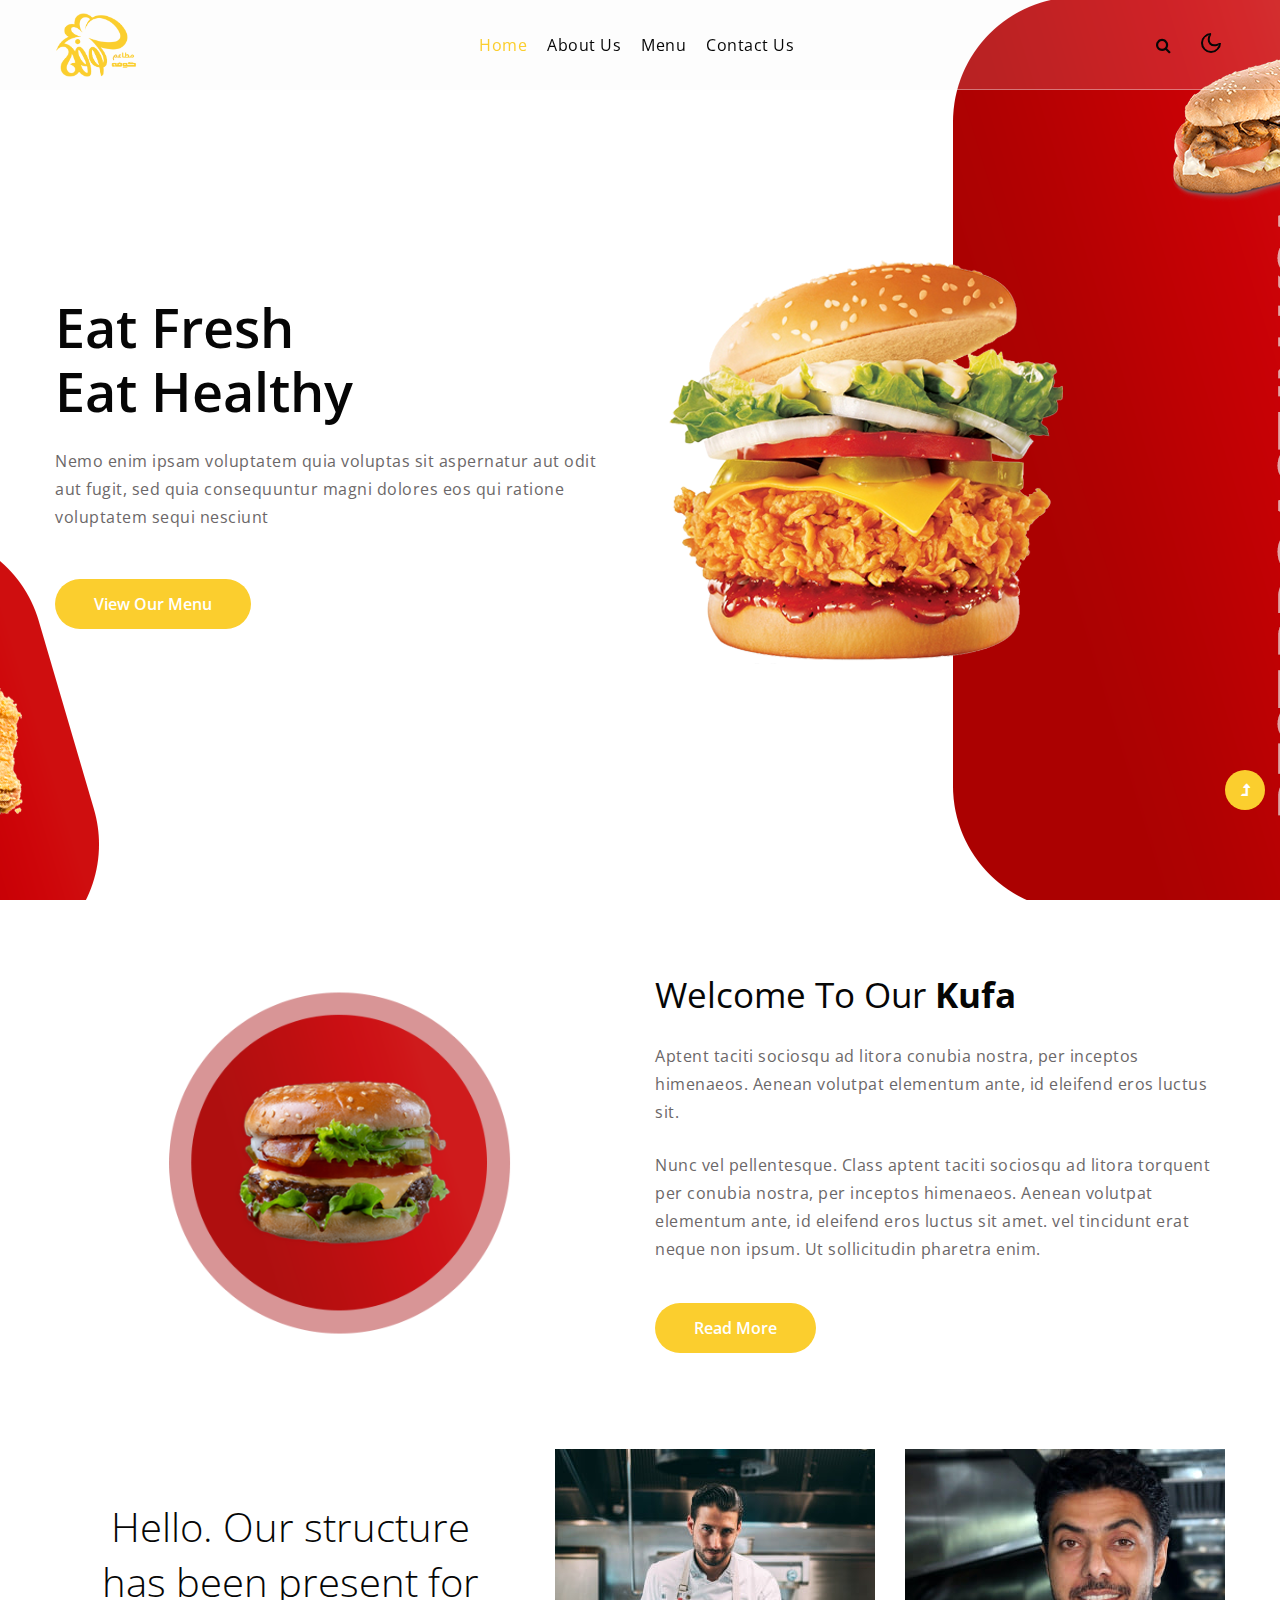
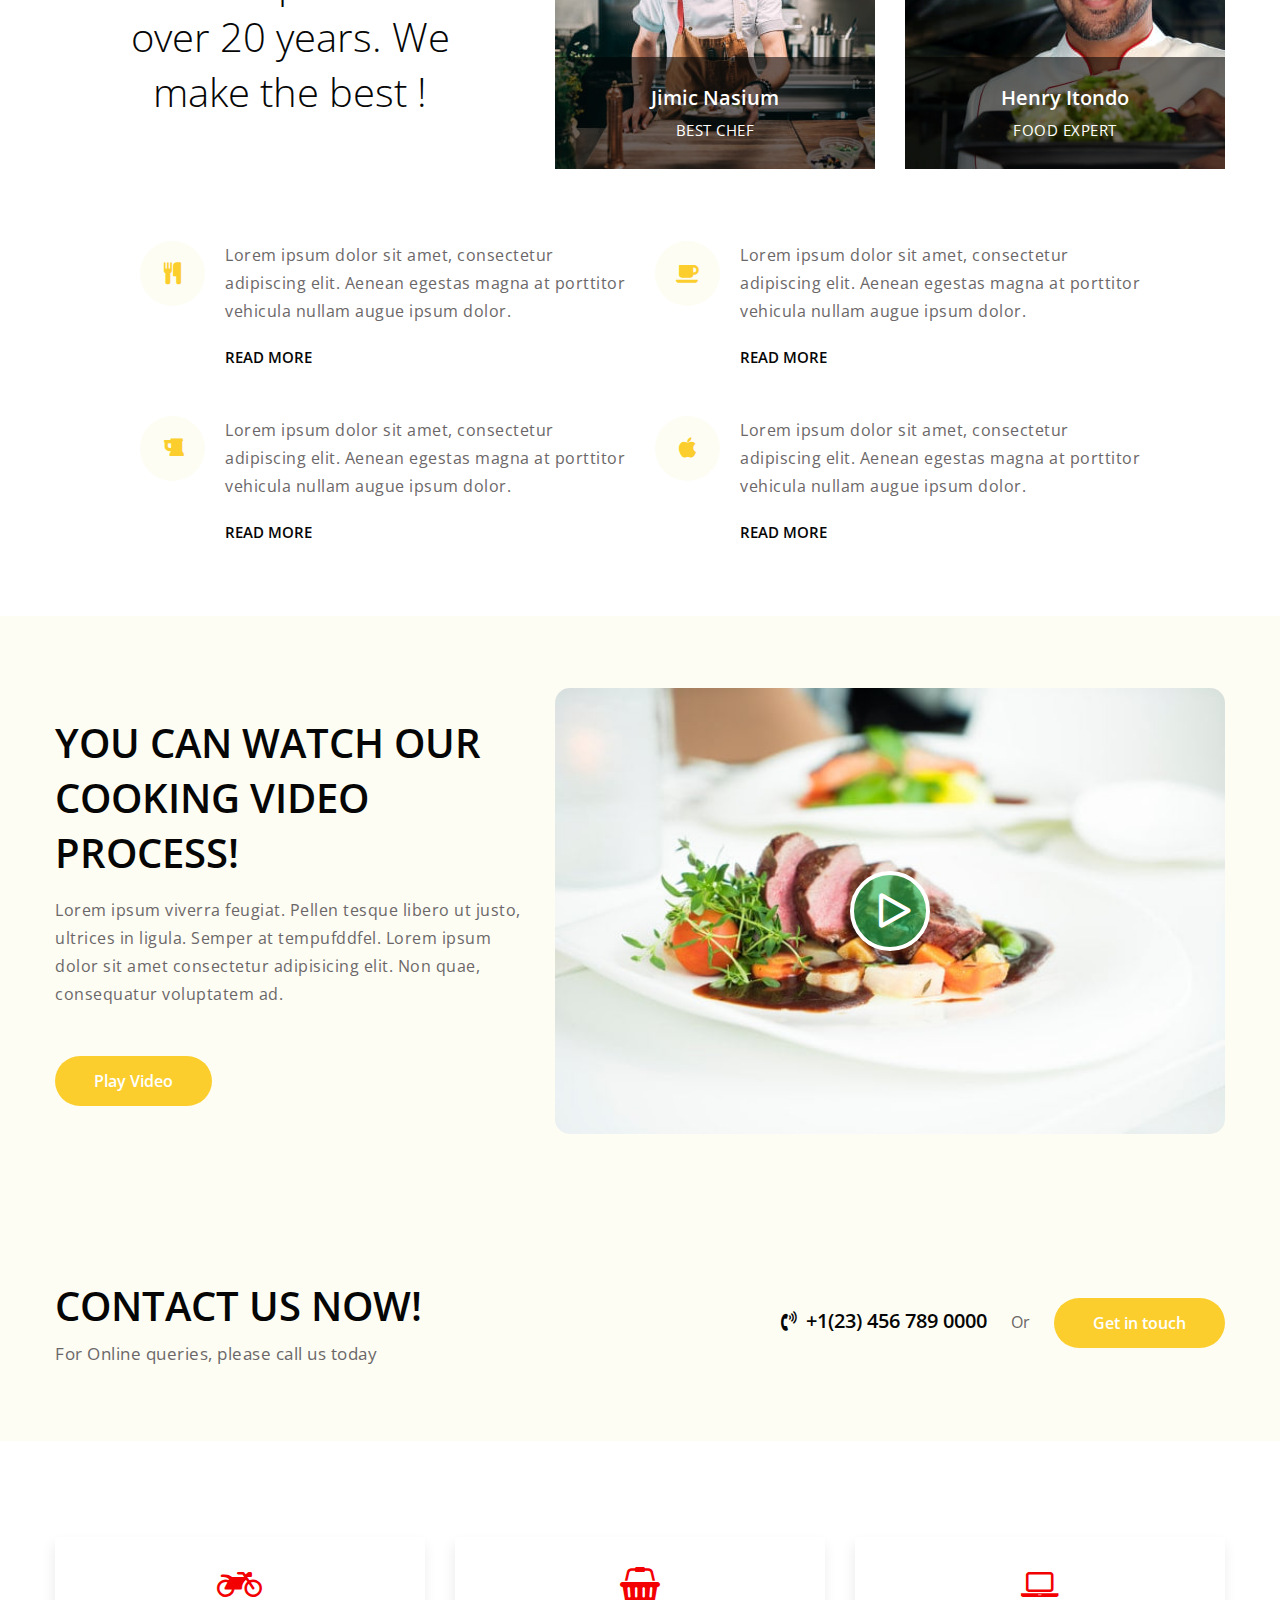
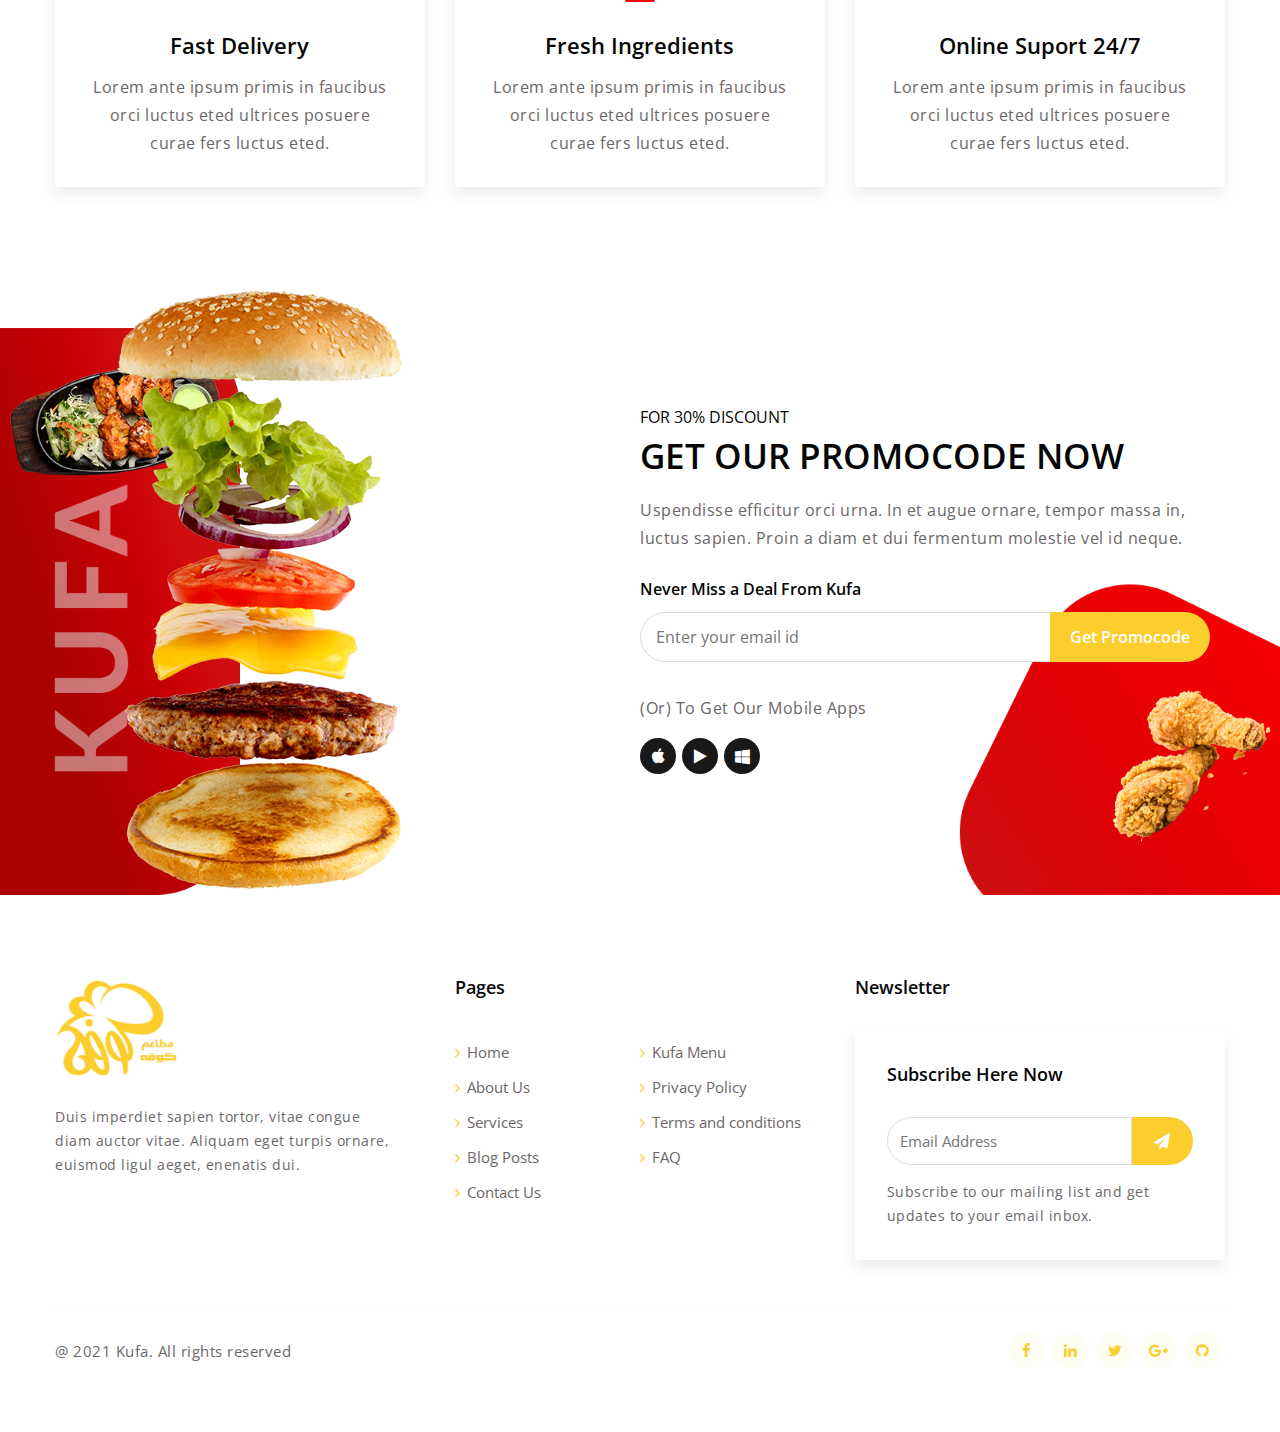
<file: index.html>
<!--
Author: tsayouts
Author URL: http://tsayouts.com
-->
<!doctype html>
<html lang="en">

<head>
    <!-- Required meta tags -->
    <meta charset="utf-8">
    <meta name="viewport" content="width=device-width, initial-scale=1, shrink-to-fit=no">
    <title>Kufa Restaurant</title>
    <link rel="icon" href="assets/images/fav.png">
    <!-- google-fonts -->
    <link href="//fonts.googleapis.com/css2?family=Open+Sans:wght@300;400;600;700;800&display=swap"
        rel="stylesheet">
    <!-- //google-fonts -->
    <!-- Template CSS Style link -->
    <link rel="stylesheet" href="assets/css/style-starter.css">
</head>

<body>
    <!--header-->
    <header id="site-header" class="fixed-top">
        <div class="container">
            <nav class="navbar navbar-expand-lg stroke px-0"> 
    <a class="navbar-brand" href="index.html">
        <img src="assets/images/logo.png" alt="Your logo" title="Your logo" style="height:4rem;" />
    </a>
                <button class="navbar-toggler  collapsed bg-gradient" type="button" data-toggle="collapse"
                    data-target="#navbarTogglerDemo02" aria-controls="navbarTogglerDemo02" aria-expanded="false"
                    aria-label="Toggle navigation">
                    <span class="navbar-toggler-icon fa icon-expand fa-bars"></span>
                    <span class="navbar-toggler-icon fa icon-close fa-times"></span>
                </button>

                <div class="collapse navbar-collapse" id="navbarTogglerDemo02">
                    <ul class="navbar-nav mx-lg-auto">
                        <li class="nav-item active">
                            <a class="nav-link" href="index.html">Home <span class="sr-only">(current)</span></a>
                        </li>
                        <li class="nav-item">
                            <a class="nav-link" href="about.html">About Us</a>
                        </li>
                        <li class="nav-item">
                            <a class="nav-link" href="menu.html">Menu</a>
                        </li>
                        <li class="nav-item">
                            <a class="nav-link" href="contact.html">Contact Us</a>
                        </li>
                    </ul>
                </div>
                <!-- search button -->
                <div class="search-right">
                    <a href="#search" title="search"><span class="fa fa-search" aria-hidden="true"></span></a>
                    <!-- search popup -->
                    <div id="search" class="pop-overlay">
                        <div class="popup">
                            <h4 class="search-pop-text-w3 text-white text-center mb-4">Search Here Your Favourite Food
                            </h4>
                            <form action="#search" method="GET" class="search-box">
                                <div class="input-search"> <span class="fa fa-search mr-2"
                                        aria-hidden="true"></span><input type="search" placeholder="Enter Keyword"
                                        name="search" required="required" autofocus="">
                                </div>
                                <button type="submit" class="btn button-style">Search</button>
                            </form>
                        </div>
                        <a class="close" href="#close">×</a>
                    </div>
                    <!-- //search popup -->
                </div>
                <!-- //search button -->
                <!-- toggle switch for light and dark theme -->
                <div class="cont-ser-position">
                    <nav class="navigation">
                        <div class="theme-switch-wrapper">
                            <label class="theme-switch" for="checkbox">
                                <input type="checkbox" id="checkbox">
                                <div class="mode-container">
                                    <i class="gg-sun"></i>
                                    <i class="gg-moon"></i>
                                </div>
                            </label>
                        </div>
                    </nav>
                </div>
                <!-- //toggle switch for light and dark theme -->
            </nav>
        </div>
    </header>
    <!--//header-->
    <!-- banner section -->
    <section id="home" class="ts-banner py-5">
        <div class="container pt-5 pb-md-4">
            <div class="row align-items-center">
                <div class="col-md-6 pt-md-0 pt-4">
                    <h3 class="mb-sm-4 mb-3 title">Eat Fresh <br>Eat Healthy</h3>
                    <p>Nemo enim ipsam voluptatem quia voluptas sit aspernatur aut odit aut fugit, sed quia consequuntur
                        magni dolores eos qui ratione voluptatem sequi nesciunt</p>
                    <div class="mt-md-5 mt-4 mb-lg-0 mb-4">
                        <a class="btn button-style" href="menu.html">View Our Menu</a>
                    </div>
                </div>
                <div class="col-md-6 mt-md-0 mt-4">
                    <img class="img-fluid" src="assets/images/bannerimg.png" alt=" ">
                </div>
            </div>
        </div>
    </section>
    <!-- //banner section -->
    <!-- about section -->
    <div class="ts-content-photo-5">
        <div class="content pb-5 pt-md-5 pt-4">
            <div class="container py-lg-4 py-md-3">
                <div class="row">
                    <div class="col-lg-6 content-photo">
                        <a href="#image"><img src="assets/images/about.png" class="img-responsive"
                                alt="content-photo"></a>
                    </div>
                    <div class="col-lg-6 content-left mb-md-0 mb-3">
                        <h3>Welcome To Our <span>Kufa</span></h3>
                        <p>Aptent taciti sociosqu ad litora
                            conubia nostra, per inceptos himenaeos. Aenean volutpat elementum ante, id eleifend eros
                            luctus sit.</p>
                        <p>Nunc vel pellentesque. Class aptent taciti sociosqu ad litora
                            torquent per
                            conubia nostra, per inceptos himenaeos. Aenean volutpat elementum ante, id eleifend eros
                            luctus sit
                            amet. vel tincidunt erat neque non ipsum. Ut sollicitudin pharetra enim.</p>
                        <a class="btn button-style" href="about.html">Read More </a>
                    </div>
                </div>
            </div>
        </div>
    </div>
    <!-- //about section -->
    <!-- team with grids section -->
    <section class="ts-content-11-main">
        <div class="content-design-11 pt-md-4 pt-1 pb-5">
            <div class="container pb-md-4 pb-3">
                <div class="row align-items-center">
                    <div class="col-lg-5">
                        <h3 class="title-main-2 text-center p-lg-4">Hello. Our structure has been present for
                            over 20 years. We make the
                            best !</h3>
                    </div>
                    <div class="col-lg-7 mt-lg-0 mt-sm-5 mt-4">
                        <div class="row">
                            <div class="col-sm-6">
                                <div class="position-relative">
                                    <img src="assets/images/team1.jpg" class="img-responsive" alt="content-photo">
                                    <div class="text-position">
                                        <h4><a href="about.html">Jimic Nasium</a></h4>
                                        <p>Best Chef</p>
                                    </div>
                                </div>
                            </div>
                            <div class="col-sm-6 mt-sm-0 mt-4">
                                <div class="position-relative">
                                    <img src="assets/images/team2.jpg" class="img-responsive" alt="content-photo">
                                    <div class="text-position">
                                        <h4><a href="about.html">Henry Itondo</a></h4>
                                        <p>Food Expert</p>
                                    </div>
                                </div>
                            </div>
                        </div>
                    </div>
                </div>
                <div class="content-sec-11 mt-5 pt-lg-4">
                    <div class="row">
                        <div class="col-md-6 columns">
                            <div class="icon-eff">
                                <span class="fa fa-cutlery" aria-hidden="true"></span>
                            </div>
                            <div class="right-side">
                                <p>Lorem ipsum dolor sit amet, consectetur adipiscing elit. Aenean egestas magna at
                                    porttitor vehicula nullam augue ipsum dolor.</p>
                                <a href="#services" class="read-button">Read More</a>
                            </div>
                        </div>
                        <div class="col-md-6 columns mt-md-0 mt-4">
                            <div class="icon-eff">
                                <span class="fa fa-coffee" aria-hidden="true"></span>
                            </div>
                            <div class="right-side">
                                <p>Lorem ipsum dolor sit amet, consectetur adipiscing elit. Aenean egestas magna at
                                    porttitor vehicula nullam augue ipsum dolor.</p>
                                <a href="#services" class="read-button">Read More</a>
                            </div>
                        </div>
                    </div>
                    <div class="row mt-md-5 mt-4">
                        <div class="col-md-6 columns">
                            <div class="icon-eff">
                                <span class="fa fa-beer" aria-hidden="true"></span>
                            </div>
                            <div class="right-side">
                                <p>Lorem ipsum dolor sit amet, consectetur adipiscing elit. Aenean egestas magna at
                                    porttitor vehicula nullam augue ipsum dolor.</p>
                                <a href="#services" class="read-button">Read More</a>
                            </div>
                        </div>
                        <div class="col-md-6 columns  mt-md-0 mt-4">
                            <div class="icon-eff">
                                <span class="fa fa-apple" aria-hidden="true"></span>
                            </div>
                            <div class="right-side">
                                <p>Lorem ipsum dolor sit amet, consectetur adipiscing elit. Aenean egestas magna at
                                    porttitor vehicula nullam augue ipsum dolor. </p>
                                <a href="#services" class="read-button">Read More</a>
                            </div>
                        </div>
                    </div>
                </div>
            </div>
        </div>
    </section>
    <!-- //team with grids section -->
    <!-- video section -->
    <section class="video-section" id="work">
        <div class="midd-w3 py-5">
            <div class="container py-md-4 py-3">
                <div class="row">
                    <div class="col-lg-5 about-right-faq align-self">
                        <h3 class="title-big">You can watch our cooking video process!</h3>
                        <p class="mt-3">Lorem ipsum viverra feugiat. Pellen tesque libero ut justo,
                            ultrices in ligula. Semper at tempufddfel. Lorem ipsum dolor sit amet consectetur
                            adipisicing
                            elit. Non quae, consequatur voluptatem ad.</p>
                        <a class="btn button-style mt-lg-5 mt-4 popup-with-zoom-anim play-view"
                            href="#small-dialog">Play Video
                        </a>
                    </div>
                    <div class="col-lg-7 left-wthree-img text-righ mt-lg-0 mt-5">
                        <div class="position-relative">
                            <img src="assets/images/video.jpg" alt="" class="img-fluid radius-image-full">
                            <a href="#small-dialog"
                                class="popup-with-zoom-anim play-view text-center position-absolute">
                                <span class="video-play-icon">
                                    <span class="fa fa-play"></span>
                                </span>
                            </a>
                            <!-- dialog itself, mfp-hide class is required to make dialog hidden -->
                            <div id="small-dialog" class="zoom-anim-dialog mfp-hide">
                                <iframe src="https://www.youtube.com/embed/oqaZV9Oxco0" frameborder="0"
                                    allow="autoplay; fullscreen" allowfullscreen></iframe>
                            </div>
                        </div>
                    </div>
                </div>
            </div>
        </div>
    </section>
    <!-- //video section -->
    <!-- blog section -->
    <!-- <section class="ts-blog-sec py-5">
        <div class="services-layout py-md-4 py-3">
            <div class="container">
                <h3 class="title-big mb-4 pb-2">Blog Posts</h3>
                <div class="row">
                    <div class="col-lg-4 col-md-6 column column-img" id="zoomIn">
                        <div class="services-gd">
                            <div class="serve-info">
                                <h3 class="date">21<sup>st</sup> October</h3>
                                <a href="#blog">
                                    <figure>
                                        <img class="img-responsive" src="assets/images/blog1.jpg" alt="blog-image">
                                    </figure>
                                </a>
                                <h3> <a href="#blog" class="vv-link">Nunc consequat justo id commodo
                                        feugiat</a>
                                </h3>
                                <ul class="admin-list">
                                    <li><a href="#blog"><span class="fa fa-user-circle"
                                                aria-hidden="true"></span>
                                            Admin</a></li>
                                    <li><a href="#blog"><span class="fa fa-heart" aria-hidden="true"></span>9
                                            Likes</a></li>
                                    <li><a href="#blog"><span class="fa fa-comments"
                                                aria-hidden="true"></span>9 Comments</a>
                                    </li>
                                </ul>
                            </div>
                        </div>
                    </div>
                    <div class="col-lg-4 col-md-6 column column-img mt-md-0 mt-4" id="zoomIn">
                        <div class="services-gd">
                            <div class="serve-info">
                                <h3 class="date">23<sup>rd</sup> October</h3>
                                <a href="#blog">
                                    <figure>
                                        <img class="img-responsive" src="assets/images/blog4.jpg" alt="blog-image">
                                    </figure>
                                </a>
                                <h3> <a href="#blog" class="vv-link">Fusce ac eros quis metus por edit
                                        some</a>
                                </h3>
                                <ul class="admin-list">
                                    <li><a href="#blog"><span class="fa fa-user-circle"
                                                aria-hidden="true"></span>
                                            Admin</a></li>
                                    <li><a href="#blog"><span class="fa fa-heart" aria-hidden="true"></span>9
                                            Likes</a></li>
                                    <li><a href="#blog"><span class="fa fa-comments"
                                                aria-hidden="true"></span>8 Comments</a>
                                    </li>
                                </ul>
                            </div>
                        </div>
                    </div>
                    <div class="col-lg-4 col-md-6 mt-lg-0 mt-md-5 mt-4 column column-img" id="zoomIn">
                        <div class="services-gd">
                            <div class="serve-info">
                                <h3 class="date">1<sup>st</sup> November</h3>
                                <a href="#blog">
                                    <figure>
                                        <img class="img-responsive" src="assets/images/blog3.jpg" alt="blog-image">
                                    </figure>
                                </a>
                                <h3> <a href="#blog" class="vv-link">Cras fringilla, enim a porta
                                        fermentum</a>
                                </h3>
                                <ul class="admin-list">
                                    <li><a href="#blog"><span class="fa fa-user-circle"
                                                aria-hidden="true"></span>
                                            Admin</a></li>
                                    <li><a href="#blog"><span class="fa fa-heart" aria-hidden="true"></span>6
                                            Likes</a></li>
                                    <li><a href="#blog"><span class="fa fa-comments"
                                                aria-hidden="true"></span>9 Comments</a>
                                    </li>
                                </ul>
                            </div>
                        </div>
                    </div>
                </div>
            </div>
        </div>
    </section> -->
    <!-- //blog section -->
    <!-- call section -->
    <section class="ts-call-to-action-6">
        <div class="call-vv-action py-5">
            <div class="container py-md-4 py-3">
                <div class="grid">
                    <div class="float-lt">
                        <h3 class="title-big">Contact us now!</h3>
                        <p>For Online queries, please call us today</p>
                    </div>
                    <div class="float-rt text-right">
                        <ul class="buttons">
                            <li class="phone"><span class="fa fa-volume-control-phone mr-1" aria-hidden="true"></span>
                                <a class="call-style-w3" href="tel:+1(23) 456 789 0000">+1(23) 456 789 0000</a>
                            </li>
                            <li class="green">Or</li>
                            <li><a href="contact.html" class="btn button-style">Get in touch</a></li>
                        </ul>
                    </div>
                </div>
            </div>
        </div>
    </section>
    <!-- //call section -->
    <!-- 3 grids -->
    <section class="ts-features-4">
        <div class="features4-block text-center py-5">
            <div class="container py-md-5 py-3">
                <div class="row features4-grids">
                    <div class="col-lg-4 col-md-6">
                        <div class="features4-grid">
                            <div class="feature-images">
                                <span class="fa fa-motorcycle" aria-hidden="true"></span>
                            </div>
                            <h5><a href="contact.html">Fast Delivery</a></h5>
                            <p>Lorem ante ipsum primis in faucibus orci luctus eted ultrices posuere curae fers
                                luctus eted.</p>
                        </div>
                    </div>
                    <div class="col-lg-4 col-md-6 mt-md-0 mt-4">
                        <div class="features4-grid">
                            <div class="feature-images">
                                <span class="fa fa-shopping-basket" aria-hidden="true"></span>
                            </div>
                            <h5><a href="contact.html">Fresh Ingredients</a></h5>
                            <p>Lorem ante ipsum primis in faucibus orci luctus eted ultrices posuere curae fers
                                luctus eted.</p>
                        </div>
                    </div>
                    <div class="col-lg-4 col-md-6 mt-lg-0 mt-4">
                        <div class="features4-grid">
                            <div class="feature-images">
                                <span class="fa fa-laptop" aria-hidden="true"></span>
                            </div>
                            <h5><a href="contact.html">Online Suport 24/7</a></h5>
                            <p>Lorem ante ipsum primis in faucibus orci luctus eted ultrices posuere curae fers
                                luctus eted.</p>
                        </div>
                    </div>
                </div>
            </div>
        </div>
    </section>
    <!-- 3 grids -->
    <!-- promocode section -->
    <section class="ts-promocode">
        <div class="promo-block pt-md-0 pt-4">
            <div class="container">
                <div class="row aap-4-section">
                    <div class="col-lg-6 app4-right-image">
                        <img src="assets/images/img3.png" class="img-responsive" alt="App Device" />
                    </div>
                    <div class="col-lg-6 app4-left-text pl-lg-0 mb-lg-0 mb-sm-2 mb-4">
                        <h6>For 30% Discount</h6>
                        <h4>Get Our Promocode Now</h4>
                        <p class="mb-4"> Uspendisse efficitur orci urna. In et augue ornare, tempor massa in, luctus
                            sapien. Proin a
                            diam et dui fermentum molestie vel id neque. </p>
                        <div class="app-4-connection">
                            <div class="newsletter">
                                <label>Never Miss a Deal From Kufa</label>
                                <form action="#" methos="GET" class="d-flex wrap-align">
                                    <input type="email" placeholder="Enter your email id" required="required" />
                                    <button type="submit">Get Promocode</button>
                                </form>
                            </div>
                            <p class="mobile-text-app mt-4 pt-2">(Or) To Get Our Mobile Apps</p>
                            <div class="app-4-icon">
                                <ul>
                                    <li><a href="#url" title="Apple" class="app-icon apple-vv"><span class="fa fa-apple"
                                                aria-hidden="true"></span></a></li>
                                    <li><a href="#url" title="Google play" class="app-icon play-vv"><span
                                                class="fa fa-play" aria-hidden="true"></span></a></li>
                                    <li><a href="#url" title="Microsoft" class="app-icon windows-vv"><span
                                                class="fa fa-windows" aria-hidden="true"></span></a></li>
                                </ul>
                            </div>
                        </div>
                    </div>
                </div>
            </div>
        </div>
    </section>
    <!-- //promocode section -->
    <!-- footer -->
    <section class="ts-footer-16">
        <div class="ts-footer-16-main">
            <div class="container">
                <div class="row footer-p">
                    <div class="col-lg-4 pr-lg-5">
                        <a class="navbar-brand" href="index.html">
                                <img src="assets/images/logo.png" alt="Your logo" title="Your logo" style="height:6rem;" />
                            </a>
                        <p class="mt-4">Duis imperdiet sapien tortor, vitae congue diam auctor vitae. Aliquam
                            eget turpis ornare, euismod ligul aeget, enenatis dui. </p>
                    </div>
                    <div class="col-lg-4 mt-lg-0 mt-4">
                        <h3>Pages</h3>
                        <div class="row">
                            <div class="col-6 column">
                                <ul class="footer-gd-16">
                                    <li><a href="index.html"><i class="fa fa-angle-right"
                                                aria-hidden="true"></i>Home</a></li>
                                    <li><a href="about.html"><i class="fa fa-angle-right" aria-hidden="true"></i>About
                                            Us</a></li>
                                    <li><a href="#services"><i class="fa fa-angle-right"
                                                aria-hidden="true"></i>Services</a></li>
                                    <li><a href="#blog"><i class="fa fa-angle-right" aria-hidden="true"></i>Blog
                                            Posts</a></li>
                                    <li><a href="contact.html"><i class="fa fa-angle-right"
                                                aria-hidden="true"></i>Contact Us</a></li>
                                </ul>
                            </div>
                            <div class="col-6 column pl-0">
                                <ul class="footer-gd-16">
                                    <li><a href="menu.html"><i class="fa fa-angle-right" aria-hidden="true"></i>Kufa
                                            Menu</a></li>
                                    <li><a href="#privacy"><i class="fa fa-angle-right" aria-hidden="true"></i>Privacy
                                            Policy</a></li>
                                    <li><a href="#terms"><i class="fa fa-angle-right" aria-hidden="true"></i>Terms and
                                            conditions</a></li>
                                    <li><a href="#faq"><i class="fa fa-angle-right" aria-hidden="true"></i>FAQ</a></li>
                                </ul>
                            </div>
                        </div>
                    </div>
                    <div class="col-lg-4 col-md-7 column mt-lg-0 mt-4">
                        <h3>Newsletter </h3>
                        <div class="end-column">
                            <h3>Subscribe Here Now</h3>
                            <form action="#" class="subscribe" method="post">
                                <input type="email" name="email" placeholder="Email Address" required="">
                                <button><span class="fa fa-paper-plane" aria-hidden="true"></span></button>
                            </form>
                            <p>Subscribe to our mailing list and get updates to your email inbox.</p>
                        </div>
                    </div>
                </div>
                <div class="d-flex below-section justify-content-between align-items-center pt-4 mt-5">
                    <div class="columns text-lg-left">
                        <p class="copy-text">@ 2021 Kufa. All rights reserved
                        </p>
                    </div>
                    <div class="columns-2 mt-md-0 mt-3">
                        <ul class="social">
                            <li><a href="#facebook"><span class="fa fa-facebook" aria-hidden="true"></span></a>
                            </li>
                            <li><a href="#linkedin"><span class="fa fa-linkedin" aria-hidden="true"></span></a>
                            </li>
                            <li><a href="#twitter"><span class="fa fa-twitter" aria-hidden="true"></span></a>
                            </li>
                            <li><a href="#google"><span class="fa fa-google-plus" aria-hidden="true"></span></a>
                            </li>
                            <li><a href="#github"><span class="fa fa-github" aria-hidden="true"></span></a>
                            </li>
                        </ul>
                    </div>
                </div>
            </div>
        </div>
    </section>
    <!-- //footer -->

    <!-- Js scripts -->
    <!-- move top -->
    <button onclick="topFunction()" id="movetop" title="Go to top">
        <span class="fa fa-level-up" aria-hidden="true"></span>
    </button>
    <script>
        // When the user scrolls down 20px from the top of the document, show the button
        window.onscroll = function () {
            scrollFunction()
        };

        function scrollFunction() {
            if (document.body.scrollTop > 20 || document.documentElement.scrollTop > 20) {
                document.getElementById("movetop").style.display = "block";
            } else {
                document.getElementById("movetop").style.display = "none";
            }
        }

        // When the user clicks on the button, scroll to the top of the document
        function topFunction() {
            document.body.scrollTop = 0;
            document.documentElement.scrollTop = 0;
        }
    </script>
    <!-- //move top -->

    <!-- common jquery plugin -->
    <script src="assets/js/jquery-3.3.1.min.js"></script>
    <!-- //common jquery plugin -->

    <!-- theme switch js (light and dark)-->
    <script src="assets/js/theme-change.js"></script>
    <script>
        function autoType(elementClass, typingSpeed) {
            var thhis = $(elementClass);
            thhis.css({
                "position": "relative",
                "display": "inline-block"
            });
            thhis.prepend('<div class="cursor" style="right: initial; left:0;"></div>');
            thhis = thhis.find(".text-js");
            var text = thhis.text().trim().split('');
            var amntOfChars = text.length;
            var newString = "";
            thhis.text("|");
            setTimeout(function () {
                thhis.css("opacity", 1);
                thhis.prev().removeAttr("style");
                thhis.text("");
                for (var i = 0; i < amntOfChars; i++) {
                    (function (i, char) {
                        setTimeout(function () {
                            newString += char;
                            thhis.text(newString);
                        }, i * typingSpeed);
                    })(i + 1, text[i]);
                }
            }, 1500);
        }

        $(document).ready(function () {
            // Now to start autoTyping just call the autoType function with the 
            // class of outer div
            // The second paramter is the speed between each letter is typed.   
            autoType(".type-js", 200);
        });
    </script>
    <!-- //theme switch js (light and dark)-->

    <!-- magnific popup -->
    <script src="assets/js/jquery.magnific-popup.min.js"></script>
    <script>
        $(document).ready(function () {
            $('.popup-with-zoom-anim').magnificPopup({
                type: 'inline',

                fixedContentPos: false,
                fixedBgPos: true,

                overflowY: 'auto',

                closeBtnInside: true,
                preloader: false,

                midClick: true,
                removalDelay: 300,
                mainClass: 'my-mfp-zoom-in'
            });

            $('.popup-with-move-anim').magnificPopup({
                type: 'inline',

                fixedContentPos: false,
                fixedBgPos: true,

                overflowY: 'auto',

                closeBtnInside: true,
                preloader: false,

                midClick: true,
                removalDelay: 300,
                mainClass: 'my-mfp-slide-bottom'
            });
        });
    </script>
    <!-- //magnific popup -->

    <!-- MENU-JS -->
    <script>
        $(window).on("scroll", function () {
            var scroll = $(window).scrollTop();

            if (scroll >= 80) {
                $("#site-header").addClass("nav-fixed");
            } else {
                $("#site-header").removeClass("nav-fixed");
            }
        });

        //Main navigation Active Class Add Remove
        $(".navbar-toggler").on("click", function () {
            $("header").toggleClass("active");
        });
        $(document).on("ready", function () {
            if ($(window).width() > 991) {
                $("header").removeClass("active");
            }
            $(window).on("resize", function () {
                if ($(window).width() > 991) {
                    $("header").removeClass("active");
                }
            });
        });
    </script>
    <!-- //MENU-JS -->

    <!-- disable body scroll which navbar is in active -->
    <script>
        $(function () {
            $('.navbar-toggler').click(function () {
                $('body').toggleClass('noscroll');
            })
        });
    </script>
    <!-- //disable body scroll which navbar is in active -->

    <!--bootstrap-->
    <script src="assets/js/bootstrap.min.js"></script>
    <!-- //bootstrap-->
    <!-- //Js scripts -->
</body>

</html>
</file>
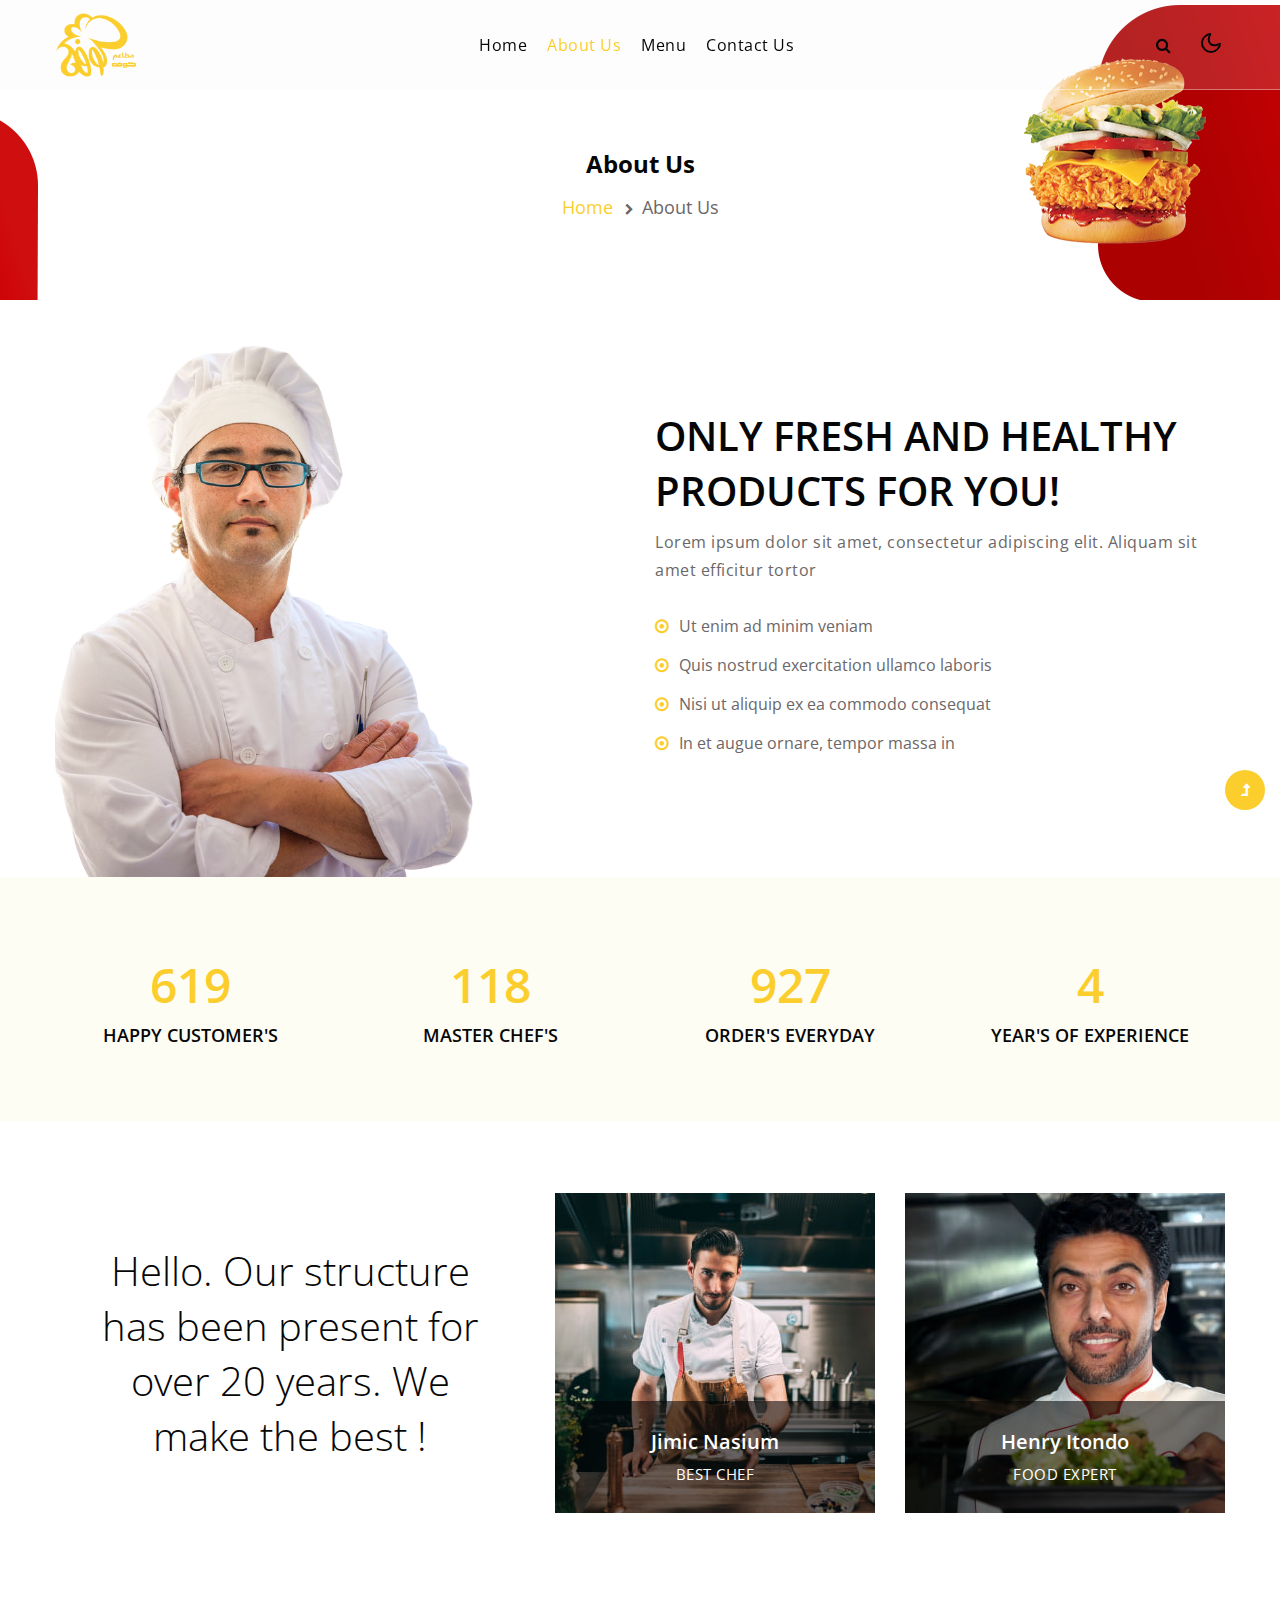
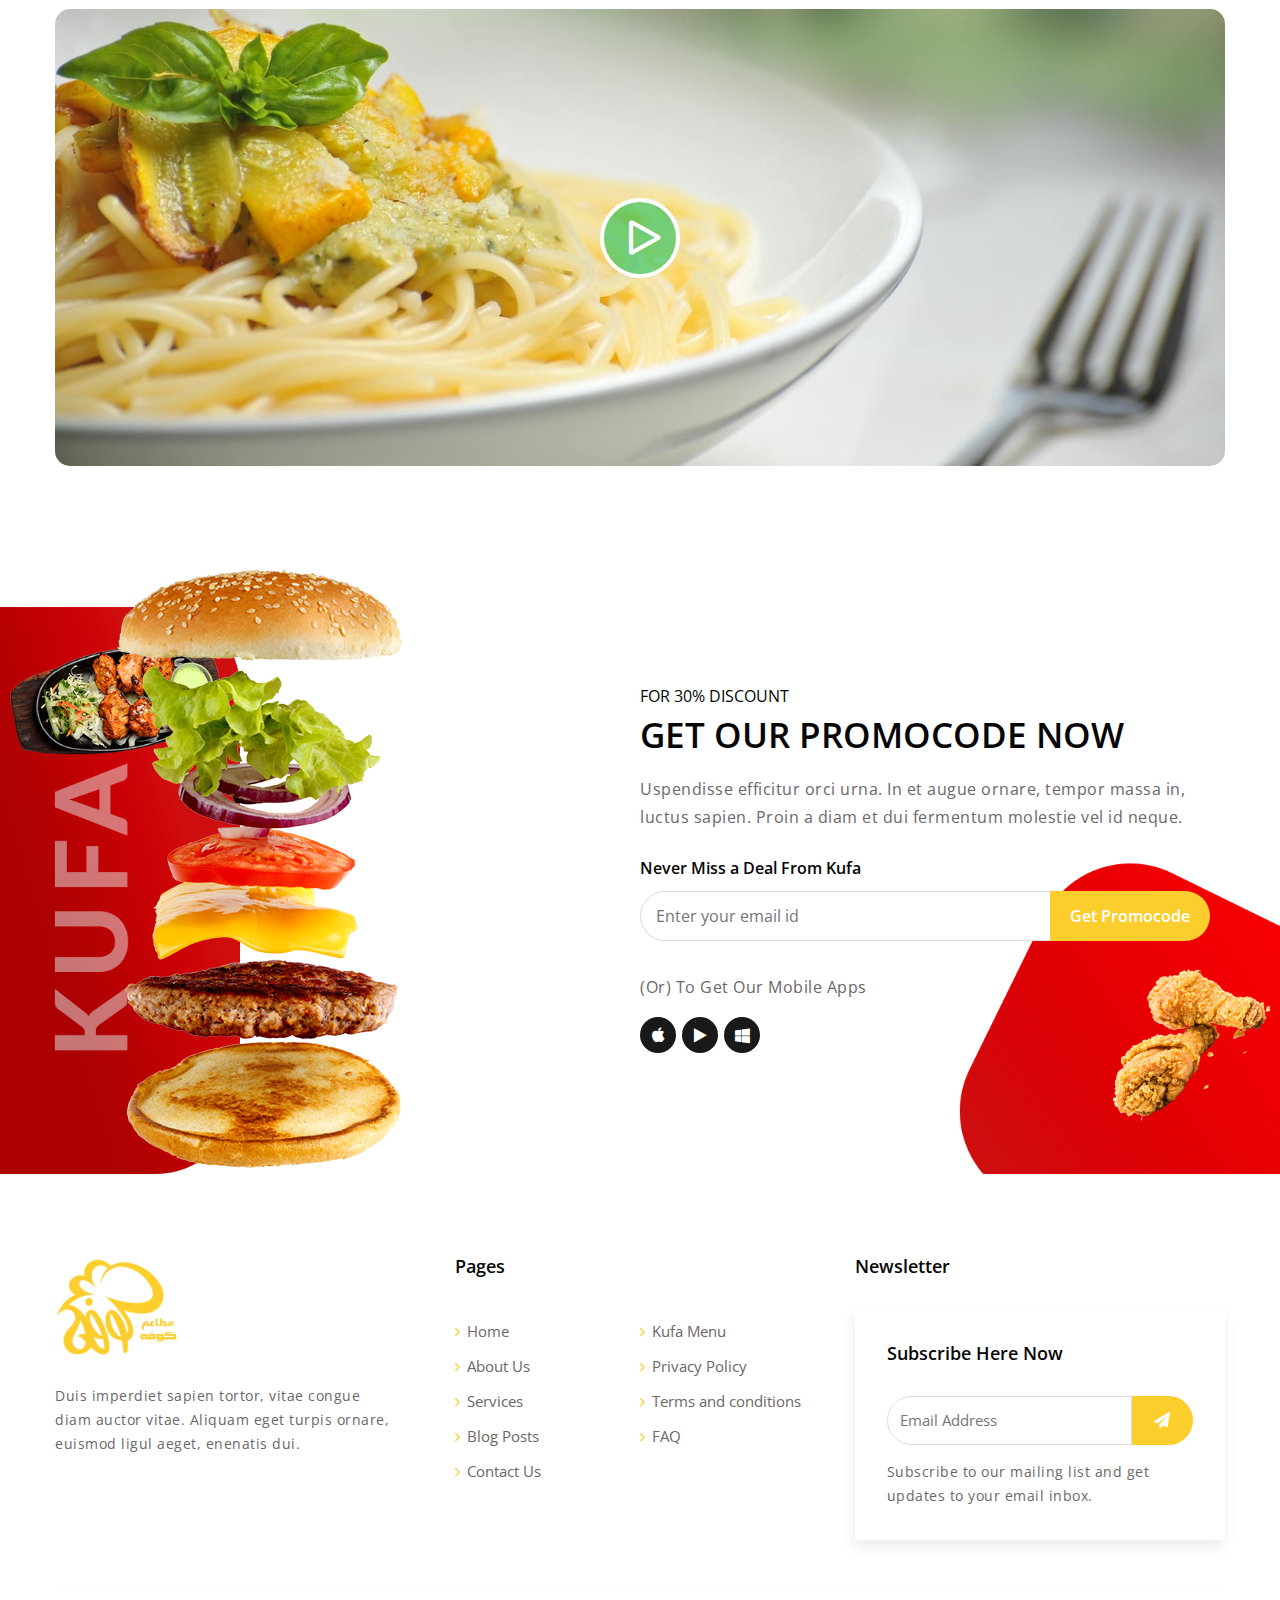
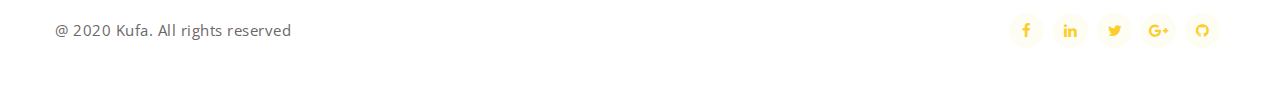
<file: about.html>
<!--
Author: tsayouts
Author URL: http://tsayouts.com
-->
<!doctype html>
<html lang="en">

<head>
    <!-- Required meta tags -->
    <meta charset="utf-8">
    <meta name="viewport" content="width=device-width, initial-scale=1, shrink-to-fit=no">
    <title>Kufa Restaurant</title>
    <link rel="icon" href="assets/images/fav.png">
    <!-- google-fonts -->
    <link href="//fonts.googleapis.com/css2?family=Open+Sans:wght@300;400;600;700;800&display=swap"
    rel="stylesheet">
    <!-- //google-fonts -->
    <!-- Template CSS Style link -->
    <link rel="stylesheet" href="assets/css/style-starter.css">
</head>

<body>
    <!--header-->
    <header id="site-header" class="fixed-top">
        <div class="container">
            <nav class="navbar navbar-expand-lg stroke px-0"> 
                <a class="navbar-brand" href="index.html">
                    <img src="assets/images/logo.png" alt="Your logo" title="Your logo" style="height:4rem;" />
                </a>
                <button class="navbar-toggler  collapsed bg-gradient" type="button" data-toggle="collapse"
                data-target="#navbarTogglerDemo02" aria-controls="navbarTogglerDemo02" aria-expanded="false"
                aria-label="Toggle navigation">
                <span class="navbar-toggler-icon fa icon-expand fa-bars"></span>
                <span class="navbar-toggler-icon fa icon-close fa-times"></span>
            </button>


            <div class="collapse navbar-collapse" id="navbarTogglerDemo02">
                <ul class="navbar-nav mx-lg-auto">
                    <li class="nav-item">
                        <a class="nav-link" href="index.html">Home <span class="sr-only">(current)</span></a>
                    </li>
                    <li class="nav-item active">
                        <a class="nav-link" href="about.html">About Us</a>
                    </li>
                    <li class="nav-item">
                        <a class="nav-link" href="menu.html">Menu</a>
                    </li>
                    <li class="nav-item">
                        <a class="nav-link" href="contact.html">Contact Us</a>
                    </li>
                </ul>
            </div>
            <!-- search button -->
            <div class="search-right">
                <a href="#search" title="search"><span class="fa fa-search" aria-hidden="true"></span></a>
                <!-- search popup -->
                <div id="search" class="pop-overlay">
                    <div class="popup">
                        <h4 class="search-pop-text-w3 text-white text-center mb-4">Search Here Your Favourite Food
                        </h4>
                        <form action="#search" method="GET" class="search-box">
                            <div class="input-search"> <span class="fa fa-search mr-2"
                                aria-hidden="true"></span><input type="search" placeholder="Enter Keyword"
                                name="search" required="required" autofocus="">
                            </div>
                            <button type="submit" class="btn button-style">Search</button>
                        </form>
                    </div>
                    <a class="close" href="#close">×</a>
                </div>
                <!-- //search popup -->
            </div>
            <!-- //search button -->
            <!-- toggle switch for light and dark theme -->
            <div class="cont-ser-position">
                <nav class="navigation">
                    <div class="theme-switch-wrapper">
                        <label class="theme-switch" for="checkbox">
                            <input type="checkbox" id="checkbox">
                            <div class="mode-container">
                                <i class="gg-sun"></i>
                                <i class="gg-moon"></i>
                            </div>
                        </label>
                    </div>
                </nav>
            </div>
            <!-- //toggle switch for light and dark theme -->
        </nav>
    </div>
</header>
<!--//header-->
<!-- inner banner -->
<div class="inner-banner">
    <section class="ts-breadcrumb">
        <div class="container">
            <h4 class="inner-text-title font-weight-bold mb-sm-3 mb-2">About Us</h4>
            <ul class="breadcrumbs-custom-path">
                <li><a href="index.html">Home</a></li>
                <li class="active"><span class="fa fa-chevron-right mx-2" aria-hidden="true"></span>About Us</li>
            </ul>
        </div>
    </section>
</div>
<!-- //inner banner -->
<!-- about2 section -->
<section class="ts-about2">
    <div class="content-with-photo4-block">
        <div class="container">
            <div class="row">
                <div class="col-lg-6 about-2-secs-right">
                    <img src="assets/images/about2.png" alt="" class="img-fluid img-responsive" />
                </div>
                <div class="col-lg-6 about-2-secs py-lg-5 pt-lg-0 pt-5">
                    <h3 class="title-big">Only fresh and healthy Products for you!</h3>
                    <p>Lorem ipsum dolor sit amet, consectetur adipiscing elit. Aliquam sit amet efficitur tortor
                    </p>
                    <ul>
                        <li><span class="fa fa-dot-circle-o" aria-hidden="true"></span>Ut enim ad minim veniam</li>
                        <li><span class="fa fa-dot-circle-o" aria-hidden="true"></span>Quis nostrud exercitation
                            ullamco
                        laboris</li>
                        <li><span class="fa fa-dot-circle-o" aria-hidden="true"></span>Nisi ut aliquip ex ea commodo
                        consequat</li>
                        <li><span class="fa fa-dot-circle-o" aria-hidden="true"></span>In et augue ornare, tempor
                        massa in</li>
                    </ul>
                </div>
            </div>
        </div>
    </div>
</section>
<!-- //about2 section -->
<!-- stats -->
<section class="w3_stats py-5" id="stats">
    <div class="container py-md-4 py-3">
        <div class="w3-stats">
            <div class="row text-center">
                <div class="col-md-3 col-6">
                    <div class="counter">
                        <div class="timer count-title count-number" data-to="5100" data-speed="1500"></div>
                        <p class="count-text ">happy customer's</p>
                    </div>
                </div>
                <div class="col-md-3 col-6">
                    <div class="counter">
                        <div class="timer count-title count-number" data-to="971" data-speed="1500"></div>
                        <p class="count-text ">master chef's</p>
                    </div>
                </div>
                <div class="col-md-3 col-6 mt-md-0 mt-4">
                    <div class="counter">
                        <div class="timer count-title count-number" data-to="7600" data-speed="1500"></div>
                        <p class="count-text ">Order's Everyday</p>
                    </div>
                </div>
                <div class="col-md-3 col-6 mt-md-0 mt-4">
                    <div class="counter">
                        <div class="timer count-title count-number" data-to="36" data-speed="1500"></div>
                        <p class="count-text ">Year's of Experience</p>
                    </div>
                </div>
            </div>
        </div>
    </div>
</section>
<!-- //stats -->
<!-- team with grids section -->
<section class="ts-content-11-main">
    <div class="content-design-11 py-5">
        <div class="container py-md-4 py-3">
            <div class="row align-items-center">
                <div class="col-lg-5">
                    <h3 class="title-main-2 text-center p-lg-4">Hello. Our structure has been present for
                        over 20 years. We make the
                    best !</h3>
                </div>
                <div class="col-lg-7 mt-lg-0 mt-sm-5 mt-4">
                    <div class="row">
                        <div class="col-sm-6">
                            <div class="position-relative">
                                <img src="assets/images/team1.jpg" class="img-responsive" alt="content-photo">
                                <div class="text-position">
                                    <h4><a href="about.html">Jimic Nasium</a></h4>
                                    <p>Best Chef</p>
                                </div>
                            </div>
                        </div>
                        <div class="col-sm-6 mt-sm-0 mt-4">
                            <div class="position-relative">
                                <img src="assets/images/team2.jpg" class="img-responsive" alt="content-photo">
                                <div class="text-position">
                                    <h4><a href="about.html">Henry Itondo</a></h4>
                                    <p>Food Expert</p>
                                </div>
                            </div>
                        </div>
                    </div>
                </div>
            </div>
        </div>
    </div>
</section>
<!-- //team with grids section -->
<!-- big video about -->
<section class="ts-big-video-about video-section pb-md-5 pb-2 pt-md-4 pt-2">
    <div class="container pb-md-5 pb-3">
        <div class="position-relative">
            <img src="assets/images/video2.jpg" alt="" class="img-fluid radius-image-full">
            <a href="#small-dialog" class="popup-with-zoom-anim play-view text-center position-absolute">
                <span class="video-play-icon">
                    <span class="fa fa-play"></span>
                </span>
            </a>
            <!-- dialog itself, mfp-hide class is required to make dialog hidden -->
            <div id="small-dialog" class="zoom-anim-dialog mfp-hide">
                <iframe src="https://www.youtube.com/embed/3lL8Szf0ytc" frameborder="0" allow="autoplay; fullscreen"
                allowfullscreen></iframe>
            </div>
        </div>
    </div>
</section>
<!-- big video about -->
<!-- promocode section -->
<section class="ts-promocode">
    <div class="promo-block pt-md-0 pt-4">
        <div class="container">
            <div class="row aap-4-section">
                <div class="col-lg-6 app4-right-image">
                    <img src="assets/images/img3.png" class="img-responsive" alt="App Device" />
                </div>
                <div class="col-lg-6 app4-left-text pl-lg-0 mb-lg-0 mb-sm-2 mb-4">
                    <h6>For 30% Discount</h6>
                    <h4>Get Our Promocode Now</h4>
                    <p class="mb-4"> Uspendisse efficitur orci urna. In et augue ornare, tempor massa in, luctus
                        sapien. Proin a
                    diam et dui fermentum molestie vel id neque. </p>
                    <div class="app-4-connection">
                        <div class="newsletter">
                            <label>Never Miss a Deal From Kufa</label>
                            <form action="#" methos="GET" class="d-flex wrap-align">
                                <input type="email" placeholder="Enter your email id" required="required" />
                                <button type="submit">Get Promocode</button>
                            </form>
                        </div>
                        <p class="mobile-text-app mt-4 pt-2">(Or) To Get Our Mobile Apps</p>
                        <div class="app-4-icon">
                            <ul>
                                <li><a href="#url" title="Apple" class="app-icon apple-vv"><span class="fa fa-apple"
                                    aria-hidden="true"></span></a></li>
                                    <li><a href="#url" title="Google play" class="app-icon play-vv"><span
                                        class="fa fa-play" aria-hidden="true"></span></a></li>
                                        <li><a href="#url" title="Microsoft" class="app-icon windows-vv"><span
                                            class="fa fa-windows" aria-hidden="true"></span></a></li>
                                        </ul>
                                    </div>
                                </div>
                            </div>
                        </div>
                    </div>
                </div>
            </section>
            <!-- //promocode section -->
            <!-- footer -->
            <section class="ts-footer-16">
                <div class="ts-footer-16-main">
                    <div class="container">
                        <div class="row footer-p">
                            <div class="col-lg-4 pr-lg-5">
                                <a class="navbar-brand" href="index.html">
                                <img src="assets/images/logo.png" alt="Your logo" title="Your logo" style="height:6rem;" />
                            </a>
                            <p class="mt-4">Duis imperdiet sapien tortor, vitae congue diam auctor vitae. Aliquam
                            eget turpis ornare, euismod ligul aeget, enenatis dui. </p>
                        </div>
                        <div class="col-lg-4 mt-lg-0 mt-4">
                            <h3>Pages</h3>
                            <div class="row">
                                <div class="col-6 column">
                                    <ul class="footer-gd-16">
                                        <li><a href="index.html"><i class="fa fa-angle-right"
                                            aria-hidden="true"></i>Home</a></li>
                                            <li><a href="about.html"><i class="fa fa-angle-right" aria-hidden="true"></i>About
                                            Us</a></li>
                                            <li><a href="#services"><i class="fa fa-angle-right"
                                                aria-hidden="true"></i>Services</a></li>
                                                <li><a href="#blog"><i class="fa fa-angle-right" aria-hidden="true"></i>Blog
                                                Posts</a></li>
                                                <li><a href="contact.html"><i class="fa fa-angle-right"
                                                    aria-hidden="true"></i>Contact Us</a></li>
                                                </ul>
                                            </div>
                                            <div class="col-6 column pl-0">
                                                <ul class="footer-gd-16">
                                                    <li><a href="menu.html"><i class="fa fa-angle-right" aria-hidden="true"></i>Kufa
                                                    Menu</a></li>
                                                    <li><a href="#privacy"><i class="fa fa-angle-right" aria-hidden="true"></i>Privacy
                                                    Policy</a></li>
                                                    <li><a href="#terms"><i class="fa fa-angle-right" aria-hidden="true"></i>Terms and
                                                    conditions</a></li>
                                                    <li><a href="#faq"><i class="fa fa-angle-right" aria-hidden="true"></i>FAQ</a></li>
                                                </ul>
                                            </div>
                                        </div>
                                    </div>
                                    <div class="col-lg-4 col-md-7 column mt-lg-0 mt-4">
                                        <h3>Newsletter </h3>
                                        <div class="end-column">
                                            <h3>Subscribe Here Now</h3>
                                            <form action="#" class="subscribe" method="post">
                                                <input type="email" name="email" placeholder="Email Address" required="">
                                                <button><span class="fa fa-paper-plane" aria-hidden="true"></span></button>
                                            </form>
                                            <p>Subscribe to our mailing list and get updates to your email inbox.</p>
                                        </div>
                                    </div>
                                </div>
                                <div class="d-flex below-section justify-content-between align-items-center pt-4 mt-5">
                                    <div class="columns text-lg-left">
                                        <p class="copy-text">@ 2020 Kufa. All rights reserved
                                        </p>
                                    </div>
                                    <div class="columns-2 mt-md-0 mt-3">
                                        <ul class="social">
                                            <li><a href="#facebook"><span class="fa fa-facebook" aria-hidden="true"></span></a>
                                            </li>
                                            <li><a href="#linkedin"><span class="fa fa-linkedin" aria-hidden="true"></span></a>
                                            </li>
                                            <li><a href="#twitter"><span class="fa fa-twitter" aria-hidden="true"></span></a>
                                            </li>
                                            <li><a href="#google"><span class="fa fa-google-plus" aria-hidden="true"></span></a>
                                            </li>
                                            <li><a href="#github"><span class="fa fa-github" aria-hidden="true"></span></a>
                                            </li>
                                        </ul>
                                    </div>
                                </div>
                            </div>
                        </div>
                    </section>
                    <!-- //footer -->

                    <!-- Js scripts -->
                    <!-- move top -->
                    <button onclick="topFunction()" id="movetop" title="Go to top">
                        <span class="fa fa-level-up" aria-hidden="true"></span>
                    </button>
                    <script>
        // When the user scrolls down 20px from the top of the document, show the button
        window.onscroll = function () {
            scrollFunction()
        };

        function scrollFunction() {
            if (document.body.scrollTop > 20 || document.documentElement.scrollTop > 20) {
                document.getElementById("movetop").style.display = "block";
            } else {
                document.getElementById("movetop").style.display = "none";
            }
        }

        // When the user clicks on the button, scroll to the top of the document
        function topFunction() {
            document.body.scrollTop = 0;
            document.documentElement.scrollTop = 0;
        }
    </script>
    <!-- //move top -->

    <!-- common jquery plugin -->
    <script src="assets/js/jquery-3.3.1.min.js"></script>
    <!-- //common jquery plugin -->

    <!-- theme switch js (light and dark)-->
    <script src="assets/js/theme-change.js"></script>
    <script>
        function autoType(elementClass, typingSpeed) {
            var thhis = $(elementClass);
            thhis.css({
                "position": "relative",
                "display": "inline-block"
            });
            thhis.prepend('<div class="cursor" style="right: initial; left:0;"></div>');
            thhis = thhis.find(".text-js");
            var text = thhis.text().trim().split('');
            var amntOfChars = text.length;
            var newString = "";
            thhis.text("|");
            setTimeout(function () {
                thhis.css("opacity", 1);
                thhis.prev().removeAttr("style");
                thhis.text("");
                for (var i = 0; i < amntOfChars; i++) {
                    (function (i, char) {
                        setTimeout(function () {
                            newString += char;
                            thhis.text(newString);
                        }, i * typingSpeed);
                    })(i + 1, text[i]);
                }
            }, 1500);
        }

        $(document).ready(function () {
            // Now to start autoTyping just call the autoType function with the 
            // class of outer div
            // The second paramter is the speed between each letter is typed.   
            autoType(".type-js", 200);
        });
    </script>
    <!-- //theme switch js (light and dark)-->

    <!-- magnific popup -->
    <script src="assets/js/jquery.magnific-popup.min.js"></script>
    <script>
        $(document).ready(function () {
            $('.popup-with-zoom-anim').magnificPopup({
                type: 'inline',

                fixedContentPos: false,
                fixedBgPos: true,

                overflowY: 'auto',

                closeBtnInside: true,
                preloader: false,

                midClick: true,
                removalDelay: 300,
                mainClass: 'my-mfp-zoom-in'
            });

            $('.popup-with-move-anim').magnificPopup({
                type: 'inline',

                fixedContentPos: false,
                fixedBgPos: true,

                overflowY: 'auto',

                closeBtnInside: true,
                preloader: false,

                midClick: true,
                removalDelay: 300,
                mainClass: 'my-mfp-slide-bottom'
            });
        });
    </script>
    <!-- //magnific popup -->

    <!-- MENU-JS -->
    <script>
        $(window).on("scroll", function () {
            var scroll = $(window).scrollTop();

            if (scroll >= 80) {
                $("#site-header").addClass("nav-fixed");
            } else {
                $("#site-header").removeClass("nav-fixed");
            }
        });

        //Main navigation Active Class Add Remove
        $(".navbar-toggler").on("click", function () {
            $("header").toggleClass("active");
        });
        $(document).on("ready", function () {
            if ($(window).width() > 991) {
                $("header").removeClass("active");
            }
            $(window).on("resize", function () {
                if ($(window).width() > 991) {
                    $("header").removeClass("active");
                }
            });
        });
    </script>
    <!-- //MENU-JS -->

    <!-- disable body scroll which navbar is in active -->
    <script>
        $(function () {
            $('.navbar-toggler').click(function () {
                $('body').toggleClass('noscroll');
            })
        });
    </script>
    <!-- //disable body scroll which navbar is in active -->

    <!-- counter for stats -->
    <script src="assets/js/counter.js"></script>
    <!-- //counter for stats -->

    <!--bootstrap-->
    <script src="assets/js/bootstrap.min.js"></script>
    <!-- //bootstrap-->
    <!-- //Js scripts -->
</body>

</html>
</file>
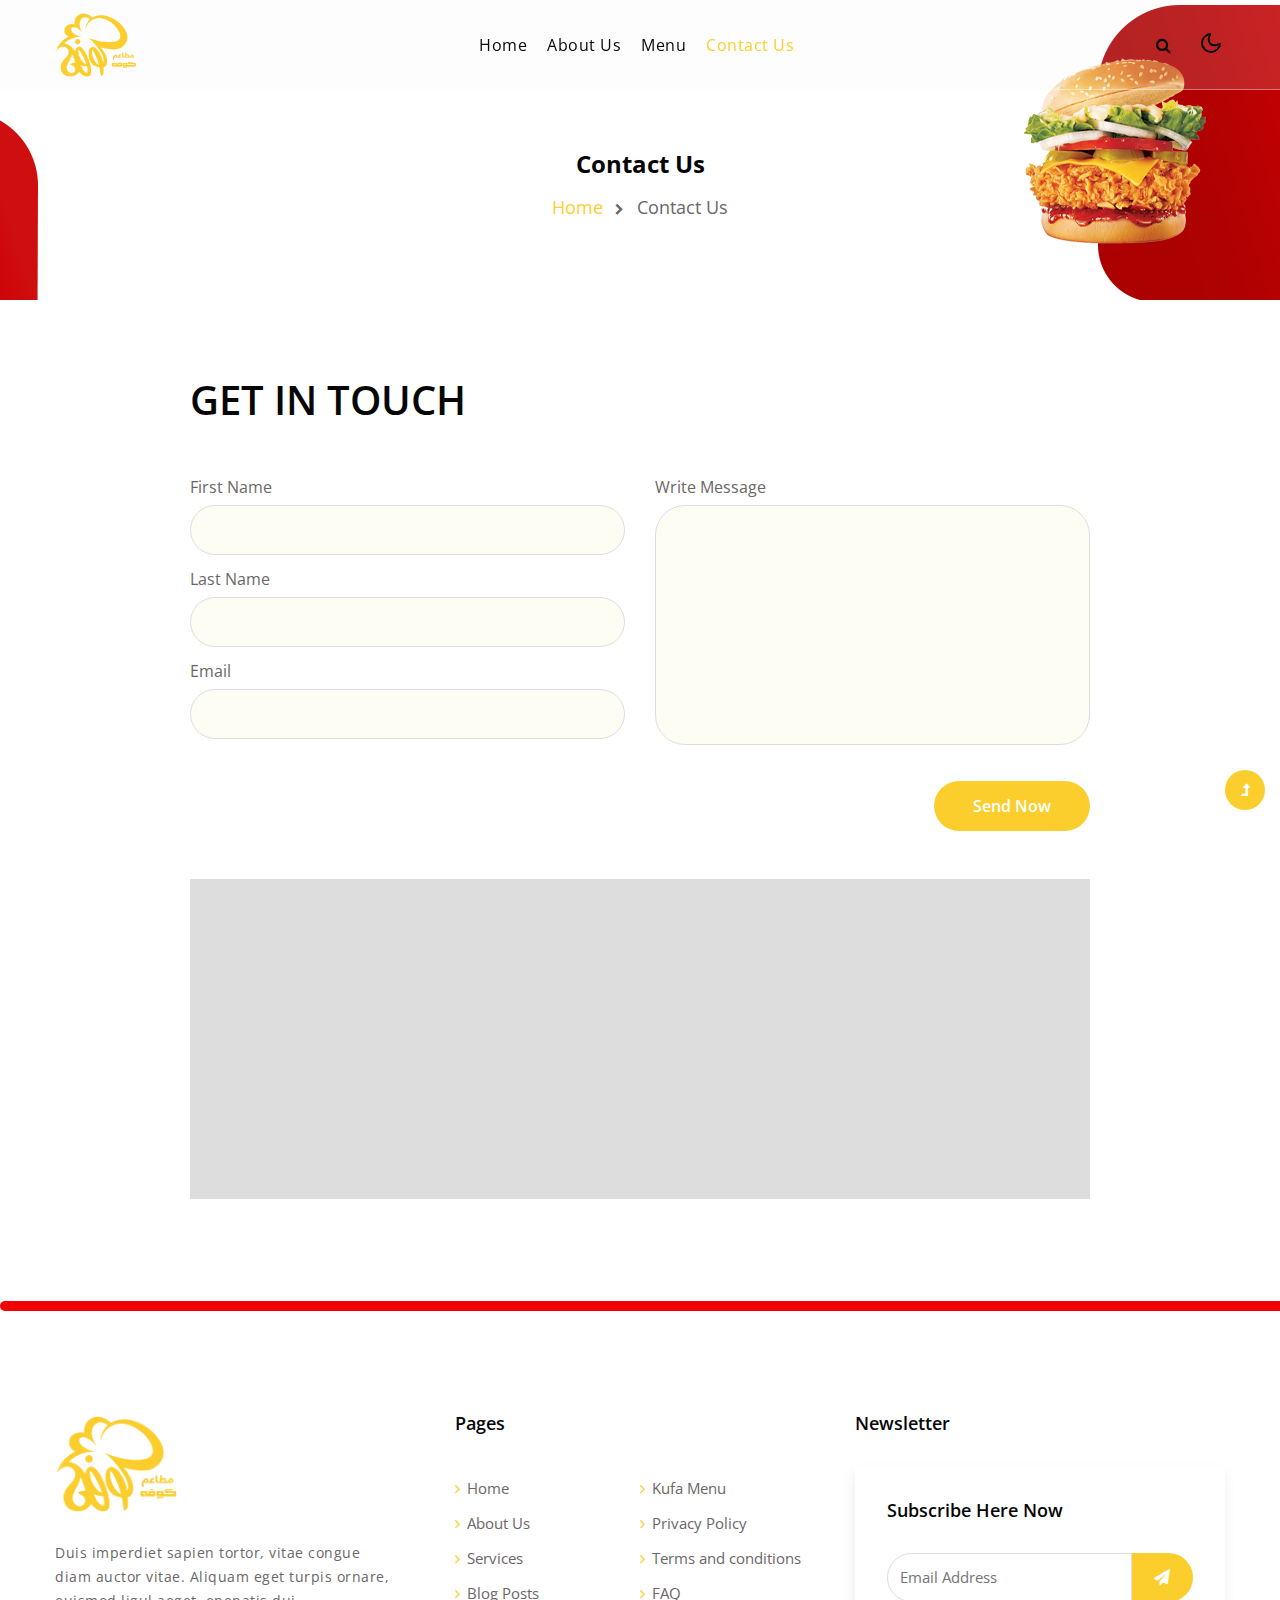
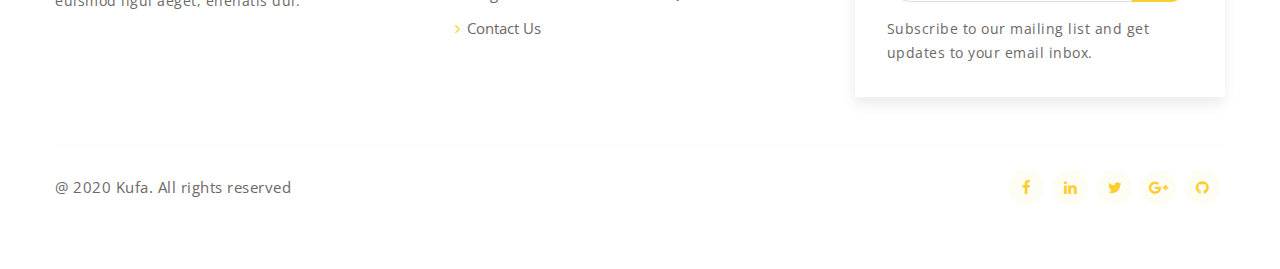
<file: contact.html>
<!--
Author: tsayouts
Author URL: http://tsayouts.com
-->
<!doctype html>
<html lang="en">

<head>
    <!-- Required meta tags -->
    <meta charset="utf-8">
    <meta name="viewport" content="width=device-width, initial-scale=1, shrink-to-fit=no">
    <title>Kufa Restaurant</title>
    <link rel="icon" href="assets/images/fav.png">
    <!-- google-fonts -->
    <link href="//fonts.googleapis.com/css2?family=Open+Sans:wght@300;400;600;700;800&display=swap"
        rel="stylesheet">
    <!-- //google-fonts -->
    <!-- Template CSS Style link -->
    <link rel="stylesheet" href="assets/css/style-starter.css">
</head>

<body>
    <!--header-->
    <header id="site-header" class="fixed-top">
        <div class="container">
            <nav class="navbar navbar-expand-lg stroke px-0"> 
    <a class="navbar-brand" href="index.html">
        <img src="assets/images/logo.png" alt="Your logo" title="Your logo" style="height:4rem;" />
    </a>
                <button class="navbar-toggler  collapsed bg-gradient" type="button" data-toggle="collapse"
                    data-target="#navbarTogglerDemo02" aria-controls="navbarTogglerDemo02" aria-expanded="false"
                    aria-label="Toggle navigation">
                    <span class="navbar-toggler-icon fa icon-expand fa-bars"></span>
                    <span class="navbar-toggler-icon fa icon-close fa-times"></span>
                </button>


                <div class="collapse navbar-collapse" id="navbarTogglerDemo02">
                    <ul class="navbar-nav mx-lg-auto">
                        <li class="nav-item">
                            <a class="nav-link" href="index.html">Home <span class="sr-only">(current)</span></a>
                        </li>
                        <li class="nav-item">
                            <a class="nav-link" href="about.html">About Us</a>
                        </li>
                        <li class="nav-item">
                            <a class="nav-link" href="menu.html">Menu</a>
                        </li>
                        <li class="nav-item active">
                            <a class="nav-link" href="contact.html">Contact Us</a>
                        </li>
                    </ul>
                </div>
                <!-- search button -->
                <div class="search-right">
                    <a href="#search" title="search"><span class="fa fa-search" aria-hidden="true"></span></a>
                    <!-- search popup -->
                    <div id="search" class="pop-overlay">
                        <div class="popup">
                            <h4 class="search-pop-text-w3 text-white text-center mb-4">Search Here Your Favourite Food
                            </h4>
                            <form action="#search" method="GET" class="search-box">
                                <div class="input-search"> <span class="fa fa-search mr-2"
                                        aria-hidden="true"></span><input type="search" placeholder="Enter Keyword"
                                        name="search" required="required" autofocus="">
                                </div>
                                <button type="submit" class="btn button-style">Search</button>
                            </form>
                        </div>
                        <a class="close" href="#close">×</a>
                    </div>
                    <!-- //search popup -->
                </div>
                <!-- //search button -->
                <!-- toggle switch for light and dark theme -->
                <div class="cont-ser-position">
                    <nav class="navigation">
                        <div class="theme-switch-wrapper">
                            <label class="theme-switch" for="checkbox">
                                <input type="checkbox" id="checkbox">
                                <div class="mode-container">
                                    <i class="gg-sun"></i>
                                    <i class="gg-moon"></i>
                                </div>
                            </label>
                        </div>
                    </nav>
                </div>
                <!-- //toggle switch for light and dark theme -->
            </nav>
        </div>
    </header>
    <!--//header-->
    <!-- inner banner -->
    <div class="inner-banner">
        <section class="ts-breadcrumb">
            <div class="container">
                <h4 class="inner-text-title font-weight-bold mb-sm-3 mb-2">Contact Us</h4>
                <ul class="breadcrumbs-custom-path">
                    <li><a href="index.html">Home</a></li>
                    <li class="active"><span class="fa fa-chevron-right mx-2" aria-hidden="true"></span> Contact Us</li>
                </ul>
            </div>
        </section>
    </div>
    <!-- //inner banner -->
    <!-- contact -->
    <section class="ts-contact-info-main" id="contact">
        <div class="contact-sec py-5">
            <div class="container py-md-4 py-3">
                <div class="contact-w3pvt-form">
                    <h3 class="title-big mb-5">Get In Touch</h3>
                    <form method="post" class="tsayouts-contact-fm" action="https://sendmail.tsayouts.com/submitForm">
                        <div class="row main-cont-sec">
                            <div class="col-md-6 left-cont-contact">
                                <div class="form-group">
                                    <label for="tsName">First Name</label>
                                    <input class="form-control" type="text" name="tsName" id="tsName" placeholder=""
                                        required="">
                                </div>
                                <div class="form-group">
                                    <label for="tsName">Last Name</label>
                                    <input class="form-control" type="text" name="tsName" id="tsName" placeholder=""
                                        required="">
                                </div>
                                <div class="form-group">
                                    <label for="tsSender">Email</label>
                                    <input class="form-control" type="email" name="tsSender" id="tsSender"
                                        placeholder="" required="">
                                </div>
                            </div>
                            <div class="col-md-6 right-cont-contact mt-md-0 mt-1">
                                <div class="form-group">
                                    <label for="tsSubject">Write Message</label>
                                    <textarea class="form-control" name="tsMessage" id="tsMessage" placeholder=""
                                        required=""></textarea>
                                </div>
                            </div>
                        </div>
                        <div class="form-group-2 mt-4">
                            <button type="submit" class="btn button-style d-flex ml-auto">Send Now</button>
                        </div>
                    </form>
                    <iframe class="map-tsayouts"
                        src="https://www.google.com/maps/embed?pb=!1m18!1m12!1m3!1d6509162.831475898!2d-123.79818215689443!3d37.19305185672543!2m3!1f0!2f0!3f0!3m2!1i1024!2i768!4f13.1!3m3!1m2!1s0x808fb9fe5f285e3d%3A0x8b5109a227086f55!2sCalifornia%2C+USA!5e0!3m2!1sen!2sin!4v1535716535953"
                        allowfullscreen></iframe>
                </div>
            </div>
        </div>
    </section>
    <!-- //contact -->
    <!-- section divide border style -->
    <div class="border-sec">

    </div>
    <!-- //section divide border style -->
    <!-- footer -->
    <section class="ts-footer-16">
        <div class="ts-footer-16-main">
            <div class="container">
                <div class="row footer-p">
                    <div class="col-lg-4 pr-lg-5">
                        <a class="navbar-brand" href="index.html">
                                <img src="assets/images/logo.png" alt="Your logo" title="Your logo" style="height:6rem;" />
                            </a>
                        <p class="mt-4">Duis imperdiet sapien tortor, vitae congue diam auctor vitae. Aliquam
                            eget turpis ornare, euismod ligul aeget, enenatis dui. </p>
                    </div>
                    <div class="col-lg-4 mt-lg-0 mt-4">
                        <h3>Pages</h3>
                        <div class="row">
                            <div class="col-6 column">
                                <ul class="footer-gd-16">
                                    <li><a href="index.html"><i class="fa fa-angle-right"
                                                aria-hidden="true"></i>Home</a></li>
                                    <li><a href="about.html"><i class="fa fa-angle-right" aria-hidden="true"></i>About
                                            Us</a></li>
                                    <li><a href="#services"><i class="fa fa-angle-right"
                                                aria-hidden="true"></i>Services</a></li>
                                    <li><a href="#blog"><i class="fa fa-angle-right" aria-hidden="true"></i>Blog
                                            Posts</a></li>
                                    <li><a href="contact.html"><i class="fa fa-angle-right"
                                                aria-hidden="true"></i>Contact Us</a></li>
                                </ul>
                            </div>
                            <div class="col-6 column pl-0">
                                <ul class="footer-gd-16">
                                    <li><a href="menu.html"><i class="fa fa-angle-right" aria-hidden="true"></i>Kufa
                                            Menu</a></li>
                                    <li><a href="#privacy"><i class="fa fa-angle-right" aria-hidden="true"></i>Privacy
                                            Policy</a></li>
                                    <li><a href="#terms"><i class="fa fa-angle-right" aria-hidden="true"></i>Terms and
                                            conditions</a></li>
                                    <li><a href="#faq"><i class="fa fa-angle-right" aria-hidden="true"></i>FAQ</a></li>
                                </ul>
                            </div>
                        </div>
                    </div>
                    <div class="col-lg-4 col-md-7 column mt-lg-0 mt-4">
                        <h3>Newsletter </h3>
                        <div class="end-column">
                            <h3>Subscribe Here Now</h3>
                            <form action="#" class="subscribe" method="post">
                                <input type="email" name="email" placeholder="Email Address" required="">
                                <button><span class="fa fa-paper-plane" aria-hidden="true"></span></button>
                            </form>
                            <p>Subscribe to our mailing list and get updates to your email inbox.</p>
                        </div>
                    </div>
                </div>
                <div class="d-flex below-section justify-content-between align-items-center pt-4 mt-5">
                    <div class="columns text-lg-left">
                        <p class="copy-text">@ 2020 Kufa. All rights reserved
                        </p>
                    </div>
                    <div class="columns-2 mt-md-0 mt-3">
                        <ul class="social">
                            <li><a href="#facebook"><span class="fa fa-facebook" aria-hidden="true"></span></a>
                            </li>
                            <li><a href="#linkedin"><span class="fa fa-linkedin" aria-hidden="true"></span></a>
                            </li>
                            <li><a href="#twitter"><span class="fa fa-twitter" aria-hidden="true"></span></a>
                            </li>
                            <li><a href="#google"><span class="fa fa-google-plus" aria-hidden="true"></span></a>
                            </li>
                            <li><a href="#github"><span class="fa fa-github" aria-hidden="true"></span></a>
                            </li>
                        </ul>
                    </div>
                </div>
            </div>
        </div>
    </section>
    <!-- //footer -->

    <!-- Js scripts -->
    <!-- move top -->
    <button onclick="topFunction()" id="movetop" title="Go to top">
        <span class="fa fa-level-up" aria-hidden="true"></span>
    </button>
    <script>
        // When the user scrolls down 20px from the top of the document, show the button
        window.onscroll = function () {
            scrollFunction()
        };

        function scrollFunction() {
            if (document.body.scrollTop > 20 || document.documentElement.scrollTop > 20) {
                document.getElementById("movetop").style.display = "block";
            } else {
                document.getElementById("movetop").style.display = "none";
            }
        }

        // When the user clicks on the button, scroll to the top of the document
        function topFunction() {
            document.body.scrollTop = 0;
            document.documentElement.scrollTop = 0;
        }
    </script>
    <!-- //move top -->

    <!-- common jquery plugin -->
    <script src="assets/js/jquery-3.3.1.min.js"></script>
    <!-- //common jquery plugin -->

    <!-- theme switch js (light and dark)-->
    <script src="assets/js/theme-change.js"></script>
    <script>
        function autoType(elementClass, typingSpeed) {
            var thhis = $(elementClass);
            thhis.css({
                "position": "relative",
                "display": "inline-block"
            });
            thhis.prepend('<div class="cursor" style="right: initial; left:0;"></div>');
            thhis = thhis.find(".text-js");
            var text = thhis.text().trim().split('');
            var amntOfChars = text.length;
            var newString = "";
            thhis.text("|");
            setTimeout(function () {
                thhis.css("opacity", 1);
                thhis.prev().removeAttr("style");
                thhis.text("");
                for (var i = 0; i < amntOfChars; i++) {
                    (function (i, char) {
                        setTimeout(function () {
                            newString += char;
                            thhis.text(newString);
                        }, i * typingSpeed);
                    })(i + 1, text[i]);
                }
            }, 1500);
        }

        $(document).ready(function () {
            // Now to start autoTyping just call the autoType function with the 
            // class of outer div
            // The second paramter is the speed between each letter is typed.   
            autoType(".type-js", 200);
        });
    </script>
    <!-- //theme switch js (light and dark)-->

    <!-- MENU-JS -->
    <script>
        $(window).on("scroll", function () {
            var scroll = $(window).scrollTop();

            if (scroll >= 80) {
                $("#site-header").addClass("nav-fixed");
            } else {
                $("#site-header").removeClass("nav-fixed");
            }
        });

        //Main navigation Active Class Add Remove
        $(".navbar-toggler").on("click", function () {
            $("header").toggleClass("active");
        });
        $(document).on("ready", function () {
            if ($(window).width() > 991) {
                $("header").removeClass("active");
            }
            $(window).on("resize", function () {
                if ($(window).width() > 991) {
                    $("header").removeClass("active");
                }
            });
        });
    </script>
    <!-- //MENU-JS -->

    <!-- disable body scroll which navbar is in active -->
    <script>
        $(function () {
            $('.navbar-toggler').click(function () {
                $('body').toggleClass('noscroll');
            })
        });
    </script>
    <!-- //disable body scroll which navbar is in active -->

    <!--bootstrap-->
    <script src="assets/js/bootstrap.min.js"></script>
    <!-- //bootstrap-->
    <!-- //Js scripts -->
</body>

</html>
</file>
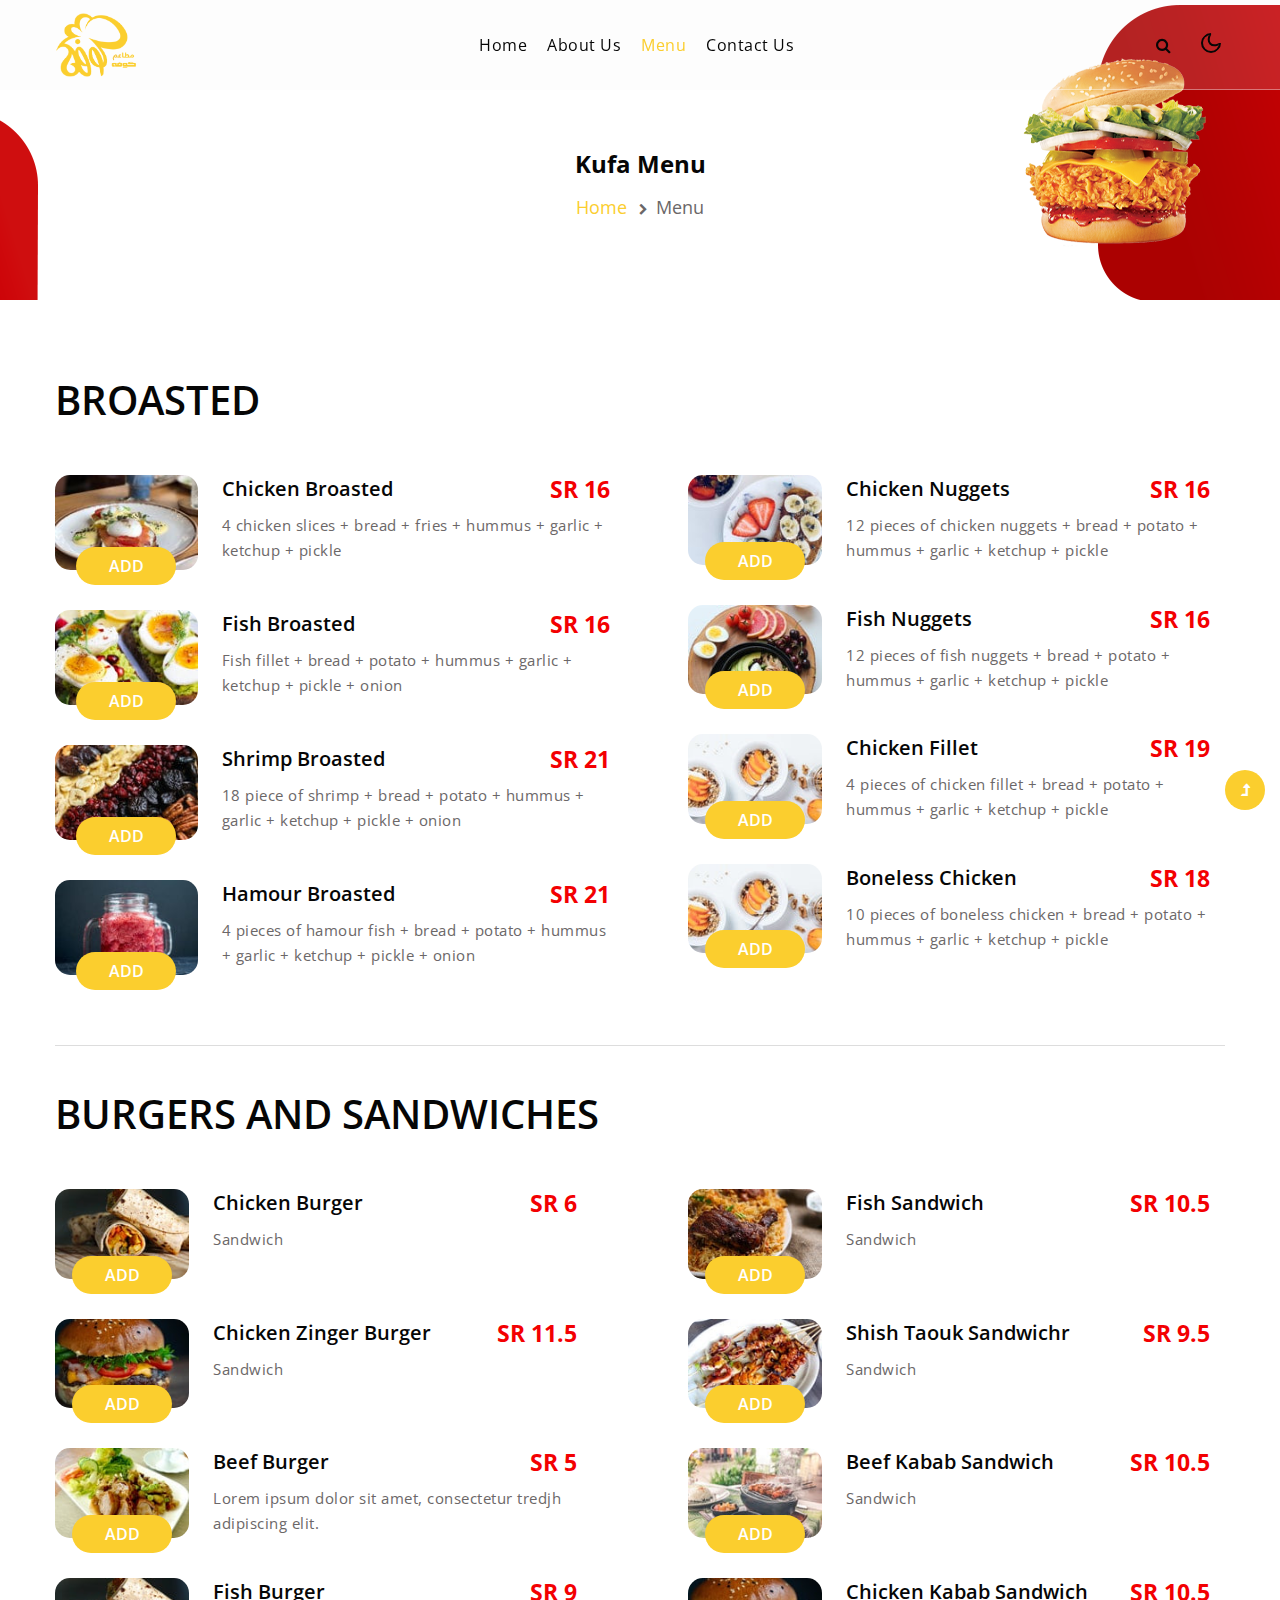
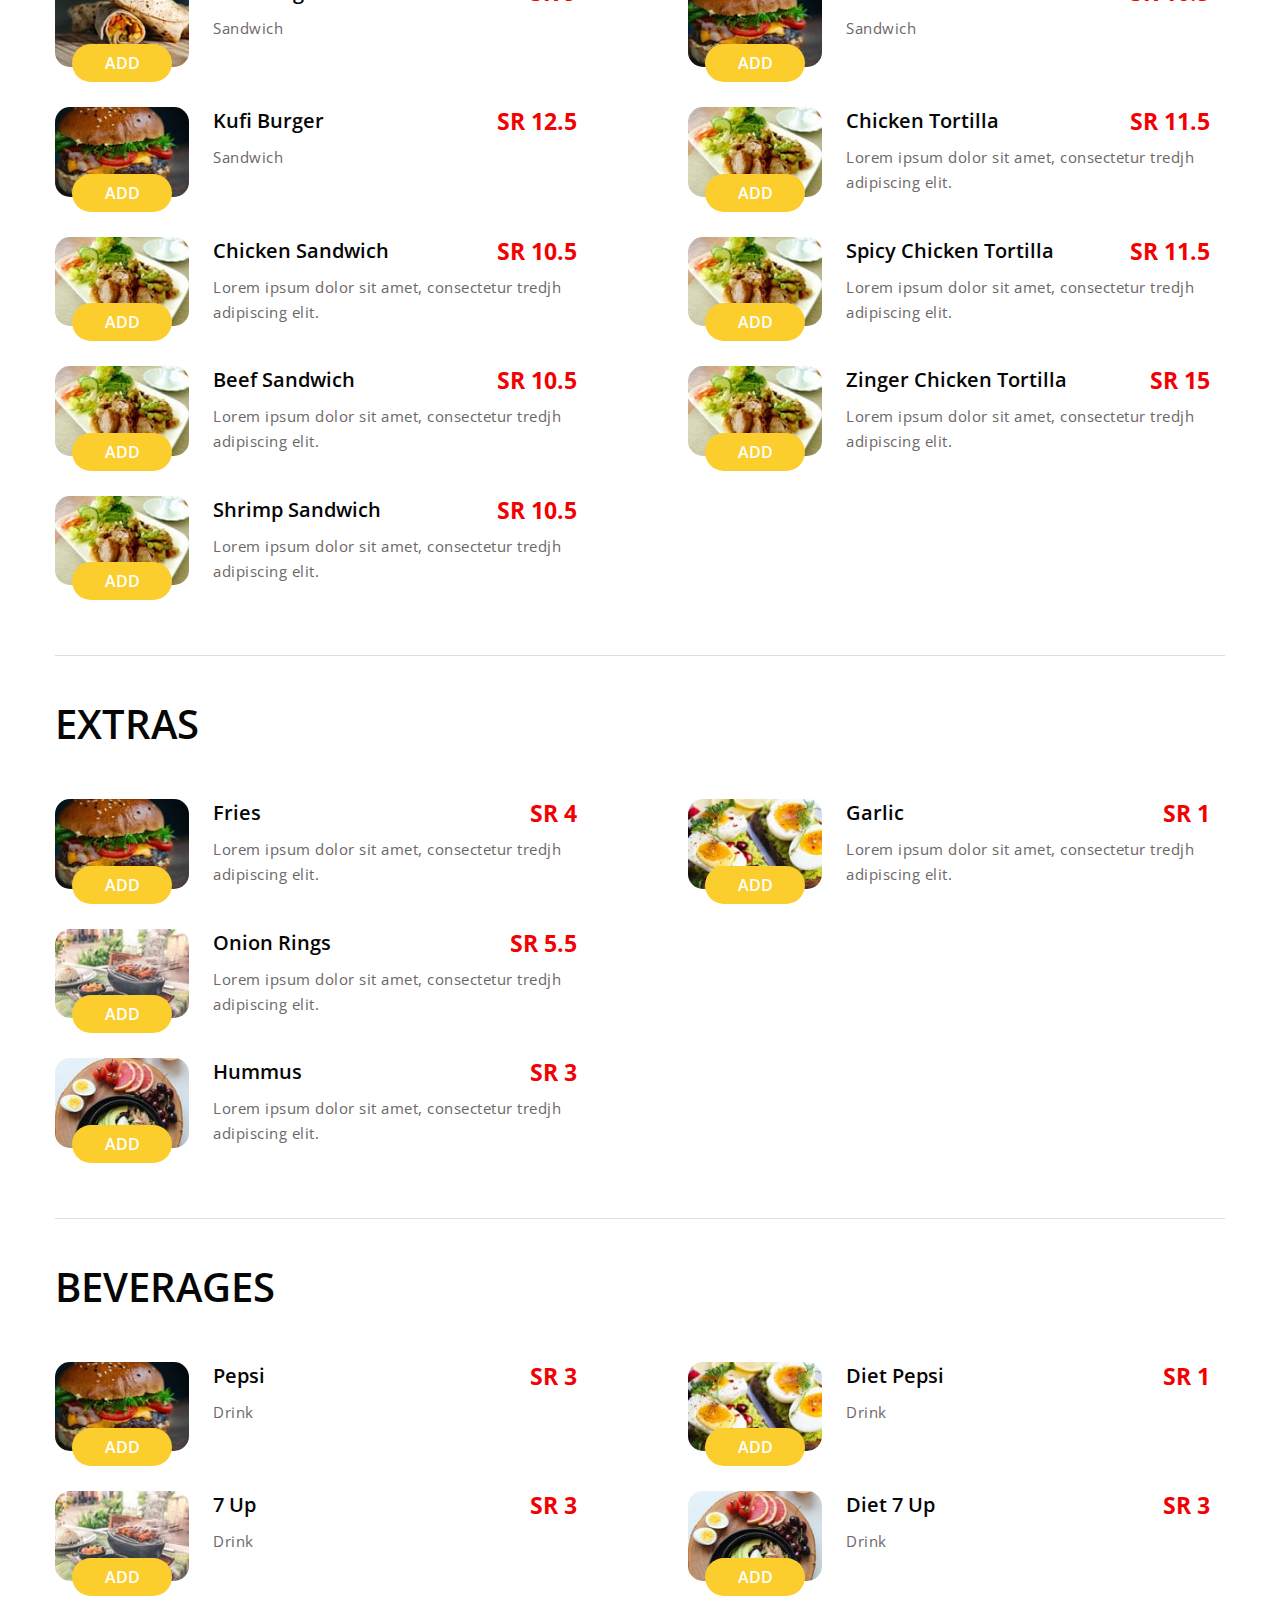
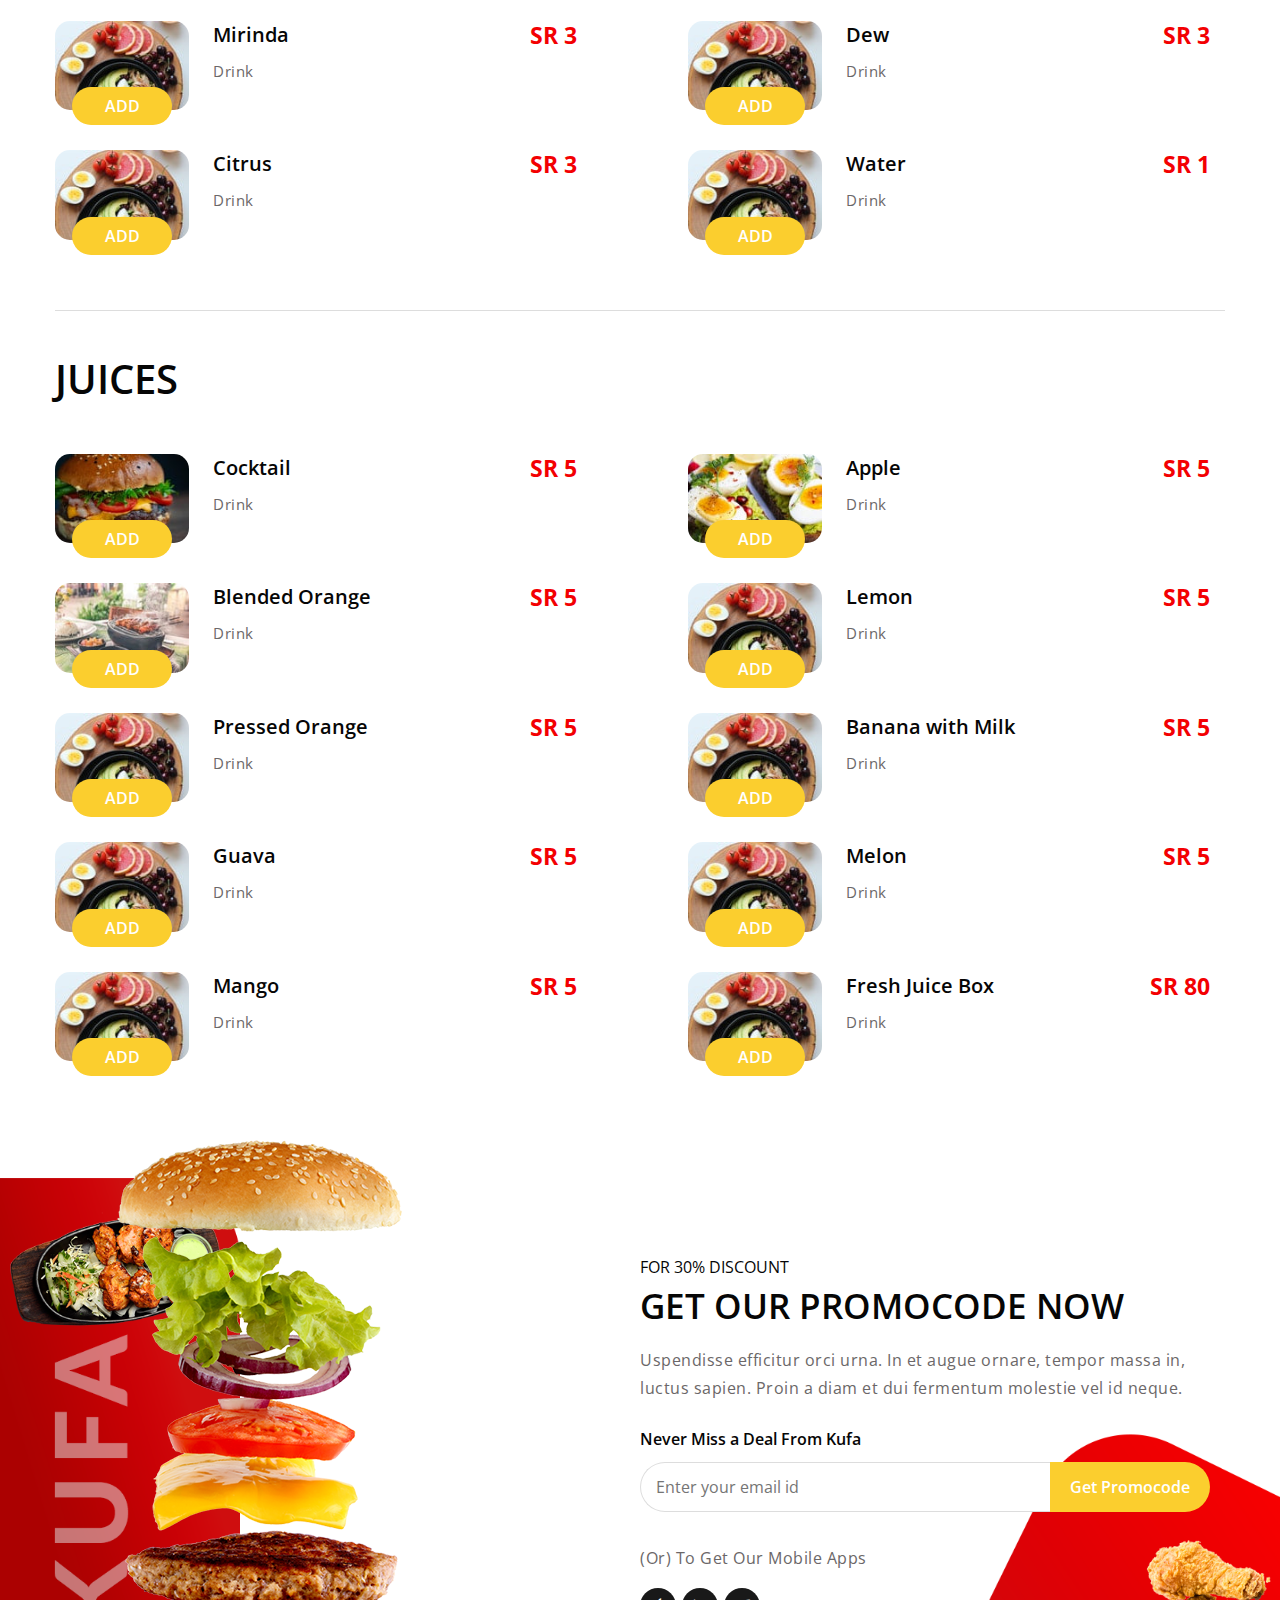
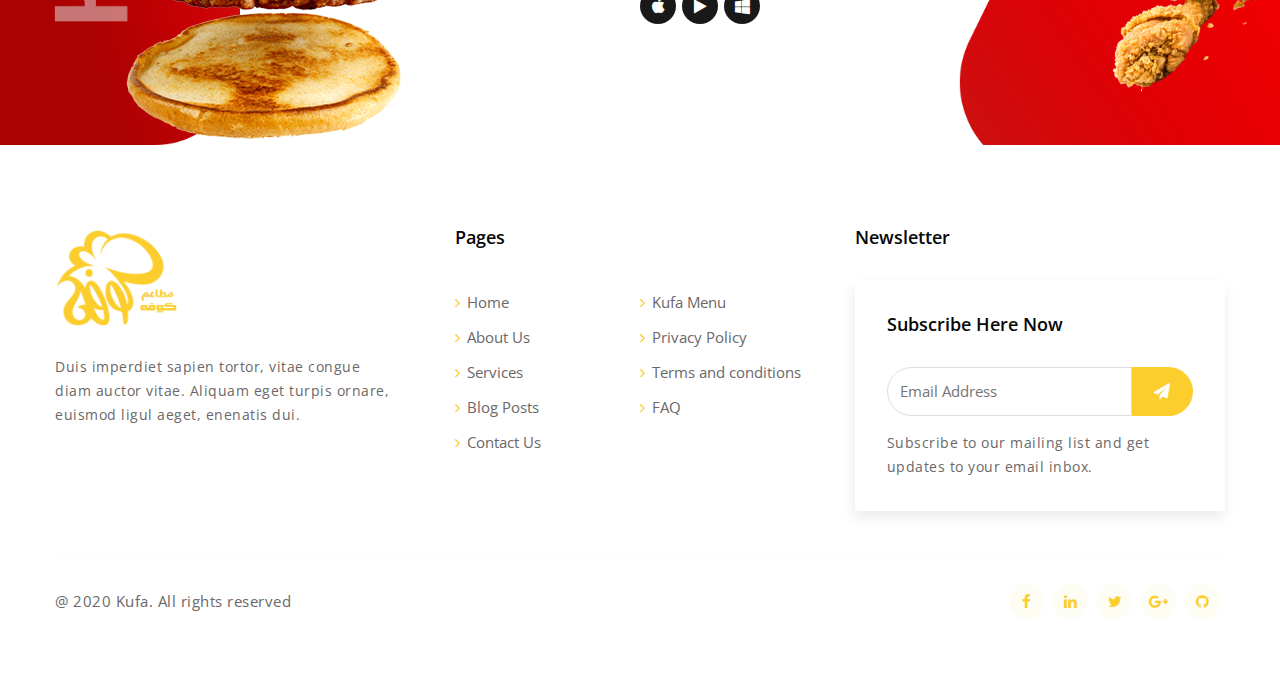
<file: menu.html>
<!--
Author: tsayouts
Author URL: http://tsayouts.com
-->
<!doctype html>
<html lang="en">

<head>
    <!-- Required meta tags -->
    <meta charset="utf-8">
    <meta name="viewport" content="width=device-width, initial-scale=1, shrink-to-fit=no">
    <title>Kufa Restaurant</title>
    <link rel="icon" href="assets/images/fav.png">
    <!-- google-fonts -->
    <link href="//fonts.googleapis.com/css2?family=Open+Sans:wght@300;400;600;700;800&display=swap"
    rel="stylesheet">
    <!-- //google-fonts -->
    <!-- Template CSS Style link -->
    <link rel="stylesheet" href="assets/css/style-starter.css">
</head>

<body>
    <!--header-->
    <header id="site-header" class="fixed-top">
        <div class="container">
            <nav class="navbar navbar-expand-lg stroke px-0"> 
                <a class="navbar-brand" href="index.html">
                    <img src="assets/images/logo.png" alt="Your logo" title="Your logo" style="height:4rem;" />
                </a>
                <button class="navbar-toggler  collapsed bg-gradient" type="button" data-toggle="collapse"
                data-target="#navbarTogglerDemo02" aria-controls="navbarTogglerDemo02" aria-expanded="false"
                aria-label="Toggle navigation">
                <span class="navbar-toggler-icon fa icon-expand fa-bars"></span>
                <span class="navbar-toggler-icon fa icon-close fa-times"></span>
            </button>


            <div class="collapse navbar-collapse" id="navbarTogglerDemo02">
                <ul class="navbar-nav mx-lg-auto">
                    <li class="nav-item">
                        <a class="nav-link" href="index.html">Home <span class="sr-only">(current)</span></a>
                    </li>
                    <li class="nav-item">
                        <a class="nav-link" href="about.html">About Us</a>
                    </li>
                    <li class="nav-item active">
                        <a class="nav-link" href="menu.html">Menu</a>
                    </li>
                    <li class="nav-item">
                        <a class="nav-link" href="contact.html">Contact Us</a>
                    </li>
                </ul>
            </div>
            <!-- search button -->
            <div class="search-right">
                <a href="#search" title="search"><span class="fa fa-search" aria-hidden="true"></span></a>
                <!-- search popup -->
                <div id="search" class="pop-overlay">
                    <div class="popup">
                        <h4 class="search-pop-text-w3 text-white text-center mb-4">Search Here Your Favourite Food
                        </h4>
                        <form action="#search" method="GET" class="search-box">
                            <div class="input-search"> <span class="fa fa-search mr-2"
                                aria-hidden="true"></span><input type="search" placeholder="Enter Keyword"
                                name="search" required="required" autofocus="">
                            </div>
                            <button type="submit" class="btn button-style">Search</button>
                        </form>
                    </div>
                    <a class="close" href="#close">×</a>
                </div>
                <!-- //search popup -->
            </div>
            <!-- //search button -->
            <!-- toggle switch for light and dark theme -->
            <div class="cont-ser-position">
                <nav class="navigation">
                    <div class="theme-switch-wrapper">
                        <label class="theme-switch" for="checkbox">
                            <input type="checkbox" id="checkbox">
                            <div class="mode-container">
                                <i class="gg-sun"></i>
                                <i class="gg-moon"></i>
                            </div>
                        </label>
                    </div>
                </nav>
            </div>
            <!-- //toggle switch for light and dark theme -->
        </nav>
    </div>
</header>
<!--//header-->
<!-- inner banner -->
<div class="inner-banner">
    <section class="ts-breadcrumb">
        <div class="container">
            <h4 class="inner-text-title font-weight-bold mb-sm-3 mb-2">Kufa Menu</h4>
            <ul class="breadcrumbs-custom-path">
                <li><a href="index.html">Home</a></li>
                <li class="active"><span class="fa fa-chevron-right mx-2" aria-hidden="true"></span>Menu</li>
            </ul>
        </div>
    </section>
</div>
<!-- //inner banner -->
<!-- menu -->
<div class="menu-tss py-5" id="menu">
    <div class="container py-md-4 py-3">
        <h3 class="title-big mb-2">Broasted</h3>
        <div class="row menu-body">
            <!-- Section starts: Breakfast -->
            <div class="col-lg-6 menu-section">
                <!-- Item starts -->
                <div class="row menu-item">
                    <div class="col-3 p-0 position-relative">
                        <img src="assets/images/menu1.jpg" class="img-responsive" alt="">
                        <a href="#order" class="btn button-style button-style-2">Add</a>
                    </div>
                    <div class="col-9 pl-4">
                        <div class="row no-gutters">
                            <div class="col-9 menu-item-name">
                                <h6>Chicken Broasted</h6>
                            </div>
                            <div class="col-3 menu-item-price text-right">
                                <h6>SR 16</h6>
                            </div>
                        </div>
                        <div class="menu-item-description">
                            <p>4 chicken slices + bread + fries + hummus + garlic + ketchup + pickle</p>
                        </div>
                    </div>
                </div>
                <!-- Item ends -->
                <!-- Item starts -->
                <div class="row menu-item">
                    <div class="col-3 p-0 position-relative">
                        <img src="assets/images/menu2.jpg" class="img-responsive" alt="">
                        <a href="#order" class="btn button-style button-style-2">Add</a>
                    </div>
                    <div class="col-9 pl-4">
                        <div class="row no-gutters">
                            <div class="col-9 menu-item-name">
                                <h6>Fish Broasted</h6>
                            </div>
                            <div class="col-3 menu-item-price text-right">
                                <h6>SR 16</h6>
                            </div>
                        </div>
                        <div class="menu-item-description">
                            <p>Fish fillet + bread + potato + hummus + garlic + ketchup + pickle + onion</p>
                        </div>
                    </div>
                </div>
                <!-- Item ends -->
                <!-- Item starts -->
                <div class="row menu-item">
                    <div class="col-3 p-0 position-relative">
                        <img src="assets/images/menu3.jpg" class="img-responsive" alt="">
                        <a href="#order" class="btn button-style button-style-2">Add</a>
                    </div>
                    <div class="col-9 pl-4">
                        <div class="row no-gutters">
                            <div class="col-9 menu-item-name">
                                <h6>Shrimp Broasted</h6>
                            </div>
                            <div class="col-3 menu-item-price text-right">
                                <h6>SR 21</h6>
                            </div>
                        </div>
                        <div class="menu-item-description">
                            <p>18 piece of shrimp + bread + potato + hummus + garlic + ketchup + pickle + onion</p>
                        </div>
                    </div>
                </div>
                <!-- Item ends -->
                <!-- Item starts -->
                <div class="row menu-item">
                    <div class="col-3 p-0 position-relative">
                        <img src="assets/images/menu4.jpg" class="img-responsive" alt="">
                        <a href="#order" class="btn button-style button-style-2">Add</a>
                    </div>
                    <div class="col-9 pl-4">
                        <div class="row no-gutters">
                            <div class="col-9 menu-item-name">
                                <h6>Hamour Broasted</h6>
                            </div>
                            <div class="col-3 menu-item-price text-right">
                                <h6>SR 21</h6>
                            </div>
                        </div>
                        <div class="menu-item-description">
                            <p>4 pieces of hamour fish + bread + potato + hummus + garlic + ketchup + pickle + onion</p>
                        </div>
                    </div>
                </div>
                <!-- Item ends -->
            </div>
            <!-- Section ends: Breakfast -->

            <!-- Section starts: Breakfast -->
            <div class="col-lg-6 menu-section pl-lg-5">
                <!-- Item starts -->
                <div class="row menu-item">
                    <div class="col-3 p-0 position-relative">
                        <img src="assets/images/menu6.jpg" class="img-responsive" alt="">
                        <a href="#order" class="btn button-style button-style-2">Add</a>
                    </div>
                    <div class="col-9 pl-4">
                        <div class="row no-gutters">
                            <div class="col-9 menu-item-name">
                                <h6>Chicken Nuggets</h6>
                            </div>
                            <div class="col-3 menu-item-price text-right">
                                <h6>SR 16</h6>
                            </div>
                        </div>
                        <div class="menu-item-description">
                            <p>12 pieces of chicken nuggets + bread + potato + hummus + garlic + ketchup + pickle</p>
                        </div>
                    </div>
                </div>
                <!-- Item ends -->
                <!-- Item starts -->
                <div class="row menu-item">
                    <div class="col-3 p-0 position-relative">
                        <img src="assets/images/menu7.jpg" class="img-responsive" alt="">
                        <a href="#order" class="btn button-style button-style-2">Add</a>
                    </div>
                    <div class="col-9 pl-4">
                        <div class="row no-gutters">
                            <div class="col-9 menu-item-name">
                                <h6>Fish Nuggets</h6>
                            </div>
                            <div class="col-3 menu-item-price text-right">
                                <h6>SR 16</h6>
                            </div>
                        </div>
                        <div class="menu-item-description">
                            <p>12 pieces of fish nuggets + bread + potato + hummus + garlic + ketchup + pickle</p>
                        </div>
                    </div>
                </div>
                <!-- Item ends -->
                <!-- Item starts -->
                <div class="row menu-item">
                    <div class="col-3 p-0 position-relative">
                        <img src="assets/images/menu8.jpg" class="img-responsive" alt="">
                        <a href="#order" class="btn button-style button-style-2">Add</a>
                    </div>
                    <div class="col-9 pl-4">
                        <div class="row no-gutters">
                            <div class="col-9 menu-item-name">
                                <h6>Chicken Fillet</h6>
                            </div>
                            <div class="col-3 menu-item-price text-right">
                                <h6>SR 19</h6>
                            </div>
                        </div>
                        <div class="menu-item-description">
                            <p>4 pieces of chicken fillet + bread + potato + hummus + garlic + ketchup + pickle</p>
                        </div>
                    </div>
                </div>
                <!-- Item ends -->

                <!-- Item starts -->
                <div class="row menu-item">
                    <div class="col-3 p-0 position-relative">
                        <img src="assets/images/menu8.jpg" class="img-responsive" alt="">
                        <a href="#order" class="btn button-style button-style-2">Add</a>
                    </div>
                    <div class="col-9 pl-4">
                        <div class="row no-gutters">
                            <div class="col-9 menu-item-name">
                                <h6>Boneless Chicken</h6>
                            </div>
                            <div class="col-3 menu-item-price text-right">
                                <h6>SR 18</h6>
                            </div>
                        </div>
                        <div class="menu-item-description">
                            <p>10 pieces of boneless chicken + bread + potato + hummus + garlic + ketchup + pickle</p>
                        </div>
                    </div>
                </div>
                <!-- Item ends -->
            </div>
            <!-- Section ends: Breakfast -->
        </div>

        <div class="another-sec">
            <h3 class="title-big mb-2">Burgers and Sandwiches</h3>
            <div class="row menu-body">
                <!-- Section starts: Lunch -->
                <div class="col-lg-6 menu-section pr-lg-5">
                    <!-- Item starts -->
                    <div class="row menu-item">
                        <div class="col-3 p-0 position-relative">
                            <img src="assets/images/menu9.jpg" class="img-responsive" alt="">
                            <a href="#order" class="btn button-style button-style-2">Add</a>
                        </div>
                        <div class="col-9 pl-4">
                            <div class="row no-gutters">
                                <div class="col-9 menu-item-name">
                                    <h6>Chicken Burger</h6>
                                </div>
                                <div class="col-3 menu-item-price text-right">
                                    <h6>SR 6</h6>
                                </div>
                            </div>
                            <div class="menu-item-description">
                                <p>Sandwich</p>
                            </div>
                        </div>
                    </div>
                    <!-- Item ends -->
                    <!-- Item starts -->
                    <div class="row menu-item">
                        <div class="col-3 p-0 position-relative">
                            <img src="assets/images/menu10.jpg" class="img-responsive" alt="">
                            <a href="#order" class="btn button-style button-style-2">Add</a>
                        </div>
                        <div class="col-9 pl-4">
                            <div class="row no-gutters">
                                <div class="col-9 menu-item-name">
                                    <h6>Chicken Zinger Burger</h6>
                                </div>
                                <div class="col-3 menu-item-price text-right">
                                    <h6>SR 11.5</h6>
                                </div>
                            </div>
                            <div class="menu-item-description">
                                <p>Sandwich</p>
                            </div>
                        </div>
                    </div>
                    <!-- Item ends -->
                    <!-- Item starts -->
                    <div class="row menu-item">
                        <div class="col-3 p-0 position-relative">
                            <img src="assets/images/menu11.jpg" class="img-responsive" alt="">
                            <a href="#order" class="btn button-style button-style-2">Add</a>
                        </div>
                        <div class="col-9 pl-4">
                            <div class="row no-gutters">
                                <div class="col-9 menu-item-name">
                                    <h6>Beef Burger</h6>
                                </div>
                                <div class="col-3 menu-item-price text-right">
                                    <h6>SR 5</h6>
                                </div>
                            </div>
                            <div class="menu-item-description">
                                <p>Lorem ipsum dolor sit amet, consectetur tredjh adipiscing elit.</p>
                            </div>
                        </div>
                    </div>
                    <!-- Item ends -->
                    <!-- Item starts -->
                    <div class="row menu-item">
                        <div class="col-3 p-0 position-relative">
                            <img src="assets/images/menu9.jpg" class="img-responsive" alt="">
                            <a href="#order" class="btn button-style button-style-2">Add</a>
                        </div>
                        <div class="col-9 pl-4">
                            <div class="row no-gutters">
                                <div class="col-9 menu-item-name">
                                    <h6>Fish Burger</h6>
                                </div>
                                <div class="col-3 menu-item-price text-right">
                                    <h6>SR 9</h6>
                                </div>
                            </div>
                            <div class="menu-item-description">
                                <p>Sandwich</p>
                            </div>
                        </div>
                    </div>
                    <!-- Item ends -->
                    <!-- Item starts -->
                    <div class="row menu-item">
                        <div class="col-3 p-0 position-relative">
                            <img src="assets/images/menu10.jpg" class="img-responsive" alt="">
                            <a href="#order" class="btn button-style button-style-2">Add</a>
                        </div>
                        <div class="col-9 pl-4">
                            <div class="row no-gutters">
                                <div class="col-9 menu-item-name">
                                    <h6>Kufi Burger</h6>
                                </div>
                                <div class="col-3 menu-item-price text-right">
                                    <h6>SR 12.5</h6>
                                </div>
                            </div>
                            <div class="menu-item-description">
                                <p>Sandwich</p>
                            </div>
                        </div>
                    </div>
                    <!-- Item ends -->
                    <!-- Item starts -->
                    <div class="row menu-item">
                        <div class="col-3 p-0 position-relative">
                            <img src="assets/images/menu11.jpg" class="img-responsive" alt="">
                            <a href="#order" class="btn button-style button-style-2">Add</a>
                        </div>
                        <div class="col-9 pl-4">
                            <div class="row no-gutters">
                                <div class="col-9 menu-item-name">
                                    <h6>Chicken Sandwich</h6>
                                </div>
                                <div class="col-3 menu-item-price text-right">
                                    <h6>SR 10.5</h6>
                                </div>
                            </div>
                            <div class="menu-item-description">
                                <p>Lorem ipsum dolor sit amet, consectetur tredjh adipiscing elit.</p>
                            </div>
                        </div>
                    </div>
                    <!-- Item ends -->
                    <!-- Item starts -->
                    <div class="row menu-item">
                        <div class="col-3 p-0 position-relative">
                            <img src="assets/images/menu11.jpg" class="img-responsive" alt="">
                            <a href="#order" class="btn button-style button-style-2">Add</a>
                        </div>
                        <div class="col-9 pl-4">
                            <div class="row no-gutters">
                                <div class="col-9 menu-item-name">
                                    <h6>Beef Sandwich</h6>
                                </div>
                                <div class="col-3 menu-item-price text-right">
                                    <h6>SR 10.5</h6>
                                </div>
                            </div>
                            <div class="menu-item-description">
                                <p>Lorem ipsum dolor sit amet, consectetur tredjh adipiscing elit.</p>
                            </div>
                        </div>
                    </div>
                    <!-- Item ends -->
                    <!-- Item starts -->
                    <div class="row menu-item">
                        <div class="col-3 p-0 position-relative">
                            <img src="assets/images/menu11.jpg" class="img-responsive" alt="">
                            <a href="#order" class="btn button-style button-style-2">Add</a>
                        </div>
                        <div class="col-9 pl-4">
                            <div class="row no-gutters">
                                <div class="col-9 menu-item-name">
                                    <h6>Shrimp Sandwich</h6>
                                </div>
                                <div class="col-3 menu-item-price text-right">
                                    <h6>SR 10.5</h6>
                                </div>
                            </div>
                            <div class="menu-item-description">
                                <p>Lorem ipsum dolor sit amet, consectetur tredjh adipiscing elit.</p>
                            </div>
                        </div>
                    </div>
                    <!-- Item ends -->
                </div>
                <!-- Section ends: Lunch -->

                <!-- Section starts: Lunch -->
                <div class="col-lg-6 menu-section pl-lg-5">
                    <!-- Item starts -->
                    <div class="row menu-item">
                        <div class="col-3 p-0 position-relative">
                            <img src="assets/images/menu12.jpg" class="img-responsive" alt="">
                            <a href="#order" class="btn button-style button-style-2">Add</a>
                        </div>
                        <div class="col-9 pl-4">
                            <div class="row no-gutters">
                                <div class="col-9 menu-item-name">
                                    <h6>Fish Sandwich</h6>
                                </div>
                                <div class="col-3 menu-item-price text-right">
                                    <h6>SR 10.5</h6>
                                </div>
                            </div>
                            <div class="menu-item-description">
                                <p>Sandwich</p>
                            </div>
                        </div>
                    </div>
                    <!-- Item ends -->
                    <!-- Item starts -->
                    <div class="row menu-item">
                        <div class="col-3 p-0 position-relative">
                            <img src="assets/images/menu13.jpg" class="img-responsive" alt="">
                            <a href="#order" class="btn button-style button-style-2">Add</a>
                        </div>
                        <div class="col-9 pl-4">
                            <div class="row no-gutters">
                                <div class="col-9 menu-item-name">
                                    <h6>Shish Taouk Sandwichr</h6>
                                </div>
                                <div class="col-3 menu-item-price text-right">
                                    <h6>SR 9.5</h6>
                                </div>
                            </div>
                            <div class="menu-item-description">
                                <p>Sandwich</p>
                            </div>
                        </div>
                    </div>
                    <!-- Item ends -->
                    <!-- Item starts -->
                    <div class="row menu-item">
                        <div class="col-3 p-0 position-relative">
                            <img src="assets/images/menu14.jpg" class="img-responsive" alt="">
                            <a href="#order" class="btn button-style button-style-2">Add</a>
                        </div>
                        <div class="col-9 pl-4">
                            <div class="row no-gutters">
                                <div class="col-9 menu-item-name">
                                    <h6>Beef Kabab Sandwich</h6>
                                </div>
                                <div class="col-3 menu-item-price text-right">
                                    <h6>SR 10.5</h6>
                                </div>
                            </div>
                            <div class="menu-item-description">
                                <p>Sandwich</p>
                            </div>
                        </div>
                    </div>
                    <!-- Item ends -->
                    <!-- Item starts -->
                    <div class="row menu-item">
                        <div class="col-3 p-0 position-relative">
                            <img src="assets/images/menu10.jpg" class="img-responsive" alt="">
                            <a href="#order" class="btn button-style button-style-2">Add</a>
                        </div>
                        <div class="col-9 pl-4">
                            <div class="row no-gutters">
                                <div class="col-9 menu-item-name">
                                    <h6>Chicken  Kabab Sandwich</h6>
                                </div>
                                <div class="col-3 menu-item-price text-right">
                                    <h6>SR 10.5</h6>
                                </div>
                            </div>
                            <div class="menu-item-description">
                                <p>Sandwich</p>
                            </div>
                        </div>
                    </div>
                    <!-- Item ends -->
                    <!-- Item starts -->
                    <div class="row menu-item">
                        <div class="col-3 p-0 position-relative">
                            <img src="assets/images/menu11.jpg" class="img-responsive" alt="">
                            <a href="#order" class="btn button-style button-style-2">Add</a>
                        </div>
                        <div class="col-9 pl-4">
                            <div class="row no-gutters">
                                <div class="col-9 menu-item-name">
                                    <h6>Chicken Tortilla</h6>
                                </div>
                                <div class="col-3 menu-item-price text-right">
                                    <h6>SR 11.5</h6>
                                </div>
                            </div>
                            <div class="menu-item-description">
                                <p>Lorem ipsum dolor sit amet, consectetur tredjh adipiscing elit.</p>
                            </div>
                        </div>
                    </div>
                    <!-- Item ends -->
                    <!-- Item starts -->
                    <div class="row menu-item">
                        <div class="col-3 p-0 position-relative">
                            <img src="assets/images/menu11.jpg" class="img-responsive" alt="">
                            <a href="#order" class="btn button-style button-style-2">Add</a>
                        </div>
                        <div class="col-9 pl-4">
                            <div class="row no-gutters">
                                <div class="col-9 menu-item-name">
                                    <h6>Spicy Chicken Tortilla</h6>
                                </div>
                                <div class="col-3 menu-item-price text-right">
                                    <h6>SR 11.5</h6>
                                </div>
                            </div>
                            <div class="menu-item-description">
                                <p>Lorem ipsum dolor sit amet, consectetur tredjh adipiscing elit.</p>
                            </div>
                        </div>
                    </div>
                    <!-- Item ends -->
                    <!-- Item starts -->
                    <div class="row menu-item">
                        <div class="col-3 p-0 position-relative">
                            <img src="assets/images/menu11.jpg" class="img-responsive" alt="">
                            <a href="#order" class="btn button-style button-style-2">Add</a>
                        </div>
                        <div class="col-9 pl-4">
                            <div class="row no-gutters">
                                <div class="col-9 menu-item-name">
                                    <h6>Zinger Chicken Tortilla</h6>
                                </div>
                                <div class="col-3 menu-item-price text-right">
                                    <h6>SR 15</h6>
                                </div>
                            </div>
                            <div class="menu-item-description">
                                <p>Lorem ipsum dolor sit amet, consectetur tredjh adipiscing elit.</p>
                            </div>
                        </div>
                    </div>
                    <!-- Item ends -->
                </div>
                <!-- Section ends: Lunch -->
            </div>
        </div>

        <div class="another-sec">
            <h3 class="title-big mb-2">Extras</h3>
            <div class="row menu-body">
                <!-- Section starts: Dinner -->
                <div class="col-lg-6 menu-section pr-lg-5">
                    <!-- Item starts -->
                    <div class="row menu-item">
                        <div class="col-3 p-0 position-relative">
                            <img src="assets/images/menu10.jpg" class="img-responsive" alt="">
                            <a href="#order" class="btn button-style button-style-2">Add</a>
                        </div>
                        <div class="col-9 pl-4">
                            <div class="row no-gutters">
                                <div class="col-9 menu-item-name">
                                    <h6>Fries</h6>
                                </div>
                                <div class="col-3 menu-item-price text-right">
                                    <h6>SR 4</h6>
                                </div>
                            </div>
                            <div class="menu-item-description">
                                <p>Lorem ipsum dolor sit amet, consectetur tredjh adipiscing elit.</p>
                            </div>
                        </div>
                    </div>
                    <!-- Item ends -->
                    <!-- Item starts -->
                    <div class="row menu-item">
                        <div class="col-3 p-0 position-relative">
                            <img src="assets/images/menu14.jpg" class="img-responsive" alt="">
                            <a href="#order" class="btn button-style button-style-2">Add</a>
                        </div>
                        <div class="col-9 pl-4">
                            <div class="row no-gutters">
                                <div class="col-9 menu-item-name">
                                    <h6>Onion Rings</h6>
                                </div>
                                <div class="col-3 menu-item-price text-right">
                                    <h6>SR 5.5</h6>
                                </div>
                            </div>
                            <div class="menu-item-description">
                                <p>Lorem ipsum dolor sit amet, consectetur tredjh adipiscing elit.</p>
                            </div>
                        </div>
                    </div>
                    <!-- Item ends -->
                    <!-- Item starts -->
                    <div class="row menu-item">
                        <div class="col-3 p-0 position-relative">
                            <img src="assets/images/menu7.jpg" class="img-responsive" alt="">
                            <a href="#order" class="btn button-style button-style-2">Add</a>
                        </div>
                        <div class="col-9 pl-4">
                            <div class="row no-gutters">
                                <div class="col-9 menu-item-name">
                                    <h6>Hummus</h6>
                                </div>
                                <div class="col-3 menu-item-price text-right">
                                    <h6>SR 3</h6>
                                </div>
                            </div>
                            <div class="menu-item-description">
                                <p>Lorem ipsum dolor sit amet, consectetur tredjh adipiscing elit.</p>
                            </div>
                        </div>
                    </div>
                    <!-- Item ends -->
                </div>
                <!-- Section ends: Dinner -->

                <!-- Section starts: Dinner -->
                <div class="col-lg-6 menu-section pl-lg-5">
                    <!-- Item starts -->
                    <div class="row menu-item">
                        <div class="col-3 p-0 position-relative">
                            <img src="assets/images/menu2.jpg" class="img-responsive" alt="">
                            <a href="#order" class="btn button-style button-style-2">Add</a>
                        </div>
                        <div class="col-9 pl-4">
                            <div class="row no-gutters">
                                <div class="col-9 menu-item-name">
                                    <h6>Garlic</h6>
                                </div>
                                <div class="col-3 menu-item-price text-right">
                                    <h6>SR 1</h6>
                                </div>
                            </div>
                            <div class="menu-item-description">
                                <p>Lorem ipsum dolor sit amet, consectetur tredjh adipiscing elit.</p>
                            </div>
                        </div>
                    </div>
                    <!-- Item ends -->
                </div>
                <!-- Section ends: Dinner -->
            </div>
        </div>

        <div class="another-sec">
            <h3 class="title-big mb-2">Beverages</h3>
            <div class="row menu-body">
                <!-- Section starts: Dinner -->
                <div class="col-lg-6 menu-section pr-lg-5">
                    <!-- Item starts -->
                    <div class="row menu-item">
                        <div class="col-3 p-0 position-relative">
                            <img src="assets/images/menu10.jpg" class="img-responsive" alt="">
                            <a href="#order" class="btn button-style button-style-2">Add</a>
                        </div>
                        <div class="col-9 pl-4">
                            <div class="row no-gutters">
                                <div class="col-9 menu-item-name">
                                    <h6>Pepsi</h6>
                                </div>
                                <div class="col-3 menu-item-price text-right">
                                    <h6>SR 3</h6>
                                </div>
                            </div>
                            <div class="menu-item-description">
                                <p>Drink</p>
                            </div>
                        </div>
                    </div>
                    <!-- Item ends -->
                    <!-- Item starts -->
                    <div class="row menu-item">
                        <div class="col-3 p-0 position-relative">
                            <img src="assets/images/menu14.jpg" class="img-responsive" alt="">
                            <a href="#order" class="btn button-style button-style-2">Add</a>
                        </div>
                        <div class="col-9 pl-4">
                            <div class="row no-gutters">
                                <div class="col-9 menu-item-name">
                                    <h6>7 Up</h6>
                                </div>
                                <div class="col-3 menu-item-price text-right">
                                    <h6>SR 3</h6>
                                </div>
                            </div>
                            <div class="menu-item-description">
                                <p>Drink</p>
                            </div>
                        </div>
                    </div>
                    <!-- Item ends -->
                    <!-- Item starts -->
                    <div class="row menu-item">
                        <div class="col-3 p-0 position-relative">
                            <img src="assets/images/menu7.jpg" class="img-responsive" alt="">
                            <a href="#order" class="btn button-style button-style-2">Add</a>
                        </div>
                        <div class="col-9 pl-4">
                            <div class="row no-gutters">
                                <div class="col-9 menu-item-name">
                                    <h6>Mirinda</h6>
                                </div>
                                <div class="col-3 menu-item-price text-right">
                                    <h6>SR 3</h6>
                                </div>
                            </div>
                            <div class="menu-item-description">
                                <p>Drink</p>
                            </div>
                        </div>
                    </div>
                    <!-- Item ends -->
                    <!-- Item starts -->
                    <div class="row menu-item">
                        <div class="col-3 p-0 position-relative">
                            <img src="assets/images/menu7.jpg" class="img-responsive" alt="">
                            <a href="#order" class="btn button-style button-style-2">Add</a>
                        </div>
                        <div class="col-9 pl-4">
                            <div class="row no-gutters">
                                <div class="col-9 menu-item-name">
                                    <h6>Citrus</h6>
                                </div>
                                <div class="col-3 menu-item-price text-right">
                                    <h6>SR 3</h6>
                                </div>
                            </div>
                            <div class="menu-item-description">
                                <p>Drink</p>
                            </div>
                        </div>
                    </div>
                    <!-- Item ends -->
                </div>
                <!-- Section ends: Dinner -->

                <!-- Section starts: Dinner -->
                <div class="col-lg-6 menu-section pl-lg-5">
                    <!-- Item starts -->
                    <div class="row menu-item">
                        <div class="col-3 p-0 position-relative">
                            <img src="assets/images/menu2.jpg" class="img-responsive" alt="">
                            <a href="#order" class="btn button-style button-style-2">Add</a>
                        </div>
                        <div class="col-9 pl-4">
                            <div class="row no-gutters">
                                <div class="col-9 menu-item-name">
                                    <h6>Diet Pepsi</h6>
                                </div>
                                <div class="col-3 menu-item-price text-right">
                                    <h6>SR 1</h6>
                                </div>
                            </div>
                            <div class="menu-item-description">
                                <p>Drink</p>
                            </div>
                        </div>
                    </div>
                    <!-- Item ends -->
                    <!-- Item starts -->
                    <div class="row menu-item">
                        <div class="col-3 p-0 position-relative">
                            <img src="assets/images/menu7.jpg" class="img-responsive" alt="">
                            <a href="#order" class="btn button-style button-style-2">Add</a>
                        </div>
                        <div class="col-9 pl-4">
                            <div class="row no-gutters">
                                <div class="col-9 menu-item-name">
                                    <h6>Diet 7 Up</h6>
                                </div>
                                <div class="col-3 menu-item-price text-right">
                                    <h6>SR 3</h6>
                                </div>
                            </div>
                            <div class="menu-item-description">
                                <p>Drink</p>
                            </div>
                        </div>
                    </div>
                    <!-- Item ends -->
                    <!-- Item starts -->
                    <div class="row menu-item">
                        <div class="col-3 p-0 position-relative">
                            <img src="assets/images/menu7.jpg" class="img-responsive" alt="">
                            <a href="#order" class="btn button-style button-style-2">Add</a>
                        </div>
                        <div class="col-9 pl-4">
                            <div class="row no-gutters">
                                <div class="col-9 menu-item-name">
                                    <h6>Dew</h6>
                                </div>
                                <div class="col-3 menu-item-price text-right">
                                    <h6>SR 3</h6>
                                </div>
                            </div>
                            <div class="menu-item-description">
                                <p>Drink</p>
                            </div>
                        </div>
                    </div>
                    <!-- Item ends -->
                    <!-- Item starts -->
                    <div class="row menu-item">
                        <div class="col-3 p-0 position-relative">
                            <img src="assets/images/menu7.jpg" class="img-responsive" alt="">
                            <a href="#order" class="btn button-style button-style-2">Add</a>
                        </div>
                        <div class="col-9 pl-4">
                            <div class="row no-gutters">
                                <div class="col-9 menu-item-name">
                                    <h6>Water</h6>
                                </div>
                                <div class="col-3 menu-item-price text-right">
                                    <h6>SR 1</h6>
                                </div>
                            </div>
                            <div class="menu-item-description">
                                <p>Drink</p>
                            </div>
                        </div>
                    </div>
                    <!-- Item ends -->
                </div>
                <!-- Section ends: Dinner -->
            </div>
        </div>


        <div class="another-sec">
            <h3 class="title-big mb-2">Juices</h3>
            <div class="row menu-body">
                <!-- Section starts: Dinner -->
                <div class="col-lg-6 menu-section pr-lg-5">
                    <!-- Item starts -->
                    <div class="row menu-item">
                        <div class="col-3 p-0 position-relative">
                            <img src="assets/images/menu10.jpg" class="img-responsive" alt="">
                            <a href="#order" class="btn button-style button-style-2">Add</a>
                        </div>
                        <div class="col-9 pl-4">
                            <div class="row no-gutters">
                                <div class="col-9 menu-item-name">
                                    <h6>Cocktail</h6>
                                </div>
                                <div class="col-3 menu-item-price text-right">
                                    <h6>SR 5</h6>
                                </div>
                            </div>
                            <div class="menu-item-description">
                                <p>Drink</p>
                            </div>
                        </div>
                    </div>
                    <!-- Item ends -->
                    <!-- Item starts -->
                    <div class="row menu-item">
                        <div class="col-3 p-0 position-relative">
                            <img src="assets/images/menu14.jpg" class="img-responsive" alt="">
                            <a href="#order" class="btn button-style button-style-2">Add</a>
                        </div>
                        <div class="col-9 pl-4">
                            <div class="row no-gutters">
                                <div class="col-9 menu-item-name">
                                    <h6>Blended Orange</h6>
                                </div>
                                <div class="col-3 menu-item-price text-right">
                                    <h6>SR 5</h6>
                                </div>
                            </div>
                            <div class="menu-item-description">
                                <p>Drink</p>
                            </div>
                        </div>
                    </div>
                    <!-- Item ends -->
                    <!-- Item starts -->
                    <div class="row menu-item">
                        <div class="col-3 p-0 position-relative">
                            <img src="assets/images/menu7.jpg" class="img-responsive" alt="">
                            <a href="#order" class="btn button-style button-style-2">Add</a>
                        </div>
                        <div class="col-9 pl-4">
                            <div class="row no-gutters">
                                <div class="col-9 menu-item-name">
                                    <h6>Pressed Orange</h6>
                                </div>
                                <div class="col-3 menu-item-price text-right">
                                    <h6>SR 5</h6>
                                </div>
                            </div>
                            <div class="menu-item-description">
                                <p>Drink</p>
                            </div>
                        </div>
                    </div>
                    <!-- Item ends -->
                    <!-- Item starts -->
                    <div class="row menu-item">
                        <div class="col-3 p-0 position-relative">
                            <img src="assets/images/menu7.jpg" class="img-responsive" alt="">
                            <a href="#order" class="btn button-style button-style-2">Add</a>
                        </div>
                        <div class="col-9 pl-4">
                            <div class="row no-gutters">
                                <div class="col-9 menu-item-name">
                                    <h6>Guava</h6>
                                </div>
                                <div class="col-3 menu-item-price text-right">
                                    <h6>SR 5</h6>
                                </div>
                            </div>
                            <div class="menu-item-description">
                                <p>Drink</p>
                            </div>
                        </div>
                    </div>
                    <!-- Item ends -->
                    <!-- Item starts -->
                    <div class="row menu-item">
                        <div class="col-3 p-0 position-relative">
                            <img src="assets/images/menu7.jpg" class="img-responsive" alt="">
                            <a href="#order" class="btn button-style button-style-2">Add</a>
                        </div>
                        <div class="col-9 pl-4">
                            <div class="row no-gutters">
                                <div class="col-9 menu-item-name">
                                    <h6>Mango</h6>
                                </div>
                                <div class="col-3 menu-item-price text-right">
                                    <h6>SR 5</h6>
                                </div>
                            </div>
                            <div class="menu-item-description">
                                <p>Drink</p>
                            </div>
                        </div>
                    </div>
                    <!-- Item ends -->
                </div>
                <!-- Section ends: Dinner -->

                <!-- Section starts: Dinner -->
                <div class="col-lg-6 menu-section pl-lg-5">
                    <!-- Item starts -->
                    <div class="row menu-item">
                        <div class="col-3 p-0 position-relative">
                            <img src="assets/images/menu2.jpg" class="img-responsive" alt="">
                            <a href="#order" class="btn button-style button-style-2">Add</a>
                        </div>
                        <div class="col-9 pl-4">
                            <div class="row no-gutters">
                                <div class="col-9 menu-item-name">
                                    <h6>Apple</h6>
                                </div>
                                <div class="col-3 menu-item-price text-right">
                                    <h6>SR 5</h6>
                                </div>
                            </div>
                            <div class="menu-item-description">
                                <p>Drink</p>
                            </div>
                        </div>
                    </div>
                    <!-- Item ends -->
                    <!-- Item starts -->
                    <div class="row menu-item">
                        <div class="col-3 p-0 position-relative">
                            <img src="assets/images/menu7.jpg" class="img-responsive" alt="">
                            <a href="#order" class="btn button-style button-style-2">Add</a>
                        </div>
                        <div class="col-9 pl-4">
                            <div class="row no-gutters">
                                <div class="col-9 menu-item-name">
                                    <h6>Lemon</h6>
                                </div>
                                <div class="col-3 menu-item-price text-right">
                                    <h6>SR 5</h6>
                                </div>
                            </div>
                            <div class="menu-item-description">
                                <p>Drink</p>
                            </div>
                        </div>
                    </div>
                    <!-- Item ends -->
                    <!-- Item starts -->
                    <div class="row menu-item">
                        <div class="col-3 p-0 position-relative">
                            <img src="assets/images/menu7.jpg" class="img-responsive" alt="">
                            <a href="#order" class="btn button-style button-style-2">Add</a>
                        </div>
                        <div class="col-9 pl-4">
                            <div class="row no-gutters">
                                <div class="col-9 menu-item-name">
                                    <h6>Banana with Milk</h6>
                                </div>
                                <div class="col-3 menu-item-price text-right">
                                    <h6>SR 5</h6>
                                </div>
                            </div>
                            <div class="menu-item-description">
                                <p>Drink</p>
                            </div>
                        </div>
                    </div>
                    <!-- Item ends -->
                    <!-- Item starts -->
                    <div class="row menu-item">
                        <div class="col-3 p-0 position-relative">
                            <img src="assets/images/menu7.jpg" class="img-responsive" alt="">
                            <a href="#order" class="btn button-style button-style-2">Add</a>
                        </div>
                        <div class="col-9 pl-4">
                            <div class="row no-gutters">
                                <div class="col-9 menu-item-name">
                                    <h6>Melon</h6>
                                </div>
                                <div class="col-3 menu-item-price text-right">
                                    <h6>SR 5</h6>
                                </div>
                            </div>
                            <div class="menu-item-description">
                                <p>Drink</p>
                            </div>
                        </div>
                    </div>
                    <!-- Item ends -->
                    <!-- Item starts -->
                    <div class="row menu-item">
                        <div class="col-3 p-0 position-relative">
                            <img src="assets/images/menu7.jpg" class="img-responsive" alt="">
                            <a href="#order" class="btn button-style button-style-2">Add</a>
                        </div>
                        <div class="col-9 pl-4">
                            <div class="row no-gutters">
                                <div class="col-9 menu-item-name">
                                    <h6>Fresh Juice Box</h6>
                                </div>
                                <div class="col-3 menu-item-price text-right">
                                    <h6>SR 80</h6>
                                </div>
                            </div>
                            <div class="menu-item-description">
                                <p>Drink</p>
                            </div>
                        </div>
                    </div>
                    <!-- Item ends -->
                </div>
                <!-- Section ends: Dinner -->
            </div>
        </div>

    </div>
</div>
<!-- //menu -->
<!-- promocode section -->
<section class="ts-promocode">
    <div class="promo-block pt-md-0 pt-4">
        <div class="container">
            <div class="row aap-4-section">
                <div class="col-lg-6 app4-right-image">
                    <img src="assets/images/img3.png" class="img-responsive" alt="App Device" />
                </div>
                <div class="col-lg-6 app4-left-text pl-lg-0 mb-lg-0 mb-sm-2 mb-4">
                    <h6>For 30% Discount</h6>
                    <h4>Get Our Promocode Now</h4>
                    <p class="mb-4"> Uspendisse efficitur orci urna. In et augue ornare, tempor massa in, luctus
                        sapien. Proin a
                    diam et dui fermentum molestie vel id neque. </p>
                    <div class="app-4-connection">
                        <div class="newsletter">
                            <label>Never Miss a Deal From Kufa</label>
                            <form action="#" methos="GET" class="d-flex wrap-align">
                                <input type="email" placeholder="Enter your email id" required="required" />
                                <button type="submit">Get Promocode</button>
                            </form>
                        </div>
                        <p class="mobile-text-app mt-4 pt-2">(Or) To Get Our Mobile Apps</p>
                        <div class="app-4-icon">
                            <ul>
                                <li><a href="#url" title="Apple" class="app-icon apple-vv"><span class="fa fa-apple"
                                    aria-hidden="true"></span></a></li>
                                    <li><a href="#url" title="Google play" class="app-icon play-vv"><span
                                        class="fa fa-play" aria-hidden="true"></span></a></li>
                                        <li><a href="#url" title="Microsoft" class="app-icon windows-vv"><span
                                            class="fa fa-windows" aria-hidden="true"></span></a></li>
                                        </ul>
                                    </div>
                                </div>
                            </div>
                        </div>
                    </div>
                </div>
            </section>
            <!-- //promocode section -->
            <!-- footer -->
            <section class="ts-footer-16">
                <div class="ts-footer-16-main">
                    <div class="container">
                        <div class="row footer-p">
                            <div class="col-lg-4 pr-lg-5">
                                <a class="navbar-brand" href="index.html">
                                    <img src="assets/images/logo.png" alt="Your logo" title="Your logo" style="height:6rem;" />
                                </a>
                                <p class="mt-4">Duis imperdiet sapien tortor, vitae congue diam auctor vitae. Aliquam
                                eget turpis ornare, euismod ligul aeget, enenatis dui. </p>
                            </div>
                            <div class="col-lg-4 mt-lg-0 mt-4">
                                <h3>Pages</h3>
                                <div class="row">
                                    <div class="col-6 column">
                                        <ul class="footer-gd-16">
                                            <li><a href="index.html"><i class="fa fa-angle-right"
                                                aria-hidden="true"></i>Home</a></li>
                                                <li><a href="about.html"><i class="fa fa-angle-right" aria-hidden="true"></i>About
                                                Us</a></li>
                                                <li><a href="#services"><i class="fa fa-angle-right"
                                                    aria-hidden="true"></i>Services</a></li>
                                                    <li><a href="#blog"><i class="fa fa-angle-right" aria-hidden="true"></i>Blog
                                                    Posts</a></li>
                                                    <li><a href="contact.html"><i class="fa fa-angle-right"
                                                        aria-hidden="true"></i>Contact Us</a></li>
                                                    </ul>
                                                </div>
                                                <div class="col-6 column pl-0">
                                                    <ul class="footer-gd-16">
                                                        <li><a href="menu.html"><i class="fa fa-angle-right" aria-hidden="true"></i>Kufa
                                                        Menu</a></li>
                                                        <li><a href="#privacy"><i class="fa fa-angle-right" aria-hidden="true"></i>Privacy
                                                        Policy</a></li>
                                                        <li><a href="#terms"><i class="fa fa-angle-right" aria-hidden="true"></i>Terms
                                                            and
                                                        conditions</a></li>
                                                        <li><a href="#faq"><i class="fa fa-angle-right" aria-hidden="true"></i>FAQ</a>
                                                        </li>
                                                    </ul>
                                                </div>
                                            </div>
                                        </div>
                                        <div class="col-lg-4 col-md-7 column mt-lg-0 mt-4">
                                            <h3>Newsletter </h3>
                                            <div class="end-column">
                                                <h3>Subscribe Here Now</h3>
                                                <form action="#" class="subscribe" method="post">
                                                    <input type="email" name="email" placeholder="Email Address" required="">
                                                    <button><span class="fa fa-paper-plane" aria-hidden="true"></span></button>
                                                </form>
                                                <p>Subscribe to our mailing list and get updates to your email inbox.</p>
                                            </div>
                                        </div>
                                    </div>
                                    <div class="d-flex below-section justify-content-between align-items-center pt-4 mt-5">
                                        <div class="columns text-lg-left">
                                            <p class="copy-text">@ 2020 Kufa. All rights reserved
                                            </p>
                                        </div>
                                        <div class="columns-2 mt-md-0 mt-3">
                                            <ul class="social">
                                                <li><a href="#facebook"><span class="fa fa-facebook" aria-hidden="true"></span></a>
                                                </li>
                                                <li><a href="#linkedin"><span class="fa fa-linkedin" aria-hidden="true"></span></a>
                                                </li>
                                                <li><a href="#twitter"><span class="fa fa-twitter" aria-hidden="true"></span></a>
                                                </li>
                                                <li><a href="#google"><span class="fa fa-google-plus" aria-hidden="true"></span></a>
                                                </li>
                                                <li><a href="#github"><span class="fa fa-github" aria-hidden="true"></span></a>
                                                </li>
                                            </ul>
                                        </div>
                                    </div>
                                </div>
                            </div>
                        </section>
                        <!-- //footer -->

                        <!-- Js scripts -->
                        <!-- move top -->
                        <button onclick="topFunction()" id="movetop" title="Go to top">
                            <span class="fa fa-level-up" aria-hidden="true"></span>
                        </button>
                        <script>
        // When the user scrolls down 20px from the top of the document, show the button
        window.onscroll = function () {
            scrollFunction()
        };

        function scrollFunction() {
            if (document.body.scrollTop > 20 || document.documentElement.scrollTop > 20) {
                document.getElementById("movetop").style.display = "block";
            } else {
                document.getElementById("movetop").style.display = "none";
            }
        }

        // When the user clicks on the button, scroll to the top of the document
        function topFunction() {
            document.body.scrollTop = 0;
            document.documentElement.scrollTop = 0;
        }
    </script>
    <!-- //move top -->

    <!-- common jquery plugin -->
    <script src="assets/js/jquery-3.3.1.min.js"></script>
    <!-- //common jquery plugin -->

    <!-- theme switch js (light and dark)-->
    <script src="assets/js/theme-change.js"></script>
    <script>
        function autoType(elementClass, typingSpeed) {
            var thhis = $(elementClass);
            thhis.css({
                "position": "relative",
                "display": "inline-block"
            });
            thhis.prepend('<div class="cursor" style="right: initial; left:0;"></div>');
            thhis = thhis.find(".text-js");
            var text = thhis.text().trim().split('');
            var amntOfChars = text.length;
            var newString = "";
            thhis.text("|");
            setTimeout(function () {
                thhis.css("opacity", 1);
                thhis.prev().removeAttr("style");
                thhis.text("");
                for (var i = 0; i < amntOfChars; i++) {
                    (function (i, char) {
                        setTimeout(function () {
                            newString += char;
                            thhis.text(newString);
                        }, i * typingSpeed);
                    })(i + 1, text[i]);
                }
            }, 1500);
        }

        $(document).ready(function () {
            // Now to start autoTyping just call the autoType function with the 
            // class of outer div
            // The second paramter is the speed between each letter is typed.   
            autoType(".type-js", 200);
        });
    </script>
    <!-- //theme switch js (light and dark)-->

    <!-- MENU-JS -->
    <script>
        $(window).on("scroll", function () {
            var scroll = $(window).scrollTop();

            if (scroll >= 80) {
                $("#site-header").addClass("nav-fixed");
            } else {
                $("#site-header").removeClass("nav-fixed");
            }
        });

        //Main navigation Active Class Add Remove
        $(".navbar-toggler").on("click", function () {
            $("header").toggleClass("active");
        });
        $(document).on("ready", function () {
            if ($(window).width() > 991) {
                $("header").removeClass("active");
            }
            $(window).on("resize", function () {
                if ($(window).width() > 991) {
                    $("header").removeClass("active");
                }
            });
        });
    </script>
    <!-- //MENU-JS -->

    <!-- disable body scroll which navbar is in active -->
    <script>
        $(function () {
            $('.navbar-toggler').click(function () {
                $('body').toggleClass('noscroll');
            })
        });
    </script>
    <!-- //disable body scroll which navbar is in active -->

    <!--bootstrap-->
    <script src="assets/js/bootstrap.min.js"></script>
    <!-- //bootstrap-->
    <!-- //Js scripts -->
</body>

</html>
</file>
<file: assets/css/style-starter.css>
@charset "UTF-8";


 */
:root {
  --blue: #007bff;
  --indigo: #6610f2;
  --purple: #6f42c1;
  --pink: #e83e8c;
  --red: #dc3545;
  --orange: #fd7e14;
  --yellow: #ffc107;
  --green: #28a745;
  --teal: #20c997;
  --cyan: #17a2b8;
  --white: #fff;
  --gray: #6c757d;
  --gray-dark: #343a40;
  --primary: #ff4c4c;
  --secondary: #e71d36;
  --success: #28a745;
  --info: #17a2b8;
  --warning: #ffc107;
  --danger: #dc3545;
  --light: #f8f9fa;
  --dark: #343a40;
  --breakpoint-xs: 0;
  --breakpoint-sm: 576px;
  --breakpoint-md: 768px;
  --breakpoint-lg: 992px;
  --breakpoint-xl: 1200px;
  --font-family-sans-serif: -apple-system, BlinkMacSystemFont, "Segoe UI", Roboto, "Helvetica Neue", Arial, "Noto Sans", sans-serif, "Apple Color Emoji", "Segoe UI Emoji", "Segoe UI Symbol", "Noto Color Emoji";
  --font-family-monospace: SFMono-Regular, Menlo, Monaco, Consolas, "Liberation Mono", "Courier New", monospace;
}

*,
*::before,
*::after {
  box-sizing: border-box;
}

html {
  font-family: sans-serif;
  line-height: 1.15;
  -webkit-text-size-adjust: 100%;
  -webkit-tap-highlight-color: rgba(0, 0, 0, 0);
}

article,
aside,
figcaption,
figure,
footer,
header,
hgroup,
main,
nav,
section {
  display: block;
}

body {
  margin: 0;
  font-family: -apple-system, BlinkMacSystemFont, "Segoe UI", Roboto, "Helvetica Neue", Arial, "Noto Sans", sans-serif, "Apple Color Emoji", "Segoe UI Emoji", "Segoe UI Symbol", "Noto Color Emoji";
  font-size: 1rem;
  font-weight: 400;
  line-height: 1.5;
  color: #212529;
  text-align: left;
  background-color: #fff;
}

[tabindex="-1"]:focus:not(:focus-visible) {
  outline: 0 !important;
}

hr {
  box-sizing: content-box;
  height: 0;
  overflow: visible;
}

h1,
h2,
h3,
h4,
h5,
h6 {
  margin-top: 0;
  margin-bottom: 0.5rem;
}

p {
  margin-top: 0;
  margin-bottom: 1rem;
}

abbr[title],
abbr[data-original-title] {
  text-decoration: underline;
  -webkit-text-decoration: underline dotted;
  text-decoration: underline dotted;
  cursor: help;
  border-bottom: 0;
  -webkit-text-decoration-skip-ink: none;
  text-decoration-skip-ink: none;
}

address {
  margin-bottom: 1rem;
  font-style: normal;
  line-height: inherit;
}

ol,
ul,
dl {
  margin-top: 0;
  margin-bottom: 1rem;
}

ol ol,
ul ul,
ol ul,
ul ol {
  margin-bottom: 0;
}

dt {
  font-weight: 600;
}

dd {
  margin-bottom: .5rem;
  margin-left: 0;
}

blockquote {
  margin: 0 0 1rem;
}

b,
strong {
  font-weight: bolder;
}

small {
  font-size: 80%;
}

sub,
sup {
  position: relative;
  font-size: 75%;
  line-height: 0;
  vertical-align: baseline;
}

sub {
  bottom: -.25em;
}

sup {
  top: -.5em;
}

a {
  color: var(--font-color);
  text-decoration: none;
  background-color: transparent;
}

a:hover {
  color: var(--primary-color);
  text-decoration: underline;
}

a:not([href]) {
  color: inherit;
  text-decoration: none;
}

a:not([href]):hover {
  color: inherit;
  text-decoration: none;
}

pre,
code,
kbd,
samp {
  font-family: SFMono-Regular, Menlo, Monaco, Consolas, "Liberation Mono", "Courier New", monospace;
  font-size: 1em;
}

pre {
  margin-top: 0;
  margin-bottom: 1rem;
  overflow: auto;
}

figure {
  margin: 0 0 1rem;
}

img {
  vertical-align: middle;
  border-style: none;
}

svg {
  overflow: hidden;
  vertical-align: middle;
}

table {
  border-collapse: collapse;
}

caption {
  padding-top: 0.75rem;
  padding-bottom: 0.75rem;
  color: #6c757d;
  text-align: left;
  caption-side: bottom;
}

th {
  text-align: inherit;
}

label {
  display: inline-block;
  margin-bottom: 0.5rem;
}

button {
  border-radius: 0;
}

button:focus {
  outline: 1px dotted;
  outline: 5px auto -webkit-focus-ring-color;
}

input,
button,
select,
optgroup,
textarea {
  margin: 0;
  font-family: inherit;
  font-size: inherit;
  line-height: inherit;
}

button,
input {
  overflow: visible;
}

button,
select {
  text-transform: none;
}

select {
  word-wrap: normal;
}

button,
[type="button"],
[type="reset"],
[type="submit"] {
  -webkit-appearance: button;
}

button:not(:disabled),
[type="button"]:not(:disabled),
[type="reset"]:not(:disabled),
[type="submit"]:not(:disabled) {
  cursor: pointer;
}

button::-moz-focus-inner,
[type="button"]::-moz-focus-inner,
[type="reset"]::-moz-focus-inner,
[type="submit"]::-moz-focus-inner {
  padding: 0;
  border-style: none;
}

input[type="radio"],
input[type="checkbox"] {
  box-sizing: border-box;
  padding: 0;
}

input[type="date"],
input[type="time"],
input[type="datetime-local"],
input[type="month"] {
  -webkit-appearance: listbox;
}

textarea {
  overflow: auto;
  resize: vertical;
}

fieldset {
  min-width: 0;
  padding: 0;
  margin: 0;
  border: 0;
}

legend {
  display: block;
  width: 100%;
  max-width: 100%;
  padding: 0;
  margin-bottom: .5rem;
  font-size: 1.5rem;
  line-height: inherit;
  color: inherit;
  white-space: normal;
}

@media (max-width: 1200px) {
  legend {
    font-size: calc(1.275rem + 0.3vw);
  }
}

progress {
  vertical-align: baseline;
}

[type="number"]::-webkit-inner-spin-button,
[type="number"]::-webkit-outer-spin-button {
  height: auto;
}

[type="search"] {
  outline-offset: -2px;
  -webkit-appearance: none;
}

[type="search"]::-webkit-search-decoration {
  -webkit-appearance: none;
}

::-webkit-file-upload-button {
  font: inherit;
  -webkit-appearance: button;
}

output {
  display: inline-block;
}

summary {
  display: list-item;
  cursor: pointer;
}

template {
  display: none;
}

[hidden] {
  display: none !important;
}

h1,
h2,
h3,
h4,
h5,
h6,
.h1,
.h2,
.h3,
.h4,
.h5,
.h6 {
  margin-bottom: 0.5rem;
  font-weight: 400;
  line-height: 28px;
}

h1,
.h1 {
  font-size: 2.5rem;
}

@media (max-width: 1200px) {

  h1,
  .h1 {
    font-size: calc(1.375rem + 1.5vw);
  }
}

h2,
.h2 {
  font-size: 2rem;
}

@media (max-width: 1200px) {

  h2,
  .h2 {
    font-size: calc(1.325rem + 0.9vw);
  }
}

h3,
.h3 {
  font-size: 1.75rem;
}

@media (max-width: 1200px) {

  h3,
  .h3 {
    font-size: calc(1.3rem + 0.6vw);
  }
}

h4,
.h4 {
  font-size: 1.5rem;
}

@media (max-width: 1200px) {

  h4,
  .h4 {
    font-size: calc(1.275rem + 0.3vw);
  }
}

h5,
.h5 {
  font-size: 1.25rem;
}

h6,
.h6 {
  font-size: 1rem;
}

.lead {
  font-size: 1.25rem;
  font-weight: 300;
}

.display-1 {
  font-size: 6rem;
  font-weight: 300;
  line-height: 1.2;
}

@media (max-width: 1200px) {
  .display-1 {
    font-size: calc(1.725rem + 5.7vw);
  }
}

.display-2 {
  font-size: 5.5rem;
  font-weight: 300;
  line-height: 1.2;
}

@media (max-width: 1200px) {
  .display-2 {
    font-size: calc(1.675rem + 5.1vw);
  }
}

.display-3 {
  font-size: 4.5rem;
  font-weight: 300;
  line-height: 1.2;
}

@media (max-width: 1200px) {
  .display-3 {
    font-size: calc(1.575rem + 3.9vw);
  }
}

.display-4 {
  font-size: 3.5rem;
  font-weight: 300;
  line-height: 1.2;
}

@media (max-width: 1200px) {
  .display-4 {
    font-size: calc(1.475rem + 2.7vw);
  }
}

hr {
  margin-top: 1rem;
  margin-bottom: 1rem;
  border: 0;
  border-top: 1px solid rgba(0, 0, 0, 0.1);
}

small,
.small {
  font-size: 80%;
  font-weight: 400;
}

mark,
.mark {
  padding: 0.2em;
  background-color: #fcf8e3;
}

.list-unstyled {
  padding-left: 0;
  list-style: none;
}

.list-inline {
  padding-left: 0;
  list-style: none;
}

.list-inline-item {
  display: inline-block;
}

.list-inline-item:not(:last-child) {
  margin-right: 0.5rem;
}

.initialism {
  font-size: 90%;
  text-transform: uppercase;
}

.blockquote {
  margin-bottom: 1rem;
  font-size: 1.25rem;
}

.blockquote-footer {
  display: block;
  font-size: 80%;
  color: #6c757d;
}

.blockquote-footer::before {
  content: "\2014\00A0";
}

.img-fluid {
  max-width: 100%;
  height: auto;
}

.img-thumbnail {
  padding: 0.25rem;
  background-color: #fff;
  border: 1px solid #dee2e6;
  border-radius: 0.25rem;
  max-width: 100%;
  height: auto;
}

.figure {
  display: inline-block;
}

.figure-img {
  margin-bottom: 0.5rem;
  line-height: 1;
}

.figure-caption {
  font-size: 90%;
  color: #6c757d;
}

code {
  font-size: 87.5%;
  color: #e83e8c;
  word-wrap: break-word;
}

a>code {
  color: inherit;
}

kbd {
  padding: 0.2rem 0.4rem;
  font-size: 87.5%;
  color: #fff;
  background-color: #212529;
  border-radius: 0.2rem;
}

kbd kbd {
  padding: 0;
  font-size: 100%;
  font-weight: 600;
}

pre {
  display: block;
  font-size: 87.5%;
  color: #212529;
}

pre code {
  font-size: inherit;
  color: inherit;
  word-break: normal;
}

.pre-scrollable {
  max-height: 340px;
  overflow-y: scroll;
}

.container {
  width: 100%;
  padding-right: 15px;
  padding-left: 15px;
  margin-right: auto;
  margin-left: auto;
}

@media (min-width: 576px) {
  .container {
    max-width: 540px;
  }
}

@media (min-width: 768px) {
  .container {
    max-width: 720px;
  }
}

@media (min-width: 992px) {
  .container {
    max-width: 960px;
  }
}

@media (min-width: 1200px) {
  .container {
    max-width: 1140px;
  }
}

.container-fluid,
.container-sm,
.container-md,
.container-lg,
.container-xl {
  width: 100%;
  padding-right: 15px;
  padding-left: 15px;
  margin-right: auto;
  margin-left: auto;
}

@media (min-width: 576px) {

  .container,
  .container-sm {
    max-width: 540px;
  }
}

@media (min-width: 768px) {

  .container,
  .container-sm,
  .container-md {
    max-width: 720px;
  }
}

@media (min-width: 992px) {

  .container,
  .container-sm,
  .container-md,
  .container-lg {
    max-width: 960px;
  }
}

@media (min-width: 1200px) {

  .container,
  .container-sm,
  .container-md,
  .container-lg,
  .container-xl {
    max-width: 1140px;
  }
}

.row {
  display: flex;
  flex-wrap: wrap;
  margin-right: -15px;
  margin-left: -15px;
}

.no-gutters {
  margin-right: 0;
  margin-left: 0;
}

.no-gutters>.col,
.no-gutters>[class*="col-"] {
  padding-right: 0;
  padding-left: 0;
}

.col-1,
.col-2,
.col-3,
.col-4,
.col-5,
.col-6,
.col-7,
.col-8,
.col-9,
.col-10,
.col-11,
.col-12,
.col,
.col-auto,
.col-sm-1,
.col-sm-2,
.col-sm-3,
.col-sm-4,
.col-sm-5,
.col-sm-6,
.col-sm-7,
.col-sm-8,
.col-sm-9,
.col-sm-10,
.col-sm-11,
.col-sm-12,
.col-sm,
.col-sm-auto,
.col-md-1,
.col-md-2,
.col-md-3,
.col-md-4,
.col-md-5,
.col-md-6,
.col-md-7,
.col-md-8,
.col-md-9,
.col-md-10,
.col-md-11,
.col-md-12,
.col-md,
.col-md-auto,
.col-lg-1,
.col-lg-2,
.col-lg-3,
.col-lg-4,
.col-lg-5,
.col-lg-6,
.col-lg-7,
.col-lg-8,
.col-lg-9,
.col-lg-10,
.col-lg-11,
.col-lg-12,
.col-lg,
.col-lg-auto,
.col-xl-1,
.col-xl-2,
.col-xl-3,
.col-xl-4,
.col-xl-5,
.col-xl-6,
.col-xl-7,
.col-xl-8,
.col-xl-9,
.col-xl-10,
.col-xl-11,
.col-xl-12,
.col-xl,
.col-xl-auto {
  position: relative;
  width: 100%;
  padding-right: 15px;
  padding-left: 15px;
}

.col {
  flex-basis: 0;
  flex-grow: 1;
  max-width: 100%;
}

.row-cols-1>* {
  flex: 0 0 100%;
  max-width: 100%;
}

.row-cols-2>* {
  flex: 0 0 50%;
  max-width: 50%;
}

.row-cols-3>* {
  flex: 0 0 33.33333%;
  max-width: 33.33333%;
}

.row-cols-4>* {
  flex: 0 0 25%;
  max-width: 25%;
}

.row-cols-5>* {
  flex: 0 0 20%;
  max-width: 20%;
}

.row-cols-6>* {
  flex: 0 0 16.66667%;
  max-width: 16.66667%;
}

.col-auto {
  flex: 0 0 auto;
  width: auto;
  max-width: 100%;
}

.col-1 {
  flex: 0 0 8.33333%;
  max-width: 8.33333%;
}

.col-2 {
  flex: 0 0 16.66667%;
  max-width: 16.66667%;
}

.col-3 {
  flex: 0 0 25%;
  max-width: 25%;
}

.col-4 {
  flex: 0 0 33.33333%;
  max-width: 33.33333%;
}

.col-5 {
  flex: 0 0 41.66667%;
  max-width: 41.66667%;
}

.col-6 {
  flex: 0 0 50%;
  max-width: 50%;
}

.col-7 {
  flex: 0 0 58.33333%;
  max-width: 58.33333%;
}

.col-8 {
  flex: 0 0 66.66667%;
  max-width: 66.66667%;
}

.col-9 {
  flex: 0 0 75%;
  max-width: 75%;
}

.col-10 {
  flex: 0 0 83.33333%;
  max-width: 83.33333%;
}

.col-11 {
  flex: 0 0 91.66667%;
  max-width: 91.66667%;
}

.col-12 {
  flex: 0 0 100%;
  max-width: 100%;
}

.order-first {
  order: -1;
}

.order-last {
  order: 13;
}

.order-0 {
  order: 0;
}

.order-1 {
  order: 1;
}

.order-2 {
  order: 2;
}

.order-3 {
  order: 3;
}

.order-4 {
  order: 4;
}

.order-5 {
  order: 5;
}

.order-6 {
  order: 6;
}

.order-7 {
  order: 7;
}

.order-8 {
  order: 8;
}

.order-9 {
  order: 9;
}

.order-10 {
  order: 10;
}

.order-11 {
  order: 11;
}

.order-12 {
  order: 12;
}

.offset-1 {
  margin-left: 8.33333%;
}

.offset-2 {
  margin-left: 16.66667%;
}

.offset-3 {
  margin-left: 25%;
}

.offset-4 {
  margin-left: 33.33333%;
}

.offset-5 {
  margin-left: 41.66667%;
}

.offset-6 {
  margin-left: 50%;
}

.offset-7 {
  margin-left: 58.33333%;
}

.offset-8 {
  margin-left: 66.66667%;
}

.offset-9 {
  margin-left: 75%;
}

.offset-10 {
  margin-left: 83.33333%;
}

.offset-11 {
  margin-left: 91.66667%;
}

@media (min-width: 576px) {
  .col-sm {
    flex-basis: 0;
    flex-grow: 1;
    max-width: 100%;
  }

  .row-cols-sm-1>* {
    flex: 0 0 100%;
    max-width: 100%;
  }

  .row-cols-sm-2>* {
    flex: 0 0 50%;
    max-width: 50%;
  }

  .row-cols-sm-3>* {
    flex: 0 0 33.33333%;
    max-width: 33.33333%;
  }

  .row-cols-sm-4>* {
    flex: 0 0 25%;
    max-width: 25%;
  }

  .row-cols-sm-5>* {
    flex: 0 0 20%;
    max-width: 20%;
  }

  .row-cols-sm-6>* {
    flex: 0 0 16.66667%;
    max-width: 16.66667%;
  }

  .col-sm-auto {
    flex: 0 0 auto;
    width: auto;
    max-width: 100%;
  }

  .col-sm-1 {
    flex: 0 0 8.33333%;
    max-width: 8.33333%;
  }

  .col-sm-2 {
    flex: 0 0 16.66667%;
    max-width: 16.66667%;
  }

  .col-sm-3 {
    flex: 0 0 25%;
    max-width: 25%;
  }

  .col-sm-4 {
    flex: 0 0 33.33333%;
    max-width: 33.33333%;
  }

  .col-sm-5 {
    flex: 0 0 41.66667%;
    max-width: 41.66667%;
  }

  .col-sm-6 {
    flex: 0 0 50%;
    max-width: 50%;
  }

  .col-sm-7 {
    flex: 0 0 58.33333%;
    max-width: 58.33333%;
  }

  .col-sm-8 {
    flex: 0 0 66.66667%;
    max-width: 66.66667%;
  }

  .col-sm-9 {
    flex: 0 0 75%;
    max-width: 75%;
  }

  .col-sm-10 {
    flex: 0 0 83.33333%;
    max-width: 83.33333%;
  }

  .col-sm-11 {
    flex: 0 0 91.66667%;
    max-width: 91.66667%;
  }

  .col-sm-12 {
    flex: 0 0 100%;
    max-width: 100%;
  }

  .order-sm-first {
    order: -1;
  }

  .order-sm-last {
    order: 13;
  }

  .order-sm-0 {
    order: 0;
  }

  .order-sm-1 {
    order: 1;
  }

  .order-sm-2 {
    order: 2;
  }

  .order-sm-3 {
    order: 3;
  }

  .order-sm-4 {
    order: 4;
  }

  .order-sm-5 {
    order: 5;
  }

  .order-sm-6 {
    order: 6;
  }

  .order-sm-7 {
    order: 7;
  }

  .order-sm-8 {
    order: 8;
  }

  .order-sm-9 {
    order: 9;
  }

  .order-sm-10 {
    order: 10;
  }

  .order-sm-11 {
    order: 11;
  }

  .order-sm-12 {
    order: 12;
  }

  .offset-sm-0 {
    margin-left: 0;
  }

  .offset-sm-1 {
    margin-left: 8.33333%;
  }

  .offset-sm-2 {
    margin-left: 16.66667%;
  }

  .offset-sm-3 {
    margin-left: 25%;
  }

  .offset-sm-4 {
    margin-left: 33.33333%;
  }

  .offset-sm-5 {
    margin-left: 41.66667%;
  }

  .offset-sm-6 {
    margin-left: 50%;
  }

  .offset-sm-7 {
    margin-left: 58.33333%;
  }

  .offset-sm-8 {
    margin-left: 66.66667%;
  }

  .offset-sm-9 {
    margin-left: 75%;
  }

  .offset-sm-10 {
    margin-left: 83.33333%;
  }

  .offset-sm-11 {
    margin-left: 91.66667%;
  }
}

@media (min-width: 768px) {
  .col-md {
    flex-basis: 0;
    flex-grow: 1;
    max-width: 100%;
  }

  .row-cols-md-1>* {
    flex: 0 0 100%;
    max-width: 100%;
  }

  .row-cols-md-2>* {
    flex: 0 0 50%;
    max-width: 50%;
  }

  .row-cols-md-3>* {
    flex: 0 0 33.33333%;
    max-width: 33.33333%;
  }

  .row-cols-md-4>* {
    flex: 0 0 25%;
    max-width: 25%;
  }

  .row-cols-md-5>* {
    flex: 0 0 20%;
    max-width: 20%;
  }

  .row-cols-md-6>* {
    flex: 0 0 16.66667%;
    max-width: 16.66667%;
  }

  .col-md-auto {
    flex: 0 0 auto;
    width: auto;
    max-width: 100%;
  }

  .col-md-1 {
    flex: 0 0 8.33333%;
    max-width: 8.33333%;
  }

  .col-md-2 {
    flex: 0 0 16.66667%;
    max-width: 16.66667%;
  }

  .col-md-3 {
    flex: 0 0 25%;
    max-width: 25%;
  }

  .col-md-4 {
    flex: 0 0 33.33333%;
    max-width: 33.33333%;
  }

  .col-md-5 {
    flex: 0 0 41.66667%;
    max-width: 41.66667%;
  }

  .col-md-6 {
    flex: 0 0 50%;
    max-width: 50%;
  }

  .col-md-7 {
    flex: 0 0 58.33333%;
    max-width: 58.33333%;
  }

  .col-md-8 {
    flex: 0 0 66.66667%;
    max-width: 66.66667%;
  }

  .col-md-9 {
    flex: 0 0 75%;
    max-width: 75%;
  }

  .col-md-10 {
    flex: 0 0 83.33333%;
    max-width: 83.33333%;
  }

  .col-md-11 {
    flex: 0 0 91.66667%;
    max-width: 91.66667%;
  }

  .col-md-12 {
    flex: 0 0 100%;
    max-width: 100%;
  }

  .order-md-first {
    order: -1;
  }

  .order-md-last {
    order: 13;
  }

  .order-md-0 {
    order: 0;
  }

  .order-md-1 {
    order: 1;
  }

  .order-md-2 {
    order: 2;
  }

  .order-md-3 {
    order: 3;
  }

  .order-md-4 {
    order: 4;
  }

  .order-md-5 {
    order: 5;
  }

  .order-md-6 {
    order: 6;
  }

  .order-md-7 {
    order: 7;
  }

  .order-md-8 {
    order: 8;
  }

  .order-md-9 {
    order: 9;
  }

  .order-md-10 {
    order: 10;
  }

  .order-md-11 {
    order: 11;
  }

  .order-md-12 {
    order: 12;
  }

  .offset-md-0 {
    margin-left: 0;
  }

  .offset-md-1 {
    margin-left: 8.33333%;
  }

  .offset-md-2 {
    margin-left: 16.66667%;
  }

  .offset-md-3 {
    margin-left: 25%;
  }

  .offset-md-4 {
    margin-left: 33.33333%;
  }

  .offset-md-5 {
    margin-left: 41.66667%;
  }

  .offset-md-6 {
    margin-left: 50%;
  }

  .offset-md-7 {
    margin-left: 58.33333%;
  }

  .offset-md-8 {
    margin-left: 66.66667%;
  }

  .offset-md-9 {
    margin-left: 75%;
  }

  .offset-md-10 {
    margin-left: 83.33333%;
  }

  .offset-md-11 {
    margin-left: 91.66667%;
  }
}

@media (min-width: 992px) {
  .col-lg {
    flex-basis: 0;
    flex-grow: 1;
    max-width: 100%;
  }

  .row-cols-lg-1>* {
    flex: 0 0 100%;
    max-width: 100%;
  }

  .row-cols-lg-2>* {
    flex: 0 0 50%;
    max-width: 50%;
  }

  .row-cols-lg-3>* {
    flex: 0 0 33.33333%;
    max-width: 33.33333%;
  }

  .row-cols-lg-4>* {
    flex: 0 0 25%;
    max-width: 25%;
  }

  .row-cols-lg-5>* {
    flex: 0 0 20%;
    max-width: 20%;
  }

  .row-cols-lg-6>* {
    flex: 0 0 16.66667%;
    max-width: 16.66667%;
  }

  .col-lg-auto {
    flex: 0 0 auto;
    width: auto;
    max-width: 100%;
  }

  .col-lg-1 {
    flex: 0 0 8.33333%;
    max-width: 8.33333%;
  }

  .col-lg-2 {
    flex: 0 0 16.66667%;
    max-width: 16.66667%;
  }

  .col-lg-3 {
    flex: 0 0 25%;
    max-width: 25%;
  }

  .col-lg-4 {
    flex: 0 0 33.33333%;
    max-width: 33.33333%;
  }

  .col-lg-5 {
    flex: 0 0 41.66667%;
    max-width: 41.66667%;
  }

  .col-lg-6 {
    flex: 0 0 50%;
    max-width: 50%;
  }

  .col-lg-7 {
    flex: 0 0 58.33333%;
    max-width: 58.33333%;
  }

  .col-lg-8 {
    flex: 0 0 66.66667%;
    max-width: 66.66667%;
  }

  .col-lg-9 {
    flex: 0 0 75%;
    max-width: 75%;
  }

  .col-lg-10 {
    flex: 0 0 83.33333%;
    max-width: 83.33333%;
  }

  .col-lg-11 {
    flex: 0 0 91.66667%;
    max-width: 91.66667%;
  }

  .col-lg-12 {
    flex: 0 0 100%;
    max-width: 100%;
  }

  .order-lg-first {
    order: -1;
  }

  .order-lg-last {
    order: 13;
  }

  .order-lg-0 {
    order: 0;
  }

  .order-lg-1 {
    order: 1;
  }

  .order-lg-2 {
    order: 2;
  }

  .order-lg-3 {
    order: 3;
  }

  .order-lg-4 {
    order: 4;
  }

  .order-lg-5 {
    order: 5;
  }

  .order-lg-6 {
    order: 6;
  }

  .order-lg-7 {
    order: 7;
  }

  .order-lg-8 {
    order: 8;
  }

  .order-lg-9 {
    order: 9;
  }

  .order-lg-10 {
    order: 10;
  }

  .order-lg-11 {
    order: 11;
  }

  .order-lg-12 {
    order: 12;
  }

  .offset-lg-0 {
    margin-left: 0;
  }

  .offset-lg-1 {
    margin-left: 8.33333%;
  }

  .offset-lg-2 {
    margin-left: 16.66667%;
  }

  .offset-lg-3 {
    margin-left: 25%;
  }

  .offset-lg-4 {
    margin-left: 33.33333%;
  }

  .offset-lg-5 {
    margin-left: 41.66667%;
  }

  .offset-lg-6 {
    margin-left: 50%;
  }

  .offset-lg-7 {
    margin-left: 58.33333%;
  }

  .offset-lg-8 {
    margin-left: 66.66667%;
  }

  .offset-lg-9 {
    margin-left: 75%;
  }

  .offset-lg-10 {
    margin-left: 83.33333%;
  }

  .offset-lg-11 {
    margin-left: 91.66667%;
  }
}

@media (min-width: 1200px) {
  .col-xl {
    flex-basis: 0;
    flex-grow: 1;
    max-width: 100%;
  }

  .row-cols-xl-1>* {
    flex: 0 0 100%;
    max-width: 100%;
  }

  .row-cols-xl-2>* {
    flex: 0 0 50%;
    max-width: 50%;
  }

  .row-cols-xl-3>* {
    flex: 0 0 33.33333%;
    max-width: 33.33333%;
  }

  .row-cols-xl-4>* {
    flex: 0 0 25%;
    max-width: 25%;
  }

  .row-cols-xl-5>* {
    flex: 0 0 20%;
    max-width: 20%;
  }

  .row-cols-xl-6>* {
    flex: 0 0 16.66667%;
    max-width: 16.66667%;
  }

  .col-xl-auto {
    flex: 0 0 auto;
    width: auto;
    max-width: 100%;
  }

  .col-xl-1 {
    flex: 0 0 8.33333%;
    max-width: 8.33333%;
  }

  .col-xl-2 {
    flex: 0 0 16.66667%;
    max-width: 16.66667%;
  }

  .col-xl-3 {
    flex: 0 0 25%;
    max-width: 25%;
  }

  .col-xl-4 {
    flex: 0 0 33.33333%;
    max-width: 33.33333%;
  }

  .col-xl-5 {
    flex: 0 0 41.66667%;
    max-width: 41.66667%;
  }

  .col-xl-6 {
    flex: 0 0 50%;
    max-width: 50%;
  }

  .col-xl-7 {
    flex: 0 0 58.33333%;
    max-width: 58.33333%;
  }

  .col-xl-8 {
    flex: 0 0 66.66667%;
    max-width: 66.66667%;
  }

  .col-xl-9 {
    flex: 0 0 75%;
    max-width: 75%;
  }

  .col-xl-10 {
    flex: 0 0 83.33333%;
    max-width: 83.33333%;
  }

  .col-xl-11 {
    flex: 0 0 91.66667%;
    max-width: 91.66667%;
  }

  .col-xl-12 {
    flex: 0 0 100%;
    max-width: 100%;
  }

  .order-xl-first {
    order: -1;
  }

  .order-xl-last {
    order: 13;
  }

  .order-xl-0 {
    order: 0;
  }

  .order-xl-1 {
    order: 1;
  }

  .order-xl-2 {
    order: 2;
  }

  .order-xl-3 {
    order: 3;
  }

  .order-xl-4 {
    order: 4;
  }

  .order-xl-5 {
    order: 5;
  }

  .order-xl-6 {
    order: 6;
  }

  .order-xl-7 {
    order: 7;
  }

  .order-xl-8 {
    order: 8;
  }

  .order-xl-9 {
    order: 9;
  }

  .order-xl-10 {
    order: 10;
  }

  .order-xl-11 {
    order: 11;
  }

  .order-xl-12 {
    order: 12;
  }

  .offset-xl-0 {
    margin-left: 0;
  }

  .offset-xl-1 {
    margin-left: 8.33333%;
  }

  .offset-xl-2 {
    margin-left: 16.66667%;
  }

  .offset-xl-3 {
    margin-left: 25%;
  }

  .offset-xl-4 {
    margin-left: 33.33333%;
  }

  .offset-xl-5 {
    margin-left: 41.66667%;
  }

  .offset-xl-6 {
    margin-left: 50%;
  }

  .offset-xl-7 {
    margin-left: 58.33333%;
  }

  .offset-xl-8 {
    margin-left: 66.66667%;
  }

  .offset-xl-9 {
    margin-left: 75%;
  }

  .offset-xl-10 {
    margin-left: 83.33333%;
  }

  .offset-xl-11 {
    margin-left: 91.66667%;
  }
}

.table {
  width: 100%;
  margin-bottom: 1rem;
  color: #212529;
}

.table th,
.table td {
  padding: 0.75rem;
  vertical-align: top;
  border-top: 1px solid #dee2e6;
}

.table thead th {
  vertical-align: bottom;
  border-bottom: 2px solid #dee2e6;
}

.table tbody+tbody {
  border-top: 2px solid #dee2e6;
}

.table-sm th,
.table-sm td {
  padding: 0.3rem;
}

.table-bordered {
  border: 1px solid #dee2e6;
}

.table-bordered th,
.table-bordered td {
  border: 1px solid #dee2e6;
}

.table-bordered thead th,
.table-bordered thead td {
  border-bottom-width: 2px;
}

.table-borderless th,
.table-borderless td,
.table-borderless thead th,
.table-borderless tbody+tbody {
  border: 0;
}

.table-striped tbody tr:nth-of-type(odd) {
  background-color: rgba(0, 0, 0, 0.05);
}

.table-hover tbody tr:hover {
  color: #212529;
  background-color: rgba(0, 0, 0, 0.075);
}

.table-primary,
.table-primary>th,
.table-primary>td {
  background-color: #c4f0df;
}

.table-primary th,
.table-primary td,
.table-primary thead th,
.table-primary tbody+tbody {
  border-color: #92e3c3;
}

.table-hover .table-primary:hover {
  background-color: #b0ebd4;
}

.table-hover .table-primary:hover>td,
.table-hover .table-primary:hover>th {
  background-color: #b0ebd4;
}

.table-secondary,
.table-secondary>th,
.table-secondary>td {
  background-color: #c8c7d3;
}

.table-secondary th,
.table-secondary td,
.table-secondary thead th,
.table-secondary tbody+tbody {
  border-color: #9996ae;
}

.table-hover .table-secondary:hover {
  background-color: #bab9c8;
}

.table-hover .table-secondary:hover>td,
.table-hover .table-secondary:hover>th {
  background-color: #bab9c8;
}

.table-success,
.table-success>th,
.table-success>td {
  background-color: #c3e6cb;
}

.table-success th,
.table-success td,
.table-success thead th,
.table-success tbody+tbody {
  border-color: #8fd19e;
}

.table-hover .table-success:hover {
  background-color: #b1dfbb;
}

.table-hover .table-success:hover>td,
.table-hover .table-success:hover>th {
  background-color: #b1dfbb;
}

.table-info,
.table-info>th,
.table-info>td {
  background-color: #bee5eb;
}

.table-info th,
.table-info td,
.table-info thead th,
.table-info tbody+tbody {
  border-color: #86cfda;
}

.table-hover .table-info:hover {
  background-color: #abdde5;
}

.table-hover .table-info:hover>td,
.table-hover .table-info:hover>th {
  background-color: #abdde5;
}

.table-warning,
.table-warning>th,
.table-warning>td {
  background-color: #ffeeba;
}

.table-warning th,
.table-warning td,
.table-warning thead th,
.table-warning tbody+tbody {
  border-color: #ffdf7e;
}

.table-hover .table-warning:hover {
  background-color: #ffe8a1;
}

.table-hover .table-warning:hover>td,
.table-hover .table-warning:hover>th {
  background-color: #ffe8a1;
}

.table-danger,
.table-danger>th,
.table-danger>td {
  background-color: #f5c6cb;
}

.table-danger th,
.table-danger td,
.table-danger thead th,
.table-danger tbody+tbody {
  border-color: #ed969e;
}

.table-hover .table-danger:hover {
  background-color: #f1b0b7;
}

.table-hover .table-danger:hover>td,
.table-hover .table-danger:hover>th {
  background-color: #f1b0b7;
}

.table-light,
.table-light>th,
.table-light>td {
  background-color: #fdfdfe;
}

.table-light th,
.table-light td,
.table-light thead th,
.table-light tbody+tbody {
  border-color: #fbfcfc;
}

.table-hover .table-light:hover {
  background-color: #ececf6;
}

.table-hover .table-light:hover>td,
.table-hover .table-light:hover>th {
  background-color: #ececf6;
}

.table-dark,
.table-dark>th,
.table-dark>td {
  background-color: #c6c8ca;
}

.table-dark th,
.table-dark td,
.table-dark thead th,
.table-dark tbody+tbody {
  border-color: #95999c;
}

.table-hover .table-dark:hover {
  background-color: #b9bbbe;
}

.table-hover .table-dark:hover>td,
.table-hover .table-dark:hover>th {
  background-color: #b9bbbe;
}

.table-active,
.table-active>th,
.table-active>td {
  background-color: rgba(0, 0, 0, 0.075);
}

.table-hover .table-active:hover {
  background-color: rgba(0, 0, 0, 0.075);
}

.table-hover .table-active:hover>td,
.table-hover .table-active:hover>th {
  background-color: rgba(0, 0, 0, 0.075);
}

.table .thead-dark th {
  color: #fff;
  background-color: #343a40;
  border-color: #454d55;
}

.table .thead-light th {
  color: #495057;
  background-color: #e9ecef;
  border-color: #dee2e6;
}

.table-dark {
  color: #fff;
  background-color: #343a40;
}

.table-dark th,
.table-dark td,
.table-dark thead th {
  border-color: #454d55;
}

.table-dark.table-bordered {
  border: 0;
}

.table-dark.table-striped tbody tr:nth-of-type(odd) {
  background-color: rgba(255, 255, 255, 0.05);
}

.table-dark.table-hover tbody tr:hover {
  color: #fff;
  background-color: rgba(255, 255, 255, 0.075);
}

@media (max-width: 575.98px) {
  .table-responsive-sm {
    display: block;
    width: 100%;
    overflow-x: auto;
    -webkit-overflow-scrolling: touch;
  }

  .table-responsive-sm>.table-bordered {
    border: 0;
  }
}

@media (max-width: 767.98px) {
  .table-responsive-md {
    display: block;
    width: 100%;
    overflow-x: auto;
    -webkit-overflow-scrolling: touch;
  }

  .table-responsive-md>.table-bordered {
    border: 0;
  }
}

@media (max-width: 991.98px) {
  .table-responsive-lg {
    display: block;
    width: 100%;
    overflow-x: auto;
    -webkit-overflow-scrolling: touch;
  }

  .table-responsive-lg>.table-bordered {
    border: 0;
  }
}

@media (max-width: 1199.98px) {
  .table-responsive-xl {
    display: block;
    width: 100%;
    overflow-x: auto;
    -webkit-overflow-scrolling: touch;
  }

  .table-responsive-xl>.table-bordered {
    border: 0;
  }
}

.table-responsive {
  display: block;
  width: 100%;
  overflow-x: auto;
  -webkit-overflow-scrolling: touch;
}

.table-responsive>.table-bordered {
  border: 0;
}

.form-control {
  display: block;
  width: 100%;
  height: calc(1.5em + 0.75rem + 2px);
  padding: 0.375rem 0.75rem;
  font-size: 1rem;
  font-weight: 400;
  line-height: 1.5;
  color: #495057;
  background-color: #fff;
  background-clip: padding-box;
  border: 1px solid #ced4da;
  border-radius: 0.25rem;
  transition: border-color 0.15s ease-in-out, box-shadow 0.15s ease-in-out;
}

@media (prefers-reduced-motion: reduce) {
  .form-control {
    transition: none;
  }
}

.form-control::-ms-expand {
  background-color: transparent;
  border: 0;
}

.form-control:-moz-focusring {
  color: transparent;
  text-shadow: 0 0 0 #495057;
}

.form-control:focus {
  color: #495057;
  background-color: #fff;
  border-color: #91e6c4;
  outline: 0;
  box-shadow: 0 0 0 0.2rem rgba(46, 202, 139, 0.25);
}

.form-control::-webkit-input-placeholder {
  color: #6c757d;
  opacity: 1;
}

.form-control::-moz-placeholder {
  color: #6c757d;
  opacity: 1;
}

.form-control:-ms-input-placeholder {
  color: #6c757d;
  opacity: 1;
}

.form-control::-ms-input-placeholder {
  color: #6c757d;
  opacity: 1;
}

.form-control::placeholder {
  color: #6c757d;
  opacity: 1;
}

.form-control:disabled,
.form-control[readonly] {
  background-color: #e9ecef;
  opacity: 1;
}

select.form-control:focus::-ms-value {
  color: #495057;
  background-color: #fff;
}

.form-control-file,
.form-control-range {
  display: block;
  width: 100%;
}

.col-form-label {
  padding-top: calc(0.375rem + 1px);
  padding-bottom: calc(0.375rem + 1px);
  margin-bottom: 0;
  font-size: inherit;
  line-height: 1.5;
}

.col-form-label-lg {
  padding-top: calc(0.5rem + 1px);
  padding-bottom: calc(0.5rem + 1px);
  font-size: 1.25rem;
  line-height: 1.5;
}

.col-form-label-sm {
  padding-top: calc(0.25rem + 1px);
  padding-bottom: calc(0.25rem + 1px);
  font-size: 0.875rem;
  line-height: 1.5;
}

.form-control-plaintext {
  display: block;
  width: 100%;
  padding: 0.375rem 0;
  margin-bottom: 0;
  font-size: 1rem;
  line-height: 1.5;
  color: #212529;
  background-color: transparent;
  border: solid transparent;
  border-width: 1px 0;
}

.form-control-plaintext.form-control-sm,
.form-control-plaintext.form-control-lg {
  padding-right: 0;
  padding-left: 0;
}

.form-control-sm {
  height: calc(1.5em + 0.5rem + 2px);
  padding: 0.25rem 0.5rem;
  font-size: 0.875rem;
  line-height: 1.5;
  border-radius: 0.2rem;
}

.form-control-lg {
  height: calc(1.5em + 1rem + 2px);
  padding: 0.5rem 1rem;
  font-size: 1.25rem;
  line-height: 1.5;
  border-radius: 0.3rem;
}

select.form-control[size],
select.form-control[multiple] {
  height: auto;
}

textarea.form-control {
  height: auto;
}

.form-group {
  margin-bottom: 1rem;
}

.form-text {
  display: block;
  margin-top: 0.25rem;
}

.form-row {
  display: flex;
  flex-wrap: wrap;
  margin-right: -5px;
  margin-left: -5px;
}

.form-row>.col,
.form-row>[class*="col-"] {
  padding-right: 5px;
  padding-left: 5px;
}

.form-check {
  position: relative;
  display: block;
  padding-left: 1.25rem;
}

.form-check-input {
  position: absolute;
  margin-top: 0.3rem;
  margin-left: -1.25rem;
}

.form-check-input[disabled]~.form-check-label,
.form-check-input:disabled~.form-check-label {
  color: #6c757d;
}

.form-check-label {
  margin-bottom: 0;
}

.form-check-inline {
  display: inline-flex;
  align-items: center;
  padding-left: 0;
  margin-right: 0.75rem;
}

.form-check-inline .form-check-input {
  position: static;
  margin-top: 0;
  margin-right: 0.3125rem;
  margin-left: 0;
}

.valid-feedback {
  display: none;
  width: 100%;
  margin-top: 0.25rem;
  font-size: 80%;
  color: #28a745;
}

.valid-tooltip {
  position: absolute;
  top: 100%;
  z-index: 5;
  display: none;
  max-width: 100%;
  padding: 0.25rem 0.5rem;
  margin-top: .1rem;
  font-size: 0.875rem;
  line-height: 1.5;
  color: #fff;
  background-color: rgba(40, 167, 69, 0.9);
  border-radius: 0.25rem;
}

.was-validated :valid~.valid-feedback,
.was-validated :valid~.valid-tooltip,
.is-valid~.valid-feedback,
.is-valid~.valid-tooltip {
  display: block;
}

.was-validated .form-control:valid,
.form-control.is-valid {
  border-color: #28a745;
  padding-right: calc(1.5em + 0.75rem);
  background-image: url("data:image/svg+xml,%3csvg xmlns='http://www.w3.org/2000/svg' width='8' height='8' viewBox='0 0 8 8'%3e%3cpath fill='%2328a745' d='M2.3 6.73L.6 4.53c-.4-1.04.46-1.4 1.1-.8l1.1 1.4 3.4-3.8c.6-.63 1.6-.27 1.2.7l-4 4.6c-.43.5-.8.4-1.1.1z'/%3e%3c/svg%3e");
  background-repeat: no-repeat;
  background-position: right calc(0.375em + 0.1875rem) center;
  background-size: calc(0.75em + 0.375rem) calc(0.75em + 0.375rem);
}

.was-validated .form-control:valid:focus,
.form-control.is-valid:focus {
  border-color: #28a745;
  box-shadow: 0 0 0 0.2rem rgba(40, 167, 69, 0.25);
}

.was-validated textarea.form-control:valid,
textarea.form-control.is-valid {
  padding-right: calc(1.5em + 0.75rem);
  background-position: top calc(0.375em + 0.1875rem) right calc(0.375em + 0.1875rem);
}

.was-validated .custom-select:valid,
.custom-select.is-valid {
  border-color: #28a745;
  padding-right: calc(0.75em + 2.3125rem);
  background: url("data:image/svg+xml,%3csvg xmlns='http://www.w3.org/2000/svg' width='4' height='5' viewBox='0 0 4 5'%3e%3cpath fill='%23343a40' d='M2 0L0 2h4zm0 5L0 3h4z'/%3e%3c/svg%3e") no-repeat right 0.75rem center/8px 10px, url("data:image/svg+xml,%3csvg xmlns='http://www.w3.org/2000/svg' width='8' height='8' viewBox='0 0 8 8'%3e%3cpath fill='%2328a745' d='M2.3 6.73L.6 4.53c-.4-1.04.46-1.4 1.1-.8l1.1 1.4 3.4-3.8c.6-.63 1.6-.27 1.2.7l-4 4.6c-.43.5-.8.4-1.1.1z'/%3e%3c/svg%3e") #fff no-repeat center right 1.75rem/calc(0.75em + 0.375rem) calc(0.75em + 0.375rem);
}

.was-validated .custom-select:valid:focus,
.custom-select.is-valid:focus {
  border-color: #28a745;
  box-shadow: 0 0 0 0.2rem rgba(40, 167, 69, 0.25);
}

.was-validated .form-check-input:valid~.form-check-label,
.form-check-input.is-valid~.form-check-label {
  color: #28a745;
}

.was-validated .form-check-input:valid~.valid-feedback,
.was-validated .form-check-input:valid~.valid-tooltip,
.form-check-input.is-valid~.valid-feedback,
.form-check-input.is-valid~.valid-tooltip {
  display: block;
}

.was-validated .custom-control-input:valid~.custom-control-label,
.custom-control-input.is-valid~.custom-control-label {
  color: #28a745;
}

.was-validated .custom-control-input:valid~.custom-control-label::before,
.custom-control-input.is-valid~.custom-control-label::before {
  border-color: #28a745;
}

.was-validated .custom-control-input:valid:checked~.custom-control-label::before,
.custom-control-input.is-valid:checked~.custom-control-label::before {
  border-color: #34ce57;
  background-color: #34ce57;
}

.was-validated .custom-control-input:valid:focus~.custom-control-label::before,
.custom-control-input.is-valid:focus~.custom-control-label::before {
  box-shadow: 0 0 0 0.2rem rgba(40, 167, 69, 0.25);
}

.was-validated .custom-control-input:valid:focus:not(:checked)~.custom-control-label::before,
.custom-control-input.is-valid:focus:not(:checked)~.custom-control-label::before {
  border-color: #28a745;
}

.was-validated .custom-file-input:valid~.custom-file-label,
.custom-file-input.is-valid~.custom-file-label {
  border-color: #28a745;
}

.was-validated .custom-file-input:valid:focus~.custom-file-label,
.custom-file-input.is-valid:focus~.custom-file-label {
  border-color: #28a745;
  box-shadow: 0 0 0 0.2rem rgba(40, 167, 69, 0.25);
}

.invalid-feedback {
  display: none;
  width: 100%;
  margin-top: 0.25rem;
  font-size: 80%;
  color: #dc3545;
}

.invalid-tooltip {
  position: absolute;
  top: 100%;
  z-index: 5;
  display: none;
  max-width: 100%;
  padding: 0.25rem 0.5rem;
  margin-top: .1rem;
  font-size: 0.875rem;
  line-height: 1.5;
  color: #fff;
  background-color: rgba(220, 53, 69, 0.9);
  border-radius: 0.25rem;
}

.was-validated :invalid~.invalid-feedback,
.was-validated :invalid~.invalid-tooltip,
.is-invalid~.invalid-feedback,
.is-invalid~.invalid-tooltip {
  display: block;
}

.was-validated .form-control:invalid,
.form-control.is-invalid {
  border-color: #dc3545;
  padding-right: calc(1.5em + 0.75rem);
  background-image: url("data:image/svg+xml,%3csvg xmlns='http://www.w3.org/2000/svg' width='12' height='12' fill='none' stroke='%23dc3545' viewBox='0 0 12 12'%3e%3ccircle cx='6' cy='6' r='4.5'/%3e%3cpath stroke-linejoin='round' d='M5.8 3.6h.4L6 6.5z'/%3e%3ccircle cx='6' cy='8.2' r='.6' fill='%23dc3545' stroke='none'/%3e%3c/svg%3e");
  background-repeat: no-repeat;
  background-position: right calc(0.375em + 0.1875rem) center;
  background-size: calc(0.75em + 0.375rem) calc(0.75em + 0.375rem);
}

.was-validated .form-control:invalid:focus,
.form-control.is-invalid:focus {
  border-color: #dc3545;
  box-shadow: 0 0 0 0.2rem rgba(220, 53, 69, 0.25);
}

.was-validated textarea.form-control:invalid,
textarea.form-control.is-invalid {
  padding-right: calc(1.5em + 0.75rem);
  background-position: top calc(0.375em + 0.1875rem) right calc(0.375em + 0.1875rem);
}

.was-validated .custom-select:invalid,
.custom-select.is-invalid {
  border-color: #dc3545;
  padding-right: calc(0.75em + 2.3125rem);
  background: url("data:image/svg+xml,%3csvg xmlns='http://www.w3.org/2000/svg' width='4' height='5' viewBox='0 0 4 5'%3e%3cpath fill='%23343a40' d='M2 0L0 2h4zm0 5L0 3h4z'/%3e%3c/svg%3e") no-repeat right 0.75rem center/8px 10px, url("data:image/svg+xml,%3csvg xmlns='http://www.w3.org/2000/svg' width='12' height='12' fill='none' stroke='%23dc3545' viewBox='0 0 12 12'%3e%3ccircle cx='6' cy='6' r='4.5'/%3e%3cpath stroke-linejoin='round' d='M5.8 3.6h.4L6 6.5z'/%3e%3ccircle cx='6' cy='8.2' r='.6' fill='%23dc3545' stroke='none'/%3e%3c/svg%3e") #fff no-repeat center right 1.75rem/calc(0.75em + 0.375rem) calc(0.75em + 0.375rem);
}

.was-validated .custom-select:invalid:focus,
.custom-select.is-invalid:focus {
  border-color: #dc3545;
  box-shadow: 0 0 0 0.2rem rgba(220, 53, 69, 0.25);
}

.was-validated .form-check-input:invalid~.form-check-label,
.form-check-input.is-invalid~.form-check-label {
  color: #dc3545;
}

.was-validated .form-check-input:invalid~.invalid-feedback,
.was-validated .form-check-input:invalid~.invalid-tooltip,
.form-check-input.is-invalid~.invalid-feedback,
.form-check-input.is-invalid~.invalid-tooltip {
  display: block;
}

.was-validated .custom-control-input:invalid~.custom-control-label,
.custom-control-input.is-invalid~.custom-control-label {
  color: #dc3545;
}

.was-validated .custom-control-input:invalid~.custom-control-label::before,
.custom-control-input.is-invalid~.custom-control-label::before {
  border-color: #dc3545;
}

.was-validated .custom-control-input:invalid:checked~.custom-control-label::before,
.custom-control-input.is-invalid:checked~.custom-control-label::before {
  border-color: #e4606d;
  background-color: #e4606d;
}

.was-validated .custom-control-input:invalid:focus~.custom-control-label::before,
.custom-control-input.is-invalid:focus~.custom-control-label::before {
  box-shadow: 0 0 0 0.2rem rgba(220, 53, 69, 0.25);
}

.was-validated .custom-control-input:invalid:focus:not(:checked)~.custom-control-label::before,
.custom-control-input.is-invalid:focus:not(:checked)~.custom-control-label::before {
  border-color: #dc3545;
}

.was-validated .custom-file-input:invalid~.custom-file-label,
.custom-file-input.is-invalid~.custom-file-label {
  border-color: #dc3545;
}

.was-validated .custom-file-input:invalid:focus~.custom-file-label,
.custom-file-input.is-invalid:focus~.custom-file-label {
  border-color: #dc3545;
  box-shadow: 0 0 0 0.2rem rgba(220, 53, 69, 0.25);
}

.form-inline {
  display: flex;
  flex-flow: row wrap;
  align-items: center;
}

.form-inline .form-check {
  width: 100%;
}

@media (min-width: 576px) {
  .form-inline label {
    display: flex;
    align-items: center;
    justify-content: center;
    margin-bottom: 0;
  }

  .form-inline .form-group {
    display: flex;
    flex: 0 0 auto;
    flex-flow: row wrap;
    align-items: center;
    margin-bottom: 0;
  }

  .form-inline .form-control {
    display: inline-block;
    width: auto;
    vertical-align: middle;
  }

  .form-inline .form-control-plaintext {
    display: inline-block;
  }

  .form-inline .input-group,
  .form-inline .custom-select {
    width: auto;
  }

  .form-inline .form-check {
    display: flex;
    align-items: center;
    justify-content: center;
    width: auto;
    padding-left: 0;
  }

  .form-inline .form-check-input {
    position: relative;
    flex-shrink: 0;
    margin-top: 0;
    margin-right: 0.25rem;
    margin-left: 0;
  }

  .form-inline .custom-control {
    align-items: center;
    justify-content: center;
  }

  .form-inline .custom-control-label {
    margin-bottom: 0;
  }
}

.btn {
  display: inline-block;
  font-weight: 400;
  color: #212529;
  text-align: center;
  vertical-align: middle;
  cursor: pointer;
  -webkit-user-select: none;
  -moz-user-select: none;
  -ms-user-select: none;
  user-select: none;
  background-color: transparent;
  border: 1px solid transparent;
  padding: 0.375rem 0.75rem;
  font-size: 1rem;
  line-height: 1.5;
  border-radius: 0.25rem;
  transition: color 0.15s ease-in-out, background-color 0.15s ease-in-out, border-color 0.15s ease-in-out, box-shadow 0.15s ease-in-out;
}

@media (prefers-reduced-motion: reduce) {
  .btn {
    transition: none;
  }
}

.btn:hover {
  color: #212529;
  text-decoration: none;
}

.btn:focus,
.btn.focus {
  outline: 0;
  box-shadow: 0 0 0 0.2rem rgba(46, 202, 139, 0.25);
}

.btn.disabled,
.btn:disabled {
  opacity: 0.65;
}

a.btn.disabled,
fieldset:disabled a.btn {
  pointer-events: none;
}

.btn-primary {
  color: #fff;
  background-color: #ff4c4c;
  border: none;
}

.btn-primary:hover {
  color: #fff;
  background-color: #956fef;
  box-shadow: none;
}

.btn-primary:focus,
.btn-primary.focus {
  color: #fff;
  background-color: #956fef;
  border-color: #956fef;
  box-shadow: 0 0 0 0.2rem rgb(102 16 242 / 35%);
}

.btn-primary.disabled,
.btn-primary:disabled {
  color: #fff;
  background-color: #ff4c4c;
  border-color: #ff4c4c;
}

.btn-primary:not(:disabled):not(.disabled):active,
.btn-primary:not(:disabled):not(.disabled).active,
.show>.btn-primary.dropdown-toggle {
  color: #fff;
  background-color: #956fef;
  border-color: #956fef;
}

.btn-primary:not(:disabled):not(.disabled):active:focus,
.btn-primary:not(:disabled):not(.disabled).active:focus,
.show>.btn-primary.dropdown-toggle:focus {
  box-shadow: 0 0 0 0.2rem rgb(117 202 194 / 58%);
}

.btn-secondary {
  color: #fff;
  background-color: #e71d36;
  border-color: #e71d36;
}

.btn-secondary:hover {
  color: #fff;
  background-color: #2c294a;
  border-color: #272442;
}

.btn-secondary:focus,
.btn-secondary.focus {
  color: #fff;
  background-color: #2c294a;
  border-color: #272442;
  box-shadow: 0 0 0 0.2rem rgba(88, 84, 122, 0.5);
}

.btn-secondary.disabled,
.btn-secondary:disabled {
  color: #fff;
  background-color: #e71d36;
  border-color: #e71d36;
}

.btn-secondary:not(:disabled):not(.disabled):active,
.btn-secondary:not(:disabled):not(.disabled).active,
.show>.btn-secondary.dropdown-toggle {
  color: #fff;
  background-color: #272442;
  border-color: #22203a;
}

.btn-secondary:not(:disabled):not(.disabled):active:focus,
.btn-secondary:not(:disabled):not(.disabled).active:focus,
.show>.btn-secondary.dropdown-toggle:focus {
  box-shadow: 0 0 0 0.2rem rgba(88, 84, 122, 0.5);
}

.btn-success {
  color: #fff;
  background-color: #28a745;
  border-color: #28a745;
}

.btn-success:hover {
  color: #fff;
  background-color: #218838;
  border-color: #1e7e34;
}

.btn-success:focus,
.btn-success.focus {
  color: #fff;
  background-color: #218838;
  border-color: #1e7e34;
  box-shadow: 0 0 0 0.2rem rgba(72, 180, 97, 0.5);
}

.btn-success.disabled,
.btn-success:disabled {
  color: #fff;
  background-color: #28a745;
  border-color: #28a745;
}

.btn-success:not(:disabled):not(.disabled):active,
.btn-success:not(:disabled):not(.disabled).active,
.show>.btn-success.dropdown-toggle {
  color: #fff;
  background-color: #1e7e34;
  border-color: #1c7430;
}

.btn-success:not(:disabled):not(.disabled):active:focus,
.btn-success:not(:disabled):not(.disabled).active:focus,
.show>.btn-success.dropdown-toggle:focus {
  box-shadow: 0 0 0 0.2rem rgba(72, 180, 97, 0.5);
}

.btn-info {
  color: #fff;
  background-color: #17a2b8;
  border-color: #17a2b8;
}

.btn-info:hover {
  color: #fff;
  background-color: #138496;
  border-color: #117a8b;
}

.btn-info:focus,
.btn-info.focus {
  color: #fff;
  background-color: #138496;
  border-color: #117a8b;
  box-shadow: 0 0 0 0.2rem rgb(102 16 242 / 35%);
}

.btn-info.disabled,
.btn-info:disabled {
  color: #fff;
  background-color: #17a2b8;
  border-color: #17a2b8;
}

.btn-info:not(:disabled):not(.disabled):active,
.btn-info:not(:disabled):not(.disabled).active,
.show>.btn-info.dropdown-toggle {
  color: #fff;
  background-color: #117a8b;
  border-color: #10707f;
}

.btn-info:not(:disabled):not(.disabled):active:focus,
.btn-info:not(:disabled):not(.disabled).active:focus,
.show>.btn-info.dropdown-toggle:focus {
  box-shadow: 0 0 0 0.2rem rgba(58, 176, 195, 0.5);
}

.btn-warning {
  color: #212529;
  background-color: #ffc107;
  border-color: #ffc107;
}

.btn-warning:hover {
  color: #212529;
  background-color: #e0a800;
  border-color: #d39e00;
}

.btn-warning:focus,
.btn-warning.focus {
  color: #212529;
  background-color: #e0a800;
  border-color: #d39e00;
  box-shadow: 0 0 0 0.2rem rgba(222, 170, 12, 0.5);
}

.btn-warning.disabled,
.btn-warning:disabled {
  color: #212529;
  background-color: #ffc107;
  border-color: #ffc107;
}

.btn-warning:not(:disabled):not(.disabled):active,
.btn-warning:not(:disabled):not(.disabled).active,
.show>.btn-warning.dropdown-toggle {
  color: #212529;
  background-color: #d39e00;
  border-color: #c69500;
}

.btn-warning:not(:disabled):not(.disabled):active:focus,
.btn-warning:not(:disabled):not(.disabled).active:focus,
.show>.btn-warning.dropdown-toggle:focus {
  box-shadow: 0 0 0 0.2rem rgba(222, 170, 12, 0.5);
}

.btn-danger {
  color: #fff;
  background-color: #dc3545;
  border-color: #dc3545;
}

.btn-danger:hover {
  color: #fff;
  background-color: #c82333;
  border-color: #bd2130;
}

.btn-danger:focus,
.btn-danger.focus {
  color: #fff;
  background-color: #c82333;
  border-color: #bd2130;
  box-shadow: 0 0 0 0.2rem rgba(225, 83, 97, 0.5);
}

.btn-danger.disabled,
.btn-danger:disabled {
  color: #fff;
  background-color: #dc3545;
  border-color: #dc3545;
}

.btn-danger:not(:disabled):not(.disabled):active,
.btn-danger:not(:disabled):not(.disabled).active,
.show>.btn-danger.dropdown-toggle {
  color: #fff;
  background-color: #bd2130;
  border-color: #b21f2d;
}

.btn-danger:not(:disabled):not(.disabled):active:focus,
.btn-danger:not(:disabled):not(.disabled).active:focus,
.show>.btn-danger.dropdown-toggle:focus {
  box-shadow: 0 0 0 0.2rem rgba(225, 83, 97, 0.5);
}

.btn-light {
  color: #212529;
  background-color: #f8f9fa;
  border-color: #f8f9fa;
}

.btn-light:hover {
  color: #212529;
  background-color: #e2e6ea;
  border-color: #dae0e5;
}

.btn-light:focus,
.btn-light.focus {
  color: #212529;
  background-color: #e2e6ea;
  border-color: #dae0e5;
  box-shadow: 0 0 0 0.2rem rgba(216, 217, 219, 0.5);
}

.btn-light.disabled,
.btn-light:disabled {
  color: #212529;
  background-color: #f8f9fa;
  border-color: #f8f9fa;
}

.btn-light:not(:disabled):not(.disabled):active,
.btn-light:not(:disabled):not(.disabled).active,
.show>.btn-light.dropdown-toggle {
  color: #212529;
  background-color: #dae0e5;
  border-color: #d3d9df;
}

.btn-light:not(:disabled):not(.disabled):active:focus,
.btn-light:not(:disabled):not(.disabled).active:focus,
.show>.btn-light.dropdown-toggle:focus {
  box-shadow: 0 0 0 0.2rem rgba(216, 217, 219, 0.5);
}

.btn-dark {
  color: #fff;
  background-color: #343a40;
  border-color: #343a40;
}

.btn-dark:hover {
  color: #fff;
  background-color: #23272b;
  border-color: #1d2124;
}

.btn-dark:focus,
.btn-dark.focus {
  color: #fff;
  background-color: #23272b;
  border-color: #1d2124;
  box-shadow: 0 0 0 0.2rem rgba(82, 88, 93, 0.5);
}

.btn-dark.disabled,
.btn-dark:disabled {
  color: #fff;
  background-color: #343a40;
  border-color: #343a40;
}

.btn-dark:not(:disabled):not(.disabled):active,
.btn-dark:not(:disabled):not(.disabled).active,
.show>.btn-dark.dropdown-toggle {
  color: #fff;
  background-color: #1d2124;
  border-color: #171a1d;
}

.btn-dark:not(:disabled):not(.disabled):active:focus,
.btn-dark:not(:disabled):not(.disabled).active:focus,
.show>.btn-dark.dropdown-toggle:focus {
  box-shadow: 0 0 0 0.2rem rgba(82, 88, 93, 0.5);
}

.btn-outline-primary {
  color: #ff4c4c;
  border-color: #ff4c4c;
}

.btn-outline-primary:hover {
  color: #fff;
  background-color: #ff4c4c;
  border-color: #ff4c4c;
}

.btn-outline-primary:focus,
.btn-outline-primary.focus {
  box-shadow: 0 0 0 0.2rem rgba(46, 202, 139, 0.5);
}

.btn-outline-primary.disabled,
.btn-outline-primary:disabled {
  color: #ff4c4c;
  background-color: transparent;
}

.btn-outline-primary:not(:disabled):not(.disabled):active,
.btn-outline-primary:not(:disabled):not(.disabled).active,
.show>.btn-outline-primary.dropdown-toggle {
  color: #fff;
  background-color: #ff4c4c;
  border-color: #ff4c4c;
}

.btn-outline-primary:not(:disabled):not(.disabled):active:focus,
.btn-outline-primary:not(:disabled):not(.disabled).active:focus,
.show>.btn-outline-primary.dropdown-toggle:focus {
  box-shadow: 0 0 0 0.2rem rgba(46, 202, 139, 0.5);
}

.btn-outline-secondary {
  color: #e71d36;
  border-color: #e71d36;
}

.btn-outline-secondary:hover {
  color: #fff;
  background-color: #e71d36;
  border-color: #e71d36;
}

.btn-outline-secondary:focus,
.btn-outline-secondary.focus {
  box-shadow: 0 0 0 0.2rem rgba(59, 54, 99, 0.5);
}

.btn-outline-secondary.disabled,
.btn-outline-secondary:disabled {
  color: #e71d36;
  background-color: transparent;
}

.btn-outline-secondary:not(:disabled):not(.disabled):active,
.btn-outline-secondary:not(:disabled):not(.disabled).active,
.show>.btn-outline-secondary.dropdown-toggle {
  color: #fff;
  background-color: #e71d36;
  border-color: #e71d36;
}

.btn-outline-secondary:not(:disabled):not(.disabled):active:focus,
.btn-outline-secondary:not(:disabled):not(.disabled).active:focus,
.show>.btn-outline-secondary.dropdown-toggle:focus {
  box-shadow: 0 0 0 0.2rem rgba(59, 54, 99, 0.5);
}

.btn-outline-success {
  color: #28a745;
  border-color: #28a745;
}

.btn-outline-success:hover {
  color: #fff;
  background-color: #28a745;
  border-color: #28a745;
}

.btn-outline-success:focus,
.btn-outline-success.focus {
  box-shadow: 0 0 0 0.2rem rgba(40, 167, 69, 0.5);
}

.btn-outline-success.disabled,
.btn-outline-success:disabled {
  color: #28a745;
  background-color: transparent;
}

.btn-outline-success:not(:disabled):not(.disabled):active,
.btn-outline-success:not(:disabled):not(.disabled).active,
.show>.btn-outline-success.dropdown-toggle {
  color: #fff;
  background-color: #28a745;
  border-color: #28a745;
}

.btn-outline-success:not(:disabled):not(.disabled):active:focus,
.btn-outline-success:not(:disabled):not(.disabled).active:focus,
.show>.btn-outline-success.dropdown-toggle:focus {
  box-shadow: 0 0 0 0.2rem rgba(40, 167, 69, 0.5);
}

.btn-outline-info {
  color: #17a2b8;
  border-color: #17a2b8;
}

.btn-outline-info:hover {
  color: #fff;
  background-color: #17a2b8;
  border-color: #17a2b8;
}

.btn-outline-info:focus,
.btn-outline-info.focus {
  box-shadow: 0 0 0 0.2rem rgba(23, 162, 184, 0.5);
}

.btn-outline-info.disabled,
.btn-outline-info:disabled {
  color: #17a2b8;
  background-color: transparent;
}

.btn-outline-info:not(:disabled):not(.disabled):active,
.btn-outline-info:not(:disabled):not(.disabled).active,
.show>.btn-outline-info.dropdown-toggle {
  color: #fff;
  background-color: #17a2b8;
  border-color: #17a2b8;
}

.btn-outline-info:not(:disabled):not(.disabled):active:focus,
.btn-outline-info:not(:disabled):not(.disabled).active:focus,
.show>.btn-outline-info.dropdown-toggle:focus {
  box-shadow: 0 0 0 0.2rem rgba(23, 162, 184, 0.5);
}

.btn-outline-warning {
  color: #ffc107;
  border-color: #ffc107;
}

.btn-outline-warning:hover {
  color: #212529;
  background-color: #ffc107;
  border-color: #ffc107;
}

.btn-outline-warning:focus,
.btn-outline-warning.focus {
  box-shadow: 0 0 0 0.2rem rgba(255, 193, 7, 0.5);
}

.btn-outline-warning.disabled,
.btn-outline-warning:disabled {
  color: #ffc107;
  background-color: transparent;
}

.btn-outline-warning:not(:disabled):not(.disabled):active,
.btn-outline-warning:not(:disabled):not(.disabled).active,
.show>.btn-outline-warning.dropdown-toggle {
  color: #212529;
  background-color: #ffc107;
  border-color: #ffc107;
}

.btn-outline-warning:not(:disabled):not(.disabled):active:focus,
.btn-outline-warning:not(:disabled):not(.disabled).active:focus,
.show>.btn-outline-warning.dropdown-toggle:focus {
  box-shadow: 0 0 0 0.2rem rgba(255, 193, 7, 0.5);
}

.btn-outline-danger {
  color: #dc3545;
  border-color: #dc3545;
}

.btn-outline-danger:hover {
  color: #fff;
  background-color: #dc3545;
  border-color: #dc3545;
}

.btn-outline-danger:focus,
.btn-outline-danger.focus {
  box-shadow: 0 0 0 0.2rem rgba(220, 53, 69, 0.5);
}

.btn-outline-danger.disabled,
.btn-outline-danger:disabled {
  color: #dc3545;
  background-color: transparent;
}

.btn-outline-danger:not(:disabled):not(.disabled):active,
.btn-outline-danger:not(:disabled):not(.disabled).active,
.show>.btn-outline-danger.dropdown-toggle {
  color: #fff;
  background-color: #dc3545;
  border-color: #dc3545;
}

.btn-outline-danger:not(:disabled):not(.disabled):active:focus,
.btn-outline-danger:not(:disabled):not(.disabled).active:focus,
.show>.btn-outline-danger.dropdown-toggle:focus {
  box-shadow: 0 0 0 0.2rem rgba(220, 53, 69, 0.5);
}

.btn-outline-light {
  color: #f8f9fa;
  border-color: #f8f9fa;
}

.btn-outline-light:hover {
  color: #212529;
  background-color: #f8f9fa;
  border-color: #f8f9fa;
}

.btn-outline-light:focus,
.btn-outline-light.focus {
  box-shadow: 0 0 0 0.2rem rgba(248, 249, 250, 0.5);
}

.btn-outline-light.disabled,
.btn-outline-light:disabled {
  color: #f8f9fa;
  background-color: transparent;
}

.btn-outline-light:not(:disabled):not(.disabled):active,
.btn-outline-light:not(:disabled):not(.disabled).active,
.show>.btn-outline-light.dropdown-toggle {
  color: #212529;
  background-color: #f8f9fa;
  border-color: #f8f9fa;
}

.btn-outline-light:not(:disabled):not(.disabled):active:focus,
.btn-outline-light:not(:disabled):not(.disabled).active:focus,
.show>.btn-outline-light.dropdown-toggle:focus {
  box-shadow: 0 0 0 0.2rem rgba(248, 249, 250, 0.5);
}

.btn-outline-dark {
  color: #343a40;
  border-color: #343a40;
}

.btn-outline-dark:hover {
  color: #fff;
  background-color: #343a40;
  border-color: #343a40;
}

.btn-outline-dark:focus,
.btn-outline-dark.focus {
  box-shadow: 0 0 0 0.2rem rgba(52, 58, 64, 0.5);
}

.btn-outline-dark.disabled,
.btn-outline-dark:disabled {
  color: #343a40;
  background-color: transparent;
}

.btn-outline-dark:not(:disabled):not(.disabled):active,
.btn-outline-dark:not(:disabled):not(.disabled).active,
.show>.btn-outline-dark.dropdown-toggle {
  color: #fff;
  background-color: #343a40;
  border-color: #343a40;
}

.btn-outline-dark:not(:disabled):not(.disabled):active:focus,
.btn-outline-dark:not(:disabled):not(.disabled).active:focus,
.show>.btn-outline-dark.dropdown-toggle:focus {
  box-shadow: 0 0 0 0.2rem rgba(52, 58, 64, 0.5);
}

.btn-link {
  font-weight: 400;
  color: #ff4c4c;
  text-decoration: none;
}

.btn-link:hover {
  color: #208c60;
  text-decoration: underline;
}

.btn-link:focus,
.btn-link.focus {
  text-decoration: underline;
  box-shadow: none;
}

.btn-link:disabled,
.btn-link.disabled {
  color: #6c757d;
  pointer-events: none;
}

.btn-lg,
.btn-group-lg>.btn {
  padding: 0.5rem 1rem;
  font-size: 1.25rem;
  line-height: 1.5;
  border-radius: 0.3rem;
}

.btn-sm,
.btn-group-sm>.btn {
  padding: 0.25rem 0.5rem;
  font-size: 0.875rem;
  line-height: 1.5;
  border-radius: 0.2rem;
}

.btn-block {
  display: block;
  width: 100%;
}

.btn-block+.btn-block {
  margin-top: 0.5rem;
}

input[type="submit"].btn-block,
input[type="reset"].btn-block,
input[type="button"].btn-block {
  width: 100%;
}

.fade {
  transition: opacity 0.15s linear;
}

@media (prefers-reduced-motion: reduce) {
  .fade {
    transition: none;
  }
}

.fade:not(.show) {
  opacity: 0;
}

.collapse:not(.show) {
  display: none;
}

.collapsing {
  position: relative;
  height: 0;
  overflow: hidden;
  transition: height 0.35s ease;
}

@media (prefers-reduced-motion: reduce) {
  .collapsing {
    transition: none;
  }
}

.dropup,
.dropright,
.dropdown,
.dropleft {
  position: relative;
}

.dropdown-toggle {
  white-space: nowrap;
}

.dropdown-toggle::after {
  display: inline-block;
  margin-left: 0.255em;
  vertical-align: 0.255em;
  content: "";
  border-top: 0.3em solid;
  border-right: 0.3em solid transparent;
  border-bottom: 0;
  border-left: 0.3em solid transparent;
}

.dropdown-toggle:empty::after {
  margin-left: 0;
}

.dropdown-menu {
  position: absolute;
  top: 100%;
  left: 0;
  z-index: 1000;
  display: none;
  float: left;
  min-width: 10rem;
  padding: 0.5rem 0;
  margin: 0.125rem 0 0;
  font-size: 1rem;
  color: #212529;
  text-align: left;
  list-style: none;
  background-color: #fff;
  background-clip: padding-box;
  border: 1px solid rgba(0, 0, 0, 0.15);
  border-radius: 0.25rem;
}

.dropdown-menu-left {
  right: auto;
  left: 0;
}

.dropdown-menu-right {
  right: 0;
  left: auto;
}

@media (min-width: 576px) {
  .dropdown-menu-sm-left {
    right: auto;
    left: 0;
  }

  .dropdown-menu-sm-right {
    right: 0;
    left: auto;
  }
}

@media (min-width: 768px) {
  .dropdown-menu-md-left {
    right: auto;
    left: 0;
  }

  .dropdown-menu-md-right {
    right: 0;
    left: auto;
  }
}

@media (min-width: 992px) {
  .dropdown-menu-lg-left {
    right: auto;
    left: 0;
  }

  .dropdown-menu-lg-right {
    right: 0;
    left: auto;
  }
}

@media (min-width: 1200px) {
  .dropdown-menu-xl-left {
    right: auto;
    left: 0;
  }

  .dropdown-menu-xl-right {
    right: 0;
    left: auto;
  }
}

.dropup .dropdown-menu {
  top: auto;
  bottom: 100%;
  margin-top: 0;
  margin-bottom: 0.125rem;
}

.dropup .dropdown-toggle::after {
  display: inline-block;
  margin-left: 0.255em;
  vertical-align: 0.255em;
  content: "";
  border-top: 0;
  border-right: 0.3em solid transparent;
  border-bottom: 0.3em solid;
  border-left: 0.3em solid transparent;
}

.dropup .dropdown-toggle:empty::after {
  margin-left: 0;
}

.dropright .dropdown-menu {
  top: 0;
  right: auto;
  left: 100%;
  margin-top: 0;
  margin-left: 0.125rem;
}

.dropright .dropdown-toggle::after {
  display: inline-block;
  margin-left: 0.255em;
  vertical-align: 0.255em;
  content: "";
  border-top: 0.3em solid transparent;
  border-right: 0;
  border-bottom: 0.3em solid transparent;
  border-left: 0.3em solid;
}

.dropright .dropdown-toggle:empty::after {
  margin-left: 0;
}

.dropright .dropdown-toggle::after {
  vertical-align: 0;
}

.dropleft .dropdown-menu {
  top: 0;
  right: 100%;
  left: auto;
  margin-top: 0;
  margin-right: 0.125rem;
}

.dropleft .dropdown-toggle::after {
  display: inline-block;
  margin-left: 0.255em;
  vertical-align: 0.255em;
  content: "";
}

.dropleft .dropdown-toggle::after {
  display: none;
}

.dropleft .dropdown-toggle::before {
  display: inline-block;
  margin-right: 0.255em;
  vertical-align: 0.255em;
  content: "";
  border-top: 0.3em solid transparent;
  border-right: 0.3em solid;
  border-bottom: 0.3em solid transparent;
}

.dropleft .dropdown-toggle:empty::after {
  margin-left: 0;
}

.dropleft .dropdown-toggle::before {
  vertical-align: 0;
}

.dropdown-menu[x-placement^="top"],
.dropdown-menu[x-placement^="right"],
.dropdown-menu[x-placement^="bottom"],
.dropdown-menu[x-placement^="left"] {
  right: auto;
  bottom: auto;
}

.dropdown-divider {
  height: 0;
  margin: 0.5rem 0;
  overflow: hidden;
  border-top: 1px solid #e9ecef;
}

.dropdown-item {
  display: block;
  width: 100%;
  padding: 0.25rem 1.5rem;
  clear: both;
  font-weight: 400;
  color: #212529;
  text-align: inherit;
  white-space: nowrap;
  background-color: transparent;
  border: 0;
}

.dropdown-item:hover,
.dropdown-item:focus {
  color: #16181b;
  text-decoration: none;
  background-color: #f8f9fa;
}

.dropdown-item.active,
.dropdown-item:active {
  color: #fff;
  text-decoration: none;
  background-color: #ff4c4c;
}

.dropdown-item.disabled,
.dropdown-item:disabled {
  color: #6c757d;
  pointer-events: none;
  background-color: transparent;
}

.dropdown-menu.show {
  display: block;
}

.dropdown-header {
  display: block;
  padding: 0.5rem 1.5rem;
  margin-bottom: 0;
  font-size: 0.875rem;
  color: #6c757d;
  white-space: nowrap;
}

.dropdown-item-text {
  display: block;
  padding: 0.25rem 1.5rem;
  color: #212529;
}

.btn-group,
.btn-group-vertical {
  position: relative;
  display: inline-flex;
  vertical-align: middle;
}

.btn-group>.btn,
.btn-group-vertical>.btn {
  position: relative;
  flex: 1 1 auto;
}

.btn-group>.btn:hover,
.btn-group-vertical>.btn:hover {
  z-index: 1;
}

.btn-group>.btn:focus,
.btn-group>.btn:active,
.btn-group>.btn.active,
.btn-group-vertical>.btn:focus,
.btn-group-vertical>.btn:active,
.btn-group-vertical>.btn.active {
  z-index: 1;
}

.btn-toolbar {
  display: flex;
  flex-wrap: wrap;
  justify-content: flex-start;
}

.btn-toolbar .input-group {
  width: auto;
}

.btn-group>.btn:not(:first-child),
.btn-group>.btn-group:not(:first-child) {
  margin-left: -1px;
}

.btn-group>.btn:not(:last-child):not(.dropdown-toggle),
.btn-group>.btn-group:not(:last-child)>.btn {
  border-top-right-radius: 0;
  border-bottom-right-radius: 0;
}

.btn-group>.btn:not(:first-child),
.btn-group>.btn-group:not(:first-child)>.btn {
  border-top-left-radius: 0;
  border-bottom-left-radius: 0;
}

.dropdown-toggle-split {
  padding-right: 0.5625rem;
  padding-left: 0.5625rem;
}

.dropdown-toggle-split::after,
.dropup .dropdown-toggle-split::after,
.dropright .dropdown-toggle-split::after {
  margin-left: 0;
}

.dropleft .dropdown-toggle-split::before {
  margin-right: 0;
}

.btn-sm+.dropdown-toggle-split,
.btn-group-sm>.btn+.dropdown-toggle-split {
  padding-right: 0.375rem;
  padding-left: 0.375rem;
}

.btn-lg+.dropdown-toggle-split,
.btn-group-lg>.btn+.dropdown-toggle-split {
  padding-right: 0.75rem;
  padding-left: 0.75rem;
}

.btn-group-vertical {
  flex-direction: column;
  align-items: flex-start;
  justify-content: center;
}

.btn-group-vertical>.btn,
.btn-group-vertical>.btn-group {
  width: 100%;
}

.btn-group-vertical>.btn:not(:first-child),
.btn-group-vertical>.btn-group:not(:first-child) {
  margin-top: -1px;
}

.btn-group-vertical>.btn:not(:last-child):not(.dropdown-toggle),
.btn-group-vertical>.btn-group:not(:last-child)>.btn {
  border-bottom-right-radius: 0;
  border-bottom-left-radius: 0;
}

.btn-group-vertical>.btn:not(:first-child),
.btn-group-vertical>.btn-group:not(:first-child)>.btn {
  border-top-left-radius: 0;
  border-top-right-radius: 0;
}

.btn-group-toggle>.btn,
.btn-group-toggle>.btn-group>.btn {
  margin-bottom: 0;
}

.btn-group-toggle>.btn input[type="radio"],
.btn-group-toggle>.btn input[type="checkbox"],
.btn-group-toggle>.btn-group>.btn input[type="radio"],
.btn-group-toggle>.btn-group>.btn input[type="checkbox"] {
  position: absolute;
  clip: rect(0, 0, 0, 0);
  pointer-events: none;
}

.input-group {
  position: relative;
  display: flex;
  flex-wrap: wrap;
  align-items: stretch;
  width: 100%;
}

.input-group>.form-control,
.input-group>.form-control-plaintext,
.input-group>.custom-select,
.input-group>.custom-file {
  position: relative;
  flex: 1 1 0%;
  min-width: 0;
  margin-bottom: 0;
}

.input-group>.form-control+.form-control,
.input-group>.form-control+.custom-select,
.input-group>.form-control+.custom-file,
.input-group>.form-control-plaintext+.form-control,
.input-group>.form-control-plaintext+.custom-select,
.input-group>.form-control-plaintext+.custom-file,
.input-group>.custom-select+.form-control,
.input-group>.custom-select+.custom-select,
.input-group>.custom-select+.custom-file,
.input-group>.custom-file+.form-control,
.input-group>.custom-file+.custom-select,
.input-group>.custom-file+.custom-file {
  margin-left: -1px;
}

.input-group>.form-control:focus,
.input-group>.custom-select:focus,
.input-group>.custom-file .custom-file-input:focus~.custom-file-label {
  z-index: 3;
}

.input-group>.custom-file .custom-file-input:focus {
  z-index: 4;
}

.input-group>.form-control:not(:last-child),
.input-group>.custom-select:not(:last-child) {
  border-top-right-radius: 0;
  border-bottom-right-radius: 0;
}

.input-group>.form-control:not(:first-child),
.input-group>.custom-select:not(:first-child) {
  border-top-left-radius: 0;
  border-bottom-left-radius: 0;
}

.input-group>.custom-file {
  display: flex;
  align-items: center;
}

.input-group>.custom-file:not(:last-child) .custom-file-label,
.input-group>.custom-file:not(:last-child) .custom-file-label::after {
  border-top-right-radius: 0;
  border-bottom-right-radius: 0;
}

.input-group>.custom-file:not(:first-child) .custom-file-label {
  border-top-left-radius: 0;
  border-bottom-left-radius: 0;
}

.input-group-prepend,
.input-group-append {
  display: flex;
}

.input-group-prepend .btn,
.input-group-append .btn {
  position: relative;
  z-index: 2;
}

.input-group-prepend .btn:focus,
.input-group-append .btn:focus {
  z-index: 3;
}

.input-group-prepend .btn+.btn,
.input-group-prepend .btn+.input-group-text,
.input-group-prepend .input-group-text+.input-group-text,
.input-group-prepend .input-group-text+.btn,
.input-group-append .btn+.btn,
.input-group-append .btn+.input-group-text,
.input-group-append .input-group-text+.input-group-text,
.input-group-append .input-group-text+.btn {
  margin-left: -1px;
}

.input-group-prepend {
  margin-right: -1px;
}

.input-group-append {
  margin-left: -1px;
}

.input-group-text {
  display: flex;
  align-items: center;
  padding: 0.375rem 0.75rem;
  margin-bottom: 0;
  font-size: 1rem;
  font-weight: 400;
  line-height: 1.5;
  color: #495057;
  text-align: center;
  white-space: nowrap;
  background-color: #e9ecef;
  border: 1px solid #ced4da;
  border-radius: 0.25rem;
}

.input-group-text input[type="radio"],
.input-group-text input[type="checkbox"] {
  margin-top: 0;
}

.input-group-lg>.form-control:not(textarea),
.input-group-lg>.custom-select {
  height: calc(1.5em + 1rem + 2px);
}

.input-group-lg>.form-control,
.input-group-lg>.custom-select,
.input-group-lg>.input-group-prepend>.input-group-text,
.input-group-lg>.input-group-append>.input-group-text,
.input-group-lg>.input-group-prepend>.btn,
.input-group-lg>.input-group-append>.btn {
  padding: 0.5rem 1rem;
  font-size: 1.25rem;
  line-height: 1.5;
  border-radius: 0.3rem;
}

.input-group-sm>.form-control:not(textarea),
.input-group-sm>.custom-select {
  height: calc(1.5em + 0.5rem + 2px);
}

.input-group-sm>.form-control,
.input-group-sm>.custom-select,
.input-group-sm>.input-group-prepend>.input-group-text,
.input-group-sm>.input-group-append>.input-group-text,
.input-group-sm>.input-group-prepend>.btn,
.input-group-sm>.input-group-append>.btn {
  padding: 0.25rem 0.5rem;
  font-size: 0.875rem;
  line-height: 1.5;
  border-radius: 0.2rem;
}

.input-group-lg>.custom-select,
.input-group-sm>.custom-select {
  padding-right: 1.75rem;
}

.input-group>.input-group-prepend>.btn,
.input-group>.input-group-prepend>.input-group-text,
.input-group>.input-group-append:not(:last-child)>.btn,
.input-group>.input-group-append:not(:last-child)>.input-group-text,
.input-group>.input-group-append:last-child>.btn:not(:last-child):not(.dropdown-toggle),
.input-group>.input-group-append:last-child>.input-group-text:not(:last-child) {
  border-top-right-radius: 0;
  border-bottom-right-radius: 0;
}

.input-group>.input-group-append>.btn,
.input-group>.input-group-append>.input-group-text,
.input-group>.input-group-prepend:not(:first-child)>.btn,
.input-group>.input-group-prepend:not(:first-child)>.input-group-text,
.input-group>.input-group-prepend:first-child>.btn:not(:first-child),
.input-group>.input-group-prepend:first-child>.input-group-text:not(:first-child) {
  border-top-left-radius: 0;
  border-bottom-left-radius: 0;
}

.custom-control {
  position: relative;
  display: block;
  min-height: 1.5rem;
  padding-left: 1.5rem;
}

.custom-control-inline {
  display: inline-flex;
  margin-right: 1rem;
}

.custom-control-input {
  position: absolute;
  left: 0;
  z-index: -1;
  width: 1rem;
  height: 1.25rem;
  opacity: 0;
}

.custom-control-input:checked~.custom-control-label::before {
  color: #fff;
  border-color: #ff4c4c;
  background-color: #ff4c4c;
}

.custom-control-input:focus~.custom-control-label::before {
  box-shadow: 0 0 0 0.2rem rgba(46, 202, 139, 0.25);
}

.custom-control-input:focus:not(:checked)~.custom-control-label::before {
  border-color: #91e6c4;
}

.custom-control-input:not(:disabled):active~.custom-control-label::before {
  color: #fff;
  background-color: #bbf0da;
  border-color: #bbf0da;
}

.custom-control-input[disabled]~.custom-control-label,
.custom-control-input:disabled~.custom-control-label {
  color: #6c757d;
}

.custom-control-input[disabled]~.custom-control-label::before,
.custom-control-input:disabled~.custom-control-label::before {
  background-color: #e9ecef;
}

.custom-control-label {
  position: relative;
  margin-bottom: 0;
  vertical-align: top;
}

.custom-control-label::before {
  position: absolute;
  top: 0.25rem;
  left: -1.5rem;
  display: block;
  width: 1rem;
  height: 1rem;
  pointer-events: none;
  content: "";
  background-color: #fff;
  border: #adb5bd solid 1px;
}

.custom-control-label::after {
  position: absolute;
  top: 0.25rem;
  left: -1.5rem;
  display: block;
  width: 1rem;
  height: 1rem;
  content: "";
  background: no-repeat 50% / 50% 50%;
}

.custom-checkbox .custom-control-label::before {
  border-radius: 0.25rem;
}

.custom-checkbox .custom-control-input:checked~.custom-control-label::after {
  background-image: url("data:image/svg+xml,%3csvg xmlns='http://www.w3.org/2000/svg' width='8' height='8' viewBox='0 0 8 8'%3e%3cpath fill='%23fff' d='M6.564.75l-3.59 3.612-1.538-1.55L0 4.26l2.974 2.99L8 2.193z'/%3e%3c/svg%3e");
}

.custom-checkbox .custom-control-input:indeterminate~.custom-control-label::before {
  border-color: #ff4c4c;
  background-color: #ff4c4c;
}

.custom-checkbox .custom-control-input:indeterminate~.custom-control-label::after {
  background-image: url("data:image/svg+xml,%3csvg xmlns='http://www.w3.org/2000/svg' width='4' height='4' viewBox='0 0 4 4'%3e%3cpath stroke='%23fff' d='M0 2h4'/%3e%3c/svg%3e");
}

.custom-checkbox .custom-control-input:disabled:checked~.custom-control-label::before {
  background-color: rgba(46, 202, 139, 0.5);
}

.custom-checkbox .custom-control-input:disabled:indeterminate~.custom-control-label::before {
  background-color: rgba(46, 202, 139, 0.5);
}

.custom-radio .custom-control-label::before {
  border-radius: 50%;
}

.custom-radio .custom-control-input:checked~.custom-control-label::after {
  background-image: url("data:image/svg+xml,%3csvg xmlns='http://www.w3.org/2000/svg' width='12' height='12' viewBox='-4 -4 8 8'%3e%3ccircle r='3' fill='%23fff'/%3e%3c/svg%3e");
}

.custom-radio .custom-control-input:disabled:checked~.custom-control-label::before {
  background-color: rgba(46, 202, 139, 0.5);
}

.custom-switch {
  padding-left: 2.25rem;
}

.custom-switch .custom-control-label::before {
  left: -2.25rem;
  width: 1.75rem;
  pointer-events: all;
  border-radius: 0.5rem;
}

.custom-switch .custom-control-label::after {
  top: calc(0.25rem + 2px);
  left: calc(-2.25rem + 2px);
  width: calc(1rem - 4px);
  height: calc(1rem - 4px);
  background-color: #adb5bd;
  border-radius: 0.5rem;
  transition: transform 0.15s ease-in-out, background-color 0.15s ease-in-out, border-color 0.15s ease-in-out, box-shadow 0.15s ease-in-out;
}

@media (prefers-reduced-motion: reduce) {
  .custom-switch .custom-control-label::after {
    transition: none;
  }
}

.custom-switch .custom-control-input:checked~.custom-control-label::after {
  background-color: #fff;
  transform: translateX(0.75rem);
}

.custom-switch .custom-control-input:disabled:checked~.custom-control-label::before {
  background-color: rgba(46, 202, 139, 0.5);
}

.custom-select {
  display: inline-block;
  width: 100%;
  height: calc(1.5em + 0.75rem + 2px);
  padding: 0.375rem 1.75rem 0.375rem 0.75rem;
  font-size: 1rem;
  font-weight: 400;
  line-height: 1.5;
  color: #495057;
  vertical-align: middle;
  background: #fff url("data:image/svg+xml,%3csvg xmlns='http://www.w3.org/2000/svg' width='4' height='5' viewBox='0 0 4 5'%3e%3cpath fill='%23343a40' d='M2 0L0 2h4zm0 5L0 3h4z'/%3e%3c/svg%3e") no-repeat right 0.75rem center/8px 10px;
  border: 1px solid #ced4da;
  border-radius: 0.25rem;
  -webkit-appearance: none;
  -moz-appearance: none;
  appearance: none;
}

.custom-select:focus {
  border-color: #91e6c4;
  outline: 0;
  box-shadow: 0 0 0 0.2rem rgba(46, 202, 139, 0.25);
}

.custom-select:focus::-ms-value {
  color: #495057;
  background-color: #fff;
}

.custom-select[multiple],
.custom-select[size]:not([size="1"]) {
  height: auto;
  padding-right: 0.75rem;
  background-image: none;
}

.custom-select:disabled {
  color: #6c757d;
  background-color: #e9ecef;
}

.custom-select::-ms-expand {
  display: none;
}

.custom-select:-moz-focusring {
  color: transparent;
  text-shadow: 0 0 0 #495057;
}

.custom-select-sm {
  height: calc(1.5em + 0.5rem + 2px);
  padding-top: 0.25rem;
  padding-bottom: 0.25rem;
  padding-left: 0.5rem;
  font-size: 0.875rem;
}

.custom-select-lg {
  height: calc(1.5em + 1rem + 2px);
  padding-top: 0.5rem;
  padding-bottom: 0.5rem;
  padding-left: 1rem;
  font-size: 1.25rem;
}

.custom-file {
  position: relative;
  display: inline-block;
  width: 100%;
  height: calc(1.5em + 0.75rem + 2px);
  margin-bottom: 0;
}

.custom-file-input {
  position: relative;
  z-index: 2;
  width: 100%;
  height: calc(1.5em + 0.75rem + 2px);
  margin: 0;
  opacity: 0;
}

.custom-file-input:focus~.custom-file-label {
  border-color: #91e6c4;
  box-shadow: 0 0 0 0.2rem rgba(46, 202, 139, 0.25);
}

.custom-file-input[disabled]~.custom-file-label,
.custom-file-input:disabled~.custom-file-label {
  background-color: #e9ecef;
}

.custom-file-input:lang(en)~.custom-file-label::after {
  content: "Browse";
}

.custom-file-input~.custom-file-label[data-browse]::after {
  content: attr(data-browse);
}

.custom-file-label {
  position: absolute;
  top: 0;
  right: 0;
  left: 0;
  z-index: 1;
  height: calc(1.5em + 0.75rem + 2px);
  padding: 0.375rem 0.75rem;
  font-weight: 400;
  line-height: 1.5;
  color: #495057;
  background-color: #fff;
  border: 1px solid #ced4da;
  border-radius: 0.25rem;
}

.custom-file-label::after {
  position: absolute;
  top: 0;
  right: 0;
  bottom: 0;
  z-index: 3;
  display: block;
  height: calc(1.5em + 0.75rem);
  padding: 0.375rem 0.75rem;
  line-height: 1.5;
  color: #495057;
  content: "Browse";
  background-color: #e9ecef;
  border-left: inherit;
  border-radius: 0 0.25rem 0.25rem 0;
}

.custom-range {
  width: 100%;
  height: 1.4rem;
  padding: 0;
  background-color: transparent;
  -webkit-appearance: none;
  -moz-appearance: none;
  appearance: none;
}

.custom-range:focus {
  outline: none;
}

.custom-range:focus::-webkit-slider-thumb {
  box-shadow: 0 0 0 1px #fff, 0 0 0 0.2rem rgba(46, 202, 139, 0.25);
}

.custom-range:focus::-moz-range-thumb {
  box-shadow: 0 0 0 1px #fff, 0 0 0 0.2rem rgba(46, 202, 139, 0.25);
}

.custom-range:focus::-ms-thumb {
  box-shadow: 0 0 0 1px #fff, 0 0 0 0.2rem rgba(46, 202, 139, 0.25);
}

.custom-range::-moz-focus-outer {
  border: 0;
}

.custom-range::-webkit-slider-thumb {
  width: 1rem;
  height: 1rem;
  margin-top: -0.25rem;
  background-color: #ff4c4c;
  border: 0;
  border-radius: 1rem;
  transition: background-color 0.15s ease-in-out, border-color 0.15s ease-in-out, box-shadow 0.15s ease-in-out;
  -webkit-appearance: none;
  appearance: none;
}

@media (prefers-reduced-motion: reduce) {
  .custom-range::-webkit-slider-thumb {
    transition: none;
  }
}

.custom-range::-webkit-slider-thumb:active {
  background-color: #bbf0da;
}

.custom-range::-webkit-slider-runnable-track {
  width: 100%;
  height: 0.5rem;
  color: transparent;
  cursor: pointer;
  background-color: #dee2e6;
  border-color: transparent;
  border-radius: 1rem;
}

.custom-range::-moz-range-thumb {
  width: 1rem;
  height: 1rem;
  background-color: #ff4c4c;
  border: 0;
  border-radius: 1rem;
  transition: background-color 0.15s ease-in-out, border-color 0.15s ease-in-out, box-shadow 0.15s ease-in-out;
  -moz-appearance: none;
  appearance: none;
}

@media (prefers-reduced-motion: reduce) {
  .custom-range::-moz-range-thumb {
    transition: none;
  }
}

.custom-range::-moz-range-thumb:active {
  background-color: #bbf0da;
}

.custom-range::-moz-range-track {
  width: 100%;
  height: 0.5rem;
  color: transparent;
  cursor: pointer;
  background-color: #dee2e6;
  border-color: transparent;
  border-radius: 1rem;
}

.custom-range::-ms-thumb {
  width: 1rem;
  height: 1rem;
  margin-top: 0;
  margin-right: 0.2rem;
  margin-left: 0.2rem;
  background-color: #ff4c4c;
  border: 0;
  border-radius: 1rem;
  transition: background-color 0.15s ease-in-out, border-color 0.15s ease-in-out, box-shadow 0.15s ease-in-out;
  appearance: none;
}

@media (prefers-reduced-motion: reduce) {
  .custom-range::-ms-thumb {
    transition: none;
  }
}

.custom-range::-ms-thumb:active {
  background-color: #bbf0da;
}

.custom-range::-ms-track {
  width: 100%;
  height: 0.5rem;
  color: transparent;
  cursor: pointer;
  background-color: transparent;
  border-color: transparent;
  border-width: 0.5rem;
}

.custom-range::-ms-fill-lower {
  background-color: #dee2e6;
  border-radius: 1rem;
}

.custom-range::-ms-fill-upper {
  margin-right: 15px;
  background-color: #dee2e6;
  border-radius: 1rem;
}

.custom-range:disabled::-webkit-slider-thumb {
  background-color: #adb5bd;
}

.custom-range:disabled::-webkit-slider-runnable-track {
  cursor: default;
}

.custom-range:disabled::-moz-range-thumb {
  background-color: #adb5bd;
}

.custom-range:disabled::-moz-range-track {
  cursor: default;
}

.custom-range:disabled::-ms-thumb {
  background-color: #adb5bd;
}

.custom-control-label::before,
.custom-file-label,
.custom-select {
  transition: background-color 0.15s ease-in-out, border-color 0.15s ease-in-out, box-shadow 0.15s ease-in-out;
}

@media (prefers-reduced-motion: reduce) {

  .custom-control-label::before,
  .custom-file-label,
  .custom-select {
    transition: none;
  }
}

.nav {
  display: flex;
  flex-wrap: wrap;
  padding-left: 0;
  margin-bottom: 0;
  list-style: none;
}

.nav-link {
  display: block;
  padding: 0.5rem 1rem;
}

.nav-link:hover,
.nav-link:focus {
  text-decoration: none;
}

.nav-link.disabled {
  color: #6c757d;
  pointer-events: none;
  cursor: default;
}

.nav-tabs {
  border-bottom: 1px solid #dee2e6;
}

.nav-tabs .nav-item {
  margin-bottom: -1px;
}

.nav-tabs .nav-link {
  border: 1px solid transparent;
  border-top-left-radius: 0.25rem;
  border-top-right-radius: 0.25rem;
}

.nav-tabs .nav-link:hover,
.nav-tabs .nav-link:focus {
  border-color: #e9ecef #e9ecef #dee2e6;
}

.nav-tabs .nav-link.disabled {
  color: #6c757d;
  background-color: transparent;
  border-color: transparent;
}

.nav-tabs .nav-link.active,
.nav-tabs .nav-item.show .nav-link {
  color: #495057;
  background-color: #fff;
  border-color: #dee2e6 #dee2e6 #fff;
}

.nav-tabs .dropdown-menu {
  margin-top: -1px;
  border-top-left-radius: 0;
  border-top-right-radius: 0;
}

.nav-pills .nav-link {
  border-radius: 0.25rem;
}

.nav-pills .nav-link.active,
.nav-pills .show>.nav-link {
  color: #fff;
  background-color: #ff4c4c;
}

.nav-fill .nav-item {
  flex: 1 1 auto;
  text-align: center;
}

.nav-justified .nav-item {
  flex-basis: 0;
  flex-grow: 1;
  text-align: center;
}

.tab-content>.tab-pane {
  display: none;
}

.tab-content>.active {
  display: block;
}

.navbar {
  position: relative;
  display: flex;
  flex-wrap: wrap;
  align-items: center;
  justify-content: space-between;
  padding: 0.5rem 1rem;
}

.navbar .container,
.navbar .container-fluid,
.navbar .container-sm,
.navbar .container-md,
.navbar .container-lg,
.navbar .container-xl {
  display: flex;
  flex-wrap: wrap;
  align-items: center;
  justify-content: space-between;
}

.navbar-brand {
  display: inline-block;
  padding-top: 0.3125rem;
  padding-bottom: 0.3125rem;
  margin-right: 1rem;
  font-size: 1.25rem;
  line-height: inherit;
  white-space: nowrap;
}

.navbar-brand:hover,
.navbar-brand:focus {
  text-decoration: none;
}

.navbar-nav {
  display: flex;
  flex-direction: column;
  padding-left: 0;
  margin-bottom: 0;
  list-style: none;
}

.navbar-nav .nav-link {
  padding-right: 0;
  padding-left: 0;
}

.navbar-nav .dropdown-menu {
  position: static;
  float: none;
}

.navbar-text {
  display: inline-block;
  padding-top: 0.5rem;
  padding-bottom: 0.5rem;
}

.navbar-collapse {
  flex-basis: 100%;
  flex-grow: 1;
  align-items: center;
}

.navbar-toggler {
  padding: 0.25rem 0.75rem;
  font-size: 1.25rem;
  line-height: 1;
  background-color: transparent;
  border: 1px solid transparent;
  border-radius: 0.25rem;
}

.navbar-toggler:hover,
.navbar-toggler:focus {
  text-decoration: none;
}

.navbar-toggler-icon {
  display: inline-block;
  width: 1.5em;
  height: 1.5em;
  vertical-align: middle;
  content: "";
  background: no-repeat center center;
  background-size: 100% 100%;
}

@media (max-width: 575.98px) {

  .navbar-expand-sm>.container,
  .navbar-expand-sm>.container-fluid,
  .navbar-expand-sm>.container-sm,
  .navbar-expand-sm>.container-md,
  .navbar-expand-sm>.container-lg,
  .navbar-expand-sm>.container-xl {
    padding-right: 0;
    padding-left: 0;
  }
}

@media (min-width: 576px) {
  .navbar-expand-sm {
    flex-flow: row nowrap;
    justify-content: flex-start;
  }

  .navbar-expand-sm .navbar-nav {
    flex-direction: row;
  }

  .navbar-expand-sm .navbar-nav .dropdown-menu {
    position: absolute;
  }

  .navbar-expand-sm .navbar-nav .nav-link {
    padding-right: 0.5rem;
    padding-left: 0.5rem;
  }

  .navbar-expand-sm>.container,
  .navbar-expand-sm>.container-fluid,
  .navbar-expand-sm>.container-sm,
  .navbar-expand-sm>.container-md,
  .navbar-expand-sm>.container-lg,
  .navbar-expand-sm>.container-xl {
    flex-wrap: nowrap;
  }

  .navbar-expand-sm .navbar-collapse {
    display: flex !important;
    flex-basis: auto;
  }

  .navbar-expand-sm .navbar-toggler {
    display: none;
  }
}

@media (max-width: 767.98px) {

  .navbar-expand-md>.container,
  .navbar-expand-md>.container-fluid,
  .navbar-expand-md>.container-sm,
  .navbar-expand-md>.container-md,
  .navbar-expand-md>.container-lg,
  .navbar-expand-md>.container-xl {
    padding-right: 0;
    padding-left: 0;
  }
}

@media (min-width: 768px) {
  .navbar-expand-md {
    flex-flow: row nowrap;
    justify-content: flex-start;
  }

  .navbar-expand-md .navbar-nav {
    flex-direction: row;
  }

  .navbar-expand-md .navbar-nav .dropdown-menu {
    position: absolute;
  }

  .navbar-expand-md .navbar-nav .nav-link {
    padding-right: 0.5rem;
    padding-left: 0.5rem;
  }

  .navbar-expand-md>.container,
  .navbar-expand-md>.container-fluid,
  .navbar-expand-md>.container-sm,
  .navbar-expand-md>.container-md,
  .navbar-expand-md>.container-lg,
  .navbar-expand-md>.container-xl {
    flex-wrap: nowrap;
  }

  .navbar-expand-md .navbar-collapse {
    display: flex !important;
    flex-basis: auto;
  }

  .navbar-expand-md .navbar-toggler {
    display: none;
  }
}

@media (max-width: 991.98px) {

  .navbar-expand-lg>.container,
  .navbar-expand-lg>.container-fluid,
  .navbar-expand-lg>.container-sm,
  .navbar-expand-lg>.container-md,
  .navbar-expand-lg>.container-lg,
  .navbar-expand-lg>.container-xl {
    padding-right: 0;
    padding-left: 0;
  }
}

@media (min-width: 992px) {
  .navbar-expand-lg {
    flex-flow: row nowrap;
    justify-content: flex-start;
  }

  .navbar-expand-lg .navbar-nav {
    flex-direction: row;
  }

  .navbar-expand-lg .navbar-nav .dropdown-menu {
    position: absolute;
  }

  .navbar-expand-lg .navbar-nav .nav-link {
    padding-right: 0.5rem;
    padding-left: 0.5rem;
  }

  .navbar-expand-lg>.container,
  .navbar-expand-lg>.container-fluid,
  .navbar-expand-lg>.container-sm,
  .navbar-expand-lg>.container-md,
  .navbar-expand-lg>.container-lg,
  .navbar-expand-lg>.container-xl {
    flex-wrap: nowrap;
  }

  .navbar-expand-lg .navbar-collapse {
    display: flex !important;
    flex-basis: auto;
  }

  .navbar-expand-lg .navbar-toggler {
    display: none;
  }
}

@media (max-width: 1199.98px) {

  .navbar-expand-xl>.container,
  .navbar-expand-xl>.container-fluid,
  .navbar-expand-xl>.container-sm,
  .navbar-expand-xl>.container-md,
  .navbar-expand-xl>.container-lg,
  .navbar-expand-xl>.container-xl {
    padding-right: 0;
    padding-left: 0;
  }
}

@media (min-width: 1200px) {
  .navbar-expand-xl {
    flex-flow: row nowrap;
    justify-content: flex-start;
  }

  .navbar-expand-xl .navbar-nav {
    flex-direction: row;
  }

  .navbar-expand-xl .navbar-nav .dropdown-menu {
    position: absolute;
  }

  .navbar-expand-xl .navbar-nav .nav-link {
    padding-right: 0.5rem;
    padding-left: 0.5rem;
  }

  .navbar-expand-xl>.container,
  .navbar-expand-xl>.container-fluid,
  .navbar-expand-xl>.container-sm,
  .navbar-expand-xl>.container-md,
  .navbar-expand-xl>.container-lg,
  .navbar-expand-xl>.container-xl {
    flex-wrap: nowrap;
  }

  .navbar-expand-xl .navbar-collapse {
    display: flex !important;
    flex-basis: auto;
  }

  .navbar-expand-xl .navbar-toggler {
    display: none;
  }
}

.navbar-expand {
  flex-flow: row nowrap;
  justify-content: flex-start;
}

.navbar-expand>.container,
.navbar-expand>.container-fluid,
.navbar-expand>.container-sm,
.navbar-expand>.container-md,
.navbar-expand>.container-lg,
.navbar-expand>.container-xl {
  padding-right: 0;
  padding-left: 0;
}

.navbar-expand .navbar-nav {
  flex-direction: row;
}

.navbar-expand .navbar-nav .dropdown-menu {
  position: absolute;
}

.navbar-expand .navbar-nav .nav-link {
  padding-right: 0.5rem;
  padding-left: 0.5rem;
}

.navbar-expand>.container,
.navbar-expand>.container-fluid,
.navbar-expand>.container-sm,
.navbar-expand>.container-md,
.navbar-expand>.container-lg,
.navbar-expand>.container-xl {
  flex-wrap: nowrap;
}

.navbar-expand .navbar-collapse {
  display: flex !important;
  flex-basis: auto;
}

.navbar-expand .navbar-toggler {
  display: none;
}

.navbar-light .navbar-brand {
  color: rgba(0, 0, 0, 0.9);
}

.navbar-light .navbar-brand:hover,
.navbar-light .navbar-brand:focus {
  color: rgba(0, 0, 0, 0.9);
}

.navbar-light .navbar-nav .nav-link {
  color: rgba(0, 0, 0, 0.5);
}

.navbar-light .navbar-nav .nav-link:hover,
.navbar-light .navbar-nav .nav-link:focus {
  color: rgba(0, 0, 0, 0.7);
}

.navbar-light .navbar-nav .nav-link.disabled {
  color: rgba(0, 0, 0, 0.3);
}

.navbar-light .navbar-nav .show>.nav-link,
.navbar-light .navbar-nav .active>.nav-link,
.navbar-light .navbar-nav .nav-link.show,
.navbar-light .navbar-nav .nav-link.active {
  color: rgba(0, 0, 0, 0.9);
}

.navbar-light .navbar-toggler {
  color: rgba(0, 0, 0, 0.5);
  border-color: rgba(0, 0, 0, 0.1);
}

.navbar-light .navbar-toggler-icon {
  background-image: url("data:image/svg+xml,%3csvg xmlns='http://www.w3.org/2000/svg' width='30' height='30' viewBox='0 0 30 30'%3e%3cpath stroke='rgba(0, 0, 0, 0.5)' stroke-linecap='round' stroke-miterlimit='10' stroke-width='2' d='M4 7h22M4 15h22M4 23h22'/%3e%3c/svg%3e");
}

.navbar-light .navbar-text {
  color: rgba(0, 0, 0, 0.5);
}

.navbar-light .navbar-text a {
  color: rgba(0, 0, 0, 0.9);
}

.navbar-light .navbar-text a:hover,
.navbar-light .navbar-text a:focus {
  color: rgba(0, 0, 0, 0.9);
}

.navbar-dark .navbar-brand {
  color: #fff;
}

.navbar-dark .navbar-brand:hover,
.navbar-dark .navbar-brand:focus {
  color: #fff;
}

.navbar-dark .navbar-nav .nav-link {
  color: rgba(255, 255, 255, 0.5);
}

.navbar-dark .navbar-nav .nav-link:hover,
.navbar-dark .navbar-nav .nav-link:focus {
  color: rgba(255, 255, 255, 0.75);
}

.navbar-dark .navbar-nav .nav-link.disabled {
  color: rgba(255, 255, 255, 0.25);
}

.navbar-dark .navbar-nav .show>.nav-link,
.navbar-dark .navbar-nav .active>.nav-link,
.navbar-dark .navbar-nav .nav-link.show,
.navbar-dark .navbar-nav .nav-link.active {
  color: #fff;
}

.navbar-dark .navbar-toggler {
  color: rgba(255, 255, 255, 0.5);
  border-color: rgba(255, 255, 255, 0.1);
}

.navbar-dark .navbar-toggler-icon {
  background-image: url("data:image/svg+xml,%3csvg xmlns='http://www.w3.org/2000/svg' width='30' height='30' viewBox='0 0 30 30'%3e%3cpath stroke='rgba(255, 255, 255, 0.5)' stroke-linecap='round' stroke-miterlimit='10' stroke-width='2' d='M4 7h22M4 15h22M4 23h22'/%3e%3c/svg%3e");
}

.navbar-dark .navbar-text {
  color: rgba(255, 255, 255, 0.5);
}

.navbar-dark .navbar-text a {
  color: #fff;
}

.navbar-dark .navbar-text a:hover,
.navbar-dark .navbar-text a:focus {
  color: #fff;
}

.card {
  position: relative;
  display: flex;
  flex-direction: column;
  min-width: 0;
  word-wrap: break-word;
  background-color: #fff;
  background-clip: border-box;
  border: 1px solid rgba(0, 0, 0, 0.125);
  border-radius: 0.25rem;
}

.card>hr {
  margin-right: 0;
  margin-left: 0;
}

.card>.list-group:first-child .list-group-item:first-child {
  border-top-left-radius: 0.25rem;
  border-top-right-radius: 0.25rem;
}

.card>.list-group:last-child .list-group-item:last-child {
  border-bottom-right-radius: 0.25rem;
  border-bottom-left-radius: 0.25rem;
}

.card-body {
  flex: 1 1 auto;
  min-height: 1px;
  padding: 1.25rem;
}

.card-title {
  margin-bottom: 0.75rem;
}

.card-subtitle {
  margin-top: -0.375rem;
  margin-bottom: 0;
}

.card-text:last-child {
  margin-bottom: 0;
}

.card-link:hover {
  text-decoration: none;
}

.card-link+.card-link {
  margin-left: 1.25rem;
}

.card-header {
  padding: 0.75rem 1.25rem;
  margin-bottom: 0;
  background-color: rgba(0, 0, 0, 0.03);
  border-bottom: 1px solid rgba(0, 0, 0, 0.125);
}

.card-header:first-child {
  border-radius: calc(0.25rem - 1px) calc(0.25rem - 1px) 0 0;
}

.card-header+.list-group .list-group-item:first-child {
  border-top: 0;
}

.card-footer {
  padding: 0.75rem 1.25rem;
  background-color: rgba(0, 0, 0, 0.03);
  border-top: 1px solid rgba(0, 0, 0, 0.125);
}

.card-footer:last-child {
  border-radius: 0 0 calc(0.25rem - 1px) calc(0.25rem - 1px);
}

.card-header-tabs {
  margin-right: -0.625rem;
  margin-bottom: -0.75rem;
  margin-left: -0.625rem;
  border-bottom: 0;
}

.card-header-pills {
  margin-right: -0.625rem;
  margin-left: -0.625rem;
}

.card-img-overlay {
  position: absolute;
  top: 0;
  right: 0;
  bottom: 0;
  left: 0;
  padding: 1.25rem;
}

.card-img,
.card-img-top,
.card-img-bottom {
  flex-shrink: 0;
  width: 100%;
}

.card-img,
.card-img-top {
  border-top-left-radius: calc(0.25rem - 1px);
  border-top-right-radius: calc(0.25rem - 1px);
}

.card-img,
.card-img-bottom {
  border-bottom-right-radius: calc(0.25rem - 1px);
  border-bottom-left-radius: calc(0.25rem - 1px);
}

.card-deck .card {
  margin-bottom: 15px;
}

@media (min-width: 576px) {
  .card-deck {
    display: flex;
    flex-flow: row wrap;
    margin-right: -15px;
    margin-left: -15px;
  }

  .card-deck .card {
    flex: 1 0 0%;
    margin-right: 15px;
    margin-bottom: 0;
    margin-left: 15px;
  }
}

.card-group>.card {
  margin-bottom: 15px;
}

@media (min-width: 576px) {
  .card-group {
    display: flex;
    flex-flow: row wrap;
  }

  .card-group>.card {
    flex: 1 0 0%;
    margin-bottom: 0;
  }

  .card-group>.card+.card {
    margin-left: 0;
    border-left: 0;
  }

  .card-group>.card:not(:last-child) {
    border-top-right-radius: 0;
    border-bottom-right-radius: 0;
  }

  .card-group>.card:not(:last-child) .card-img-top,
  .card-group>.card:not(:last-child) .card-header {
    border-top-right-radius: 0;
  }

  .card-group>.card:not(:last-child) .card-img-bottom,
  .card-group>.card:not(:last-child) .card-footer {
    border-bottom-right-radius: 0;
  }

  .card-group>.card:not(:first-child) {
    border-top-left-radius: 0;
    border-bottom-left-radius: 0;
  }

  .card-group>.card:not(:first-child) .card-img-top,
  .card-group>.card:not(:first-child) .card-header {
    border-top-left-radius: 0;
  }

  .card-group>.card:not(:first-child) .card-img-bottom,
  .card-group>.card:not(:first-child) .card-footer {
    border-bottom-left-radius: 0;
  }
}

.card-columns .card {
  margin-bottom: 0.75rem;
}

@media (min-width: 576px) {
  .card-columns {
    -webkit-column-count: 3;
    -moz-column-count: 3;
    column-count: 3;
    -webkit-column-gap: 1.25rem;
    -moz-column-gap: 1.25rem;
    column-gap: 1.25rem;
    orphans: 1;
    widows: 1;
  }

  .card-columns .card {
    display: inline-block;
    width: 100%;
  }
}

.accordion>.card {
  overflow: hidden;
}

.accordion>.card:not(:last-of-type) {
  border-bottom: 0;
  border-bottom-right-radius: 0;
  border-bottom-left-radius: 0;
}

.accordion>.card:not(:first-of-type) {
  border-top-left-radius: 0;
  border-top-right-radius: 0;
}

.accordion>.card>.card-header {
  border-radius: 0;
  margin-bottom: -1px;
}

.breadcrumb {
  display: flex;
  flex-wrap: wrap;
  padding: 0.75rem 1rem;
  margin-bottom: 1rem;
  list-style: none;
  background-color: #e9ecef;
  border-radius: 0.25rem;
}

.breadcrumb-item+.breadcrumb-item {
  padding-left: 0.5rem;
}

.breadcrumb-item+.breadcrumb-item::before {
  display: inline-block;
  padding-right: 0.5rem;
  color: #6c757d;
  content: "/";
}

.breadcrumb-item+.breadcrumb-item:hover::before {
  text-decoration: underline;
}

.breadcrumb-item+.breadcrumb-item:hover::before {
  text-decoration: none;
}

.breadcrumb-item.active {
  color: #6c757d;
}

.pagination {
  display: flex;
  padding-left: 0;
  list-style: none;
  border-radius: 0.25rem;
}

.page-link {
  position: relative;
  display: block;
  padding: 0.5rem 0.75rem;
  margin-left: -1px;
  line-height: 1.25;
  color: #ff4c4c;
  background-color: #fff;
  border: 1px solid #dee2e6;
}

.page-link:hover {
  z-index: 2;
  color: #208c60;
  text-decoration: none;
  background-color: #e9ecef;
  border-color: #dee2e6;
}

.page-link:focus {
  z-index: 3;
  outline: 0;
  box-shadow: 0 0 0 0.2rem rgba(46, 202, 139, 0.25);
}

.page-item:first-child .page-link {
  margin-left: 0;
  border-top-left-radius: 0.25rem;
  border-bottom-left-radius: 0.25rem;
}

.page-item:last-child .page-link {
  border-top-right-radius: 0.25rem;
  border-bottom-right-radius: 0.25rem;
}

.page-item.active .page-link {
  z-index: 3;
  color: #fff;
  background-color: #ff4c4c;
  border-color: #ff4c4c;
}

.page-item.disabled .page-link {
  color: #6c757d;
  pointer-events: none;
  cursor: auto;
  background-color: #fff;
  border-color: #dee2e6;
}

.pagination-lg .page-link {
  padding: 0.75rem 1.5rem;
  font-size: 1.25rem;
  line-height: 1.5;
}

.pagination-lg .page-item:first-child .page-link {
  border-top-left-radius: 0.3rem;
  border-bottom-left-radius: 0.3rem;
}

.pagination-lg .page-item:last-child .page-link {
  border-top-right-radius: 0.3rem;
  border-bottom-right-radius: 0.3rem;
}

.pagination-sm .page-link {
  padding: 0.25rem 0.5rem;
  font-size: 0.875rem;
  line-height: 1.5;
}

.pagination-sm .page-item:first-child .page-link {
  border-top-left-radius: 0.2rem;
  border-bottom-left-radius: 0.2rem;
}

.pagination-sm .page-item:last-child .page-link {
  border-top-right-radius: 0.2rem;
  border-bottom-right-radius: 0.2rem;
}

.badge {
  display: inline-block;
  padding: 0.25em 0.4em;
  font-size: 75%;
  font-weight: 600;
  line-height: 1;
  text-align: center;
  white-space: nowrap;
  vertical-align: baseline;
  border-radius: 0.25rem;
  transition: color 0.15s ease-in-out, background-color 0.15s ease-in-out, border-color 0.15s ease-in-out, box-shadow 0.15s ease-in-out;
}

@media (prefers-reduced-motion: reduce) {
  .badge {
    transition: none;
  }
}

a.badge:hover,
a.badge:focus {
  text-decoration: none;
}

.badge:empty {
  display: none;
}

.btn .badge {
  position: relative;
  top: -1px;
}

.badge-pill {
  padding-right: 0.6em;
  padding-left: 0.6em;
  border-radius: 10rem;
}

.badge-primary {
  color: #fff;
  background-color: #ff4c4c;
}

a.badge-primary:hover,
a.badge-primary:focus {
  color: #fff;
  background-color: #956fef;
}

a.badge-primary:focus,
a.badge-primary.focus {
  outline: 0;
  box-shadow: 0 0 0 0.2rem rgba(46, 202, 139, 0.5);
}

.badge-secondary {
  color: #fff;
  background-color: #e71d36;
}

a.badge-secondary:hover,
a.badge-secondary:focus {
  color: #fff;
  background-color: #272442;
}

a.badge-secondary:focus,
a.badge-secondary.focus {
  outline: 0;
  box-shadow: 0 0 0 0.2rem rgba(59, 54, 99, 0.5);
}

.badge-success {
  color: #fff;
  background-color: #28a745;
}

a.badge-success:hover,
a.badge-success:focus {
  color: #fff;
  background-color: #1e7e34;
}

a.badge-success:focus,
a.badge-success.focus {
  outline: 0;
  box-shadow: 0 0 0 0.2rem rgba(40, 167, 69, 0.5);
}

.badge-info {
  color: #fff;
  background-color: #17a2b8;
}

a.badge-info:hover,
a.badge-info:focus {
  color: #fff;
  background-color: #117a8b;
}

a.badge-info:focus,
a.badge-info.focus {
  outline: 0;
  box-shadow: 0 0 0 0.2rem rgba(23, 162, 184, 0.5);
}

.badge-warning {
  color: #212529;
  background-color: #ffc107;
}

a.badge-warning:hover,
a.badge-warning:focus {
  color: #212529;
  background-color: #d39e00;
}

a.badge-warning:focus,
a.badge-warning.focus {
  outline: 0;
  box-shadow: 0 0 0 0.2rem rgba(255, 193, 7, 0.5);
}

.badge-danger {
  color: #fff;
  background-color: #dc3545;
}

a.badge-danger:hover,
a.badge-danger:focus {
  color: #fff;
  background-color: #bd2130;
}

a.badge-danger:focus,
a.badge-danger.focus {
  outline: 0;
  box-shadow: 0 0 0 0.2rem rgba(220, 53, 69, 0.5);
}

.badge-light {
  color: #212529;
  background-color: #f8f9fa;
}

a.badge-light:hover,
a.badge-light:focus {
  color: #212529;
  background-color: #dae0e5;
}

a.badge-light:focus,
a.badge-light.focus {
  outline: 0;
  box-shadow: 0 0 0 0.2rem rgba(248, 249, 250, 0.5);
}

.badge-dark {
  color: #fff;
  background-color: #343a40;
}

a.badge-dark:hover,
a.badge-dark:focus {
  color: #fff;
  background-color: #1d2124;
}

a.badge-dark:focus,
a.badge-dark.focus {
  outline: 0;
  box-shadow: 0 0 0 0.2rem rgba(52, 58, 64, 0.5);
}

.jumbotron {
  padding: 2rem 1rem;
  margin-bottom: 2rem;
  background-color: #e9ecef;
  border-radius: 0.3rem;
}

@media (min-width: 576px) {
  .jumbotron {
    padding: 4rem 2rem;
  }
}

.jumbotron-fluid {
  padding-right: 0;
  padding-left: 0;
  border-radius: 0;
}

.alert {
  position: relative;
  padding: 0.75rem 1.25rem;
  margin-bottom: 1rem;
  border: 1px solid transparent;
  border-radius: 0.25rem;
}

.alert-heading {
  color: inherit;
}

.alert-link {
  font-weight: 600;
}

.alert-dismissible {
  padding-right: 4rem;
}

.alert-dismissible .close {
  position: absolute;
  top: 0;
  right: 0;
  padding: 0.75rem 1.25rem;
  color: inherit;
}

.alert-primary {
  color: #186948;
  background-color: #d5f4e8;
  border-color: #c4f0df;
}

.alert-primary hr {
  border-top-color: #b0ebd4;
}

.alert-primary .alert-link {
  color: #0f3f2c;
}

.alert-secondary {
  color: #1f1c33;
  background-color: #d8d7e0;
  border-color: #c8c7d3;
}

.alert-secondary hr {
  border-top-color: #bab9c8;
}

.alert-secondary .alert-link {
  color: #0b0a12;
}

.alert-success {
  color: #155724;
  background-color: #d4edda;
  border-color: #c3e6cb;
}

.alert-success hr {
  border-top-color: #b1dfbb;
}

.alert-success .alert-link {
  color: #0b2e13;
}

.alert-info {
  color: #0c5460;
  background-color: #d1ecf1;
  border-color: #bee5eb;
}

.alert-info hr {
  border-top-color: #abdde5;
}

.alert-info .alert-link {
  color: #062c33;
}

.alert-warning {
  color: #856404;
  background-color: #fff3cd;
  border-color: #ffeeba;
}

.alert-warning hr {
  border-top-color: #ffe8a1;
}

.alert-warning .alert-link {
  color: #533f03;
}

.alert-danger {
  color: #721c24;
  background-color: #f8d7da;
  border-color: #f5c6cb;
}

.alert-danger hr {
  border-top-color: #f1b0b7;
}

.alert-danger .alert-link {
  color: #491217;
}

.alert-light {
  color: #818182;
  background-color: #fefefe;
  border-color: #fdfdfe;
}

.alert-light hr {
  border-top-color: #ececf6;
}

.alert-light .alert-link {
  color: #686868;
}

.alert-dark {
  color: #1b1e21;
  background-color: #d6d8d9;
  border-color: #c6c8ca;
}

.alert-dark hr {
  border-top-color: #b9bbbe;
}

.alert-dark .alert-link {
  color: #040505;
}

@-webkit-keyframes progress-bar-stripes {
  from {
    background-position: 1rem 0;
  }

  to {
    background-position: 0 0;
  }
}

@keyframes progress-bar-stripes {
  from {
    background-position: 1rem 0;
  }

  to {
    background-position: 0 0;
  }
}

.progress {
  display: flex;
  height: 1rem;
  overflow: hidden;
  font-size: 0.75rem;
  background-color: #e9ecef;
  border-radius: 0.25rem;
}

.progress-bar {
  display: flex;
  flex-direction: column;
  justify-content: center;
  overflow: hidden;
  color: #fff;
  text-align: center;
  white-space: nowrap;
  background-color: #ff4c4c;
  transition: width 0.6s ease;
}

@media (prefers-reduced-motion: reduce) {
  .progress-bar {
    transition: none;
  }
}

.progress-bar-striped {
  background-image: linear-gradient(45deg, rgba(255, 255, 255, 0.15) 25%, transparent 25%, transparent 50%, rgba(255, 255, 255, 0.15) 50%, rgba(255, 255, 255, 0.15) 75%, transparent 75%, transparent);
  background-size: 1rem 1rem;
}

.progress-bar-animated {
  -webkit-animation: progress-bar-stripes 1s linear infinite;
  animation: progress-bar-stripes 1s linear infinite;
}

@media (prefers-reduced-motion: reduce) {
  .progress-bar-animated {
    -webkit-animation: none;
    animation: none;
  }
}

.media {
  display: flex;
  align-items: flex-start;
}

.media-body {
  flex: 1;
}

.list-group {
  display: flex;
  flex-direction: column;
  padding-left: 0;
  margin-bottom: 0;
}

.list-group-item-action {
  width: 100%;
  color: #495057;
  text-align: inherit;
}

.list-group-item-action:hover,
.list-group-item-action:focus {
  z-index: 1;
  color: #495057;
  text-decoration: none;
  background-color: #f8f9fa;
}

.list-group-item-action:active {
  color: #212529;
  background-color: #e9ecef;
}

.list-group-item {
  position: relative;
  display: block;
  padding: 0.75rem 1.25rem;
  background-color: #fff;
  border: 1px solid rgba(0, 0, 0, 0.125);
}

.list-group-item:first-child {
  border-top-left-radius: 0.25rem;
  border-top-right-radius: 0.25rem;
}

.list-group-item:last-child {
  border-bottom-right-radius: 0.25rem;
  border-bottom-left-radius: 0.25rem;
}

.list-group-item.disabled,
.list-group-item:disabled {
  color: #6c757d;
  pointer-events: none;
  background-color: #fff;
}

.list-group-item.active {
  z-index: 2;
  color: #fff;
  background-color: #ff4c4c;
  border-color: #ff4c4c;
}

.list-group-item+.list-group-item {
  border-top-width: 0;
}

.list-group-item+.list-group-item.active {
  margin-top: -1px;
  border-top-width: 1px;
}

.list-group-horizontal {
  flex-direction: row;
}

.list-group-horizontal .list-group-item:first-child {
  border-bottom-left-radius: 0.25rem;
  border-top-right-radius: 0;
}

.list-group-horizontal .list-group-item:last-child {
  border-top-right-radius: 0.25rem;
  border-bottom-left-radius: 0;
}

.list-group-horizontal .list-group-item.active {
  margin-top: 0;
}

.list-group-horizontal .list-group-item+.list-group-item {
  border-top-width: 1px;
  border-left-width: 0;
}

.list-group-horizontal .list-group-item+.list-group-item.active {
  margin-left: -1px;
  border-left-width: 1px;
}

@media (min-width: 576px) {
  .list-group-horizontal-sm {
    flex-direction: row;
  }

  .list-group-horizontal-sm .list-group-item:first-child {
    border-bottom-left-radius: 0.25rem;
    border-top-right-radius: 0;
  }

  .list-group-horizontal-sm .list-group-item:last-child {
    border-top-right-radius: 0.25rem;
    border-bottom-left-radius: 0;
  }

  .list-group-horizontal-sm .list-group-item.active {
    margin-top: 0;
  }

  .list-group-horizontal-sm .list-group-item+.list-group-item {
    border-top-width: 1px;
    border-left-width: 0;
  }

  .list-group-horizontal-sm .list-group-item+.list-group-item.active {
    margin-left: -1px;
    border-left-width: 1px;
  }
}

@media (min-width: 768px) {
  .list-group-horizontal-md {
    flex-direction: row;
  }

  .list-group-horizontal-md .list-group-item:first-child {
    border-bottom-left-radius: 0.25rem;
    border-top-right-radius: 0;
  }

  .list-group-horizontal-md .list-group-item:last-child {
    border-top-right-radius: 0.25rem;
    border-bottom-left-radius: 0;
  }

  .list-group-horizontal-md .list-group-item.active {
    margin-top: 0;
  }

  .list-group-horizontal-md .list-group-item+.list-group-item {
    border-top-width: 1px;
    border-left-width: 0;
  }

  .list-group-horizontal-md .list-group-item+.list-group-item.active {
    margin-left: -1px;
    border-left-width: 1px;
  }
}

@media (min-width: 992px) {
  .list-group-horizontal-lg {
    flex-direction: row;
  }

  .list-group-horizontal-lg .list-group-item:first-child {
    border-bottom-left-radius: 0.25rem;
    border-top-right-radius: 0;
  }

  .list-group-horizontal-lg .list-group-item:last-child {
    border-top-right-radius: 0.25rem;
    border-bottom-left-radius: 0;
  }

  .list-group-horizontal-lg .list-group-item.active {
    margin-top: 0;
  }

  .list-group-horizontal-lg .list-group-item+.list-group-item {
    border-top-width: 1px;
    border-left-width: 0;
  }

  .list-group-horizontal-lg .list-group-item+.list-group-item.active {
    margin-left: -1px;
    border-left-width: 1px;
  }
}

@media (min-width: 1200px) {
  .list-group-horizontal-xl {
    flex-direction: row;
  }

  .list-group-horizontal-xl .list-group-item:first-child {
    border-bottom-left-radius: 0.25rem;
    border-top-right-radius: 0;
  }

  .list-group-horizontal-xl .list-group-item:last-child {
    border-top-right-radius: 0.25rem;
    border-bottom-left-radius: 0;
  }

  .list-group-horizontal-xl .list-group-item.active {
    margin-top: 0;
  }

  .list-group-horizontal-xl .list-group-item+.list-group-item {
    border-top-width: 1px;
    border-left-width: 0;
  }

  .list-group-horizontal-xl .list-group-item+.list-group-item.active {
    margin-left: -1px;
    border-left-width: 1px;
  }
}

.list-group-flush .list-group-item {
  border-right-width: 0;
  border-left-width: 0;
  border-radius: 0;
}

.list-group-flush .list-group-item:first-child {
  border-top-width: 0;
}

.list-group-flush:last-child .list-group-item:last-child {
  border-bottom-width: 0;
}

.list-group-item-primary {
  color: #186948;
  background-color: #c4f0df;
}

.list-group-item-primary.list-group-item-action:hover,
.list-group-item-primary.list-group-item-action:focus {
  color: #186948;
  background-color: #b0ebd4;
}

.list-group-item-primary.list-group-item-action.active {
  color: #fff;
  background-color: #186948;
  border-color: #186948;
}

.list-group-item-secondary {
  color: #1f1c33;
  background-color: #c8c7d3;
}

.list-group-item-secondary.list-group-item-action:hover,
.list-group-item-secondary.list-group-item-action:focus {
  color: #1f1c33;
  background-color: #bab9c8;
}

.list-group-item-secondary.list-group-item-action.active {
  color: #fff;
  background-color: #1f1c33;
  border-color: #1f1c33;
}

.list-group-item-success {
  color: #155724;
  background-color: #c3e6cb;
}

.list-group-item-success.list-group-item-action:hover,
.list-group-item-success.list-group-item-action:focus {
  color: #155724;
  background-color: #b1dfbb;
}

.list-group-item-success.list-group-item-action.active {
  color: #fff;
  background-color: #155724;
  border-color: #155724;
}

.list-group-item-info {
  color: #0c5460;
  background-color: #bee5eb;
}

.list-group-item-info.list-group-item-action:hover,
.list-group-item-info.list-group-item-action:focus {
  color: #0c5460;
  background-color: #abdde5;
}

.list-group-item-info.list-group-item-action.active {
  color: #fff;
  background-color: #0c5460;
  border-color: #0c5460;
}

.list-group-item-warning {
  color: #856404;
  background-color: #ffeeba;
}

.list-group-item-warning.list-group-item-action:hover,
.list-group-item-warning.list-group-item-action:focus {
  color: #856404;
  background-color: #ffe8a1;
}

.list-group-item-warning.list-group-item-action.active {
  color: #fff;
  background-color: #856404;
  border-color: #856404;
}

.list-group-item-danger {
  color: #721c24;
  background-color: #f5c6cb;
}

.list-group-item-danger.list-group-item-action:hover,
.list-group-item-danger.list-group-item-action:focus {
  color: #721c24;
  background-color: #f1b0b7;
}

.list-group-item-danger.list-group-item-action.active {
  color: #fff;
  background-color: #721c24;
  border-color: #721c24;
}

.list-group-item-light {
  color: #818182;
  background-color: #fdfdfe;
}

.list-group-item-light.list-group-item-action:hover,
.list-group-item-light.list-group-item-action:focus {
  color: #818182;
  background-color: #ececf6;
}

.list-group-item-light.list-group-item-action.active {
  color: #fff;
  background-color: #818182;
  border-color: #818182;
}

.list-group-item-dark {
  color: #1b1e21;
  background-color: #c6c8ca;
}

.list-group-item-dark.list-group-item-action:hover,
.list-group-item-dark.list-group-item-action:focus {
  color: #1b1e21;
  background-color: #b9bbbe;
}

.list-group-item-dark.list-group-item-action.active {
  color: #fff;
  background-color: #1b1e21;
  border-color: #1b1e21;
}

.close {
  float: right;
  font-size: 1.5rem;
  font-weight: 600;
  line-height: 1;
  color: #000;
  text-shadow: 0 1px 0 #fff;
  opacity: .5;
}

@media (max-width: 1200px) {
  .close {
    font-size: calc(1.275rem + 0.3vw);
  }
}

.close:hover {
  color: #000;
  text-decoration: none;
}

.close:not(:disabled):not(.disabled):hover,
.close:not(:disabled):not(.disabled):focus {
  opacity: .75;
}

button.close {
  padding: 0;
  background-color: transparent;
  border: 0;
  -webkit-appearance: none;
  -moz-appearance: none;
  appearance: none;
}

a.close.disabled {
  pointer-events: none;
}

.toast {
  max-width: 350px;
  overflow: hidden;
  font-size: 0.875rem;
  background-color: rgba(255, 255, 255, 0.85);
  background-clip: padding-box;
  border: 1px solid rgba(0, 0, 0, 0.1);
  box-shadow: 0 0.25rem 0.75rem rgba(0, 0, 0, 0.1);
  -webkit-backdrop-filter: blur(10px);
  backdrop-filter: blur(10px);
  opacity: 0;
  border-radius: 0.25rem;
}

.toast:not(:last-child) {
  margin-bottom: 0.75rem;
}

.toast.showing {
  opacity: 1;
}

.toast.show {
  display: block;
  opacity: 1;
}

.toast.hide {
  display: none;
}

.toast-header {
  display: flex;
  align-items: center;
  padding: 0.25rem 0.75rem;
  color: #6c757d;
  background-color: rgba(255, 255, 255, 0.85);
  background-clip: padding-box;
  border-bottom: 1px solid rgba(0, 0, 0, 0.05);
}

.toast-body {
  padding: 0.75rem;
}

.modal-open {
  overflow: hidden;
}

.modal-open .modal {
  overflow-x: hidden;
  overflow-y: auto;
}

.modal {
  position: fixed;
  top: 0;
  left: 0;
  z-index: 1050;
  display: none;
  width: 100%;
  height: 100%;
  overflow: hidden;
  outline: 0;
}

.modal-dialog {
  position: relative;
  width: auto;
  margin: 0.5rem;
  pointer-events: none;
}

.modal.fade .modal-dialog {
  transition: transform 0.3s ease-out;
  transform: translate(0, -50px);
}

@media (prefers-reduced-motion: reduce) {
  .modal.fade .modal-dialog {
    transition: none;
  }
}

.modal.show .modal-dialog {
  transform: none;
}

.modal.modal-static .modal-dialog {
  transform: scale(1.02);
}

.modal-dialog-scrollable {
  display: flex;
  max-height: calc(100% - 1rem);
}

.modal-dialog-scrollable .modal-content {
  max-height: calc(100vh - 1rem);
  overflow: hidden;
}

.modal-dialog-scrollable .modal-header,
.modal-dialog-scrollable .modal-footer {
  flex-shrink: 0;
}

.modal-dialog-scrollable .modal-body {
  overflow-y: auto;
}

.modal-dialog-centered {
  display: flex;
  align-items: center;
  min-height: calc(100% - 1rem);
}

.modal-dialog-centered::before {
  display: block;
  height: calc(100vh - 1rem);
  content: "";
}

.modal-dialog-centered.modal-dialog-scrollable {
  flex-direction: column;
  justify-content: center;
  height: 100%;
}

.modal-dialog-centered.modal-dialog-scrollable .modal-content {
  max-height: none;
}

.modal-dialog-centered.modal-dialog-scrollable::before {
  content: none;
}

.modal-content {
  position: relative;
  display: flex;
  flex-direction: column;
  width: 100%;
  pointer-events: auto;
  background-color: #fff;
  background-clip: padding-box;
  border: 1px solid rgba(0, 0, 0, 0.2);
  border-radius: 0.3rem;
  outline: 0;
}

.modal-backdrop {
  position: fixed;
  top: 0;
  left: 0;
  z-index: 1040;
  width: 100vw;
  height: 100vh;
  background-color: #000;
}

.modal-backdrop.fade {
  opacity: 0;
}

.modal-backdrop.show {
  opacity: 0.5;
}

.modal-header {
  display: flex;
  align-items: flex-start;
  justify-content: space-between;
  padding: 1rem 1rem;
  border-bottom: 1px solid #dee2e6;
  border-top-left-radius: calc(0.3rem - 1px);
  border-top-right-radius: calc(0.3rem - 1px);
}

.modal-header .close {
  padding: 1rem 1rem;
  margin: -1rem -1rem -1rem auto;
}

.modal-title {
  margin-bottom: 0;
  line-height: 1.5;
}

.modal-body {
  position: relative;
  flex: 1 1 auto;
  padding: 1rem;
}

.modal-footer {
  display: flex;
  flex-wrap: wrap;
  align-items: center;
  justify-content: flex-end;
  padding: 0.75rem;
  border-top: 1px solid #dee2e6;
  border-bottom-right-radius: calc(0.3rem - 1px);
  border-bottom-left-radius: calc(0.3rem - 1px);
}

.modal-footer>* {
  margin: 0.25rem;
}

.modal-scrollbar-measure {
  position: absolute;
  top: -9999px;
  width: 50px;
  height: 50px;
  overflow: scroll;
}

@media (min-width: 576px) {
  .modal-dialog {
    max-width: 500px;
    margin: 1.75rem auto;
  }

  .modal-dialog-scrollable {
    max-height: calc(100% - 3.5rem);
  }

  .modal-dialog-scrollable .modal-content {
    max-height: calc(100vh - 3.5rem);
  }

  .modal-dialog-centered {
    min-height: calc(100% - 3.5rem);
  }

  .modal-dialog-centered::before {
    height: calc(100vh - 3.5rem);
  }

  .modal-sm {
    max-width: 300px;
  }
}

@media (min-width: 992px) {

  .modal-lg,
  .modal-xl {
    max-width: 800px;
  }
}

@media (min-width: 1200px) {
  .modal-xl {
    max-width: 1140px;
  }
}

.tooltip {
  position: absolute;
  z-index: 1070;
  display: block;
  margin: 0;
  font-family: -apple-system, BlinkMacSystemFont, "Segoe UI", Roboto, "Helvetica Neue", Arial, "Noto Sans", sans-serif, "Apple Color Emoji", "Segoe UI Emoji", "Segoe UI Symbol", "Noto Color Emoji";
  font-style: normal;
  font-weight: 400;
  line-height: 1.5;
  text-align: left;
  text-align: start;
  text-decoration: none;
  text-shadow: none;
  text-transform: none;
  letter-spacing: normal;
  word-break: normal;
  word-spacing: normal;
  white-space: normal;
  line-break: auto;
  font-size: 0.875rem;
  word-wrap: break-word;
  opacity: 0;
}

.tooltip.show {
  opacity: 0.9;
}

.tooltip .arrow {
  position: absolute;
  display: block;
  width: 0.8rem;
  height: 0.4rem;
}

.tooltip .arrow::before {
  position: absolute;
  content: "";
  border-color: transparent;
  border-style: solid;
}

.bs-tooltip-top,
.bs-tooltip-auto[x-placement^="top"] {
  padding: 0.4rem 0;
}

.bs-tooltip-top .arrow,
.bs-tooltip-auto[x-placement^="top"] .arrow {
  bottom: 0;
}

.bs-tooltip-top .arrow::before,
.bs-tooltip-auto[x-placement^="top"] .arrow::before {
  top: 0;
  border-width: 0.4rem 0.4rem 0;
  border-top-color: #000;
}

.bs-tooltip-right,
.bs-tooltip-auto[x-placement^="right"] {
  padding: 0 0.4rem;
}

.bs-tooltip-right .arrow,
.bs-tooltip-auto[x-placement^="right"] .arrow {
  left: 0;
  width: 0.4rem;
  height: 0.8rem;
}

.bs-tooltip-right .arrow::before,
.bs-tooltip-auto[x-placement^="right"] .arrow::before {
  right: 0;
  border-width: 0.4rem 0.4rem 0.4rem 0;
  border-right-color: #000;
}

.bs-tooltip-bottom,
.bs-tooltip-auto[x-placement^="bottom"] {
  padding: 0.4rem 0;
}

.bs-tooltip-bottom .arrow,
.bs-tooltip-auto[x-placement^="bottom"] .arrow {
  top: 0;
}

.bs-tooltip-bottom .arrow::before,
.bs-tooltip-auto[x-placement^="bottom"] .arrow::before {
  bottom: 0;
  border-width: 0 0.4rem 0.4rem;
  border-bottom-color: #000;
}

.bs-tooltip-left,
.bs-tooltip-auto[x-placement^="left"] {
  padding: 0 0.4rem;
}

.bs-tooltip-left .arrow,
.bs-tooltip-auto[x-placement^="left"] .arrow {
  right: 0;
  width: 0.4rem;
  height: 0.8rem;
}

.bs-tooltip-left .arrow::before,
.bs-tooltip-auto[x-placement^="left"] .arrow::before {
  left: 0;
  border-width: 0.4rem 0 0.4rem 0.4rem;
  border-left-color: #000;
}

.tooltip-inner {
  max-width: 200px;
  padding: 0.25rem 0.5rem;
  color: #fff;
  text-align: center;
  background-color: #000;
  border-radius: 0.25rem;
}

.popover {
  position: absolute;
  top: 0;
  left: 0;
  z-index: 1060;
  display: block;
  max-width: 276px;
  font-family: -apple-system, BlinkMacSystemFont, "Segoe UI", Roboto, "Helvetica Neue", Arial, "Noto Sans", sans-serif, "Apple Color Emoji", "Segoe UI Emoji", "Segoe UI Symbol", "Noto Color Emoji";
  font-style: normal;
  font-weight: 400;
  line-height: 1.5;
  text-align: left;
  text-align: start;
  text-decoration: none;
  text-shadow: none;
  text-transform: none;
  letter-spacing: normal;
  word-break: normal;
  word-spacing: normal;
  white-space: normal;
  line-break: auto;
  font-size: 0.875rem;
  word-wrap: break-word;
  background-color: #fff;
  background-clip: padding-box;
  border: 1px solid rgba(0, 0, 0, 0.2);
  border-radius: 0.3rem;
}

.popover .arrow {
  position: absolute;
  display: block;
  width: 1rem;
  height: 0.5rem;
  margin: 0 0.3rem;
}

.popover .arrow::before,
.popover .arrow::after {
  position: absolute;
  display: block;
  content: "";
  border-color: transparent;
  border-style: solid;
}

.bs-popover-top,
.bs-popover-auto[x-placement^="top"] {
  margin-bottom: 0.5rem;
}

.bs-popover-top>.arrow,
.bs-popover-auto[x-placement^="top"]>.arrow {
  bottom: calc(-0.5rem - 1px);
}

.bs-popover-top>.arrow::before,
.bs-popover-auto[x-placement^="top"]>.arrow::before {
  bottom: 0;
  border-width: 0.5rem 0.5rem 0;
  border-top-color: rgba(0, 0, 0, 0.25);
}

.bs-popover-top>.arrow::after,
.bs-popover-auto[x-placement^="top"]>.arrow::after {
  bottom: 1px;
  border-width: 0.5rem 0.5rem 0;
  border-top-color: #fff;
}

.bs-popover-right,
.bs-popover-auto[x-placement^="right"] {
  margin-left: 0.5rem;
}

.bs-popover-right>.arrow,
.bs-popover-auto[x-placement^="right"]>.arrow {
  left: calc(-0.5rem - 1px);
  width: 0.5rem;
  height: 1rem;
  margin: 0.3rem 0;
}

.bs-popover-right>.arrow::before,
.bs-popover-auto[x-placement^="right"]>.arrow::before {
  left: 0;
  border-width: 0.5rem 0.5rem 0.5rem 0;
  border-right-color: rgba(0, 0, 0, 0.25);
}

.bs-popover-right>.arrow::after,
.bs-popover-auto[x-placement^="right"]>.arrow::after {
  left: 1px;
  border-width: 0.5rem 0.5rem 0.5rem 0;
  border-right-color: #fff;
}

.bs-popover-bottom,
.bs-popover-auto[x-placement^="bottom"] {
  margin-top: 0.5rem;
}

.bs-popover-bottom>.arrow,
.bs-popover-auto[x-placement^="bottom"]>.arrow {
  top: calc(-0.5rem - 1px);
}

.bs-popover-bottom>.arrow::before,
.bs-popover-auto[x-placement^="bottom"]>.arrow::before {
  top: 0;
  border-width: 0 0.5rem 0.5rem 0.5rem;
  border-bottom-color: rgba(0, 0, 0, 0.25);
}

.bs-popover-bottom>.arrow::after,
.bs-popover-auto[x-placement^="bottom"]>.arrow::after {
  top: 1px;
  border-width: 0 0.5rem 0.5rem 0.5rem;
  border-bottom-color: #fff;
}

.bs-popover-bottom .popover-header::before,
.bs-popover-auto[x-placement^="bottom"] .popover-header::before {
  position: absolute;
  top: 0;
  left: 50%;
  display: block;
  width: 1rem;
  margin-left: -0.5rem;
  content: "";
  border-bottom: 1px solid #f7f7f7;
}

.bs-popover-left,
.bs-popover-auto[x-placement^="left"] {
  margin-right: 0.5rem;
}

.bs-popover-left>.arrow,
.bs-popover-auto[x-placement^="left"]>.arrow {
  right: calc(-0.5rem - 1px);
  width: 0.5rem;
  height: 1rem;
  margin: 0.3rem 0;
}

.bs-popover-left>.arrow::before,
.bs-popover-auto[x-placement^="left"]>.arrow::before {
  right: 0;
  border-width: 0.5rem 0 0.5rem 0.5rem;
  border-left-color: rgba(0, 0, 0, 0.25);
}

.bs-popover-left>.arrow::after,
.bs-popover-auto[x-placement^="left"]>.arrow::after {
  right: 1px;
  border-width: 0.5rem 0 0.5rem 0.5rem;
  border-left-color: #fff;
}

.popover-header {
  padding: 0.5rem 0.75rem;
  margin-bottom: 0;
  font-size: 1rem;
  background-color: #f7f7f7;
  border-bottom: 1px solid #ebebeb;
  border-top-left-radius: calc(0.3rem - 1px);
  border-top-right-radius: calc(0.3rem - 1px);
}

.popover-header:empty {
  display: none;
}

.popover-body {
  padding: 0.5rem 0.75rem;
  color: #212529;
}

.carousel {
  position: relative;
}

.carousel.pointer-event {
  touch-action: pan-y;
}

.carousel-inner {
  position: relative;
  width: 100%;
  overflow: hidden;
}

.carousel-inner::after {
  display: block;
  clear: both;
  content: "";
}

.carousel-item {
  position: relative;
  display: none;
  float: left;
  width: 100%;
  margin-right: -100%;
  -webkit-backface-visibility: hidden;
  backface-visibility: hidden;
  transition: transform 0.6s ease-in-out;
}

@media (prefers-reduced-motion: reduce) {
  .carousel-item {
    transition: none;
  }
}

.carousel-item.active,
.carousel-item-next,
.carousel-item-prev {
  display: block;
}

.carousel-item-next:not(.carousel-item-left),
.active.carousel-item-right {
  transform: translateX(100%);
}

.carousel-item-prev:not(.carousel-item-right),
.active.carousel-item-left {
  transform: translateX(-100%);
}

.carousel-fade .carousel-item {
  opacity: 0;
  transition-property: opacity;
  transform: none;
}

.carousel-fade .carousel-item.active,
.carousel-fade .carousel-item-next.carousel-item-left,
.carousel-fade .carousel-item-prev.carousel-item-right {
  z-index: 1;
  opacity: 1;
}

.carousel-fade .active.carousel-item-left,
.carousel-fade .active.carousel-item-right {
  z-index: 0;
  opacity: 0;
  transition: opacity 0s 0.6s;
}

@media (prefers-reduced-motion: reduce) {

  .carousel-fade .active.carousel-item-left,
  .carousel-fade .active.carousel-item-right {
    transition: none;
  }
}

.carousel-control-prev,
.carousel-control-next {
  position: absolute;
  top: 0;
  bottom: 0;
  z-index: 1;
  display: flex;
  align-items: center;
  justify-content: center;
  width: 15%;
  color: #fff;
  text-align: center;
  opacity: 0.5;
  transition: opacity 0.15s ease;
}

@media (prefers-reduced-motion: reduce) {

  .carousel-control-prev,
  .carousel-control-next {
    transition: none;
  }
}

.carousel-control-prev:hover,
.carousel-control-prev:focus,
.carousel-control-next:hover,
.carousel-control-next:focus {
  color: #fff;
  text-decoration: none;
  outline: 0;
  opacity: 0.9;
}

.carousel-control-prev {
  left: 0;
}

.carousel-control-next {
  right: 0;
}

.carousel-control-prev-icon,
.carousel-control-next-icon {
  display: inline-block;
  width: 20px;
  height: 20px;
  background: no-repeat 50% / 100% 100%;
}

.carousel-control-prev-icon {
  background-image: url("data:image/svg+xml,%3csvg xmlns='http://www.w3.org/2000/svg' fill='%23fff' width='8' height='8' viewBox='0 0 8 8'%3e%3cpath d='M5.25 0l-4 4 4 4 1.5-1.5L4.25 4l2.5-2.5L5.25 0z'/%3e%3c/svg%3e");
}

.carousel-control-next-icon {
  background-image: url("data:image/svg+xml,%3csvg xmlns='http://www.w3.org/2000/svg' fill='%23fff' width='8' height='8' viewBox='0 0 8 8'%3e%3cpath d='M2.75 0l-1.5 1.5L3.75 4l-2.5 2.5L2.75 8l4-4-4-4z'/%3e%3c/svg%3e");
}

.carousel-indicators {
  position: absolute;
  right: 0;
  bottom: 0;
  left: 0;
  z-index: 15;
  display: flex;
  justify-content: center;
  padding-left: 0;
  margin-right: 15%;
  margin-left: 15%;
  list-style: none;
}

.carousel-indicators li {
  box-sizing: content-box;
  flex: 0 1 auto;
  width: 30px;
  height: 3px;
  margin-right: 3px;
  margin-left: 3px;
  text-indent: -999px;
  cursor: pointer;
  background-color: #fff;
  background-clip: padding-box;
  border-top: 10px solid transparent;
  border-bottom: 10px solid transparent;
  opacity: .5;
  transition: opacity 0.6s ease;
}

@media (prefers-reduced-motion: reduce) {
  .carousel-indicators li {
    transition: none;
  }
}

.carousel-indicators .active {
  opacity: 1;
}

.carousel-caption {
  position: absolute;
  right: 15%;
  bottom: 20px;
  left: 15%;
  z-index: 10;
  padding-top: 20px;
  padding-bottom: 20px;
  color: #fff;
  text-align: center;
}

@-webkit-keyframes spinner-border {
  to {
    transform: rotate(360deg);
  }
}

@keyframes spinner-border {
  to {
    transform: rotate(360deg);
  }
}

.spinner-border {
  display: inline-block;
  width: 2rem;
  height: 2rem;
  vertical-align: text-bottom;
  border: 0.25em solid currentColor;
  border-right-color: transparent;
  border-radius: 50%;
  -webkit-animation: spinner-border .75s linear infinite;
  animation: spinner-border .75s linear infinite;
}

.spinner-border-sm {
  width: 1rem;
  height: 1rem;
  border-width: 0.2em;
}

@-webkit-keyframes spinner-grow {
  0% {
    transform: scale(0);
  }

  50% {
    opacity: 1;
  }
}

@keyframes spinner-grow {
  0% {
    transform: scale(0);
  }

  50% {
    opacity: 1;
  }
}

.spinner-grow {
  display: inline-block;
  width: 2rem;
  height: 2rem;
  vertical-align: text-bottom;
  background-color: currentColor;
  border-radius: 50%;
  opacity: 0;
  -webkit-animation: spinner-grow .75s linear infinite;
  animation: spinner-grow .75s linear infinite;
}

.spinner-grow-sm {
  width: 1rem;
  height: 1rem;
}

.align-baseline {
  vertical-align: baseline !important;
}

.align-top {
  vertical-align: top !important;
}

.align-middle {
  vertical-align: middle !important;
}

.align-bottom {
  vertical-align: bottom !important;
}

.align-text-bottom {
  vertical-align: text-bottom !important;
}

.align-text-top {
  vertical-align: text-top !important;
}

.bg-primary {
  background-color: #2ec4b6 !important;
}

a.bg-primary:hover,
a.bg-primary:focus,
button.bg-primary:hover,
button.bg-primary:focus {
  background-color: #27A599 !important;
}

.bg-secondary {
  background-color: #e71d36 !important;
}

a.bg-secondary:hover,
a.bg-secondary:focus,
button.bg-secondary:hover,
button.bg-secondary:focus {
  background-color: #272442 !important;
}

.bg-success {
  background-color: #28a745 !important;
}

a.bg-success:hover,
a.bg-success:focus,
button.bg-success:hover,
button.bg-success:focus {
  background-color: #1e7e34 !important;
}

.bg-info {
  background-color: #17a2b8 !important;
}

a.bg-info:hover,
a.bg-info:focus,
button.bg-info:hover,
button.bg-info:focus {
  background-color: #117a8b !important;
}

.bg-warning {
  background-color: #ffc107 !important;
}

a.bg-warning:hover,
a.bg-warning:focus,
button.bg-warning:hover,
button.bg-warning:focus {
  background-color: #d39e00 !important;
}

.bg-danger {
  background-color: #dc3545 !important;
}

a.bg-danger:hover,
a.bg-danger:focus,
button.bg-danger:hover,
button.bg-danger:focus {
  background-color: #bd2130 !important;
}

.bg-light {
  background-color: #f8f9fa !important;
}

a.bg-light:hover,
a.bg-light:focus,
button.bg-light:hover,
button.bg-light:focus {
  background-color: #dae0e5 !important;
}

.bg-dark {
  background-color: #343a40 !important;
}

a.bg-dark:hover,
a.bg-dark:focus,
button.bg-dark:hover,
button.bg-dark:focus {
  background-color: #1d2124 !important;
}

.bg-white {
  background-color: #fff !important;
}

.bg-transparent {
  background-color: transparent !important;
}

.border {
  border: 1px solid #dee2e6 !important;
}

.border-top {
  border-top: 1px solid #dee2e6 !important;
}

.border-right {
  border-right: 1px solid #dee2e6 !important;
}

.border-bottom {
  border-bottom: 1px solid #dee2e6 !important;
}

.border-left {
  border-left: 1px solid #dee2e6 !important;
}

.border-0 {
  border: 0 !important;
}

.border-top-0 {
  border-top: 0 !important;
}

.border-right-0 {
  border-right: 0 !important;
}

.border-bottom-0 {
  border-bottom: 0 !important;
}

.border-left-0 {
  border-left: 0 !important;
}

.border-primary {
  border-color: #2ec4b6 !important;
}

.border-secondary {
  border-color: #e71d36 !important;
}

.border-success {
  border-color: #28a745 !important;
}

.border-info {
  border-color: #17a2b8 !important;
}

.border-warning {
  border-color: #ffc107 !important;
}

.border-danger {
  border-color: #dc3545 !important;
}

.border-light {
  border-color: #f8f9fa !important;
}

.border-dark {
  border-color: #343a40 !important;
}

.border-white {
  border-color: #fff !important;
}

.rounded-sm {
  border-radius: 0.2rem !important;
}

.rounded {
  border-radius: 0.25rem !important;
}

.rounded-top {
  border-top-left-radius: 0.25rem !important;
  border-top-right-radius: 0.25rem !important;
}

.rounded-right {
  border-top-right-radius: 0.25rem !important;
  border-bottom-right-radius: 0.25rem !important;
}

.rounded-bottom {
  border-bottom-right-radius: 0.25rem !important;
  border-bottom-left-radius: 0.25rem !important;
}

.rounded-left {
  border-top-left-radius: 0.25rem !important;
  border-bottom-left-radius: 0.25rem !important;
}

.rounded-lg {
  border-radius: 0.3rem !important;
}

.rounded-circle {
  border-radius: 50% !important;
}

.rounded-pill {
  border-radius: 50rem !important;
}

.rounded-0 {
  border-radius: 0 !important;
}

.clearfix::after {
  display: block;
  clear: both;
  content: "";
}

.d-none {
  display: none !important;
}

.d-inline {
  display: inline !important;
}

.d-inline-block {
  display: inline-block !important;
}

.d-block {
  display: block !important;
}

.d-table {
  display: table !important;
}

.d-table-row {
  display: table-row !important;
}

.d-table-cell {
  display: table-cell !important;
}

.d-flex {
  display: flex !important;
}

.d-inline-flex {
  display: inline-flex !important;
}

@media (min-width: 576px) {
  .d-sm-none {
    display: none !important;
  }

  .d-sm-inline {
    display: inline !important;
  }

  .d-sm-inline-block {
    display: inline-block !important;
  }

  .d-sm-block {
    display: block !important;
  }

  .d-sm-table {
    display: table !important;
  }

  .d-sm-table-row {
    display: table-row !important;
  }

  .d-sm-table-cell {
    display: table-cell !important;
  }

  .d-sm-flex {
    display: flex !important;
  }

  .d-sm-inline-flex {
    display: inline-flex !important;
  }
}

@media (min-width: 768px) {
  .d-md-none {
    display: none !important;
  }

  .d-md-inline {
    display: inline !important;
  }

  .d-md-inline-block {
    display: inline-block !important;
  }

  .d-md-block {
    display: block !important;
  }

  .d-md-table {
    display: table !important;
  }

  .d-md-table-row {
    display: table-row !important;
  }

  .d-md-table-cell {
    display: table-cell !important;
  }

  .d-md-flex {
    display: flex !important;
  }

  .d-md-inline-flex {
    display: inline-flex !important;
  }
}

@media (min-width: 992px) {
  .d-lg-none {
    display: none !important;
  }

  .d-lg-inline {
    display: inline !important;
  }

  .d-lg-inline-block {
    display: inline-block !important;
  }

  .d-lg-block {
    display: block !important;
  }

  .d-lg-table {
    display: table !important;
  }

  .d-lg-table-row {
    display: table-row !important;
  }

  .d-lg-table-cell {
    display: table-cell !important;
  }

  .d-lg-flex {
    display: flex !important;
  }

  .d-lg-inline-flex {
    display: inline-flex !important;
  }
}

@media (min-width: 1200px) {
  .d-xl-none {
    display: none !important;
  }

  .d-xl-inline {
    display: inline !important;
  }

  .d-xl-inline-block {
    display: inline-block !important;
  }

  .d-xl-block {
    display: block !important;
  }

  .d-xl-table {
    display: table !important;
  }

  .d-xl-table-row {
    display: table-row !important;
  }

  .d-xl-table-cell {
    display: table-cell !important;
  }

  .d-xl-flex {
    display: flex !important;
  }

  .d-xl-inline-flex {
    display: inline-flex !important;
  }
}

@media print {
  .d-print-none {
    display: none !important;
  }

  .d-print-inline {
    display: inline !important;
  }

  .d-print-inline-block {
    display: inline-block !important;
  }

  .d-print-block {
    display: block !important;
  }

  .d-print-table {
    display: table !important;
  }

  .d-print-table-row {
    display: table-row !important;
  }

  .d-print-table-cell {
    display: table-cell !important;
  }

  .d-print-flex {
    display: flex !important;
  }

  .d-print-inline-flex {
    display: inline-flex !important;
  }
}

.embed-responsive {
  position: relative;
  display: block;
  width: 100%;
  padding: 0;
  overflow: hidden;
}

.embed-responsive::before {
  display: block;
  content: "";
}

.embed-responsive .embed-responsive-item,
.embed-responsive iframe,
.embed-responsive embed,
.embed-responsive object,
.embed-responsive video {
  position: absolute;
  top: 0;
  bottom: 0;
  left: 0;
  width: 100%;
  height: 100%;
  border: 0;
}

.embed-responsive-21by9::before {
  padding-top: 42.85714%;
}

.embed-responsive-16by9::before {
  padding-top: 56.25%;
}

.embed-responsive-4by3::before {
  padding-top: 75%;
}

.embed-responsive-1by1::before {
  padding-top: 100%;
}

.embed-responsive-21by9::before {
  padding-top: 42.85714%;
}

.embed-responsive-16by9::before {
  padding-top: 56.25%;
}

.embed-responsive-4by3::before {
  padding-top: 75%;
}

.embed-responsive-1by1::before {
  padding-top: 100%;
}

.flex-row {
  flex-direction: row !important;
}

.flex-column {
  flex-direction: column !important;
}

.flex-row-reverse {
  flex-direction: row-reverse !important;
}

.flex-column-reverse {
  flex-direction: column-reverse !important;
}

.flex-wrap {
  flex-wrap: wrap !important;
}

.flex-nowrap {
  flex-wrap: nowrap !important;
}

.flex-wrap-reverse {
  flex-wrap: wrap-reverse !important;
}

.flex-fill {
  flex: 1 1 auto !important;
}

.flex-grow-0 {
  flex-grow: 0 !important;
}

.flex-grow-1 {
  flex-grow: 1 !important;
}

.flex-shrink-0 {
  flex-shrink: 0 !important;
}

.flex-shrink-1 {
  flex-shrink: 1 !important;
}

.justify-content-start {
  justify-content: flex-start !important;
}

.justify-content-end {
  justify-content: flex-end !important;
}

.justify-content-center {
  justify-content: center !important;
}

.justify-content-between {
  justify-content: space-between !important;
}

.justify-content-around {
  justify-content: space-around !important;
}

.align-items-start {
  align-items: flex-start !important;
}

.align-items-end {
  align-items: flex-end !important;
}

.align-items-center {
  align-items: center !important;
}

.align-items-baseline {
  align-items: baseline !important;
}

.align-items-stretch {
  align-items: stretch !important;
}

.align-content-start {
  align-content: flex-start !important;
}

.align-content-end {
  align-content: flex-end !important;
}

.align-content-center {
  align-content: center !important;
}

.align-content-between {
  align-content: space-between !important;
}

.align-content-around {
  align-content: space-around !important;
}

.align-content-stretch {
  align-content: stretch !important;
}

.align-self-auto {
  align-self: auto !important;
}

.align-self-start {
  align-self: flex-start !important;
}

.align-self-end {
  align-self: flex-end !important;
}

.align-self-center {
  align-self: center !important;
}

.align-self-baseline {
  align-self: baseline !important;
}

.align-self-stretch {
  align-self: stretch !important;
}

@media (min-width: 576px) {
  .flex-sm-row {
    flex-direction: row !important;
  }

  .flex-sm-column {
    flex-direction: column !important;
  }

  .flex-sm-row-reverse {
    flex-direction: row-reverse !important;
  }

  .flex-sm-column-reverse {
    flex-direction: column-reverse !important;
  }

  .flex-sm-wrap {
    flex-wrap: wrap !important;
  }

  .flex-sm-nowrap {
    flex-wrap: nowrap !important;
  }

  .flex-sm-wrap-reverse {
    flex-wrap: wrap-reverse !important;
  }

  .flex-sm-fill {
    flex: 1 1 auto !important;
  }

  .flex-sm-grow-0 {
    flex-grow: 0 !important;
  }

  .flex-sm-grow-1 {
    flex-grow: 1 !important;
  }

  .flex-sm-shrink-0 {
    flex-shrink: 0 !important;
  }

  .flex-sm-shrink-1 {
    flex-shrink: 1 !important;
  }

  .justify-content-sm-start {
    justify-content: flex-start !important;
  }

  .justify-content-sm-end {
    justify-content: flex-end !important;
  }

  .justify-content-sm-center {
    justify-content: center !important;
  }

  .justify-content-sm-between {
    justify-content: space-between !important;
  }

  .justify-content-sm-around {
    justify-content: space-around !important;
  }

  .align-items-sm-start {
    align-items: flex-start !important;
  }

  .align-items-sm-end {
    align-items: flex-end !important;
  }

  .align-items-sm-center {
    align-items: center !important;
  }

  .align-items-sm-baseline {
    align-items: baseline !important;
  }

  .align-items-sm-stretch {
    align-items: stretch !important;
  }

  .align-content-sm-start {
    align-content: flex-start !important;
  }

  .align-content-sm-end {
    align-content: flex-end !important;
  }

  .align-content-sm-center {
    align-content: center !important;
  }

  .align-content-sm-between {
    align-content: space-between !important;
  }

  .align-content-sm-around {
    align-content: space-around !important;
  }

  .align-content-sm-stretch {
    align-content: stretch !important;
  }

  .align-self-sm-auto {
    align-self: auto !important;
  }

  .align-self-sm-start {
    align-self: flex-start !important;
  }

  .align-self-sm-end {
    align-self: flex-end !important;
  }

  .align-self-sm-center {
    align-self: center !important;
  }

  .align-self-sm-baseline {
    align-self: baseline !important;
  }

  .align-self-sm-stretch {
    align-self: stretch !important;
  }
}

@media (min-width: 768px) {
  .flex-md-row {
    flex-direction: row !important;
  }

  .flex-md-column {
    flex-direction: column !important;
  }

  .flex-md-row-reverse {
    flex-direction: row-reverse !important;
  }

  .flex-md-column-reverse {
    flex-direction: column-reverse !important;
  }

  .flex-md-wrap {
    flex-wrap: wrap !important;
  }

  .flex-md-nowrap {
    flex-wrap: nowrap !important;
  }

  .flex-md-wrap-reverse {
    flex-wrap: wrap-reverse !important;
  }

  .flex-md-fill {
    flex: 1 1 auto !important;
  }

  .flex-md-grow-0 {
    flex-grow: 0 !important;
  }

  .flex-md-grow-1 {
    flex-grow: 1 !important;
  }

  .flex-md-shrink-0 {
    flex-shrink: 0 !important;
  }

  .flex-md-shrink-1 {
    flex-shrink: 1 !important;
  }

  .justify-content-md-start {
    justify-content: flex-start !important;
  }

  .justify-content-md-end {
    justify-content: flex-end !important;
  }

  .justify-content-md-center {
    justify-content: center !important;
  }

  .justify-content-md-between {
    justify-content: space-between !important;
  }

  .justify-content-md-around {
    justify-content: space-around !important;
  }

  .align-items-md-start {
    align-items: flex-start !important;
  }

  .align-items-md-end {
    align-items: flex-end !important;
  }

  .align-items-md-center {
    align-items: center !important;
  }

  .align-items-md-baseline {
    align-items: baseline !important;
  }

  .align-items-md-stretch {
    align-items: stretch !important;
  }

  .align-content-md-start {
    align-content: flex-start !important;
  }

  .align-content-md-end {
    align-content: flex-end !important;
  }

  .align-content-md-center {
    align-content: center !important;
  }

  .align-content-md-between {
    align-content: space-between !important;
  }

  .align-content-md-around {
    align-content: space-around !important;
  }

  .align-content-md-stretch {
    align-content: stretch !important;
  }

  .align-self-md-auto {
    align-self: auto !important;
  }

  .align-self-md-start {
    align-self: flex-start !important;
  }

  .align-self-md-end {
    align-self: flex-end !important;
  }

  .align-self-md-center {
    align-self: center !important;
  }

  .align-self-md-baseline {
    align-self: baseline !important;
  }

  .align-self-md-stretch {
    align-self: stretch !important;
  }
}

@media (min-width: 992px) {
  .flex-lg-row {
    flex-direction: row !important;
  }

  .flex-lg-column {
    flex-direction: column !important;
  }

  .flex-lg-row-reverse {
    flex-direction: row-reverse !important;
  }

  .flex-lg-column-reverse {
    flex-direction: column-reverse !important;
  }

  .flex-lg-wrap {
    flex-wrap: wrap !important;
  }

  .flex-lg-nowrap {
    flex-wrap: nowrap !important;
  }

  .flex-lg-wrap-reverse {
    flex-wrap: wrap-reverse !important;
  }

  .flex-lg-fill {
    flex: 1 1 auto !important;
  }

  .flex-lg-grow-0 {
    flex-grow: 0 !important;
  }

  .flex-lg-grow-1 {
    flex-grow: 1 !important;
  }

  .flex-lg-shrink-0 {
    flex-shrink: 0 !important;
  }

  .flex-lg-shrink-1 {
    flex-shrink: 1 !important;
  }

  .justify-content-lg-start {
    justify-content: flex-start !important;
  }

  .justify-content-lg-end {
    justify-content: flex-end !important;
  }

  .justify-content-lg-center {
    justify-content: center !important;
  }

  .justify-content-lg-between {
    justify-content: space-between !important;
  }

  .justify-content-lg-around {
    justify-content: space-around !important;
  }

  .align-items-lg-start {
    align-items: flex-start !important;
  }

  .align-items-lg-end {
    align-items: flex-end !important;
  }

  .align-items-lg-center {
    align-items: center !important;
  }

  .align-items-lg-baseline {
    align-items: baseline !important;
  }

  .align-items-lg-stretch {
    align-items: stretch !important;
  }

  .align-content-lg-start {
    align-content: flex-start !important;
  }

  .align-content-lg-end {
    align-content: flex-end !important;
  }

  .align-content-lg-center {
    align-content: center !important;
  }

  .align-content-lg-between {
    align-content: space-between !important;
  }

  .align-content-lg-around {
    align-content: space-around !important;
  }

  .align-content-lg-stretch {
    align-content: stretch !important;
  }

  .align-self-lg-auto {
    align-self: auto !important;
  }

  .align-self-lg-start {
    align-self: flex-start !important;
  }

  .align-self-lg-end {
    align-self: flex-end !important;
  }

  .align-self-lg-center {
    align-self: center !important;
  }

  .align-self-lg-baseline {
    align-self: baseline !important;
  }

  .align-self-lg-stretch {
    align-self: stretch !important;
  }
}

@media (min-width: 1200px) {
  .flex-xl-row {
    flex-direction: row !important;
  }

  .flex-xl-column {
    flex-direction: column !important;
  }

  .flex-xl-row-reverse {
    flex-direction: row-reverse !important;
  }

  .flex-xl-column-reverse {
    flex-direction: column-reverse !important;
  }

  .flex-xl-wrap {
    flex-wrap: wrap !important;
  }

  .flex-xl-nowrap {
    flex-wrap: nowrap !important;
  }

  .flex-xl-wrap-reverse {
    flex-wrap: wrap-reverse !important;
  }

  .flex-xl-fill {
    flex: 1 1 auto !important;
  }

  .flex-xl-grow-0 {
    flex-grow: 0 !important;
  }

  .flex-xl-grow-1 {
    flex-grow: 1 !important;
  }

  .flex-xl-shrink-0 {
    flex-shrink: 0 !important;
  }

  .flex-xl-shrink-1 {
    flex-shrink: 1 !important;
  }

  .justify-content-xl-start {
    justify-content: flex-start !important;
  }

  .justify-content-xl-end {
    justify-content: flex-end !important;
  }

  .justify-content-xl-center {
    justify-content: center !important;
  }

  .justify-content-xl-between {
    justify-content: space-between !important;
  }

  .justify-content-xl-around {
    justify-content: space-around !important;
  }

  .align-items-xl-start {
    align-items: flex-start !important;
  }

  .align-items-xl-end {
    align-items: flex-end !important;
  }

  .align-items-xl-center {
    align-items: center !important;
  }

  .align-items-xl-baseline {
    align-items: baseline !important;
  }

  .align-items-xl-stretch {
    align-items: stretch !important;
  }

  .align-content-xl-start {
    align-content: flex-start !important;
  }

  .align-content-xl-end {
    align-content: flex-end !important;
  }

  .align-content-xl-center {
    align-content: center !important;
  }

  .align-content-xl-between {
    align-content: space-between !important;
  }

  .align-content-xl-around {
    align-content: space-around !important;
  }

  .align-content-xl-stretch {
    align-content: stretch !important;
  }

  .align-self-xl-auto {
    align-self: auto !important;
  }

  .align-self-xl-start {
    align-self: flex-start !important;
  }

  .align-self-xl-end {
    align-self: flex-end !important;
  }

  .align-self-xl-center {
    align-self: center !important;
  }

  .align-self-xl-baseline {
    align-self: baseline !important;
  }

  .align-self-xl-stretch {
    align-self: stretch !important;
  }
}

.float-left {
  float: left !important;
}

.float-right {
  float: right !important;
}

.float-none {
  float: none !important;
}

@media (min-width: 576px) {
  .float-sm-left {
    float: left !important;
  }

  .float-sm-right {
    float: right !important;
  }

  .float-sm-none {
    float: none !important;
  }
}

@media (min-width: 768px) {
  .float-md-left {
    float: left !important;
  }

  .float-md-right {
    float: right !important;
  }

  .float-md-none {
    float: none !important;
  }
}

@media (min-width: 992px) {
  .float-lg-left {
    float: left !important;
  }

  .float-lg-right {
    float: right !important;
  }

  .float-lg-none {
    float: none !important;
  }
}

@media (min-width: 1200px) {
  .float-xl-left {
    float: left !important;
  }

  .float-xl-right {
    float: right !important;
  }

  .float-xl-none {
    float: none !important;
  }
}

.overflow-auto {
  overflow: auto !important;
}

.overflow-hidden {
  overflow: hidden !important;
}

.position-static {
  position: static !important;
}

.position-relative {
  position: relative !important;
}

.position-absolute {
  position: absolute !important;
}

.position-fixed {
  position: fixed !important;
}

.position-sticky {
  position: -webkit-sticky !important;
  position: sticky !important;
}

.fixed-top {
  position: fixed;
  top: 0;
  right: 0;
  left: 0;
  z-index: 1030;
  background: var(--header-bg-color);
  border-bottom: 1px solid var(--header-border-color);
}

.fixed-bottom {
  position: fixed;
  right: 0;
  bottom: 0;
  left: 0;
  z-index: 1030;
}

@supports ((position: -webkit-sticky) or (position: sticky)) {
  .sticky-top {
    position: -webkit-sticky;
    position: sticky;
    top: 0;
    z-index: 1020;
  }
}

.sr-only {
  position: absolute;
  width: 1px;
  height: 1px;
  padding: 0;
  margin: -1px;
  overflow: hidden;
  clip: rect(0, 0, 0, 0);
  white-space: nowrap;
  border: 0;
}

.sr-only-focusable:active,
.sr-only-focusable:focus {
  position: static;
  width: auto;
  height: auto;
  overflow: visible;
  clip: auto;
  white-space: normal;
}

.shadow-sm {
  box-shadow: 0 0.125rem 0.25rem rgba(0, 0, 0, 0.075) !important;
}

.shadow {
  box-shadow: 0 0.5rem 1rem rgba(0, 0, 0, 0.15) !important;
}

.shadow-lg {
  box-shadow: 0 1rem 3rem rgba(0, 0, 0, 0.175) !important;
}

.shadow-none {
  box-shadow: none !important;
}

.w-25 {
  width: 25% !important;
}

.w-50 {
  width: 50% !important;
}

.w-75 {
  width: 75% !important;
}

.w-100 {
  width: 100% !important;
}

.w-auto {
  width: auto !important;
}

.h-25 {
  height: 25% !important;
}

.h-50 {
  height: 50% !important;
}

.h-75 {
  height: 75% !important;
}

.h-100 {
  height: 100% !important;
}

.h-auto {
  height: auto !important;
}

.mw-100 {
  max-width: 100% !important;
}

.mh-100 {
  max-height: 100% !important;
}

.min-vw-100 {
  min-width: 100vw !important;
}

.min-vh-100 {
  min-height: 100vh !important;
}

.vw-100 {
  width: 100vw !important;
}

.vh-100 {
  height: 100vh !important;
}

.stretched-link::after {
  position: absolute;
  top: 0;
  right: 0;
  bottom: 0;
  left: 0;
  z-index: 1;
  pointer-events: auto;
  content: "";
  background-color: rgba(0, 0, 0, 0);
}

.m-0 {
  margin: 0 !important;
}

.mt-0,
.my-0 {
  margin-top: 0 !important;
}

.mr-0,
.mx-0 {
  margin-right: 0 !important;
}

.mb-0,
.my-0 {
  margin-bottom: 0 !important;
}

.ml-0,
.mx-0 {
  margin-left: 0 !important;
}

.m-1 {
  margin: 0.25rem !important;
}

.mt-1,
.my-1 {
  margin-top: 0.25rem !important;
}

.mr-1,
.mx-1 {
  margin-right: 0.25rem !important;
}

.mb-1,
.my-1 {
  margin-bottom: 0.25rem !important;
}

.ml-1,
.mx-1 {
  margin-left: 0.25rem !important;
}

.m-2 {
  margin: 0.5rem !important;
}

.mt-2,
.my-2 {
  margin-top: 0.5rem !important;
}

.mr-2,
.mx-2 {
  margin-right: 0.5rem !important;
}

.mb-2,
.my-2 {
  margin-bottom: 0.5rem !important;
}

.ml-2,
.mx-2 {
  margin-left: 0.5rem !important;
}

.m-3 {
  margin: 1rem !important;
}

.mt-3,
.my-3 {
  margin-top: 1rem !important;
}

.mr-3,
.mx-3 {
  margin-right: 1rem !important;
}

.mb-3,
.my-3 {
  margin-bottom: 1rem !important;
}

.ml-3,
.mx-3 {
  margin-left: 1rem !important;
}

.m-4 {
  margin: 1.5rem !important;
}

.mt-4,
.my-4 {
  margin-top: 1.5rem !important;
}

.mr-4,
.mx-4 {
  margin-right: 1.5rem !important;
}

.mb-4,
.my-4 {
  margin-bottom: 1.5rem !important;
}

.ml-4,
.mx-4 {
  margin-left: 1.5rem !important;
}

.m-5 {
  margin: 3rem !important;
}

.mt-5,
.my-5 {
  margin-top: 3rem !important;
}

.mr-5,
.mx-5 {
  margin-right: 3rem !important;
}

.mb-5,
.my-5 {
  margin-bottom: 3rem !important;
}

.ml-5,
.mx-5 {
  margin-left: 3rem !important;
}

.p-0 {
  padding: 0 !important;
}

.pt-0,
.py-0 {
  padding-top: 0 !important;
}

.pr-0,
.px-0 {
  padding-right: 0 !important;
}

.pb-0,
.py-0 {
  padding-bottom: 0 !important;
}

.pl-0,
.px-0 {
  padding-left: 0 !important;
}

.p-1 {
  padding: 0.25rem !important;
}

.pt-1,
.py-1 {
  padding-top: 0.25rem !important;
}

.pr-1,
.px-1 {
  padding-right: 0.25rem !important;
}

.pb-1,
.py-1 {
  padding-bottom: 0.25rem !important;
}

.pl-1,
.px-1 {
  padding-left: 0.25rem !important;
}

.p-2 {
  padding: 0.5rem !important;
}

.pt-2,
.py-2 {
  padding-top: 0.5rem !important;
}

.pr-2,
.px-2 {
  padding-right: 0.5rem !important;
}

.pb-2,
.py-2 {
  padding-bottom: 0.5rem !important;
}

.pl-2,
.px-2 {
  padding-left: 0.5rem !important;
}

.p-3 {
  padding: 1rem !important;
}

.pt-3,
.py-3 {
  padding-top: 1rem !important;
}

.pr-3,
.px-3 {
  padding-right: 1rem !important;
}

.pb-3,
.py-3 {
  padding-bottom: 1rem !important;
}

.pl-3,
.px-3 {
  padding-left: 1rem !important;
}

.p-4 {
  padding: 1.5rem !important;
}

.pt-4,
.py-4 {
  padding-top: 1.5rem !important;
}

.pr-4,
.px-4 {
  padding-right: 1.5rem !important;
}

.pb-4,
.py-4 {
  padding-bottom: 1.5rem !important;
}

.pl-4,
.px-4 {
  padding-left: 1.5rem !important;
}

.p-5 {
  padding: 3rem !important;
}

.pt-5,
.py-5 {
  padding-top: 3rem !important;
}

.pr-5,
.px-5 {
  padding-right: 3rem !important;
}

.pb-5,
.py-5 {
  padding-bottom: 3rem !important;
}

.pl-5,
.px-5 {
  padding-left: 3rem !important;
}

.m-n1 {
  margin: -0.25rem !important;
}

.mt-n1,
.my-n1 {
  margin-top: -0.25rem !important;
}

.mr-n1,
.mx-n1 {
  margin-right: -0.25rem !important;
}

.mb-n1,
.my-n1 {
  margin-bottom: -0.25rem !important;
}

.ml-n1,
.mx-n1 {
  margin-left: -0.25rem !important;
}

.m-n2 {
  margin: -0.5rem !important;
}

.mt-n2,
.my-n2 {
  margin-top: -0.5rem !important;
}

.mr-n2,
.mx-n2 {
  margin-right: -0.5rem !important;
}

.mb-n2,
.my-n2 {
  margin-bottom: -0.5rem !important;
}

.ml-n2,
.mx-n2 {
  margin-left: -0.5rem !important;
}

.m-n3 {
  margin: -1rem !important;
}

.mt-n3,
.my-n3 {
  margin-top: -1rem !important;
}

.mr-n3,
.mx-n3 {
  margin-right: -1rem !important;
}

.mb-n3,
.my-n3 {
  margin-bottom: -1rem !important;
}

.ml-n3,
.mx-n3 {
  margin-left: -1rem !important;
}

.m-n4 {
  margin: -1.5rem !important;
}

.mt-n4,
.my-n4 {
  margin-top: -1.5rem !important;
}

.mr-n4,
.mx-n4 {
  margin-right: -1.5rem !important;
}

.mb-n4,
.my-n4 {
  margin-bottom: -1.5rem !important;
}

.ml-n4,
.mx-n4 {
  margin-left: -1.5rem !important;
}

.m-n5 {
  margin: -3rem !important;
}

.mt-n5,
.my-n5 {
  margin-top: -3rem !important;
}

.mr-n5,
.mx-n5 {
  margin-right: -3rem !important;
}

.mb-n5,
.my-n5 {
  margin-bottom: -3rem !important;
}

.ml-n5,
.mx-n5 {
  margin-left: -3rem !important;
}

.m-auto {
  margin: auto !important;
}

.mt-auto,
.my-auto {
  margin-top: auto !important;
}

.mr-auto,
.mx-auto {
  margin-right: auto !important;
}

.mb-auto,
.my-auto {
  margin-bottom: auto !important;
}

.ml-auto,
.mx-auto {
  margin-left: auto !important;
}

@media (min-width: 576px) {
  .m-sm-0 {
    margin: 0 !important;
  }

  .mt-sm-0,
  .my-sm-0 {
    margin-top: 0 !important;
  }

  .mr-sm-0,
  .mx-sm-0 {
    margin-right: 0 !important;
  }

  .mb-sm-0,
  .my-sm-0 {
    margin-bottom: 0 !important;
  }

  .ml-sm-0,
  .mx-sm-0 {
    margin-left: 0 !important;
  }

  .m-sm-1 {
    margin: 0.25rem !important;
  }

  .mt-sm-1,
  .my-sm-1 {
    margin-top: 0.25rem !important;
  }

  .mr-sm-1,
  .mx-sm-1 {
    margin-right: 0.25rem !important;
  }

  .mb-sm-1,
  .my-sm-1 {
    margin-bottom: 0.25rem !important;
  }

  .ml-sm-1,
  .mx-sm-1 {
    margin-left: 0.25rem !important;
  }

  .m-sm-2 {
    margin: 0.5rem !important;
  }

  .mt-sm-2,
  .my-sm-2 {
    margin-top: 0.5rem !important;
  }

  .mr-sm-2,
  .mx-sm-2 {
    margin-right: 0.5rem !important;
  }

  .mb-sm-2,
  .my-sm-2 {
    margin-bottom: 0.5rem !important;
  }

  .ml-sm-2,
  .mx-sm-2 {
    margin-left: 0.5rem !important;
  }

  .m-sm-3 {
    margin: 1rem !important;
  }

  .mt-sm-3,
  .my-sm-3 {
    margin-top: 1rem !important;
  }

  .mr-sm-3,
  .mx-sm-3 {
    margin-right: 1rem !important;
  }

  .mb-sm-3,
  .my-sm-3 {
    margin-bottom: 1rem !important;
  }

  .ml-sm-3,
  .mx-sm-3 {
    margin-left: 1rem !important;
  }

  .m-sm-4 {
    margin: 1.5rem !important;
  }

  .mt-sm-4,
  .my-sm-4 {
    margin-top: 1.5rem !important;
  }

  .mr-sm-4,
  .mx-sm-4 {
    margin-right: 1.5rem !important;
  }

  .mb-sm-4,
  .my-sm-4 {
    margin-bottom: 1.5rem !important;
  }

  .ml-sm-4,
  .mx-sm-4 {
    margin-left: 1.5rem !important;
  }

  .m-sm-5 {
    margin: 3rem !important;
  }

  .mt-sm-5,
  .my-sm-5 {
    margin-top: 3rem !important;
  }

  .mr-sm-5,
  .mx-sm-5 {
    margin-right: 3rem !important;
  }

  .mb-sm-5,
  .my-sm-5 {
    margin-bottom: 3rem !important;
  }

  .ml-sm-5,
  .mx-sm-5 {
    margin-left: 3rem !important;
  }

  .p-sm-0 {
    padding: 0 !important;
  }

  .pt-sm-0,
  .py-sm-0 {
    padding-top: 0 !important;
  }

  .pr-sm-0,
  .px-sm-0 {
    padding-right: 0 !important;
  }

  .pb-sm-0,
  .py-sm-0 {
    padding-bottom: 0 !important;
  }

  .pl-sm-0,
  .px-sm-0 {
    padding-left: 0 !important;
  }

  .p-sm-1 {
    padding: 0.25rem !important;
  }

  .pt-sm-1,
  .py-sm-1 {
    padding-top: 0.25rem !important;
  }

  .pr-sm-1,
  .px-sm-1 {
    padding-right: 0.25rem !important;
  }

  .pb-sm-1,
  .py-sm-1 {
    padding-bottom: 0.25rem !important;
  }

  .pl-sm-1,
  .px-sm-1 {
    padding-left: 0.25rem !important;
  }

  .p-sm-2 {
    padding: 0.5rem !important;
  }

  .pt-sm-2,
  .py-sm-2 {
    padding-top: 0.5rem !important;
  }

  .pr-sm-2,
  .px-sm-2 {
    padding-right: 0.5rem !important;
  }

  .pb-sm-2,
  .py-sm-2 {
    padding-bottom: 0.5rem !important;
  }

  .pl-sm-2,
  .px-sm-2 {
    padding-left: 0.5rem !important;
  }

  .p-sm-3 {
    padding: 1rem !important;
  }

  .pt-sm-3,
  .py-sm-3 {
    padding-top: 1rem !important;
  }

  .pr-sm-3,
  .px-sm-3 {
    padding-right: 1rem !important;
  }

  .pb-sm-3,
  .py-sm-3 {
    padding-bottom: 1rem !important;
  }

  .pl-sm-3,
  .px-sm-3 {
    padding-left: 1rem !important;
  }

  .p-sm-4 {
    padding: 1.5rem !important;
  }

  .pt-sm-4,
  .py-sm-4 {
    padding-top: 1.5rem !important;
  }

  .pr-sm-4,
  .px-sm-4 {
    padding-right: 1.5rem !important;
  }

  .pb-sm-4,
  .py-sm-4 {
    padding-bottom: 1.5rem !important;
  }

  .pl-sm-4,
  .px-sm-4 {
    padding-left: 1.5rem !important;
  }

  .p-sm-5 {
    padding: 3rem !important;
  }

  .pt-sm-5,
  .py-sm-5 {
    padding-top: 3rem !important;
  }

  .pr-sm-5,
  .px-sm-5 {
    padding-right: 3rem !important;
  }

  .pb-sm-5,
  .py-sm-5 {
    padding-bottom: 3rem !important;
  }

  .pl-sm-5,
  .px-sm-5 {
    padding-left: 3rem !important;
  }

  .m-sm-n1 {
    margin: -0.25rem !important;
  }

  .mt-sm-n1,
  .my-sm-n1 {
    margin-top: -0.25rem !important;
  }

  .mr-sm-n1,
  .mx-sm-n1 {
    margin-right: -0.25rem !important;
  }

  .mb-sm-n1,
  .my-sm-n1 {
    margin-bottom: -0.25rem !important;
  }

  .ml-sm-n1,
  .mx-sm-n1 {
    margin-left: -0.25rem !important;
  }

  .m-sm-n2 {
    margin: -0.5rem !important;
  }

  .mt-sm-n2,
  .my-sm-n2 {
    margin-top: -0.5rem !important;
  }

  .mr-sm-n2,
  .mx-sm-n2 {
    margin-right: -0.5rem !important;
  }

  .mb-sm-n2,
  .my-sm-n2 {
    margin-bottom: -0.5rem !important;
  }

  .ml-sm-n2,
  .mx-sm-n2 {
    margin-left: -0.5rem !important;
  }

  .m-sm-n3 {
    margin: -1rem !important;
  }

  .mt-sm-n3,
  .my-sm-n3 {
    margin-top: -1rem !important;
  }

  .mr-sm-n3,
  .mx-sm-n3 {
    margin-right: -1rem !important;
  }

  .mb-sm-n3,
  .my-sm-n3 {
    margin-bottom: -1rem !important;
  }

  .ml-sm-n3,
  .mx-sm-n3 {
    margin-left: -1rem !important;
  }

  .m-sm-n4 {
    margin: -1.5rem !important;
  }

  .mt-sm-n4,
  .my-sm-n4 {
    margin-top: -1.5rem !important;
  }

  .mr-sm-n4,
  .mx-sm-n4 {
    margin-right: -1.5rem !important;
  }

  .mb-sm-n4,
  .my-sm-n4 {
    margin-bottom: -1.5rem !important;
  }

  .ml-sm-n4,
  .mx-sm-n4 {
    margin-left: -1.5rem !important;
  }

  .m-sm-n5 {
    margin: -3rem !important;
  }

  .mt-sm-n5,
  .my-sm-n5 {
    margin-top: -3rem !important;
  }

  .mr-sm-n5,
  .mx-sm-n5 {
    margin-right: -3rem !important;
  }

  .mb-sm-n5,
  .my-sm-n5 {
    margin-bottom: -3rem !important;
  }

  .ml-sm-n5,
  .mx-sm-n5 {
    margin-left: -3rem !important;
  }

  .m-sm-auto {
    margin: auto !important;
  }

  .mt-sm-auto,
  .my-sm-auto {
    margin-top: auto !important;
  }

  .mr-sm-auto,
  .mx-sm-auto {
    margin-right: auto !important;
  }

  .mb-sm-auto,
  .my-sm-auto {
    margin-bottom: auto !important;
  }

  .ml-sm-auto,
  .mx-sm-auto {
    margin-left: auto !important;
  }
}

@media (min-width: 768px) {
  .m-md-0 {
    margin: 0 !important;
  }

  .mt-md-0,
  .my-md-0 {
    margin-top: 0 !important;
  }

  .mr-md-0,
  .mx-md-0 {
    margin-right: 0 !important;
  }

  .mb-md-0,
  .my-md-0 {
    margin-bottom: 0 !important;
  }

  .ml-md-0,
  .mx-md-0 {
    margin-left: 0 !important;
  }

  .m-md-1 {
    margin: 0.25rem !important;
  }

  .mt-md-1,
  .my-md-1 {
    margin-top: 0.25rem !important;
  }

  .mr-md-1,
  .mx-md-1 {
    margin-right: 0.25rem !important;
  }

  .mb-md-1,
  .my-md-1 {
    margin-bottom: 0.25rem !important;
  }

  .ml-md-1,
  .mx-md-1 {
    margin-left: 0.25rem !important;
  }

  .m-md-2 {
    margin: 0.5rem !important;
  }

  .mt-md-2,
  .my-md-2 {
    margin-top: 0.5rem !important;
  }

  .mr-md-2,
  .mx-md-2 {
    margin-right: 0.5rem !important;
  }

  .mb-md-2,
  .my-md-2 {
    margin-bottom: 0.5rem !important;
  }

  .ml-md-2,
  .mx-md-2 {
    margin-left: 0.5rem !important;
  }

  .m-md-3 {
    margin: 1rem !important;
  }

  .mt-md-3,
  .my-md-3 {
    margin-top: 1rem !important;
  }

  .mr-md-3,
  .mx-md-3 {
    margin-right: 1rem !important;
  }

  .mb-md-3,
  .my-md-3 {
    margin-bottom: 1rem !important;
  }

  .ml-md-3,
  .mx-md-3 {
    margin-left: 1rem !important;
  }

  .m-md-4 {
    margin: 1.5rem !important;
  }

  .mt-md-4,
  .my-md-4 {
    margin-top: 1.5rem !important;
  }

  .mr-md-4,
  .mx-md-4 {
    margin-right: 1.5rem !important;
  }

  .mb-md-4,
  .my-md-4 {
    margin-bottom: 1.5rem !important;
  }

  .ml-md-4,
  .mx-md-4 {
    margin-left: 1.5rem !important;
  }

  .m-md-5 {
    margin: 3rem !important;
  }

  .mt-md-5,
  .my-md-5 {
    margin-top: 3rem !important;
  }

  .mr-md-5,
  .mx-md-5 {
    margin-right: 3rem !important;
  }

  .mb-md-5,
  .my-md-5 {
    margin-bottom: 3rem !important;
  }

  .ml-md-5,
  .mx-md-5 {
    margin-left: 3rem !important;
  }

  .p-md-0 {
    padding: 0 !important;
  }

  .pt-md-0,
  .py-md-0 {
    padding-top: 0 !important;
  }

  .pr-md-0,
  .px-md-0 {
    padding-right: 0 !important;
  }

  .pb-md-0,
  .py-md-0 {
    padding-bottom: 0 !important;
  }

  .pl-md-0,
  .px-md-0 {
    padding-left: 0 !important;
  }

  .p-md-1 {
    padding: 0.25rem !important;
  }

  .pt-md-1,
  .py-md-1 {
    padding-top: 0.25rem !important;
  }

  .pr-md-1,
  .px-md-1 {
    padding-right: 0.25rem !important;
  }

  .pb-md-1,
  .py-md-1 {
    padding-bottom: 0.25rem !important;
  }

  .pl-md-1,
  .px-md-1 {
    padding-left: 0.25rem !important;
  }

  .p-md-2 {
    padding: 0.5rem !important;
  }

  .pt-md-2,
  .py-md-2 {
    padding-top: 0.5rem !important;
  }

  .pr-md-2,
  .px-md-2 {
    padding-right: 0.5rem !important;
  }

  .pb-md-2,
  .py-md-2 {
    padding-bottom: 0.5rem !important;
  }

  .pl-md-2,
  .px-md-2 {
    padding-left: 0.5rem !important;
  }

  .p-md-3 {
    padding: 1rem !important;
  }

  .pt-md-3,
  .py-md-3 {
    padding-top: 1rem !important;
  }

  .pr-md-3,
  .px-md-3 {
    padding-right: 1rem !important;
  }

  .pb-md-3,
  .py-md-3 {
    padding-bottom: 1rem !important;
  }

  .pl-md-3,
  .px-md-3 {
    padding-left: 1rem !important;
  }

  .p-md-4 {
    padding: 1.5rem !important;
  }

  .pt-md-4,
  .py-md-4 {
    padding-top: 1.5rem !important;
  }

  .pr-md-4,
  .px-md-4 {
    padding-right: 1.5rem !important;
  }

  .pb-md-4,
  .py-md-4 {
    padding-bottom: 1.5rem !important;
  }

  .pl-md-4,
  .px-md-4 {
    padding-left: 1.5rem !important;
  }

  .p-md-5 {
    padding: 3rem !important;
  }

  .pt-md-5,
  .py-md-5 {
    padding-top: 3rem !important;
  }

  .pr-md-5,
  .px-md-5 {
    padding-right: 3rem !important;
  }

  .pb-md-5,
  .py-md-5 {
    padding-bottom: 3rem !important;
  }

  .pl-md-5,
  .px-md-5 {
    padding-left: 3rem !important;
  }

  .m-md-n1 {
    margin: -0.25rem !important;
  }

  .mt-md-n1,
  .my-md-n1 {
    margin-top: -0.25rem !important;
  }

  .mr-md-n1,
  .mx-md-n1 {
    margin-right: -0.25rem !important;
  }

  .mb-md-n1,
  .my-md-n1 {
    margin-bottom: -0.25rem !important;
  }

  .ml-md-n1,
  .mx-md-n1 {
    margin-left: -0.25rem !important;
  }

  .m-md-n2 {
    margin: -0.5rem !important;
  }

  .mt-md-n2,
  .my-md-n2 {
    margin-top: -0.5rem !important;
  }

  .mr-md-n2,
  .mx-md-n2 {
    margin-right: -0.5rem !important;
  }

  .mb-md-n2,
  .my-md-n2 {
    margin-bottom: -0.5rem !important;
  }

  .ml-md-n2,
  .mx-md-n2 {
    margin-left: -0.5rem !important;
  }

  .m-md-n3 {
    margin: -1rem !important;
  }

  .mt-md-n3,
  .my-md-n3 {
    margin-top: -1rem !important;
  }

  .mr-md-n3,
  .mx-md-n3 {
    margin-right: -1rem !important;
  }

  .mb-md-n3,
  .my-md-n3 {
    margin-bottom: -1rem !important;
  }

  .ml-md-n3,
  .mx-md-n3 {
    margin-left: -1rem !important;
  }

  .m-md-n4 {
    margin: -1.5rem !important;
  }

  .mt-md-n4,
  .my-md-n4 {
    margin-top: -1.5rem !important;
  }

  .mr-md-n4,
  .mx-md-n4 {
    margin-right: -1.5rem !important;
  }

  .mb-md-n4,
  .my-md-n4 {
    margin-bottom: -1.5rem !important;
  }

  .ml-md-n4,
  .mx-md-n4 {
    margin-left: -1.5rem !important;
  }

  .m-md-n5 {
    margin: -3rem !important;
  }

  .mt-md-n5,
  .my-md-n5 {
    margin-top: -3rem !important;
  }

  .mr-md-n5,
  .mx-md-n5 {
    margin-right: -3rem !important;
  }

  .mb-md-n5,
  .my-md-n5 {
    margin-bottom: -3rem !important;
  }

  .ml-md-n5,
  .mx-md-n5 {
    margin-left: -3rem !important;
  }

  .m-md-auto {
    margin: auto !important;
  }

  .mt-md-auto,
  .my-md-auto {
    margin-top: auto !important;
  }

  .mr-md-auto,
  .mx-md-auto {
    margin-right: auto !important;
  }

  .mb-md-auto,
  .my-md-auto {
    margin-bottom: auto !important;
  }

  .ml-md-auto,
  .mx-md-auto {
    margin-left: auto !important;
  }
}

@media (min-width: 992px) {
  .m-lg-0 {
    margin: 0 !important;
  }

  .mt-lg-0,
  .my-lg-0 {
    margin-top: 0 !important;
  }

  .mr-lg-0,
  .mx-lg-0 {
    margin-right: 0 !important;
  }

  .mb-lg-0,
  .my-lg-0 {
    margin-bottom: 0 !important;
  }

  .ml-lg-0,
  .mx-lg-0 {
    margin-left: 0 !important;
  }

  .m-lg-1 {
    margin: 0.25rem !important;
  }

  .mt-lg-1,
  .my-lg-1 {
    margin-top: 0.25rem !important;
  }

  .mr-lg-1,
  .mx-lg-1 {
    margin-right: 0.25rem !important;
  }

  .mb-lg-1,
  .my-lg-1 {
    margin-bottom: 0.25rem !important;
  }

  .ml-lg-1,
  .mx-lg-1 {
    margin-left: 0.25rem !important;
  }

  .m-lg-2 {
    margin: 0.5rem !important;
  }

  .mt-lg-2,
  .my-lg-2 {
    margin-top: 0.5rem !important;
  }

  .mr-lg-2,
  .mx-lg-2 {
    margin-right: 0.5rem !important;
  }

  .mb-lg-2,
  .my-lg-2 {
    margin-bottom: 0.5rem !important;
  }

  .ml-lg-2,
  .mx-lg-2 {
    margin-left: 0.5rem !important;
  }

  .m-lg-3 {
    margin: 1rem !important;
  }

  .mt-lg-3,
  .my-lg-3 {
    margin-top: 1rem !important;
  }

  .mr-lg-3,
  .mx-lg-3 {
    margin-right: 1rem !important;
  }

  .mb-lg-3,
  .my-lg-3 {
    margin-bottom: 1rem !important;
  }

  .ml-lg-3,
  .mx-lg-3 {
    margin-left: 1rem !important;
  }

  .m-lg-4 {
    margin: 1.5rem !important;
  }

  .mt-lg-4,
  .my-lg-4 {
    margin-top: 1.5rem !important;
  }

  .mr-lg-4,
  .mx-lg-4 {
    margin-right: 1.5rem !important;
  }

  .mb-lg-4,
  .my-lg-4 {
    margin-bottom: 1.5rem !important;
  }

  .ml-lg-4,
  .mx-lg-4 {
    margin-left: 1.5rem !important;
  }

  .m-lg-5 {
    margin: 3rem !important;
  }

  .mt-lg-5,
  .my-lg-5 {
    margin-top: 3rem !important;
  }

  .mr-lg-5,
  .mx-lg-5 {
    margin-right: 3rem !important;
  }

  .mb-lg-5,
  .my-lg-5 {
    margin-bottom: 3rem !important;
  }

  .ml-lg-5,
  .mx-lg-5 {
    margin-left: 3rem !important;
  }

  .p-lg-0 {
    padding: 0 !important;
  }

  .pt-lg-0,
  .py-lg-0 {
    padding-top: 0 !important;
  }

  .pr-lg-0,
  .px-lg-0 {
    padding-right: 0 !important;
  }

  .pb-lg-0,
  .py-lg-0 {
    padding-bottom: 0 !important;
  }

  .pl-lg-0,
  .px-lg-0 {
    padding-left: 0 !important;
  }

  .p-lg-1 {
    padding: 0.25rem !important;
  }

  .pt-lg-1,
  .py-lg-1 {
    padding-top: 0.25rem !important;
  }

  .pr-lg-1,
  .px-lg-1 {
    padding-right: 0.25rem !important;
  }

  .pb-lg-1,
  .py-lg-1 {
    padding-bottom: 0.25rem !important;
  }

  .pl-lg-1,
  .px-lg-1 {
    padding-left: 0.25rem !important;
  }

  .p-lg-2 {
    padding: 0.5rem !important;
  }

  .pt-lg-2,
  .py-lg-2 {
    padding-top: 0.5rem !important;
  }

  .pr-lg-2,
  .px-lg-2 {
    padding-right: 0.5rem !important;
  }

  .pb-lg-2,
  .py-lg-2 {
    padding-bottom: 0.5rem !important;
  }

  .pl-lg-2,
  .px-lg-2 {
    padding-left: 0.5rem !important;
  }

  .p-lg-3 {
    padding: 1rem !important;
  }

  .pt-lg-3,
  .py-lg-3 {
    padding-top: 1rem !important;
  }

  .pr-lg-3,
  .px-lg-3 {
    padding-right: 1rem !important;
  }

  .pb-lg-3,
  .py-lg-3 {
    padding-bottom: 1rem !important;
  }

  .pl-lg-3,
  .px-lg-3 {
    padding-left: 1rem !important;
  }

  .p-lg-4 {
    padding: 1.5rem !important;
  }

  .pt-lg-4,
  .py-lg-4 {
    padding-top: 1.5rem !important;
  }

  .pr-lg-4,
  .px-lg-4 {
    padding-right: 1.5rem !important;
  }

  .pb-lg-4,
  .py-lg-4 {
    padding-bottom: 1.5rem !important;
  }

  .pl-lg-4,
  .px-lg-4 {
    padding-left: 1.5rem !important;
  }

  .p-lg-5 {
    padding: 3rem !important;
  }

  .pt-lg-5,
  .py-lg-5 {
    padding-top: 3rem !important;
  }

  .pr-lg-5,
  .px-lg-5 {
    padding-right: 3rem !important;
  }

  .pb-lg-5,
  .py-lg-5 {
    padding-bottom: 3rem !important;
  }

  .pl-lg-5,
  .px-lg-5 {
    padding-left: 3rem !important;
  }

  .m-lg-n1 {
    margin: -0.25rem !important;
  }

  .mt-lg-n1,
  .my-lg-n1 {
    margin-top: -0.25rem !important;
  }

  .mr-lg-n1,
  .mx-lg-n1 {
    margin-right: -0.25rem !important;
  }

  .mb-lg-n1,
  .my-lg-n1 {
    margin-bottom: -0.25rem !important;
  }

  .ml-lg-n1,
  .mx-lg-n1 {
    margin-left: -0.25rem !important;
  }

  .m-lg-n2 {
    margin: -0.5rem !important;
  }

  .mt-lg-n2,
  .my-lg-n2 {
    margin-top: -0.5rem !important;
  }

  .mr-lg-n2,
  .mx-lg-n2 {
    margin-right: -0.5rem !important;
  }

  .mb-lg-n2,
  .my-lg-n2 {
    margin-bottom: -0.5rem !important;
  }

  .ml-lg-n2,
  .mx-lg-n2 {
    margin-left: -0.5rem !important;
  }

  .m-lg-n3 {
    margin: -1rem !important;
  }

  .mt-lg-n3,
  .my-lg-n3 {
    margin-top: -1rem !important;
  }

  .mr-lg-n3,
  .mx-lg-n3 {
    margin-right: -1rem !important;
  }

  .mb-lg-n3,
  .my-lg-n3 {
    margin-bottom: -1rem !important;
  }

  .ml-lg-n3,
  .mx-lg-n3 {
    margin-left: -1rem !important;
  }

  .m-lg-n4 {
    margin: -1.5rem !important;
  }

  .mt-lg-n4,
  .my-lg-n4 {
    margin-top: -1.5rem !important;
  }

  .mr-lg-n4,
  .mx-lg-n4 {
    margin-right: -1.5rem !important;
  }

  .mb-lg-n4,
  .my-lg-n4 {
    margin-bottom: -1.5rem !important;
  }

  .ml-lg-n4,
  .mx-lg-n4 {
    margin-left: -1.5rem !important;
  }

  .m-lg-n5 {
    margin: -3rem !important;
  }

  .mt-lg-n5,
  .my-lg-n5 {
    margin-top: -3rem !important;
  }

  .mr-lg-n5,
  .mx-lg-n5 {
    margin-right: -3rem !important;
  }

  .mb-lg-n5,
  .my-lg-n5 {
    margin-bottom: -3rem !important;
  }

  .ml-lg-n5,
  .mx-lg-n5 {
    margin-left: -3rem !important;
  }

  .m-lg-auto {
    margin: auto !important;
  }

  .mt-lg-auto,
  .my-lg-auto {
    margin-top: auto !important;
  }

  .mr-lg-auto,
  .mx-lg-auto {
    margin-right: auto !important;
  }

  .mb-lg-auto,
  .my-lg-auto {
    margin-bottom: auto !important;
  }

  .ml-lg-auto,
  .mx-lg-auto {
    margin-left: auto !important;
  }
}

@media (min-width: 1200px) {
  .m-xl-0 {
    margin: 0 !important;
  }

  .mt-xl-0,
  .my-xl-0 {
    margin-top: 0 !important;
  }

  .mr-xl-0,
  .mx-xl-0 {
    margin-right: 0 !important;
  }

  .mb-xl-0,
  .my-xl-0 {
    margin-bottom: 0 !important;
  }

  .ml-xl-0,
  .mx-xl-0 {
    margin-left: 0 !important;
  }

  .m-xl-1 {
    margin: 0.25rem !important;
  }

  .mt-xl-1,
  .my-xl-1 {
    margin-top: 0.25rem !important;
  }

  .mr-xl-1,
  .mx-xl-1 {
    margin-right: 0.25rem !important;
  }

  .mb-xl-1,
  .my-xl-1 {
    margin-bottom: 0.25rem !important;
  }

  .ml-xl-1,
  .mx-xl-1 {
    margin-left: 0.25rem !important;
  }

  .m-xl-2 {
    margin: 0.5rem !important;
  }

  .mt-xl-2,
  .my-xl-2 {
    margin-top: 0.5rem !important;
  }

  .mr-xl-2,
  .mx-xl-2 {
    margin-right: 0.5rem !important;
  }

  .mb-xl-2,
  .my-xl-2 {
    margin-bottom: 0.5rem !important;
  }

  .ml-xl-2,
  .mx-xl-2 {
    margin-left: 0.5rem !important;
  }

  .m-xl-3 {
    margin: 1rem !important;
  }

  .mt-xl-3,
  .my-xl-3 {
    margin-top: 1rem !important;
  }

  .mr-xl-3,
  .mx-xl-3 {
    margin-right: 1rem !important;
  }

  .mb-xl-3,
  .my-xl-3 {
    margin-bottom: 1rem !important;
  }

  .ml-xl-3,
  .mx-xl-3 {
    margin-left: 1rem !important;
  }

  .m-xl-4 {
    margin: 1.5rem !important;
  }

  .mt-xl-4,
  .my-xl-4 {
    margin-top: 1.5rem !important;
  }

  .mr-xl-4,
  .mx-xl-4 {
    margin-right: 1.5rem !important;
  }

  .mb-xl-4,
  .my-xl-4 {
    margin-bottom: 1.5rem !important;
  }

  .ml-xl-4,
  .mx-xl-4 {
    margin-left: 1.5rem !important;
  }

  .m-xl-5 {
    margin: 3rem !important;
  }

  .mt-xl-5,
  .my-xl-5 {
    margin-top: 3rem !important;
  }

  .mr-xl-5,
  .mx-xl-5 {
    margin-right: 3rem !important;
  }

  .mb-xl-5,
  .my-xl-5 {
    margin-bottom: 3rem !important;
  }

  .ml-xl-5,
  .mx-xl-5 {
    margin-left: 3rem !important;
  }

  .p-xl-0 {
    padding: 0 !important;
  }

  .pt-xl-0,
  .py-xl-0 {
    padding-top: 0 !important;
  }

  .pr-xl-0,
  .px-xl-0 {
    padding-right: 0 !important;
  }

  .pb-xl-0,
  .py-xl-0 {
    padding-bottom: 0 !important;
  }

  .pl-xl-0,
  .px-xl-0 {
    padding-left: 0 !important;
  }

  .p-xl-1 {
    padding: 0.25rem !important;
  }

  .pt-xl-1,
  .py-xl-1 {
    padding-top: 0.25rem !important;
  }

  .pr-xl-1,
  .px-xl-1 {
    padding-right: 0.25rem !important;
  }

  .pb-xl-1,
  .py-xl-1 {
    padding-bottom: 0.25rem !important;
  }

  .pl-xl-1,
  .px-xl-1 {
    padding-left: 0.25rem !important;
  }

  .p-xl-2 {
    padding: 0.5rem !important;
  }

  .pt-xl-2,
  .py-xl-2 {
    padding-top: 0.5rem !important;
  }

  .pr-xl-2,
  .px-xl-2 {
    padding-right: 0.5rem !important;
  }

  .pb-xl-2,
  .py-xl-2 {
    padding-bottom: 0.5rem !important;
  }

  .pl-xl-2,
  .px-xl-2 {
    padding-left: 0.5rem !important;
  }

  .p-xl-3 {
    padding: 1rem !important;
  }

  .pt-xl-3,
  .py-xl-3 {
    padding-top: 1rem !important;
  }

  .pr-xl-3,
  .px-xl-3 {
    padding-right: 1rem !important;
  }

  .pb-xl-3,
  .py-xl-3 {
    padding-bottom: 1rem !important;
  }

  .pl-xl-3,
  .px-xl-3 {
    padding-left: 1rem !important;
  }

  .p-xl-4 {
    padding: 1.5rem !important;
  }

  .pt-xl-4,
  .py-xl-4 {
    padding-top: 1.5rem !important;
  }

  .pr-xl-4,
  .px-xl-4 {
    padding-right: 1.5rem !important;
  }

  .pb-xl-4,
  .py-xl-4 {
    padding-bottom: 1.5rem !important;
  }

  .pl-xl-4,
  .px-xl-4 {
    padding-left: 1.5rem !important;
  }

  .p-xl-5 {
    padding: 3rem !important;
  }

  .pt-xl-5,
  .py-xl-5 {
    padding-top: 3rem !important;
  }

  .pr-xl-5,
  .px-xl-5 {
    padding-right: 3rem !important;
  }

  .pb-xl-5,
  .py-xl-5 {
    padding-bottom: 3rem !important;
  }

  .pl-xl-5,
  .px-xl-5 {
    padding-left: 3rem !important;
  }

  .m-xl-n1 {
    margin: -0.25rem !important;
  }

  .mt-xl-n1,
  .my-xl-n1 {
    margin-top: -0.25rem !important;
  }

  .mr-xl-n1,
  .mx-xl-n1 {
    margin-right: -0.25rem !important;
  }

  .mb-xl-n1,
  .my-xl-n1 {
    margin-bottom: -0.25rem !important;
  }

  .ml-xl-n1,
  .mx-xl-n1 {
    margin-left: -0.25rem !important;
  }

  .m-xl-n2 {
    margin: -0.5rem !important;
  }

  .mt-xl-n2,
  .my-xl-n2 {
    margin-top: -0.5rem !important;
  }

  .mr-xl-n2,
  .mx-xl-n2 {
    margin-right: -0.5rem !important;
  }

  .mb-xl-n2,
  .my-xl-n2 {
    margin-bottom: -0.5rem !important;
  }

  .ml-xl-n2,
  .mx-xl-n2 {
    margin-left: -0.5rem !important;
  }

  .m-xl-n3 {
    margin: -1rem !important;
  }

  .mt-xl-n3,
  .my-xl-n3 {
    margin-top: -1rem !important;
  }

  .mr-xl-n3,
  .mx-xl-n3 {
    margin-right: -1rem !important;
  }

  .mb-xl-n3,
  .my-xl-n3 {
    margin-bottom: -1rem !important;
  }

  .ml-xl-n3,
  .mx-xl-n3 {
    margin-left: -1rem !important;
  }

  .m-xl-n4 {
    margin: -1.5rem !important;
  }

  .mt-xl-n4,
  .my-xl-n4 {
    margin-top: -1.5rem !important;
  }

  .mr-xl-n4,
  .mx-xl-n4 {
    margin-right: -1.5rem !important;
  }

  .mb-xl-n4,
  .my-xl-n4 {
    margin-bottom: -1.5rem !important;
  }

  .ml-xl-n4,
  .mx-xl-n4 {
    margin-left: -1.5rem !important;
  }

  .m-xl-n5 {
    margin: -3rem !important;
  }

  .mt-xl-n5,
  .my-xl-n5 {
    margin-top: -3rem !important;
  }

  .mr-xl-n5,
  .mx-xl-n5 {
    margin-right: -3rem !important;
  }

  .mb-xl-n5,
  .my-xl-n5 {
    margin-bottom: -3rem !important;
  }

  .ml-xl-n5,
  .mx-xl-n5 {
    margin-left: -3rem !important;
  }

  .m-xl-auto {
    margin: auto !important;
  }

  .mt-xl-auto,
  .my-xl-auto {
    margin-top: auto !important;
  }

  .mr-xl-auto,
  .mx-xl-auto {
    margin-right: auto !important;
  }

  .mb-xl-auto,
  .my-xl-auto {
    margin-bottom: auto !important;
  }

  .ml-xl-auto,
  .mx-xl-auto {
    margin-left: auto !important;
  }
}

.text-monospace {
  font-family: SFMono-Regular, Menlo, Monaco, Consolas, "Liberation Mono", "Courier New", monospace !important;
}

.text-justify {
  text-align: justify !important;
}

.text-wrap {
  white-space: normal !important;
}

.text-nowrap {
  white-space: nowrap !important;
}

.text-truncate {
  overflow: hidden;
  text-overflow: ellipsis;
  white-space: nowrap;
}

.text-left {
  text-align: left !important;
}

.text-right {
  text-align: right !important;
}

.text-center {
  text-align: center !important;
}

@media (min-width: 576px) {
  .text-sm-left {
    text-align: left !important;
  }

  .text-sm-right {
    text-align: right !important;
  }

  .text-sm-center {
    text-align: center !important;
  }
}

@media (min-width: 768px) {
  .text-md-left {
    text-align: left !important;
  }

  .text-md-right {
    text-align: right !important;
  }

  .text-md-center {
    text-align: center !important;
  }
}

@media (min-width: 992px) {
  .text-lg-left {
    text-align: left !important;
  }

  .text-lg-right {
    text-align: right !important;
  }

  .text-lg-center {
    text-align: center !important;
  }
}

@media (min-width: 1200px) {
  .text-xl-left {
    text-align: left !important;
  }

  .text-xl-right {
    text-align: right !important;
  }

  .text-xl-center {
    text-align: center !important;
  }
}

.text-lowercase {
  text-transform: lowercase !important;
}

.text-uppercase {
  text-transform: uppercase !important;
}

.text-capitalize {
  text-transform: capitalize !important;
}

.font-weight-light {
  font-weight: 300 !important;
}

.font-weight-lighter {
  font-weight: lighter !important;
}

.font-weight-normal {
  font-weight: 400 !important;
}

.font-weight-bold {
  font-weight: 700 !important;
}

.font-weight-bolder {
  font-weight: bolder !important;
}

.font-italic {
  font-style: italic !important;
}

.text-white {
  color: #fff !important;
}

.text-primary {
  color: #2ec4b6 !important;
}

a.text-primary:hover,
a.text-primary:focus {
  color: #208c60 !important;
}

.text-secondary {
  color: #e71d36 !important;
}

a.text-secondary:hover,
a.text-secondary:focus {
  color: #1e1b32 !important;
}

.text-success {
  color: #28a745 !important;
}

a.text-success:hover,
a.text-success:focus {
  color: #19692c !important;
}

.text-info {
  color: #17a2b8 !important;
}

a.text-info:hover,
a.text-info:focus {
  color: #0f6674 !important;
}

.text-warning {
  color: #ffc107 !important;
}

a.text-warning:hover,
a.text-warning:focus {
  color: #ba8b00 !important;
}

.text-danger {
  color: #dc3545 !important;
}

a.text-danger:hover,
a.text-danger:focus {
  color: #a71d2a !important;
}

.text-light {
  color: #f8f9fa !important;
}

a.text-light:hover,
a.text-light:focus {
  color: #cbd3da !important;
}

.text-dark {
  color: #343a40 !important;
}

a.text-dark:hover,
a.text-dark:focus {
  color: #121416 !important;
}

.text-body {
  color: #212529 !important;
}

.text-muted {
  color: #6c757d !important;
}

.text-black-50 {
  color: rgba(0, 0, 0, 0.5) !important;
}

.text-white-50 {
  color: rgba(255, 255, 255, 0.5) !important;
}

.text-hide {
  font: 0/0 a;
  color: transparent;
  text-shadow: none;
  background-color: transparent;
  border: 0;
}

.text-decoration-none {
  text-decoration: none !important;
}

.text-break {
  word-break: break-word !important;
  overflow-wrap: break-word !important;
}

.text-reset {
  color: inherit !important;
}

.visible {
  visibility: visible !important;
}

.invisible {
  visibility: hidden !important;
}

@media print {

  *,
  *::before,
  *::after {
    text-shadow: none !important;
    box-shadow: none !important;
  }

  a:not(.btn) {
    text-decoration: underline;
  }

  abbr[title]::after {
    content: " ("attr(title) ")";
  }

  pre {
    white-space: pre-wrap !important;
  }

  pre,
  blockquote {
    border: 1px solid #adb5bd;
    page-break-inside: avoid;
  }

  thead {
    display: table-header-group;
  }

  tr,
  img {
    page-break-inside: avoid;
  }

  p,
  h2,
  h3 {
    orphans: 3;
    widows: 3;
  }

  h2,
  h3 {
    page-break-after: avoid;
  }

  @page {
    size: a3;
  }

  body {
    min-width: 992px !important;
  }

  .container {
    min-width: 992px !important;
  }

  .navbar {
    display: none;
  }

  .badge {
    border: 1px solid #000;
  }

  .table {
    border-collapse: collapse !important;
  }

  .table td,
  .table th {
    background-color: #fff !important;
  }

  .table-bordered th,
  .table-bordered td {
    border: 1px solid #dee2e6 !important;
  }

  .table-dark {
    color: inherit;
  }

  .table-dark th,
  .table-dark td,
  .table-dark thead th,
  .table-dark tbody+tbody {
    border-color: #dee2e6;
  }

  .table .thead-dark th {
    color: inherit;
    border-color: #dee2e6;
  }
}

/*!
 *  Font Awesome 4.7.0 by @davegandy - http://fontawesome.io - @fontawesome
 *  License - http://fontawesome.io/license (Font: SIL OFL 1.1, CSS: MIT License)
 */
/* FONT PATH
 * -------------------------- */
@font-face {
  font-family: 'FontAwesome';
  src: url("../fonts/fontawesome-webfont.eot?v=4.7.0");
  src: url("../fonts/fontawesome-webfont.eot?#iefix&v=4.7.0") format("embedded-opentype"), url("../fonts/fontawesome-webfont.woff2?v=4.7.0") format("woff2"), url("../fonts/fontawesome-webfont.woff?v=4.7.0") format("woff"), url("../fonts/fontawesome-webfont.ttf?v=4.7.0") format("truetype"), url("../fonts/fontawesome-webfont.svg?v=4.7.0#fontawesomeregular") format("svg");
  font-weight: normal;
  font-style: normal;
}

.fa {
  display: inline-block;
  font: normal normal normal 14px/1 FontAwesome;
  font-size: inherit;
  text-rendering: auto;
  -webkit-font-smoothing: antialiased;
  -moz-osx-font-smoothing: grayscale;
}

/* makes the font 33% larger relative to the icon container */
.fa-lg {
  font-size: 1.33333em;
  line-height: 0.75em;
  vertical-align: -15%;
}

.fa-2x {
  font-size: 2em;
}

.fa-3x {
  font-size: 3em;
}

.fa-4x {
  font-size: 4em;
}

.fa-5x {
  font-size: 5em;
}

.fa-fw {
  width: 1.28571em;
  text-align: center;
}

.fa-ul {
  padding-left: 0;
  margin-left: 2.14286em;
  list-style-type: none;
}

.fa-ul>li {
  position: relative;
}

.fa-li {
  position: absolute;
  left: -2.14286em;
  width: 2.14286em;
  top: 0.14286em;
  text-align: center;
}

.fa-li.fa-lg {
  left: -1.85714em;
}

.fa-border {
  padding: .2em .25em .15em;
  border: solid 0.08em #eee;
  border-radius: .1em;
}

.fa-pull-left {
  float: left;
}

.fa-pull-right {
  float: right;
}

.fa.fa-pull-left {
  margin-right: .3em;
}

.fa.fa-pull-right {
  margin-left: .3em;
}

/* Deprecated as of 4.4.0 */
.pull-right {
  float: right;
}

.pull-left {
  float: left;
}

.fa.pull-left {
  margin-right: .3em;
}

.fa.pull-right {
  margin-left: .3em;
}

.fa-spin {
  -webkit-animation: fa-spin 2s infinite linear;
  animation: fa-spin 2s infinite linear;
}

.fa-pulse {
  -webkit-animation: fa-spin 1s infinite steps(8);
  animation: fa-spin 1s infinite steps(8);
}

@-webkit-keyframes fa-spin {
  0% {
    transform: rotate(0deg);
  }

  100% {
    transform: rotate(359deg);
  }
}

@keyframes fa-spin {
  0% {
    transform: rotate(0deg);
  }

  100% {
    transform: rotate(359deg);
  }
}

.fa-rotate-90 {
  -ms-filter: "progid:DXImageTransform.Microsoft.BasicImage(rotation=1)";
  transform: rotate(90deg);
}

.fa-rotate-180 {
  -ms-filter: "progid:DXImageTransform.Microsoft.BasicImage(rotation=2)";
  transform: rotate(180deg);
}

.fa-rotate-270 {
  -ms-filter: "progid:DXImageTransform.Microsoft.BasicImage(rotation=3)";
  transform: rotate(270deg);
}

.fa-flip-horizontal {
  -ms-filter: "progid:DXImageTransform.Microsoft.BasicImage(rotation=0, mirror=1)";
  transform: scale(-1, 1);
}

.fa-flip-vertical {
  -ms-filter: "progid:DXImageTransform.Microsoft.BasicImage(rotation=2, mirror=1)";
  transform: scale(1, -1);
}

:root .fa-rotate-90,
:root .fa-rotate-180,
:root .fa-rotate-270,
:root .fa-flip-horizontal,
:root .fa-flip-vertical {
  -webkit-filter: none;
  filter: none;
}

.fa-stack {
  position: relative;
  display: inline-block;
  width: 2em;
  height: 2em;
  line-height: 2em;
  vertical-align: middle;
}

.fa-stack-1x,
.fa-stack-2x {
  position: absolute;
  left: 0;
  width: 100%;
  text-align: center;
}

.fa-stack-1x {
  line-height: inherit;
}

.fa-stack-2x {
  font-size: 2em;
}

.fa-inverse {
  color: #fff;
}

/* Font Awesome uses the Unicode Private Use Area (PUA) to ensure screen
   readers do not read off random characters that represent icons */
.fa-glass:before {
  content: "";
}

.fa-music:before {
  content: "";
}

.fa-search:before {
  content: "";
}

.fa-envelope-o:before {
  content: "";
}

.fa-heart:before {
  content: "";
}

.fa-star:before {
  content: "";
}

.fa-star-o:before {
  content: "";
}

.fa-user:before {
  content: "";
}

.fa-film:before {
  content: "";
}

.fa-th-large:before {
  content: "";
}

.fa-th:before {
  content: "";
}

.fa-th-list:before {
  content: "";
}

.fa-check:before {
  content: "";
}

.fa-remove:before,
.fa-close:before,
.fa-times:before {
  content: "";
}

.fa-search-plus:before {
  content: "";
}

.fa-search-minus:before {
  content: "";
}

.fa-power-off:before {
  content: "";
}

.fa-signal:before {
  content: "";
}

.fa-gear:before,
.fa-cog:before {
  content: "";
}

.fa-trash-o:before {
  content: "";
}

.fa-home:before {
  content: "";
}

.fa-file-o:before {
  content: "";
}

.fa-clock-o:before {
  content: "";
}

.fa-road:before {
  content: "";
}

.fa-download:before {
  content: "";
}

.fa-arrow-circle-o-down:before {
  content: "";
}

.fa-arrow-circle-o-up:before {
  content: "";
}

.fa-inbox:before {
  content: "";
}

.fa-play-circle-o:before {
  content: "";
}

.fa-rotate-right:before,
.fa-repeat:before {
  content: "";
}

.fa-refresh:before {
  content: "";
}

.fa-list-alt:before {
  content: "";
}

.fa-lock:before {
  content: "";
}

.fa-flag:before {
  content: "";
}

.fa-headphones:before {
  content: "";
}

.fa-volume-off:before {
  content: "";
}

.fa-volume-down:before {
  content: "";
}

.fa-volume-up:before {
  content: "";
}

.fa-qrcode:before {
  content: "";
}

.fa-barcode:before {
  content: "";
}

.fa-tag:before {
  content: "";
}

.fa-tags:before {
  content: "";
}

.fa-book:before {
  content: "";
}

.fa-bookmark:before {
  content: "";
}

.fa-print:before {
  content: "";
}

.fa-camera:before {
  content: "";
}

.fa-font:before {
  content: "";
}

.fa-bold:before {
  content: "";
}

.fa-italic:before {
  content: "";
}

.fa-text-height:before {
  content: "";
}

.fa-text-width:before {
  content: "";
}

.fa-align-left:before {
  content: "";
}

.fa-align-center:before {
  content: "";
}

.fa-align-right:before {
  content: "";
}

.fa-align-justify:before {
  content: "";
}

.fa-list:before {
  content: "";
}

.fa-dedent:before,
.fa-outdent:before {
  content: "";
}

.fa-indent:before {
  content: "";
}

.fa-video-camera:before {
  content: "";
}

.fa-photo:before,
.fa-image:before,
.fa-picture-o:before {
  content: "";
}

.fa-pencil:before {
  content: "";
}

.fa-map-marker:before {
  content: "";
}

.fa-adjust:before {
  content: "";
}

.fa-tint:before {
  content: "";
}

.fa-edit:before,
.fa-pencil-square-o:before {
  content: "";
}

.fa-share-square-o:before {
  content: "";
}

.fa-check-square-o:before {
  content: "";
}

.fa-arrows:before {
  content: "";
}

.fa-step-backward:before {
  content: "";
}

.fa-fast-backward:before {
  content: "";
}

.fa-backward:before {
  content: "";
}

.fa-play:before {
  content: "";
}

.fa-pause:before {
  content: "";
}

.fa-stop:before {
  content: "";
}

.fa-forward:before {
  content: "";
}

.fa-fast-forward:before {
  content: "";
}

.fa-step-forward:before {
  content: "";
}

.fa-eject:before {
  content: "";
}

.fa-chevron-left:before {
  content: "";
}

.fa-chevron-right:before {
  content: "";
}

.fa-plus-circle:before {
  content: "";
}

.fa-minus-circle:before {
  content: "";
}

.fa-times-circle:before {
  content: "";
}

.fa-check-circle:before {
  content: "";
}

.fa-question-circle:before {
  content: "";
}

.fa-info-circle:before {
  content: "";
}

.fa-crosshairs:before {
  content: "";
}

.fa-times-circle-o:before {
  content: "";
}

.fa-check-circle-o:before {
  content: "";
}

.fa-ban:before {
  content: "";
}

.fa-arrow-left:before {
  content: "";
}

.fa-arrow-right:before {
  content: "";
}

.fa-arrow-up:before {
  content: "";
}

.fa-arrow-down:before {
  content: "";
}

.fa-mail-forward:before,
.fa-share:before {
  content: "";
}

.fa-expand:before {
  content: "";
}

.fa-compress:before {
  content: "";
}

.fa-plus:before {
  content: "";
}

.fa-minus:before {
  content: "";
}

.fa-asterisk:before {
  content: "";
}

.fa-exclamation-circle:before {
  content: "";
}

.fa-gift:before {
  content: "";
}

.fa-leaf:before {
  content: "";
}

.fa-fire:before {
  content: "";
}

.fa-eye:before {
  content: "";
}

.fa-eye-slash:before {
  content: "";
}

.fa-warning:before,
.fa-exclamation-triangle:before {
  content: "";
}

.fa-plane:before {
  content: "";
}

.fa-calendar:before {
  content: "";
}

.fa-random:before {
  content: "";
}

.fa-comment:before {
  content: "";
}

.fa-magnet:before {
  content: "";
}

.fa-chevron-up:before {
  content: "";
}

.fa-chevron-down:before {
  content: "";
}

.fa-retweet:before {
  content: "";
}

.fa-shopping-cart:before {
  content: "";
}

.fa-folder:before {
  content: "";
}

.fa-folder-open:before {
  content: "";
}

.fa-arrows-v:before {
  content: "";
}

.fa-arrows-h:before {
  content: "";
}

.fa-bar-chart-o:before,
.fa-bar-chart:before {
  content: "";
}

.fa-twitter-square:before {
  content: "";
}

.fa-facebook-square:before {
  content: "";
}

.fa-camera-retro:before {
  content: "";
}

.fa-key:before {
  content: "";
}

.fa-gears:before,
.fa-cogs:before {
  content: "";
}

.fa-comments:before {
  content: "";
}

.fa-thumbs-o-up:before {
  content: "";
}

.fa-thumbs-o-down:before {
  content: "";
}

.fa-star-half:before {
  content: "";
}

.fa-heart-o:before {
  content: "";
}

.fa-sign-out:before {
  content: "";
}

.fa-linkedin-square:before {
  content: "";
}

.fa-thumb-tack:before {
  content: "";
}

.fa-external-link:before {
  content: "";
}

.fa-sign-in:before {
  content: "";
}

.fa-trophy:before {
  content: "";
}

.fa-github-square:before {
  content: "";
}

.fa-upload:before {
  content: "";
}

.fa-lemon-o:before {
  content: "";
}

.fa-phone:before {
  content: "";
}

.fa-square-o:before {
  content: "";
}

.fa-bookmark-o:before {
  content: "";
}

.fa-phone-square:before {
  content: "";
}

.fa-twitter:before {
  content: "";
}

.fa-facebook-f:before,
.fa-facebook:before {
  content: "";
}

.fa-github:before {
  content: "";
}

.fa-unlock:before {
  content: "";
}

.fa-credit-card:before {
  content: "";
}

.fa-feed:before,
.fa-rss:before {
  content: "";
}

.fa-hdd-o:before {
  content: "";
}

.fa-bullhorn:before {
  content: "";
}

.fa-bell:before {
  content: "";
}

.fa-certificate:before {
  content: "";
}

.fa-hand-o-right:before {
  content: "";
}

.fa-hand-o-left:before {
  content: "";
}

.fa-hand-o-up:before {
  content: "";
}

.fa-hand-o-down:before {
  content: "";
}

.fa-arrow-circle-left:before {
  content: "";
}

.fa-arrow-circle-right:before {
  content: "";
}

.fa-arrow-circle-up:before {
  content: "";
}

.fa-arrow-circle-down:before {
  content: "";
}

.fa-globe:before {
  content: "";
}

.fa-wrench:before {
  content: "";
}

.fa-tasks:before {
  content: "";
}

.fa-filter:before {
  content: "";
}

.fa-briefcase:before {
  content: "";
}

.fa-arrows-alt:before {
  content: "";
}

.fa-group:before,
.fa-users:before {
  content: "";
}

.fa-chain:before,
.fa-link:before {
  content: "";
}

.fa-cloud:before {
  content: "";
}

.fa-flask:before {
  content: "";
}

.fa-cut:before,
.fa-scissors:before {
  content: "";
}

.fa-copy:before,
.fa-files-o:before {
  content: "";
}

.fa-paperclip:before {
  content: "";
}

.fa-save:before,
.fa-floppy-o:before {
  content: "";
}

.fa-square:before {
  content: "";
}

.fa-navicon:before,
.fa-reorder:before,
.fa-bars:before {
  content: "";
}

.fa-list-ul:before {
  content: "";
}

.fa-list-ol:before {
  content: "";
}

.fa-strikethrough:before {
  content: "";
}

.fa-underline:before {
  content: "";
}

.fa-table:before {
  content: "";
}

.fa-magic:before {
  content: "";
}

.fa-truck:before {
  content: "";
}

.fa-pinterest:before {
  content: "";
}

.fa-pinterest-square:before {
  content: "";
}

.fa-google-plus-square:before {
  content: "";
}

.fa-google-plus:before {
  content: "";
}

.fa-money:before {
  content: "";
}

.fa-caret-down:before {
  content: "";
}

.fa-caret-up:before {
  content: "";
}

.fa-caret-left:before {
  content: "";
}

.fa-caret-right:before {
  content: "";
}

.fa-columns:before {
  content: "";
}

.fa-unsorted:before,
.fa-sort:before {
  content: "";
}

.fa-sort-down:before,
.fa-sort-desc:before {
  content: "";
}

.fa-sort-up:before,
.fa-sort-asc:before {
  content: "";
}

.fa-envelope:before {
  content: "";
}

.fa-linkedin:before {
  content: "";
}

.fa-rotate-left:before,
.fa-undo:before {
  content: "";
}

.fa-legal:before,
.fa-gavel:before {
  content: "";
}

.fa-dashboard:before,
.fa-tachometer:before {
  content: "";
}

.fa-comment-o:before {
  content: "";
}

.fa-comments-o:before {
  content: "";
}

.fa-flash:before,
.fa-bolt:before {
  content: "";
}

.fa-sitemap:before {
  content: "";
}

.fa-umbrella:before {
  content: "";
}

.fa-paste:before,
.fa-clipboard:before {
  content: "";
}

.fa-lightbulb-o:before {
  content: "";
}

.fa-exchange:before {
  content: "";
}

.fa-cloud-download:before {
  content: "";
}

.fa-cloud-upload:before {
  content: "";
}

.fa-user-md:before {
  content: "";
}

.fa-stethoscope:before {
  content: "";
}

.fa-suitcase:before {
  content: "";
}

.fa-bell-o:before {
  content: "";
}

.fa-coffee:before {
  content: "";
}

.fa-cutlery:before {
  content: "";
}

.fa-file-text-o:before {
  content: "";
}

.fa-building-o:before {
  content: "";
}

.fa-hospital-o:before {
  content: "";
}

.fa-ambulance:before {
  content: "";
}

.fa-medkit:before {
  content: "";
}

.fa-fighter-jet:before {
  content: "";
}

.fa-beer:before {
  content: "";
}

.fa-h-square:before {
  content: "";
}

.fa-plus-square:before {
  content: "";
}

.fa-angle-double-left:before {
  content: "";
}

.fa-angle-double-right:before {
  content: "";
}

.fa-angle-double-up:before {
  content: "";
}

.fa-angle-double-down:before {
  content: "";
}

.fa-angle-left:before {
  content: "";
}

.fa-angle-right:before {
  content: "";
}

.fa-angle-up:before {
  content: "";
}

.fa-angle-down:before {
  content: "";
}

.fa-desktop:before {
  content: "";
}

.fa-laptop:before {
  content: "";
}

.fa-tablet:before {
  content: "";
}

.fa-cont-ser-phone:before,
.fa-cont-ser:before {
  content: "";
}

.fa-circle-o:before {
  content: "";
}

.fa-quote-left:before {
  content: "";
}

.fa-quote-right:before {
  content: "";
}

.fa-spinner:before {
  content: "";
}

.fa-circle:before {
  content: "";
}

.fa-mail-reply:before,
.fa-reply:before {
  content: "";
}

.fa-github-alt:before {
  content: "";
}

.fa-folder-o:before {
  content: "";
}

.fa-folder-open-o:before {
  content: "";
}

.fa-smile-o:before {
  content: "";
}

.fa-frown-o:before {
  content: "";
}

.fa-meh-o:before {
  content: "";
}

.fa-gamepad:before {
  content: "";
}

.fa-keyboard-o:before {
  content: "";
}

.fa-flag-o:before {
  content: "";
}

.fa-flag-checkered:before {
  content: "";
}

.fa-terminal:before {
  content: "";
}

.fa-code:before {
  content: "";
}

.fa-mail-reply-all:before,
.fa-reply-all:before {
  content: "";
}

.fa-star-half-empty:before,
.fa-star-half-full:before,
.fa-star-half-o:before {
  content: "";
}

.fa-location-arrow:before {
  content: "";
}

.fa-crop:before {
  content: "";
}

.fa-code-fork:before {
  content: "";
}

.fa-unlink:before,
.fa-chain-broken:before {
  content: "";
}

.fa-question:before {
  content: "";
}

.fa-info:before {
  content: "";
}

.fa-exclamation:before {
  content: "";
}

.fa-superscript:before {
  content: "";
}

.fa-subscript:before {
  content: "";
}

.fa-eraser:before {
  content: "";
}

.fa-puzzle-piece:before {
  content: "";
}

.fa-microphone:before {
  content: "";
}

.fa-microphone-slash:before {
  content: "";
}

.fa-shield:before {
  content: "";
}

.fa-calendar-o:before {
  content: "";
}

.fa-fire-extinguisher:before {
  content: "";
}

.fa-rocket:before {
  content: "";
}

.fa-maxcdn:before {
  content: "";
}

.fa-chevron-circle-left:before {
  content: "";
}

.fa-chevron-circle-right:before {
  content: "";
}

.fa-chevron-circle-up:before {
  content: "";
}

.fa-chevron-circle-down:before {
  content: "";
}

.fa-html5:before {
  content: "";
}

.fa-css3:before {
  content: "";
}

.fa-anchor:before {
  content: "";
}

.fa-unlock-alt:before {
  content: "";
}

.fa-bullseye:before {
  content: "";
}

.fa-ellipsis-h:before {
  content: "";
}

.fa-ellipsis-v:before {
  content: "";
}

.fa-rss-square:before {
  content: "";
}

.fa-play-circle:before {
  content: "";
}

.fa-ticket:before {
  content: "";
}

.fa-minus-square:before {
  content: "";
}

.fa-minus-square-o:before {
  content: "";
}

.fa-level-up:before {
  content: "";
}

.fa-level-down:before {
  content: "";
}

.fa-check-square:before {
  content: "";
}

.fa-pencil-square:before {
  content: "";
}

.fa-external-link-square:before {
  content: "";
}

.fa-share-square:before {
  content: "";
}

.fa-compass:before {
  content: "";
}

.fa-toggle-down:before,
.fa-caret-square-o-down:before {
  content: "";
}

.fa-toggle-up:before,
.fa-caret-square-o-up:before {
  content: "";
}

.fa-toggle-right:before,
.fa-caret-square-o-right:before {
  content: "";
}

.fa-euro:before,
.fa-eur:before {
  content: "";
}

.fa-gbp:before {
  content: "";
}

.fa-dollar:before,
.fa-usd:before {
  content: "";
}

.fa-rupee:before,
.fa-inr:before {
  content: "";
}

.fa-cny:before,
.fa-rmb:before,
.fa-yen:before,
.fa-jpy:before {
  content: "";
}

.fa-ruble:before,
.fa-rouble:before,
.fa-rub:before {
  content: "";
}

.fa-won:before,
.fa-krw:before {
  content: "";
}

.fa-bitcoin:before,
.fa-btc:before {
  content: "";
}

.fa-file:before {
  content: "";
}

.fa-file-text:before {
  content: "";
}

.fa-sort-alpha-asc:before {
  content: "";
}

.fa-sort-alpha-desc:before {
  content: "";
}

.fa-sort-amount-asc:before {
  content: "";
}

.fa-sort-amount-desc:before {
  content: "";
}

.fa-sort-numeric-asc:before {
  content: "";
}

.fa-sort-numeric-desc:before {
  content: "";
}

.fa-thumbs-up:before {
  content: "";
}

.fa-thumbs-down:before {
  content: "";
}

.fa-youtube-square:before {
  content: "";
}

.fa-youtube:before {
  content: "";
}

.fa-xing:before {
  content: "";
}

.fa-xing-square:before {
  content: "";
}

.fa-youtube-play:before {
  content: "";
}

.fa-dropbox:before {
  content: "";
}

.fa-stack-overflow:before {
  content: "";
}

.fa-instagram:before {
  content: "";
}

.fa-flickr:before {
  content: "";
}

.fa-adn:before {
  content: "";
}

.fa-bitbucket:before {
  content: "";
}

.fa-bitbucket-square:before {
  content: "";
}

.fa-tumblr:before {
  content: "";
}

.fa-tumblr-square:before {
  content: "";
}

.fa-long-arrow-down:before {
  content: "";
}

.fa-long-arrow-up:before {
  content: "";
}

.fa-long-arrow-left:before {
  content: "";
}

.fa-long-arrow-right:before {
  content: "";
}

.fa-apple:before {
  content: "";
}

.fa-windows:before {
  content: "";
}

.fa-android:before {
  content: "";
}

.fa-linux:before {
  content: "";
}

.fa-dribbble:before {
  content: "";
}

.fa-skype:before {
  content: "";
}

.fa-foursquare:before {
  content: "";
}

.fa-trello:before {
  content: "";
}

.fa-female:before {
  content: "";
}

.fa-male:before {
  content: "";
}

.fa-gittip:before,
.fa-gratipay:before {
  content: "";
}

.fa-sun-o:before {
  content: "";
}

.fa-moon-o:before {
  content: "";
}

.fa-archive:before {
  content: "";
}

.fa-bug:before {
  content: "";
}

.fa-vk:before {
  content: "";
}

.fa-weibo:before {
  content: "";
}

.fa-renren:before {
  content: "";
}

.fa-pagelines:before {
  content: "";
}

.fa-stack-exchange:before {
  content: "";
}

.fa-arrow-circle-o-right:before {
  content: "";
}

.fa-arrow-circle-o-left:before {
  content: "";
}

.fa-toggle-left:before,
.fa-caret-square-o-left:before {
  content: "";
}

.fa-dot-circle-o:before {
  content: "";
}

.fa-wheelchair:before {
  content: "";
}

.fa-vimeo-square:before {
  content: "";
}

.fa-turkish-lira:before,
.fa-try:before {
  content: "";
}

.fa-plus-square-o:before {
  content: "";
}

.fa-space-shuttle:before {
  content: "";
}

.fa-slack:before {
  content: "";
}

.fa-envelope-square:before {
  content: "";
}

.fa-wordpress:before {
  content: "";
}

.fa-openid:before {
  content: "";
}

.fa-institution:before,
.fa-bank:before,
.fa-university:before {
  content: "";
}

.fa-mortar-board:before,
.fa-graduation-cap:before {
  content: "";
}

.fa-yahoo:before {
  content: "";
}

.fa-google:before {
  content: "";
}

.fa-reddit:before {
  content: "";
}

.fa-reddit-square:before {
  content: "";
}

.fa-stumbleupon-circle:before {
  content: "";
}

.fa-stumbleupon:before {
  content: "";
}

.fa-delicious:before {
  content: "";
}

.fa-digg:before {
  content: "";
}

.fa-pied-piper-pp:before {
  content: "";
}

.fa-pied-piper-alt:before {
  content: "";
}

.fa-drupal:before {
  content: "";
}

.fa-joomla:before {
  content: "";
}

.fa-language:before {
  content: "";
}

.fa-fax:before {
  content: "";
}

.fa-building:before {
  content: "";
}

.fa-child:before {
  content: "";
}

.fa-paw:before {
  content: "";
}

.fa-spoon:before {
  content: "";
}

.fa-cube:before {
  content: "";
}

.fa-cubes:before {
  content: "";
}

.fa-behance:before {
  content: "";
}

.fa-behance-square:before {
  content: "";
}

.fa-steam:before {
  content: "";
}

.fa-steam-square:before {
  content: "";
}

.fa-recycle:before {
  content: "";
}

.fa-autocont-ser:before,
.fa-car:before {
  content: "";
}

.fa-cab:before,
.fa-taxi:before {
  content: "";
}

.fa-tree:before {
  content: "";
}

.fa-spotify:before {
  content: "";
}

.fa-deviantart:before {
  content: "";
}

.fa-soundcloud:before {
  content: "";
}

.fa-database:before {
  content: "";
}

.fa-file-pdf-o:before {
  content: "";
}

.fa-file-word-o:before {
  content: "";
}

.fa-file-excel-o:before {
  content: "";
}

.fa-file-powerpoint-o:before {
  content: "";
}

.fa-file-photo-o:before,
.fa-file-picture-o:before,
.fa-file-image-o:before {
  content: "";
}

.fa-file-zip-o:before,
.fa-file-archive-o:before {
  content: "";
}

.fa-file-sound-o:before,
.fa-file-audio-o:before {
  content: "";
}

.fa-file-movie-o:before,
.fa-file-video-o:before {
  content: "";
}

.fa-file-code-o:before {
  content: "";
}

.fa-vine:before {
  content: "";
}

.fa-codepen:before {
  content: "";
}

.fa-jsfiddle:before {
  content: "";
}

.fa-life-bouy:before,
.fa-life-buoy:before,
.fa-life-saver:before,
.fa-support:before,
.fa-life-ring:before {
  content: "";
}

.fa-circle-o-notch:before {
  content: "";
}

.fa-ra:before,
.fa-resistance:before,
.fa-rebel:before {
  content: "";
}

.fa-ge:before,
.fa-empire:before {
  content: "";
}

.fa-git-square:before {
  content: "";
}

.fa-git:before {
  content: "";
}

.fa-y-combinator-square:before,
.fa-yc-square:before,
.fa-hacker-news:before {
  content: "";
}

.fa-tencent-weibo:before {
  content: "";
}

.fa-qq:before {
  content: "";
}

.fa-wechat:before,
.fa-weixin:before {
  content: "";
}

.fa-send:before,
.fa-paper-plane:before {
  content: "";
}

.fa-send-o:before,
.fa-paper-plane-o:before {
  content: "";
}

.fa-history:before {
  content: "";
}

.fa-circle-thin:before {
  content: "";
}

.fa-header:before {
  content: "";
}

.fa-paragraph:before {
  content: "";
}

.fa-sliders:before {
  content: "";
}

.fa-share-alt:before {
  content: "";
}

.fa-share-alt-square:before {
  content: "";
}

.fa-bomb:before {
  content: "";
}

.fa-soccer-ball-o:before,
.fa-futbol-o:before {
  content: "";
}

.fa-tty:before {
  content: "";
}

.fa-binoculars:before {
  content: "";
}

.fa-plug:before {
  content: "";
}

.fa-slideshare:before {
  content: "";
}

.fa-twitch:before {
  content: "";
}

.fa-yelp:before {
  content: "";
}

.fa-newspaper-o:before {
  content: "";
}

.fa-wifi:before {
  content: "";
}

.fa-calculator:before {
  content: "";
}

.fa-paypal:before {
  content: "";
}

.fa-google-wallet:before {
  content: "";
}

.fa-cc-visa:before {
  content: "";
}

.fa-cc-mastercard:before {
  content: "";
}

.fa-cc-discover:before {
  content: "";
}

.fa-cc-amex:before {
  content: "";
}

.fa-cc-paypal:before {
  content: "";
}

.fa-cc-stripe:before {
  content: "";
}

.fa-bell-slash:before {
  content: "";
}

.fa-bell-slash-o:before {
  content: "";
}

.fa-trash:before {
  content: "";
}

.fa-copyright:before {
  content: "";
}

.fa-at:before {
  content: "";
}

.fa-eyedropper:before {
  content: "";
}

.fa-paint-brush:before {
  content: "";
}

.fa-birthday-cake:before {
  content: "";
}

.fa-area-chart:before {
  content: "";
}

.fa-pie-chart:before {
  content: "";
}

.fa-line-chart:before {
  content: "";
}

.fa-lastfm:before {
  content: "";
}

.fa-lastfm-square:before {
  content: "";
}

.fa-toggle-off:before {
  content: "";
}

.fa-toggle-on:before {
  content: "";
}

.fa-bicycle:before {
  content: "";
}

.fa-bus:before {
  content: "";
}

.fa-ioxhost:before {
  content: "";
}

.fa-angellist:before {
  content: "";
}

.fa-cc:before {
  content: "";
}

.fa-shekel:before,
.fa-sheqel:before,
.fa-ils:before {
  content: "";
}

.fa-meanpath:before {
  content: "";
}

.fa-buysellads:before {
  content: "";
}

.fa-connectdevelop:before {
  content: "";
}

.fa-dashcube:before {
  content: "";
}

.fa-forumbee:before {
  content: "";
}

.fa-leanpub:before {
  content: "";
}

.fa-sellsy:before {
  content: "";
}

.fa-shirtsinbulk:before {
  content: "";
}

.fa-simplybuilt:before {
  content: "";
}

.fa-skyatlas:before {
  content: "";
}

.fa-cart-plus:before {
  content: "";
}

.fa-cart-arrow-down:before {
  content: "";
}

.fa-diamond:before {
  content: "";
}

.fa-ship:before {
  content: "";
}

.fa-user-secret:before {
  content: "";
}

.fa-motorcycle:before {
  content: "";
}

.fa-street-view:before {
  content: "";
}

.fa-heartbeat:before {
  content: "";
}

.fa-venus:before {
  content: "";
}

.fa-mars:before {
  content: "";
}

.fa-mercury:before {
  content: "";
}

.fa-intersex:before,
.fa-transgender:before {
  content: "";
}

.fa-transgender-alt:before {
  content: "";
}

.fa-venus-double:before {
  content: "";
}

.fa-mars-double:before {
  content: "";
}

.fa-venus-mars:before {
  content: "";
}

.fa-mars-stroke:before {
  content: "";
}

.fa-mars-stroke-v:before {
  content: "";
}

.fa-mars-stroke-h:before {
  content: "";
}

.fa-neuter:before {
  content: "";
}

.fa-genderless:before {
  content: "";
}

.fa-facebook-official:before {
  content: "";
}

.fa-pinterest-p:before {
  content: "";
}

.fa-whatsapp:before {
  content: "";
}

.fa-server:before {
  content: "";
}

.fa-user-plus:before {
  content: "";
}

.fa-user-times:before {
  content: "";
}

.fa-hotel:before,
.fa-bed:before {
  content: "";
}

.fa-viacoin:before {
  content: "";
}

.fa-train:before {
  content: "";
}

.fa-subway:before {
  content: "";
}

.fa-medium:before {
  content: "";
}

.fa-yc:before,
.fa-y-combinator:before {
  content: "";
}

.fa-optin-monster:before {
  content: "";
}

.fa-opencart:before {
  content: "";
}

.fa-expeditedssl:before {
  content: "";
}

.fa-battery-4:before,
.fa-battery:before,
.fa-battery-full:before {
  content: "";
}

.fa-battery-3:before,
.fa-battery-three-quarters:before {
  content: "";
}

.fa-battery-2:before,
.fa-battery-half:before {
  content: "";
}

.fa-battery-1:before,
.fa-battery-quarter:before {
  content: "";
}

.fa-battery-0:before,
.fa-battery-empty:before {
  content: "";
}

.fa-mouse-pointer:before {
  content: "";
}

.fa-i-cursor:before {
  content: "";
}

.fa-object-group:before {
  content: "";
}

.fa-object-ungroup:before {
  content: "";
}

.fa-sticky-note:before {
  content: "";
}

.fa-sticky-note-o:before {
  content: "";
}

.fa-cc-jcb:before {
  content: "";
}

.fa-cc-diners-club:before {
  content: "";
}

.fa-clone:before {
  content: "";
}

.fa-balance-scale:before {
  content: "";
}

.fa-hourglass-o:before {
  content: "";
}

.fa-hourglass-1:before,
.fa-hourglass-start:before {
  content: "";
}

.fa-hourglass-2:before,
.fa-hourglass-half:before {
  content: "";
}

.fa-hourglass-3:before,
.fa-hourglass-end:before {
  content: "";
}

.fa-hourglass:before {
  content: "";
}

.fa-hand-grab-o:before,
.fa-hand-rock-o:before {
  content: "";
}

.fa-hand-stop-o:before,
.fa-hand-paper-o:before {
  content: "";
}

.fa-hand-scissors-o:before {
  content: "";
}

.fa-hand-lizard-o:before {
  content: "";
}

.fa-hand-spock-o:before {
  content: "";
}

.fa-hand-pointer-o:before {
  content: "";
}

.fa-hand-peace-o:before {
  content: "";
}

.fa-trademark:before {
  content: "";
}

.fa-registered:before {
  content: "";
}

.fa-creative-commons:before {
  content: "";
}

.fa-gg:before {
  content: "";
}

.fa-gg-circle:before {
  content: "";
}

.fa-tripadvisor:before {
  content: "";
}

.fa-odnoklassniki:before {
  content: "";
}

.fa-odnoklassniki-square:before {
  content: "";
}

.fa-get-pocket:before {
  content: "";
}

.fa-wikipedia-w:before {
  content: "";
}

.fa-safari:before {
  content: "";
}

.fa-chrome:before {
  content: "";
}

.fa-firefox:before {
  content: "";
}

.fa-opera:before {
  content: "";
}

.fa-internet-explorer:before {
  content: "";
}

.fa-tv:before,
.fa-television:before {
  content: "";
}

.fa-contao:before {
  content: "";
}

.fa-500px:before {
  content: "";
}

.fa-amazon:before {
  content: "";
}

.fa-calendar-plus-o:before {
  content: "";
}

.fa-calendar-minus-o:before {
  content: "";
}

.fa-calendar-times-o:before {
  content: "";
}

.fa-calendar-check-o:before {
  content: "";
}

.fa-industry:before {
  content: "";
}

.fa-map-pin:before {
  content: "";
}

.fa-map-signs:before {
  content: "";
}

.fa-map-o:before {
  content: "";
}

.fa-map:before {
  content: "";
}

.fa-commenting:before {
  content: "";
}

.fa-commenting-o:before {
  content: "";
}

.fa-houzz:before {
  content: "";
}

.fa-vimeo:before {
  content: "";
}

.fa-black-tie:before {
  content: "";
}

.fa-fonticons:before {
  content: "";
}

.fa-reddit-alien:before {
  content: "";
}

.fa-edge:before {
  content: "";
}

.fa-credit-card-alt:before {
  content: "";
}

.fa-codiepie:before {
  content: "";
}

.fa-modx:before {
  content: "";
}

.fa-fort-awesome:before {
  content: "";
}

.fa-usb:before {
  content: "";
}

.fa-product-hunt:before {
  content: "";
}

.fa-mixcloud:before {
  content: "";
}

.fa-scribd:before {
  content: "";
}

.fa-pause-circle:before {
  content: "";
}

.fa-pause-circle-o:before {
  content: "";
}

.fa-stop-circle:before {
  content: "";
}

.fa-stop-circle-o:before {
  content: "";
}

.fa-shopping-bag:before {
  content: "";
}

.fa-shopping-basket:before {
  content: "";
}

.fa-hashtag:before {
  content: "";
}

.fa-bluetooth:before {
  content: "";
}

.fa-bluetooth-b:before {
  content: "";
}

.fa-percent:before {
  content: "";
}

.fa-gitlab:before {
  content: "";
}

.fa-wpbeginner:before {
  content: "";
}

.fa-wpforms:before {
  content: "";
}

.fa-envira:before {
  content: "";
}

.fa-universal-access:before {
  content: "";
}

.fa-wheelchair-alt:before {
  content: "";
}

.fa-question-circle-o:before {
  content: "";
}

.fa-blind:before {
  content: "";
}

.fa-audio-description:before {
  content: "";
}

.fa-volume-control-phone:before {
  content: "";
}

.fa-braille:before {
  content: "";
}

.fa-assistive-listening-systems:before {
  content: "";
}

.fa-asl-interpreting:before,
.fa-american-sign-language-interpreting:before {
  content: "";
}

.fa-deafness:before,
.fa-hard-of-hearing:before,
.fa-deaf:before {
  content: "";
}

.fa-glide:before {
  content: "";
}

.fa-glide-g:before {
  content: "";
}

.fa-signing:before,
.fa-sign-language:before {
  content: "";
}

.fa-low-vision:before {
  content: "";
}

.fa-viadeo:before {
  content: "";
}

.fa-viadeo-square:before {
  content: "";
}

.fa-snapchat:before {
  content: "";
}

.fa-snapchat-ghost:before {
  content: "";
}

.fa-snapchat-square:before {
  content: "";
}

.fa-pied-piper:before {
  content: "";
}

.fa-first-order:before {
  content: "";
}

.fa-yoast:before {
  content: "";
}

.fa-themeisle:before {
  content: "";
}

.fa-google-plus-circle:before,
.fa-google-plus-official:before {
  content: "";
}

.fa-fa:before,
.fa-font-awesome:before {
  content: "";
}

.fa-handshake-o:before {
  content: "";
}

.fa-envelope-open:before {
  content: "";
}

.fa-envelope-open-o:before {
  content: "";
}

.fa-linode:before {
  content: "";
}

.fa-address-book:before {
  content: "";
}

.fa-address-book-o:before {
  content: "";
}

.fa-vcard:before,
.fa-address-card:before {
  content: "";
}

.fa-vcard-o:before,
.fa-address-card-o:before {
  content: "";
}

.fa-user-circle:before {
  content: "";
}

.fa-user-circle-o:before {
  content: "";
}

.fa-user-o:before {
  content: "";
}

.fa-id-badge:before {
  content: "";
}

.fa-drivers-license:before,
.fa-id-card:before {
  content: "";
}

.fa-drivers-license-o:before,
.fa-id-card-o:before {
  content: "";
}

.fa-quora:before {
  content: "";
}

.fa-free-code-camp:before {
  content: "";
}

.fa-telegram:before {
  content: "";
}

.fa-thermometer-4:before,
.fa-thermometer:before,
.fa-thermometer-full:before {
  content: "";
}

.fa-thermometer-3:before,
.fa-thermometer-three-quarters:before {
  content: "";
}

.fa-thermometer-2:before,
.fa-thermometer-half:before {
  content: "";
}

.fa-thermometer-1:before,
.fa-thermometer-quarter:before {
  content: "";
}

.fa-thermometer-0:before,
.fa-thermometer-empty:before {
  content: "";
}

.fa-shower:before {
  content: "";
}

.fa-bathtub:before,
.fa-s15:before,
.fa-bath:before {
  content: "";
}

.fa-podcast:before {
  content: "";
}

.fa-window-maximize:before {
  content: "";
}

.fa-window-minimize:before {
  content: "";
}

.fa-window-restore:before {
  content: "";
}

.fa-times-rectangle:before,
.fa-window-close:before {
  content: "";
}

.fa-times-rectangle-o:before,
.fa-window-close-o:before {
  content: "";
}

.fa-bandcamp:before {
  content: "";
}

.fa-grav:before {
  content: "";
}

.fa-etsy:before {
  content: "";
}

.fa-imdb:before {
  content: "";
}

.fa-ravelry:before {
  content: "";
}

.fa-eercast:before {
  content: "";
}

.fa-microchip:before {
  content: "";
}

.fa-snowflake-o:before {
  content: "";
}

.fa-superpowers:before {
  content: "";
}

.fa-wpexplorer:before {
  content: "";
}

.fa-meetup:before {
  content: "";
}

.sr-only {
  position: absolute;
  width: 1px;
  height: 1px;
  padding: 0;
  margin: -1px;
  overflow: hidden;
  clip: rect(0, 0, 0, 0);
  border: 0;
}

.sr-only-focusable:active,
.sr-only-focusable:focus {
  position: static;
  width: auto;
  height: auto;
  margin: 0;
  overflow: visible;
  clip: auto;
}

:root {
  --theme-color: #e40000;
  --primary-color: #f30002;
  --primary-light: #fcf1e7;
  --primary-dark: #ffc945;
  --secondary-color: #fbce2e;
  --font-color: #6b6768;
  --bg-color: #fff;
  --heading-color: #060606;
  --footer-color: #161623;
  --border-radius: 30px;
  --border-radius-full: 15px;
  --border-color: transparent;
  --border-color-light: #ddd;
  --iframe-filter: grayscale(0%);
  --bg-grey: #f4f4f4;
  --bg-light: #fdfdf4;
  --btn-bg: #e2e8f0;
  --header-bg-color: rgb(243 243 243 / 14%);
  --header-border-color: rgb(255 255 255 / 39%);
}

[data-theme="dark"] {
  --theme-color: #e40000;
  --primary-color: #f30002;
  --primary-light: #ffc945;
  --secondary-color: #fbce2e;
  --primary-dark: #00070c;
  --font-color: #b7b7b7;
  --bg-color: #131617;
  --heading-color: #fdfffc;
  --footer-color: #161623;
  --border-color: rgba(255, 255, 255, 0.2);
  --border-color-light: rgba(255, 255, 255, 0.2);
  --iframe-filter: grayscale(100%);
  --bg-grey: #0b0d0e;
  --bg-light: #111;
  --btn-bg: #2a2a2a;
  --header-bg-color: transparent;
  --header-border-color: transparent;
}

.noscroll {
  overflow: hidden;
  height: 100vh;
}

html {
  scroll-behavior: smooth;
}

body,
html {
  margin: 0;
  padding: 0;
  background: var(--bg-color);
  color: var(--font-color);
  font-family: 'Open Sans', sans-serif;
}

body a,
button,
.btn {
  cursor: pointer !important;
}

.clear {
  clear: both;
}

.img-responsive {
  max-width: 100%;
  display: block;
}

.d-grid {
  display: grid;
}

.align-self {
  align-self: center;
}

.align-end {
  align-self: end;
}

button,
input,
select,
label,
li,
span {
  -webkit-appearance: none;
  outline: none;
  font-family: 'Open Sans', sans-serif;
}

a,
a:hover,
button,
button:hover {
  text-decoration: none;
  transition: .5s all;
  -moz-transition: .5s all;
}

iframe {
  border: none;
  display: block;
}

ul {
  margin: 0;
  padding: 0;
}

h1,
h2,
h3,
h4,
h5,
h6 {
  margin: 0;
  padding: 0;
  color: var(--heading-color);
  font-family: 'Open Sans', sans-serif;
}

p {
  margin: 0;
  padding: 0;
  font-size: 16px;
  line-height: 28px;
  color: var(--font-color);
  font-weight: 400;
  letter-spacing: .5px;
}

li {
  list-style-type: none;
}

p.white {
  color: #eee;
}

.align-center {
  align-self: center;
}

.noscroll {
  min-height: 100vh;
  overflow: hidden;
}

.radius-image {
  border-radius: var(--border-radius);
}

.radius-image-full {
  border-radius: var(--border-radius-full);
}

/*-- container --*/
.container {
  width: 100%;
  padding-right: 15px;
  padding-left: 15px;
  margin-right: auto;
  margin-left: auto;
}

@media (min-width: 992px) {
  .container {
    max-width: 960px;
    margin-right: auto;
    margin-left: auto;
  }
}

@media (min-width: 1200px) {
  .container {
    max-width: 1140px;
    margin-right: auto;
    margin-left: auto;
  }
}

@media (min-width: 1280px) {
  .container {
    max-width: 1200px;
  }
}

/*-- //container --*/

/*-- toggle switch --*/
.theme-switch-wrapper {
  display: flex;
  align-items: center;
}

.theme-switch-wrapper em {
  margin-left: 10px;
  font-size: 1rem;
}

.theme-switch {
  display: inline-block;
  position: relative;
  margin: 0;
}

.theme-switch input {
  display: none;
}

/*-- //toggle switch --*/
/* //bootstrap */
/*-- dark and light mode styling --*/
.mode-container {
  width: 24px;
  height: 24px;
  padding: 0px 0;
  margin-left: 10px;
  color: var(--heading-color);
}

.mode-container:hover {
  color: var(--secondary-color);
}

.gg-sun {
  position: relative;
  transform: scale(var(--ggs, 1));
  height: 24px;
  background: linear-gradient(180deg, currentColor 4px, transparent 0) no-repeat 5px -6px/2px 6px, linear-gradient(180deg, currentColor 4px, transparent 0) no-repeat 5px 14px/2px 6px, linear-gradient(180deg, currentColor 4px, transparent 0) no-repeat -8px 5px/6px 2px, linear-gradient(180deg, currentColor 4px, transparent 0) no-repeat 14px 5px/6px 2px;
  border-radius: 100px;
  box-shadow: inset 0 0 0 2px;
  border: 6px solid transparent;
}

.gg-moon {
  overflow: hidden;
  position: relative;
  transform: rotate(-135deg) scale(var(--ggs, 1));
  width: 20px;
  height: 20px;
  border: 2px solid;
  border-bottom: 2px solid transparent;
}

.gg-moon,
.gg-moon:after {
  display: block;
  box-sizing: border-box;
  border-radius: 50%;
  /* color: #fff; */
}

.nav-fixed .gg-moon,
.nav-fixed .gg-moon:after {
  color: var(--heading-color);
}

.gg-moon:after {
  content: "";
  position: absolute;
  width: 12px;
  height: 18px;
  border: 2px solid transparent;
  box-shadow: 0 0 0 2px;
  top: 8px;
  left: 2px;
}

.gg-sun,
.gg-sun:after,
.gg-sun:before {
  box-sizing: border-box;
  display: block;
  width: 24px;
}

.gg-sun:after,
.gg-sun:before {
  content: "";
  position: absolute;
  height: 2px;
  border-right: 4px solid;
  border-left: 4px solid;
  left: -6px;
  top: 5px;
}

.gg-sun:before {
  transform: rotate(-45deg);
}

.gg-sun:after {
  transform: rotate(45deg);
}

.mode-container i.gg-sun {
  display: none;
}

.mode-container i.gg-moon {
  display: block;
  cursor: pointer;
}

input:checked+.mode-container i.gg-sun {
  display: block;
  cursor: pointer;
}

input:checked+.mode-container i.gg-moon {
  display: none;
}

/* .cont-ser-position {
  color: #fff;
} */

/*-- //dark and light mode styling --*/
/* Magnific Popup CSS */
.mfp-bg {
  top: 0;
  left: 0;
  width: 100%;
  height: 100%;
  z-index: 1042;
  overflow: hidden;
  position: fixed;
  background: #0b0b0b;
  opacity: 0.8;
}

.mfp-wrap {
  top: 0;
  left: 0;
  width: 100%;
  height: 100%;
  z-index: 1043;
  position: fixed;
  outline: none !important;
  -webkit-backface-visibility: hidden;
}

.mfp-container {
  text-align: center;
  position: absolute;
  width: 100%;
  height: 100%;
  left: 0;
  top: 0;
  padding: 0 8px;
  box-sizing: border-box;
}

.mfp-container:before {
  content: '';
  display: inline-block;
  height: 100%;
  vertical-align: middle;
}

.mfp-align-top .mfp-container:before {
  display: none;
}

.mfp-content {
  position: relative;
  display: inline-block;
  vertical-align: middle;
  margin: 0 auto;
  text-align: left;
  z-index: 1045;
}

.mfp-inline-holder .mfp-content,
.mfp-ajax-holder .mfp-content {
  width: 100%;
  cursor: auto;
}

.mfp-ajax-cur {
  cursor: progress;
}

.mfp-zoom-out-cur,
.mfp-zoom-out-cur .mfp-image-holder .mfp-close {
  cursor: zoom-out;
}

.mfp-zoom {
  cursor: pointer;
  cursor: zoom-in;
}

.mfp-auto-cursor .mfp-content {
  cursor: auto;
}

.mfp-close,
.mfp-arrow,
.mfp-preloader,
.mfp-counter {
  -webkit-user-select: none;
  -moz-user-select: none;
  -ms-user-select: none;
  user-select: none;
}

.mfp-loading.mfp-figure {
  display: none;
}

.mfp-hide {
  display: none !important;
}

.mfp-preloader {
  color: #CCC;
  position: absolute;
  top: 50%;
  width: auto;
  text-align: center;
  margin-top: -0.8em;
  left: 8px;
  right: 8px;
  z-index: 1044;
}

.mfp-preloader a {
  color: #CCC;
}

.mfp-preloader a:hover {
  color: #FFF;
}

.mfp-s-ready .mfp-preloader {
  display: none;
}

.mfp-s-error .mfp-content {
  display: none;
}

button.mfp-close,
button.mfp-arrow {
  overflow: visible;
  cursor: pointer;
  border: 0;
  -webkit-appearance: none;
  display: block;
  outline: none;
  padding: 0;
  z-index: 1046;
  box-shadow: none;
  touch-action: manipulation;
}

button::-moz-focus-inner {
  padding: 0;
  border: 0;
}

.mfp-close {
  line-height: 40px;
  position: absolute;
  right: 0px;
  top: -40px;
  text-decoration: none;
  text-align: center;
  padding: 0 0 18px 10px;
  color: #FFF;
  font-style: normal;
  font-size: 28px;
  background: transparent;
}

.mfp-close-btn-in .mfp-close {
  color: #fff;
}

.mfp-image-holder .mfp-close,
.mfp-iframe-holder .mfp-close {
  color: #FFF;
  right: -6px;
  text-align: right;
  padding-right: 6px;
  width: 100%;
}

.mfp-counter {
  position: absolute;
  top: 0;
  right: 0;
  color: #CCC;
  font-size: 12px;
  line-height: 18px;
  white-space: nowrap;
}

.mfp-arrow {
  position: absolute;
  opacity: 0.65;
  margin: 0;
  top: 50%;
  margin-top: -55px;
  padding: 0;
  width: 90px;
  height: 110px;
  -webkit-tap-highlight-color: transparent;
}

.mfp-arrow:active {
  margin-top: -54px;
}

.mfp-arrow:hover,
.mfp-arrow:focus {
  opacity: 1;
}

.mfp-arrow:before,
.mfp-arrow:after {
  content: '';
  display: block;
  width: 0;
  height: 0;
  position: absolute;
  left: 0;
  top: 0;
  margin-top: 35px;
  margin-left: 35px;
  border: medium inset transparent;
}

.mfp-arrow:after {
  border-top-width: 13px;
  border-bottom-width: 13px;
  top: 8px;
}

.mfp-arrow:before {
  border-top-width: 21px;
  border-bottom-width: 21px;
  opacity: 0.7;
}

.mfp-arrow-left {
  left: 0;
}

.mfp-arrow-left:after {
  border-right: 17px solid #FFF;
  margin-left: 31px;
}

.mfp-arrow-left:before {
  margin-left: 25px;
  border-right: 27px solid #3F3F3F;
}

.mfp-arrow-right {
  right: 0;
}

.mfp-arrow-right:after {
  border-left: 17px solid #FFF;
  margin-left: 39px;
}

.mfp-arrow-right:before {
  border-left: 27px solid #3F3F3F;
}

.mfp-iframe-holder {
  padding-top: 40px;
  padding-bottom: 40px;
}

.mfp-iframe-holder .mfp-content {
  line-height: 0;
  width: 100%;
  max-width: 900px;
}

.mfp-iframe-holder .mfp-close {
  top: -40px;
}

.mfp-iframe-scaler {
  width: 100%;
  height: 0;
  overflow: hidden;
  padding-top: 56.25%;
}

.mfp-iframe-scaler iframe {
  position: absolute;
  display: block;
  top: 0;
  left: 0;
  width: 100%;
  height: 100%;
  box-shadow: 0 0 8px rgba(0, 0, 0, 0.6);
  background: #000;
}

/* Main image in popup */
img.mfp-img {
  width: auto;
  max-width: 100%;
  height: auto;
  display: block;
  line-height: 0;
  box-sizing: border-box;
  padding: 40px 0 40px;
  margin: 0 auto;
}

/* The shadow behind the image */
.mfp-figure {
  line-height: 0;
}

.mfp-figure:after {
  content: '';
  position: absolute;
  left: 0;
  top: 40px;
  bottom: 40px;
  display: block;
  right: 0;
  width: auto;
  height: auto;
  z-index: -1;
  box-shadow: 0 0 8px rgba(0, 0, 0, 0.6);
  background: #444;
}

.mfp-figure small {
  color: #BDBDBD;
  display: block;
  font-size: 12px;
  line-height: 14px;
}

.mfp-figure figure {
  margin: 0;
}

.mfp-bottom-bar {
  margin-top: -36px;
  position: absolute;
  top: 100%;
  left: 0;
  width: 100%;
  cursor: auto;
}

.mfp-title {
  text-align: left;
  line-height: 18px;
  color: #F3F3F3;
  word-wrap: break-word;
  padding-right: 36px;
}

.mfp-image-holder .mfp-content {
  max-width: 100%;
}

.mfp-gallery .mfp-image-holder .mfp-figure {
  cursor: pointer;
}

@media screen and (max-width: 800px) and (orientation: landscape),
screen and (max-height: 300px) {

  /**
       * Remove all paddings around the image on small screen
       */
  .mfp-img-cont-ser .mfp-image-holder {
    padding-left: 0;
    padding-right: 0;
  }

  .mfp-img-cont-ser img.mfp-img {
    padding: 0;
  }

  .mfp-img-cont-ser .mfp-figure:after {
    top: 0;
    bottom: 0;
  }

  .mfp-img-cont-ser .mfp-figure small {
    display: inline;
    margin-left: 5px;
  }

  .mfp-img-cont-ser .mfp-bottom-bar {
    background: rgba(0, 0, 0, 0.6);
    bottom: 0;
    margin: 0;
    top: auto;
    padding: 3px 5px;
    position: fixed;
    box-sizing: border-box;
  }

  .mfp-img-cont-ser .mfp-bottom-bar:empty {
    padding: 0;
  }

  .mfp-img-cont-ser .mfp-counter {
    right: 5px;
    top: 3px;
  }

  .mfp-img-cont-ser .mfp-close {
    top: 0;
    right: 0;
    width: 35px;
    height: 35px;
    line-height: 35px;
    background: rgba(0, 0, 0, 0.6);
    position: fixed;
    text-align: center;
    padding: 0;
  }
}

@media all and (max-width: 900px) {
  .mfp-arrow {
    transform: scale(0.75);
  }

  .mfp-arrow-left {
    transform-origin: 0;
  }

  .mfp-arrow-right {
    transform-origin: 100%;
  }

  .mfp-container {
    padding-left: 6px;
    padding-right: 6px;
  }
}

/* Styles for dialog window */
#small-dialog {
  max-width: 750px;
  margin: 40px auto;
  position: relative;
}

div#small-dialog iframe {
  width: 100%;
  height: 420px;
  display: block;
  border-radius: 10px;
}

/**
   * Fade-zoom animation for first dialog
   */
/* start state */
.my-mfp-zoom-in .zoom-anim-dialog {
  opacity: 0;
  transition: all 0.2s ease-in-out;
  transform: scale(0.8);
}

/* animate in */
.my-mfp-zoom-in.mfp-ready .zoom-anim-dialog {
  opacity: 1;
  transform: scale(1);
}

/* animate out */
.my-mfp-zoom-in.mfp-removing .zoom-anim-dialog {
  transform: scale(0.8);
  opacity: 0;
}

/* Dark overlay, start state */
.my-mfp-zoom-in.mfp-bg {
  opacity: 0;
  transition: opacity 0.3s ease-out;
}

/* animate in */
.my-mfp-zoom-in.mfp-ready.mfp-bg {
  opacity: 0.95;
}

/* animate out */
.my-mfp-zoom-in.mfp-removing.mfp-bg {
  opacity: 0;
}

/**
   * Fade-move animation for second dialog
   */
/* at start */
.my-mfp-slide-bottom .zoom-anim-dialog {
  opacity: 0;
  transition: all 0.2s ease-out;
  transform: translateY(-20px) perspective(600px) rotateX(10deg);
}

/* animate in */
.my-mfp-slide-bottom.mfp-ready .zoom-anim-dialog {
  opacity: 1;
  transform: translateY(0) perspective(600px) rotateX(0);
}

/* animate out */
.my-mfp-slide-bottom.mfp-removing .zoom-anim-dialog {
  opacity: 0;
  transform: translateY(-10px) perspective(600px) rotateX(10deg);
}

/* Dark overlay, start state */
.my-mfp-slide-bottom.mfp-bg {
  opacity: 0;
  transition: opacity 0.3s ease-out;
}

/* animate in */
.my-mfp-slide-bottom.mfp-ready.mfp-bg {
  opacity: 0.8;
}

/* animate out */
.my-mfp-slide-bottom.mfp-removing.mfp-bg {
  opacity: 0;
}

/* //Magnific Popup CSS */

/* movetop styling */
#movetop {
  position: fixed;
  bottom: 90px;
  right: 15px;
  z-index: 9;
  font-size: 16px;
  border: none;
  outline: none;
  cursor: pointer;
  color: #fff;
  width: 40px;
  height: 40px;
  background: var(--secondary-color);
  border-radius: 50px;
  -webkit-border-radius: 50px;
  -o-border-radius: 50px;
  -moz-border-radius: 50px;
  -ms-border-radius: 50px;
  padding: 0;
}

#movetop:hover {
  opacity: .8;
}

/* //movetop styling */

/* header */
/* navigation styling */
.navbar .navbar-brand {
  margin: 0;
  padding: 0;
  font-size: 36px;
  color: var(--heading-color);
}

.navbar .navbar-brand span {
  font-weight: 100;
}

a.navbar-brand i {
  font-size: 32px;
  color: var(--secondary-color);
}

a.navbar-brand:hover {
  color: var(--secondary-color);
}

.navbar .navbar-brand img {
  max-width: 140px;
  transition: all 0.5s ease;
}

.navbar-expand-lg .navbar-nav .nav-item {
  padding: 0 12px;
  transition: all 0.5s ease;
  position: relative;
}

.navbar-expand-lg .navbar-nav .show>.nav-link,
.navbar-expand-lg .navbar-nav .active>.nav-link,
.navbar-expand-lg .navbar-nav .nav-link.show,
.navbar-expand-lg .navbar-nav .nav-link.active,
.navbar-expand-lg .navbar-nav .nav-link:hover {
  color: var(--secondary-color);
}

.navbar-light .navbar-nav .show>.nav-link,
.navbar-light .navbar-nav .active>.nav-link,
.navbar-light .navbar-nav .nav-link.show,
.navbar-light .navbar-nav .nav-link.active {
  color: var(--secondary-color);
}

.navbar-expand-lg .navbar-nav .nav-link {
  padding: 10px 0;
  font-size: 16px;
  color: var(--heading-color);
  letter-spacing: .5px;
}

.navbar-expand-lg a.nav-link.donate.btn.btn-style {
  display: block;
  padding: 0px 30px;
  color: #fff;
  height: 46px;
  font-size: 16px;
  line-height: 42px;
  text-transform: uppercase;
  font-weight: 600;
  transition: 0.3s ease-in;
  border-radius: 4px;
}

a.dropdown-item {
  font-size: 16px;
  color: var(--heading-color);
  letter-spacing: .5px;
  padding: 5px 24px;
}

a.dropdown-item:hover {
  color: var(--secondary-color);
  background: none;
}

a.dropdown-item.active {
  background: transparent;
  color: var(--secondary-color);
}

.navbar-expand-lg .navbar-nav .dropdown-menu {
  transform: translateX(-50px);
  background: var(--bg-color);
  border: 1px solid var(--border-color);
  box-shadow: rgb(12 12 12 / 6%) 0px 1px 20px 0px;
}

.navbar-expand-lg .navbar-nav .dropdown-menu:before {
  content: '';
  width: 14px;
  height: 14px;
  background: var(--bg-color);
  border: 1px solid var(--border-color);
  display: block;
  border-right: none;
  border-bottom: none;
  transform: translateX(-50%) rotateZ(45deg);
  position: absolute;
  top: -7px;
  left: 49%;
  z-index: 1001;
}

header {
  background-color: transparent;
  padding: 0px;
  transition: all 0.4s ease 0s;
  height: 90px;
  display: grid;
  align-items: center;
  /* box-shadow: 0 3px 9px rgba(0, 0, 0, 0.05); */
}

header.nav-fixed {
  padding: 0px;
  background-color: var(--bg-color);
  height: 80px;
  border-bottom: none;
  box-shadow: 0 3px 6px 0 rgba(0, 0, 0, 0.05);
  z-index: 10 !important;
  /* for z-index:10 to display gallery popup */
}

.navbar-nav .show>,
.navbar-nav .nav-link.show {
  color: #7C6A6A;
}

nav ul li {
  display: inline-block;
}

nav ul li a,
nav ul li a:after,
nav ul li a:before {
  transition: all .5s;
}

nav ul li a:hover {
  color: #fff;
}

.navbar-nav .nav-link:focus {
  color: #eee;
}

.dropdown-toggle::after {
  display: none;
}

.dropdown-menu {
  min-width: 12rem;
  padding: 1rem 0;
}

.nav-fixed .navbar-expand-lg .navbar-nav .nav-link {
  color: var(--heading-color);
  opacity: 0.95;
}

.nav-fixed .navbar-brand {
  color: var(--heading-color);
}

.nav-fixed .phone a {
  color: #fff;
}

.nav-fixed .phone a span {
  opacity: 1;
  color: #fff;
}

.nav-fixed .navbar-expand-lg .navbar-nav li.nav-item.active .nav-link {
  color: var(--secondary-color);
}

.nav-fixed .navbar-expand-lg .navbar-nav li.nav-item .nav-link:hover {
  color: var(--secondary-color);
}

.nav-fixed .navbar-expand-lg .navbar-brand span.fa {
  color: var(--theme-color);
}

.nav-fixed .navbar-expand-lg .navbar-brand span.sub-logo {
  color: #272121;
}

.navbar .search-right {
  margin: 0 20px;
}

.navbar .search-right a {
  font-size: 16px;
  font-weight: 100;
  text-align: center;
  color: var(--heading-color);
}

.nav-fixed .search-right a {
  color: var(--font-color);
}

.navbar .search-right a:hover {
  color: var(--secondary-color);
}

.navbar form.search-box {
  display: flex;
}

.navbar .search-right .popup form .input-search {
  font-style: normal;
  font-weight: normal;
  font-size: 16px;
  line-height: 20px;
  color: #555;
  border: none;
  background: #fff;
  padding: 18px 20px;
  width: 100%;
  display: flex;
  border-radius: 30px 0px 0px 30px;
}

.navbar .search-right .popup form .input-search span.fa.fa-search.mr-2 {
  margin-top: 4px;
}

.navbar .search-right .popup form .input-search input {
  width: 100%;
  border: none;
}

.navbar .search-right .popup form button {
  border-radius: 0px 30px 30px 0px;

}

.navbar .search-right .popup form button:hover {
  color: #fff;
  opacity: .8;
  transform: translate3d(0, 0px, 0);
  -webkit-transform: translate3d(0, 0px, 0);
}

.navbar .search-right .popup form input:focus {
  outline: none;
  border: none;
}

.navbar .search-right .pop-overlay {
  position: fixed;
  top: 0px;
  left: 0;
  right: 0;
  transition: opacity 0ms;
  visibility: hidden;
  opacity: 0;
  z-index: 99;
  background: rgba(25, 23, 23, 0.81);
  box-shadow: 1px 1px 4px 0 rgba(0, 0, 0, 0.85);
  height: 100vh;
}

.navbar .search-right .pop-overlay:target {
  visibility: visible;
  opacity: 1;
}

.navbar .search-right .popup {
  margin: 0rem auto;
  max-width: 800px;
  border-radius: 3px;
  position: relative;
  top: 50%;
  transform: translateY(-50%);
  padding: 2em;
}

.navbar .search-right .search-top {
  display: grid;
  grid-template-columns: auto 1fr 1fr;
  grid-gap: 30px;
  margin-top: 24px;
}

.navbar .search-right .search-top h4 {
  font-size: 20px;
  color: #fff;
  margin-bottom: 16px;
}

.navbar .search-right .popup h3 {
  font-size: 6px;
  color: #fff;
  margin-bottom: 16px;
}

.navbar .search-right .search-top span.fa {
  padding-right: 10px;
}

.navbar .search-right .search-top li {
  display: block;
}

.navbar .search-right .search-top li a {
  font-size: 16px;
  color: #fff;
  line-height: 28px;
}

.navbar .search-right .search-top li a:hover {
  color: #fff;
}

.navbar .search-right .close {
  position: absolute;
  top: 60px;
  right: 40px;
  transition: all 200ms;
  font-size: 40px;
  text-decoration: none;
  color: #fff;
  opacity: 1;
  background: none;
  font-weight: 200;
}

.navbar .search-right .close:hover {
  opacity: 0.8;
  background: none;
}

@media only screen and (max-width: 1440px) {
  .navbar-expand-lg .navbar-nav .nav-item {
    padding: 0 10px;
  }

  .navbar-expand-lg .nav_btn>li {
    padding: 0;
  }
}

@media only screen and (max-width: 1199px) {
  .navbar .navbar-brand img {
    max-width: 109px;
  }

  .navbar-expand-lg .btn-gradient {
    padding: 10px 20px;
    font-size: 14px;
  }

  .navbar-expand-lg .navbar-nav.nav_btn>li {
    margin-left: 0px;
  }

  .navbar-expand-lg .navbar-nav.nav_btn a.btn {
    padding: 10px 20px;
  }

  .navbar-expand-lg .navbar-nav.nav_btn a {
    font-size: 14px;
    padding: 0px;
  }
}

@media only screen and (max-width: 991px) {
  .navbar .navbar-brand img {
    max-width: 140px;
  }

  .navbar-toggler {
    border: 0 none;
    font-size: 24px;
  }

  .navbar .search-right {
    /* margin: 10px auto; */
    position: absolute;
    right: 80px;
    top: 7px;
  }

  .navbar-nav {
    -webkit-animation-name: none;
    animation-name: none;
    float: left;
    text-align: center;
    width: 100%;
    background: var(--bg-color);
    padding: 20px;
    margin-top: 16px;
    box-shadow: 0 6px 19px rgba(0, 0, 0, 0.05);
  }

  .navbar-nav:last-child {
    border: 1px solid var(--border-color);
  }

  .navbar-expand-lg .navbar-nav .nav-item {
    -webkit-animation-name: none;
    animation-name: none;
    padding: 0;
  }

  .navbar-expand-lg .navbar-nav.nav_btn>li {
    padding-bottom: 10px;
  }

  .navbar-nav .dropdown-menu {
    text-align: center;
  }

  .navbar-nav .dropdown-menu .dropdown-menu {
    background-color: rgba(0, 0, 0, 0.3);
  }

  .navbar-expand-lg .navbar-nav .nav-item .nav-link.active::before {
    bottom: 0;
  }

  .navbar-expand-lg .navbar-nav .nav-link {
    display: inline-block;
    padding: 8px 0;
    text-align: center;
  }

  header {
    height: auto;
    padding: 17px 0;
  }

  .navbar {
    padding: 0;
  }

  .navbar-expand-lg .navbar-nav .dropdown-menu {
    transform: translateX(0px);
    border: 1px solid var(--border-color-light);
  }

  .navbar-expand-lg .navbar-nav .dropdown-menu:before {
    border: 1px solid var(--border-color-light);
    border-right: none;
    border-bottom: none;
  }

  header.nav-fixed {
    height: auto;
    padding: 14px 0;
  }

  .navbar-expand-lg .navbar-nav .nav-link {
    display: block;
    color: var(--heading-color);
  }

  .navbar-toggler-icon {
    background-image: none;
    padding: 0;
    width: 34px;
    height: 34px;
    display: inline-block;
    background: #272121;
    border-radius: 4px;
    text-align: center;
  }

  .navbar-toggler-icon.fa {
    font-size: 20px;
    line-height: 1.2em;
    color: #fff;
    background: var(--secondary-color);
    line-height: 34px;
  }

  .navbar-toggler {
    padding: 0rem 0rem !important;
  }
}

@media only screen and (max-width: 991px) {
  .ts-top-header {
    position: relative;
    height: 73px;
  }

  .navbar-expand-lg a.nav-link.donate.btn.btn-style {
    display: inline-block;
    padding: 0px 40px;
  }

  button.navbar-toggler .icon-close {
    display: block;
  }

  button.navbar-toggler .icon-expand {
    display: none;
  }

  button.navbar-toggler.collapsed .icon-close {
    display: none;
  }

  button.navbar-toggler.collapsed .icon-expand {
    display: block;
  }

  .cont-ser-position {
    position: absolute;
    right: 50px;
    top: 8px;
  }
}

@media only screen and (max-width: 480px) {
  .navbar .navbar-brand {
    font-size: 32px;
  }

  a.navbar-brand i {
    font-size: 28px;
  }

  .navbar .search-right {
    margin: 0 6px;
  }

  .cont-ser-position {
    right: 44px;
  }

  .navbar form.search-box {
    display: block;
  }

  .navbar .search-right .popup form button {
    padding: 15px 40px;
    margin-left: 0;
    width: 100%;
    margin-top: 1em;
  }

  .navbar .search-right .popup form .input-search {
    padding: 16px 20px;
  }

  .navbar .search-right .popup {
    padding: 1em;
  }
}

@media only screen and (max-width: 360px) {
  .navbar .navbar-brand {
    font-size: 28px;
  }

  a.navbar-brand i {
    font-size: 24px;
  }

  .navbar .search-right {
    margin: 0 0px;
  }
}

/* //navigation styling */
/*-- //header  --*/

/*-- button style --*/
.button-style {
  padding: 12px 38px;
  font-size: 16px;
  color: #fff;
  background: var(--secondary-color);
  border-radius: 30px;
  font-weight: 600;
}

.button-style:hover {
  transform: translate3d(0, -5px, 0);
  -webkit-transform: translate3d(0, -5px, 0);
  color: #fff;
  opacity: .8;
}

/*-- //button style --*/
/*-- title style --*/
.title-heading-w3 {
  max-width: 700px;
}

h3.title-main {
  font-size: 35px;
  line-height: 40px;
  font-weight: 600;
}

/*-- //title style --*/
/*-- banner --*/
.ts-banner {
  background: url(../images/banner.png) no-repeat center;
  background-size: cover;
  -webkit-background-size: cover;
  -moz-background-size: cover;
  -o-background-size: cover;
  -ms-background-size: cover;
  /* min-height: 800px; */
  min-height: 100vh;
  display: flex;
  align-items: center;
}

.ts-banner h3 {
  font-size: 54px;
  line-height: 64px;
  font-weight: 600;
}

@media (max-width: 1200px) {
  .ts-banner h3 {
    font-size: 50px;
    line-height: 64px;
  }
}

@media (max-width:900px) {
  .ts-banner h3 {
    font-size: 45px;
    line-height: 55px;
  }
}

@media (max-width: 480px) {
  .ts-banner h3 {
    font-size: 40px;
    line-height: 50px;
  }
}

/*-- //banner --*/
/*-- about section --*/
.ts-content-photo-5 .content-left {
  align-self: center;
}

.ts-content-photo-5 .content-left h3 {
  font-size: 35px;
  line-height: 45px;
}

.ts-content-photo-5 .content-left h3 span {
  font-weight: bold;
}

.ts-content-photo-5 .content-left p {
  margin-top: 25px;
}

.ts-content-photo-5 .content-left a {
  margin-top: 40px;
}

@media (max-width: 991px) {
  .content-photo {
    order: 2;
  }

  .content-left {
    order: 1;
  }
}

/* //about section */
/* team with grids section */
.content-sec-11 {
  max-width: 1000px;
  margin: 0 auto;
}

a.read-button {
  font-weight: 600;
  color: var(--heading-color);
  margin-top: 1.4em;
  display: block;
  text-transform: uppercase;
  font-size: 15px;
}

a.read-button:hover {
  color: var(--secondary-color);
}

.ts-content-11-main .columns {
  display: grid;
  grid-auto-flow: column;
  grid-column-gap: 20px;
}

.ts-content-11-main .columns .icon-eff {
  line-height: 65px;
  background: #fdfdf4;
  width: 65px;
  height: 65px;
  border-radius: 50%;
  text-align: center;
  transition: .3s ease-in;
}

.ts-content-11-main .columns span {
  font-size: 22px;
  color: var(--secondary-color);
  line-height: 65px;
  transition: .3s ease-in;
}

.ts-content-11-main .columns:hover .icon-eff {
  background: var(--secondary-color);
  transition: .3s ease-in;
}

.ts-content-11-main .columns:hover span {
  color: #fff;
  transition: .3s ease-in;
}

h3.title-main-2 {
  line-height: 55px;
  font-size: 40px;
  font-weight: 100;
}

.text-position {
  position: absolute;
  bottom: 0;
  text-align: center;
  display: block;
  left: 0;
  right: 0;
  background: #04040491;
  padding: 25px;
}

.text-position h4 a {
  color: #fff;
  font-size: 20px;
  font-weight: 600;
}

.text-position h4 a:hover {
  color: var(--primary-color);
}

.text-position p {
  color: #fff;
  text-transform: uppercase;
  font-size: 15px;
  margin-top: 4px;
}

.ts-content-11-main img {
  width: 100%;
}

@media (max-width: 1200px) {
  h3.title-main-2 {
    line-height: 50px;
    font-size: 35px;
  }
}

@media (max-width: 480px) {
  h3.title-main-2 {
    line-height: 42px;
    font-size: 30px;
  }
}

/* //team with grids section */
/* video section */
.midd-w3 {
  background: var(--bg-light);
}

h3.title-big {
  font-size: 40px;
  line-height: 55px;
  text-transform: uppercase;
  font-weight: 600;
}

.video-section ul.ts-right-book li span {
  font-size: 12px;
  margin-right: 10px;
  opacity: 0.4;
}

.video-section .play-view {
  left: 0;
  right: 0;
  top: calc(50% - 40px);
}

.video-section span.video-play-icon {
  display: inline-block;
  width: 80px;
  height: 80px;
  font-size: 35px;
  padding-left: 10px;
  text-align: center;
  line-height: 70px;
  border-radius: 50%;
  transition: 0.3s ease-in-out;
  -webkit-animation: ripple 1s linear infinite;
  animation: ripple 1s linear infinite;
  color: transparent;
  -webkit-text-stroke-width: 4px;
  -webkit-text-stroke-color: #fff;
  border: 4px solid #fff;
  background: rgb(10 191 83 / 54%);
}

.video-section span.video-play-icon:hover {
  transform: scale(1.1);
  transition: 0.3s ease-in-out;
}

.video-section img {
  width: 100%;
}

@media (max-width: 1200px) {
  h3.title-big {
    font-size: 35px;
    line-height: 50px;
  }
}

@media (max-width: 480px) {
  h3.title-big {
    font-size: 32px;
    line-height: 44px;
  }
}

/* //video section */
/* blog section */
.ts-blog-sec .services-gd {
  background: var(--bg-color);
  border: 1px solid var(--border-color-light);
  padding: 1em;
  border-radius: 15px;
}

.ts-blog-sec .serve-info span {
  text-transform: capitalize;
  font-size: 16px;
  line-height: 20px;
  color: var(--para-color);
  margin-bottom: 30px;
  display: inline-block;
}

.ts-blog-sec .serve-info img {
  border-radius: 15px;
}

.ts-blog-sec ul.admin-list {
  margin-top: 20px;
}

.ts-blog-sec .serve-info span.fa {
  width: 20px;
  color: var(--secondary-color);
  margin: 0;
}

.ts-blog-sec .services-gd h3 a {
  font-size: 20px;
  line-height: 25px;
  margin-bottom: 20px;
  display: inherit;
  font-weight: 600;
  color: var(--title-color);
}

.ts-blog-sec .services-gd h3 a:hover {
  color: var(--secondary-color);
}

.ts-blog-sec .admin-list li a {
  display: block;
  font-size: 15px;
  text-transform: capitalize;
}

.ts-blog-sec .admin-list li a:hover {
  color: var(--secondary-color)
}

.ts-blog-sec .admin-list li {
  display: inline-block;
  margin: 0 20px 0 0;
  list-style-type: none;
}

.ts-blog-sec .admin-list li:last-child {
  margin: 0 0 0 0;
}

.ts-blog-sec h3.date,
.single-bottom-blog h3.date {
  text-transform: capitalize;
  font-size: 13px;
  line-height: 20px;
  color: var(--secondary-color);
  margin-bottom: 20px;
  display: inline-block;
  background: rgb(10 191 83 / 8%);
  padding: 6px 12px;
  font-weight: bold;
  border-radius: 20px;
}

.ts-blog-sec .column-img img {
  width: 100%;
}

.ts-blog-sec .pagination {
  margin-top: 4em;
  text-align: center;
  display: block;
}

.ts-blog-sec .pagination ul li {
  display: inline-block;
}

.ts-blog-sec .pagination ul li span.fa {
  color: var(--heading-color);
}

.ts-blog-sec .pagination a {
  display: inline-block;
  color: var(--heading-color);
  width: 40px;
  height: 40px;
  text-align: center;
  line-height: 40px;
  border-radius: 50%;
  font-weight: 600;
}

.ts-blog-sec .pagination a span {
  margin: 0;
}

.ts-blog-sec .pagination a.active,
.ts-blog-sec .pagination a:hover {
  background-color: var(--primary-color);
  color: #fff;
}

.ts-blog-sec .pagination ul li a.not-allowed span.fa {
  cursor: not-allowed;
  color: #c3c2c2;
}

.ts-blog-sec .pagination .not-allowed:hover {
  opacity: 1;
  background: transparent;
  color: #c3c2c2;
}

@media (max-width: 1080px) {
  .ts-blog-sec .admin-list li a {
    font-size: 14px;
  }

  .ts-blog-sec .admin-list li {
    margin: 0 10px 0 0;
  }
}

/* //blog section */
/* call section */
.ts-call-to-action-6 .call-vv-action {
  background: var(--bg-light);
}

.ts-call-to-action-6 p {
  font-size: 17px;
  line-height: 30px;
  margin-top: 6px;
}

.ts-call-to-action-6 .float-rt {
  align-self: center;
}

.ts-call-to-action-6 .buttons li {
  list-style: none;
  display: inline-block;
}

.ts-call-to-action-6 .buttons li.green {
  margin: 0 20px;
}

.ts-call-to-action-6 .buttons li.phone,
.ts-call-to-action-6 .buttons li.phone a.call-style-w3 {
  font-size: 20px;
  color: var(--heading-color);
  font-weight: 600;
}

.ts-call-to-action-6 .buttons li.phone a.call-style-w3:hover {
  color: var(--secondary-color);
}

.ts-call-to-action-6 .grid {
  display: grid;
  grid-gap: 20px;
  grid-template-columns: 1fr 1fr;
}

@media (max-width: 992px) {
  .ts-call-to-action-6 p {
    font-size: 16px;
  }

  .ts-call-to-action-6 .grid {
    grid-template-columns: 1fr;
  }

  .ts-call-to-action-6 .buttons {
    text-align: left;
  }
}

@media (max-width: 500px) {
  .ts-call-to-action-6 .buttons li {
    display: block;
    margin: 10px 0;
  }
}

/* //call section */
/* 3 grids */
.ts-features-4 .features4-grid {
  box-shadow: -1px 7px 13px 0px rgba(10, 10, 10, 0.08);
  background: var(--bg-color);
  padding: 30px;
}

.ts-features-4 .feature-images span {
  color: var(--primary-color);
  font-size: 35px;
}

.ts-features-4 .features4-grid h5 a {
  font-size: 22px;
  line-height: 25px;
  font-weight: 600;
  color: var(--heading-color);
  margin: 30px 0 15px;
  display: inline-block;
}

.ts-features-4 .features4-grid h5 a:hover {
  color: var(--primary-color);
}

/* //3 grids */
/* promocode section */
.ts-promocode .promo-block {
  background: url(../images/promo.png) no-repeat bottom;
  background-size: cover;
  -webkit-background-size: cover;
  -moz-background-size: cover;
  -o-background-size: cover;
  -ms-background-size: cover;
}

.ts-promocode .app4-left-text h6 {
  font-size: 16px;
  line-height: 26px;
  text-transform: uppercase;
}

.ts-promocode .app4-left-text h4 {
  font-size: 35px;
  line-height: 40px;
  margin-top: 6px;
  margin-bottom: 20px;
  font-weight: 600;
  text-transform: uppercase;
}

.ts-promocode .aap-4-section {
  align-items: center;
}

.ts-promocode .app4-left-text label {
  font-weight: 600;
  font-size: 16px;
  line-height: 26px;
  margin-bottom: 10px;
  display: block;
  color: var(--heading-color);
}

.ts-promocode .app4-left-text form input {
  background: #fff;
  border: 1px solid var(--border-color-light);
  border-right: none;
  font-size: 16px;
  padding: 12px 15px;
  width: 70%;
  border-top-left-radius: 30px;
  border-bottom-left-radius: 30px;
}

.ts-promocode .app4-left-text form button {
  font-size: 16px;
  text-align: center;
  color: #fff;
  border: none;
  width: 160px;
  background: var(--secondary-color);
  border-top-right-radius: 30px;
  border-bottom-right-radius: 30px;
  font-weight: 600;
  padding: 12px;
}

.ts-promocode .app4-left-text form button:hover {
  opacity: .8;
}

.ts-promocode .app-4-icon ul {
  margin-top: 1em;
}

.ts-promocode .app-4-icon ul li {
  list-style: none;
  display: inline-block;
}

.ts-promocode .app-4-icon ul li a.app-icon {
  background: #191919;
  border-radius: 50%;
  width: 36px;
  height: 36px;
  text-align: center;
  margin-right: 2px;
  display: inline-block;
}

.ts-promocode .app-4-icon ul li a.app-icon:hover {
  background: var(--secondary-color);
}

.ts-promocode a.app-icon span {
  color: #fff;
  line-height: 37px;
}

@media all and (max-width: 1000px) {
  .ts-promocode .app4-left-text h4 {
    font-size: 32px;
  }
}

@media all and (max-width: 992px) {
  .ts-promocode .app4-right-image {
    order: 2;
  }

  .app4-left-text {
    order: 1;
  }

  .app4-right-image img {
    max-width: 200px;
    margin: auto;
  }
}

@media all and (max-width: 440px) {
  form.d-flex.wrap-align {
    flex-wrap: wrap;
  }

  .ts-promocode .app4-left-text form button {
    width: 100%;
    margin-top: 15px;
    border-radius: 30px;
  }

  .ts-promocode .app-4-icon ul {
    margin-top: 25px;
  }

  .ts-promocode .app4-left-text form input {
    border-radius: 30px;
    width: 100%;
  }
}

/* //promocode section */
/* footer */
.ts-footer-16 .ts-footer-16-main {
  background: var(--bg-color);
  padding: 5em 0 4em;
}

.ts-footer-16 .ts-footer-16-main h3 {
  font-size: 18px;
  line-height: 25px;
  margin-bottom: 30px;
  font-weight: 600;
}

.ts-footer-16 a.logo {
  font-size: 36px;
  color: var(--heading-color);
  display: block;
}

.ts-footer-16 a.logo i {
  font-size: 32px;
  color: var(--secondary-color);
}

.ts-footer-16 a.logo:hover {
  color: var(--secondary-color);
}

.ts-footer-16 .footer-gd-16 li {
  display: block;
  list-style: none;
  margin: 10px 0;
}

.ts-footer-16 .footer-gd-16 li a {
  font-size: 15px;
  line-height: 25px;
}

.ts-footer-16 .end-column {
  background-color: rgba(255, 255, 255, 0.06);
  padding: 2em;
  box-shadow: -1px 7px 13px 0px rgba(10, 10, 10, 0.08);
  background: var(--bg-color);
}

.ts-footer-16 .below-section,
.ts-footer-16 .para-content-footer {
  border-top: 1px solid rgba(238, 238, 238, 0.16);
}

.ts-footer-16 .ts-footer-16-main h3 a:hover,
.ts-footer-16 .footer-gd-16 li a:hover,
.ts-footer-16 .footer-p p a:hover {
  opacity: 0.8;
}

.ts-footer-16 .footer-p p {
  font-size: 14px;
  line-height: 24px;
}

.ts-footer-16 p.copy-text {
  font-size: 15px;
}

.ts-footer-16 p.copy-text a {
  color: var(--secondary-color);
}

.ts-footer-16 p.copy-text a:hover {
  color: var(--primary-color);
}

.ts-footer-16 .footer-gd-16 li a i {
  color: var(--secondary-color);
  margin-right: 7px;
}

.ts-footer-16 .footer-gd-16 li a:hover {
  color: var(--secondary-color);
}

.ts-footer-16 .grid {
  display: grid;
  grid-template-columns: 1fr 1fr 1fr 1fr 2fr;
  grid-gap: 20px;
}

.ts-footer-16 form {
  display: flex;
  margin-bottom: 15px;
}

.ts-footer-16 .subscribe input[type="email"] {
  background: #fff;
  border: none;
  padding: 12px 12px;
  font-size: 15px;
  outline: none;
  width: 80%;
  color: #333;
  border: 1px solid var(--border-color-light);
  border-radius: 30px 0px 0px 30px;
}

.ts-footer-16 .subscribe button {
  background: var(--secondary-color);
  border: none;
  outline: none;
  font-size: 16px;
  padding: 12px 12px;
  cursor: pointer;
  width: 20%;
  color: #fff;
  border-radius: 0px 30px 30px 0px;
}

.ts-footer-16 .subscribe button:hover {
  opacity: .8;
}

.ts-footer-16 .below-section {
  justify-content: space-between;
}

.ts-footer-16 ul.social li,
.ts-footer-16 ul.jst-link li {
  display: inline-block;
  margin-right: 5px;
}

.ts-footer-16 ul.social li a {
  color: var(--secondary-color);
  width: 35px;
  height: 35px;
  background: #fdfdf4;
  display: inline-block;
  border-radius: 50%;
  text-align: center;
}

.ts-footer-16 ul.social li a:hover {
  color: var(--primary-color);
  background: rgb(255 201 69 / 19%);
  box-shadow: 0px 4px 7px 0px rgb(10 10 10 / 24%);
}

.ts-footer-16 ul.social li a span {
  font-size: 15px;
  line-height: 35px;
}

@media screen and (max-width: 1190px) {
  .ts-footer-16 .ts-footer-16-main h3 {
    font-size: 16px;
  }

  .ts-footer-16 .subscribe button {
    width: 30%;
  }
}

@media screen and (max-width: 736px) {
  .ts-footer-16 .below-section {
    display: block !important;
    text-align: center;
  }
}

@media screen and (max-width: 801px) {
  .ts-footer-16 .ts-footer-16-main h3 {
    margin-bottom: 18px;
  }
}

@media screen and (max-width: 640px) {
  .ts-footer-16 .ts-footer-16-main {
    padding: 3em 0;
  }

  .ts-footer-16 .subscribe button {
    padding: 12px 10px;
  }
}

@media screen and (max-width: 420px) {
  .ts-footer-16 .ts-footer-16-main {
    padding: 2em 0;
  }

  .ts-footer-16 .grid {
    grid-gap: 15px;
    grid-template-columns: 1fr;
  }

  .ts-footer-16 .subscribe button {
    width: 20%;
  }
}

@media screen and (max-width: 375px) {
  .ts-footer-16 .grid {
    grid-gap: 20px;
  }
}

/* //footer */

/* about page */
/*-- inner-banner --*/
.inner-banner {
  background: url(../images/innerbanner.png) no-repeat center;
  background-size: cover;
  -webkit-background-size: cover;
  -moz-background-size: cover;
  -o-background-size: cover;
  -ms-background-size: cover;
  min-height: 300px;
}

.ts-breadcrumb {
  display: block;
  text-align: center;
  margin: 0 auto;
  z-index: 100;
  padding-top: 150px;
  z-index: 99;
}

.breadcrumbs-custom-path {
  text-align: center;
  display: inline-block;
}

.breadcrumbs-custom-path li {
  position: relative;
  display: inline-block;
  vertical-align: middle;
  font-size: 18px;
  line-height: 1.5;
  text-transform: capitalize;
}

.breadcrumbs-custom-path li span.fa {
  font-size: 12px;
}

.breadcrumbs-custom-path a,
.breadcrumbs-custom-path a:active,
.breadcrumbs-custom-path a:focus {
  color: var(--secondary-color);
}

@media (max-width: 568px) {
  .inner-banner {
    min-height: 150px;
  }

  .breadcrumbs-custom-path li {
    font-size: 16px;
  }

  .ts-breadcrumb {
    padding-top: 80px;
  }
}

/*-- //inner-banner --*/
/* contact */
.ts-contact-info-main p.sub-wthree {
  max-width: 700px;
  margin: 0 auto 3em;
  text-align: center;
}

.ts-contact-info-main .contact-w3pvt-form {
  max-width: 900px;
  margin: 0 auto;
}

.ts-contact-info-main .form-group {
  margin-bottom: 12px;
}

.ts-contact-info-main .form-group label {
  font-size: 16px;
  display: block;
  margin-bottom: 6px;
}

.ts-contact-info-main .form-group input,
.ts-contact-info-main .form-group textarea {
  outline: none;
  padding: 12px 15px;
  font-size: 16px;
  width: 100%;
  border: 1px solid var(--border-color-light);
  background: var(--bg-light);
  border-radius: 30px;
  height: auto;
}

.ts-contact-info-main .form-group textarea {
  min-height: 240px;
  resize: none;
}

.ts-contact-info-main button.btn.button-eff {
  margin-top: 1em;
}

.ts-contact-info-main iframe.map-tsayouts {
  min-height: 20em;
  border: none;
  background: var(--border-color-light);
  padding: 0.4em;
  width: 100%;
  margin-top: 3em;
}

@media screen and (max-width: 768px) {
  .ts-contact-info-main iframe.map-tsayouts {
    margin-top: 2em;
  }
}

@media screen and (max-width: 568px) {
  .ts-contact-info-main p.sub-wthree {
    margin: 0 auto 2em;
  }
}

/* //contact */
/* menu */
.another-sec {
  border-top: 1px solid var(--border-color-light);
  padding-top: 40px;
  margin-top: 70px;
}

.menu-item {
  margin: 40px 0;
  font-size: 18px;
}

.menu-item:last-child {
  margin-bottom: 0;
}

.menu-section-title h5 {
  font-size: 50px;
  display: block;
  font-weight: normal;
  margin: 20px 0;
  text-align: Center;
}

.menu-item img {
  border-radius: 15px;
  width: 100%;
}

.menu-item-name h6 {
  font-size: 20px;
  font-weight: 600;
}

.menu-item-price h6 {
  font-weight: bold;
  font-size: 1.3em;
  color: var(--primary-color);
}

.menu-item-description p {
  margin-top: 10px;
  font-size: 15px;
  line-height: 25px;
}

.button-style-2 {
  padding: 6px 20px;
  font-size: 16px;
  color: #fff;
  background: var(--secondary-color);
  border-radius: 30px;
  font-weight: 600;
  text-transform: uppercase;
  position: absolute;
  bottom: -15px;
  left: 0;
  right: 0;
  text-align: center;
  /* display: block; */
  margin: 0 auto;
  max-width: 100px;
}

@media (max-width: 1200px) {
  .menu-item-name h6 {
    font-size: 17px;
  }
}

@media (max-width: 991px) {
  .menu-item-name h6 {
    font-size: 20px;
  }

  .another-sec {
    padding-top: 30px;
    margin-top: 60px;
  }
}

@media (max-width: 768px) {
  .menu-item-name h6 {
    font-size: 18px;
  }
}

@media (max-width: 480px) {
  .menu-item-name h6 {
    white-space: nowrap;
    overflow: hidden;
    text-overflow: ellipsis;
  }

  .menu-item-price h6 {
    font-size: 1.1em;
  }
}

@media (max-width: 415px) {
  .menu-item-name h6 {
    font-size: 18px;
  }

  .menu-item-description p {
    font-size: 14px;
    line-height: 23px;
    letter-spacing: 0;
    margin-top: 2px;
  }

  .button-style-2 {
    padding: 4px 18px;
    font-size: 14px;
    bottom: 4px;
    max-width: 78px;
  }

  .menu-item {
    margin: 30px 0;
  }
}

@media (max-width: 375px) {
  .button-style-2 {
    padding: 2px 15px;
    font-size: 13px;
    bottom: 32px;
    max-width: 70px;
  }

  .menu-item {
    margin: 22px 0;
  }
}

/* //menu */
/* section divide border style */
.border-sec {
  background: var(--primary-color);
  min-height: 10px;
  border-radius: 30px 0 0 30px;
  max-width: 1450px;
  margin-left: auto;
  margin-top: 30px;
  margin-bottom: 20px;
}

@media (max-width: 568px) {
  .border-sec {
    margin-top: 10px;
    margin-bottom: 10px;
  }
}

/* //section divide border style */
/* about page */
/* about2 section */
.ts-about2 .about-2-secs {
  align-self: center;
}

.ts-about2 .about-2-secs p {
  margin: 10px 0 30px;
}

.ts-about2 .about-2-secs ul li {
  margin: 15px 0;
}

.ts-about2 .about-2-secs li span {
  color: var(--secondary-color);
  margin-right: 10px;
}

@media all and (max-width: 991px) {
  .ts-about2 .about-2-secs-right {
    order: 2;
  }

  .ts-about2 .about-2-secs {
    order: 1;
  }
}

@media all and (max-width: 500px) {
  .ts-about2 .about-2-secs ul li {
    margin: 10px 0;
  }
}

/* //about2 section */
/* stats */
section.w3_stats {
  background: var(--bg-light);
}

.w3_stats h3.title-big {
  color: #fff;
}

.w3_stats h6.sub-title {
  color: #eee;
}

.w3-stats p {
  font-size: 1.1em;
}

.timer {
  font-size: 3em;
  font-weight: 600;
  color: var(--secondary-color);
}

p.count-text {
  text-transform: uppercase;
  color: var(--heading-color);
  font-weight: 600;
  letter-spacing: 0;
}

@media (max-width: 991px) {
  .timer {
    font-size: 2.5em;
  }

  p.count-text {
    font-size: 12px;
  }
}

@media (max-width: 736px) {
  p.count-text {
    font-size: 16px;
  }
}

@media (max-width: 480px) {
  p.count-text {
    font-size: 13px;
    line-height: 20px;
    margin-top: 10px;
  }
}

/* //stats */
/* //about page */
/* blog single page */
.ts-blog-single .single-bottom-blog {
  max-width: 950px;
  margin: 0 auto;
}

.ts-blog-single .blog-img-single img {
  width: 100%;
  border-radius: 15px;
}

.ts-blog-single .bottom-grid h3 {
  font-size: 35px;
  line-height: 40px;
  font-weight: 300;
  text-transform: uppercase;
}

.ts-blog-single .bottom-grid p,
p.para-single {
  margin: 15px 0 30px;
}

/* tags */
.blog-tags li {
  display: inline;
}

.blog-tags li.text-tag {
  color: var(--heading-color);
  font-size: 22px;
  margin-right: 10px;
}

.blog-tags li a {
  color: var(--secondary-color);
  border: 1px solid var(--border-color-light);
  padding: 8px 26px;
  display: inline-block;
  border-radius: 30px;
  font-weight: 600;
  margin-right: 6px;

}

/* social icons blog */
.social-singles a {
  color: var(--secondary-color);
  border: 1px solid var(--border-color-light);
  width: 35px;
  height: 35px;
  line-height: 30px;
  display: inline-block;
  border-radius: 30px;
  font-weight: 600;
  margin-right: 6px;
  text-align: center;

}

/* comments section blog single */
.comment-grid {
  box-shadow: -1px 7px 13px 0px rgba(10, 10, 10, 0.08);
  padding: 30px;
}

.comment-grid i.fa-quote-left {
  color: rgb(10 191 83 / 25%);
  font-size: 40px;
  margin-right: 6px;
}

.ts-comments-9-main .right-coment h4 {
  font-size: 20px;
  text-transform: capitalize;
  line-height: 20px;
  font-weight: 600;
}

.ts-comments-9-main .right-coment span {
  font-size: 14px;
  text-transform: capitalize;
}

.ts-comments-9-main .right-coment {
  margin-left: 1em;
}

a.reply-blog {
  text-align: right;
  display: block;
  font-size: 17px;
  font-weight: 600;
}

a.reply-blog i {
  color: var(--secondary-color);
  margin-right: 5px;
}

a.reply-blog:hover {
  color: var(--secondary-color);
}

/* comments form section */
h3.title-main2-blog-single {
  font-size: 30px;
  line-height: 40px;
  margin-bottom: 40px;
}

.ts-form-comments-sec .form-commets input,
.ts-form-comments-sec .form-commets textarea {
  outline: none;
  color: var(--font-color);
  padding: 12px 15px;
  font-size: 16px;
  width: 100%;
  border: 1px solid var(--border-color-light);
  background: var(--bg-light);
  border-radius: 30px;
}

.ts-form-comments-sec .form-commets textarea {
  min-height: 200px;
  margin-bottom: 2em;
  resize: none;
}

/* single pagination */
.single-pagination {
  border-top: 1px solid var(--border-color-light);
  border-bottom: 1px solid var(--border-color-light);
  margin-top: 40px;
}

.single-pagination a {
  display: grid;
  margin: 20px 0;
  grid-template-columns: auto auto;
  grid-gap: 10px;
  color: var(--heading-color);
  font-weight: 600;
  align-items: center;
}

.single-pagination a:hover {
  color: var(--theme-color);
}

.single-pagination a span.fa {
  font-size: 13px;
}

@media all and (max-width:991px) {
  .blog-tags li a {
    padding: 7px 20px;
    font-size: 15px;
  }

  h3.title-main2-blog-single {
    font-size: 28px;
    margin-bottom: 34px
  }

  .ts-blog-single .bottom-grid h3 {
    font-size: 32px;
    line-height: 35px;
  }

  .ts-blog-single .bottom-grid p,
  p.para-single {
    margin: 15px 0 25px;
  }
}

@media all and (max-width:768px) {
  .blog-single-tags {
    flex-wrap: wrap;
  }
}

@media all and (max-width: 480px) {
  .blog-tags li a {
    padding: 6px 14px;
    font-size: 15px;
  }

  .ts-blog-single .bottom-grid h3 {
    font-size: 28px;
    line-height: 30px;
  }
}

@media (max-width: 414px) {
  h3.title-main2-blog-single {
    font-size: 28px;
    margin-bottom: 24px;
  }

  .blog-tags li a {
    margin-right: 4px;
    margin-top: 10px;
  }
}

/* //blog single */
/* error page */
.ts-error-main .error {
  background: url(../images/error.jpg) no-repeat center;
  background-size: cover;
  -webkit-background-size: cover;
  -moz-background-size: cover;
  -o-background-size: cover;
  -ms-background-size: cover;
  display: flex;
  align-items: center;
  min-height: 100vh;
}

.ts-error-main .sub-wthreess {
  padding: 4em 0;
}

.ts-error-main h3.text-err-wthree {
  color: #fff;
  font-weight: bold;
  font-size: 6em;
  line-height: 1.5;
}

.ts-error-main .error h4 {
  margin: 6px 0 15px;
  text-transform: uppercase;
  font-weight: bold;
  font-size: 24px;
}

.error-buttton {
  background-color: var(--primary-color);
}

@media all and (max-width: 600px) {
  .ts-error-main h3.text-err-wthree {
    font-size: 5em;
  }
}

@media all and (max-width: 375px) {
  .ts-error-main h3.text-err-wthree {
    font-size: 4em;
  }

  .ts-error-main .error h4 {
    font-size: 22px;
  }
}

/* //error page */

/*# sourceMappingURL=style-freedom.css.map */
</file>
